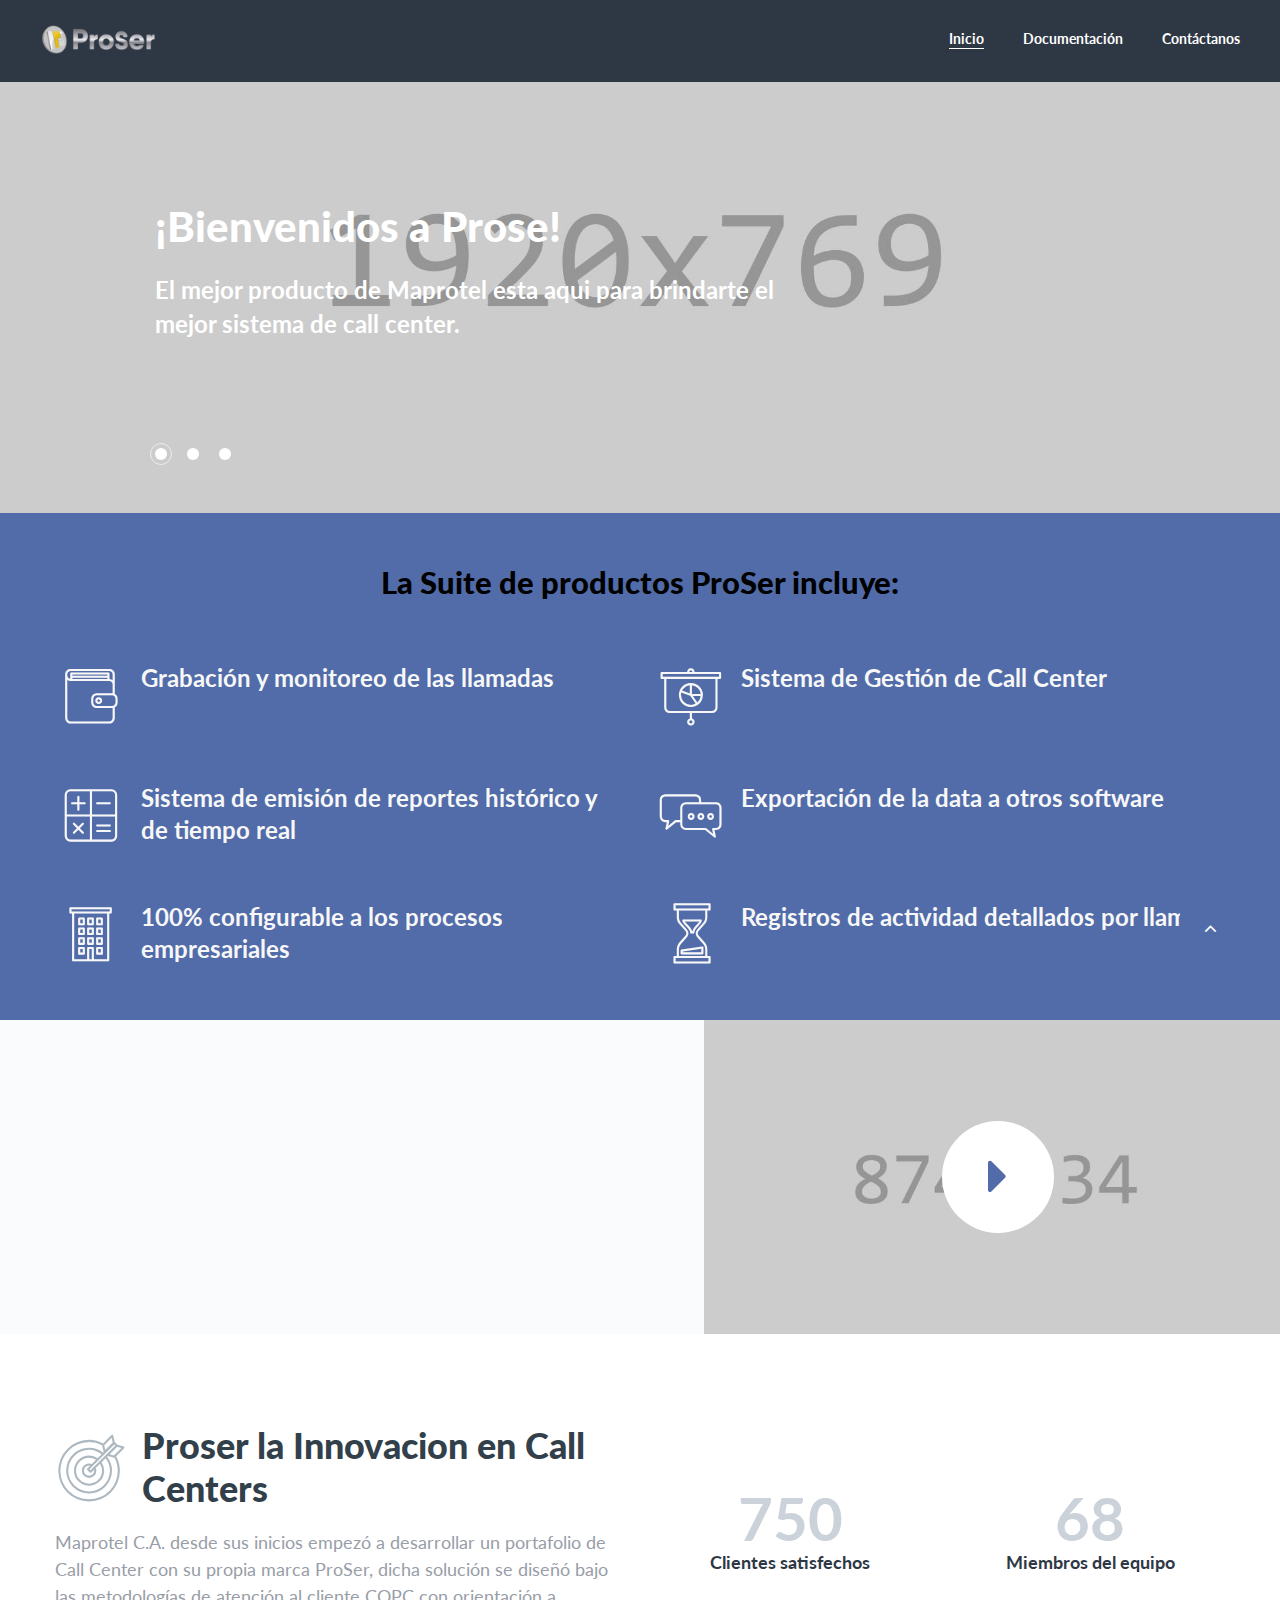
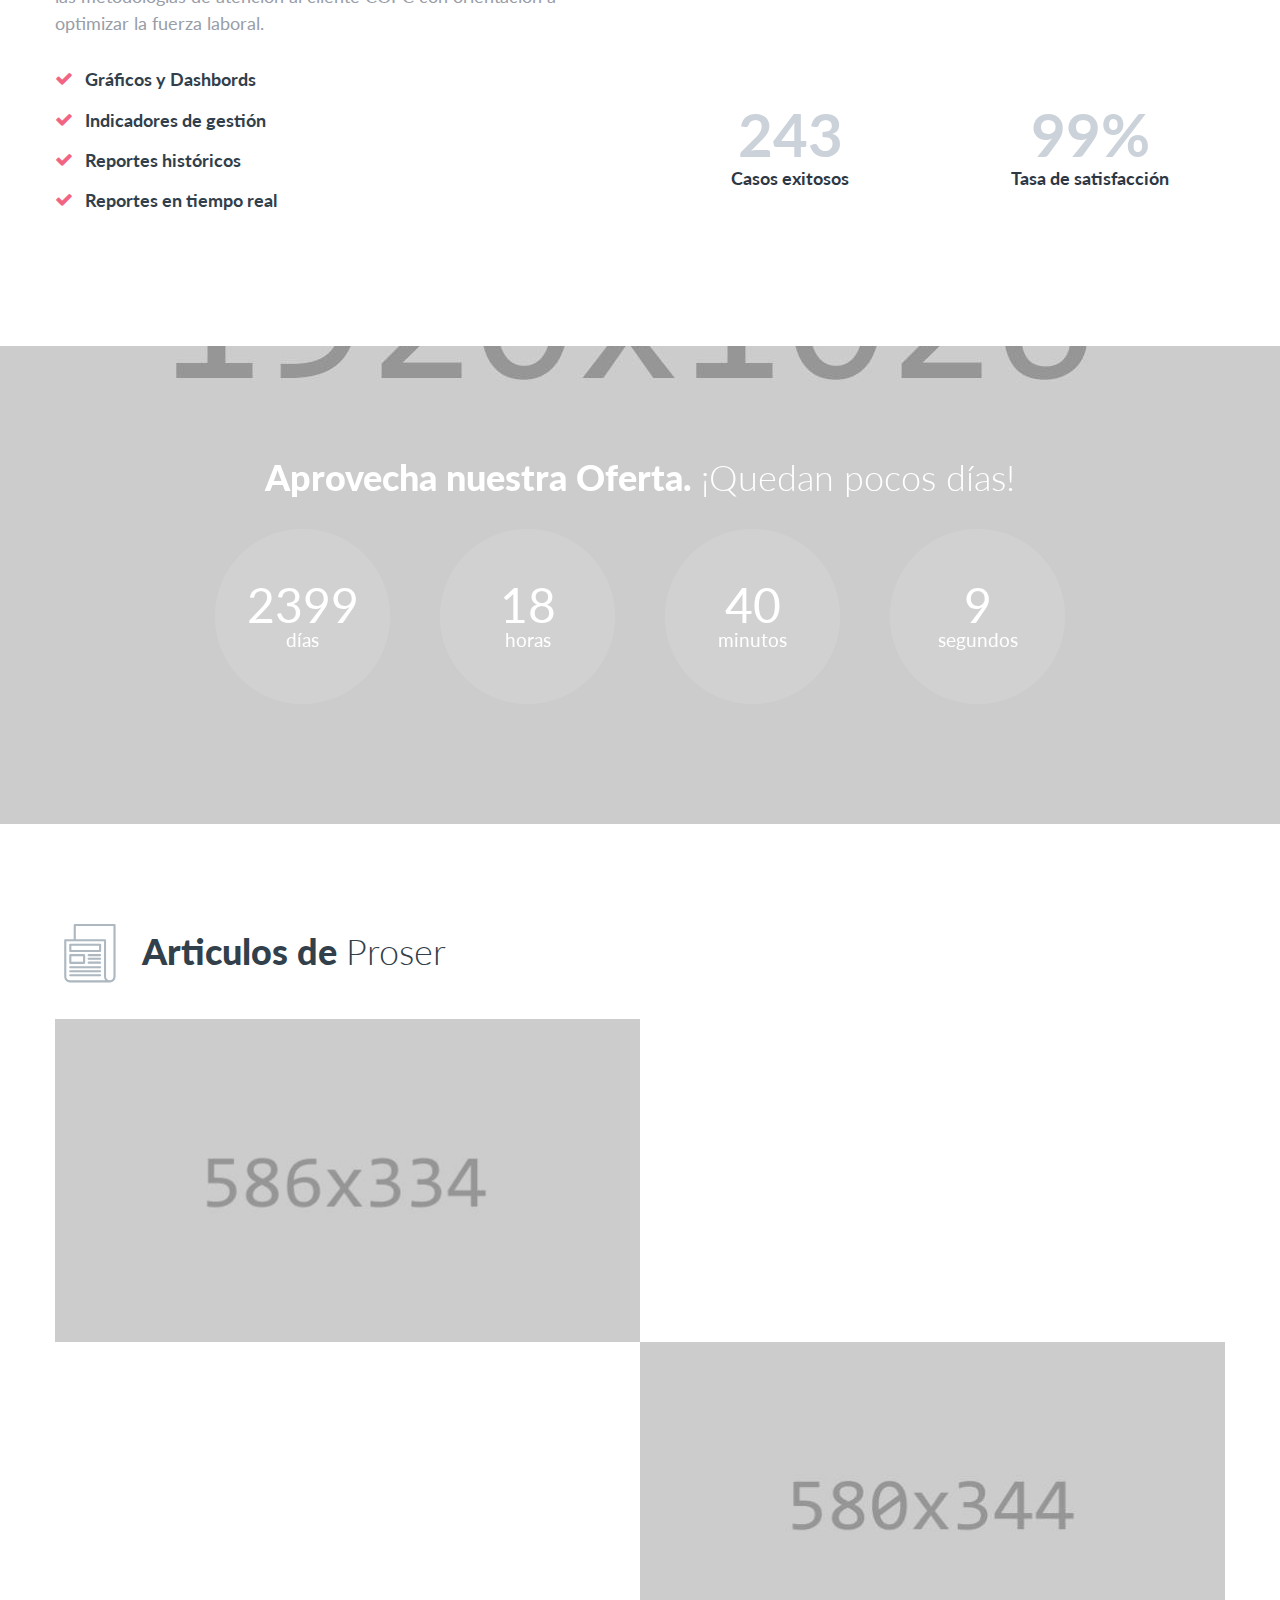
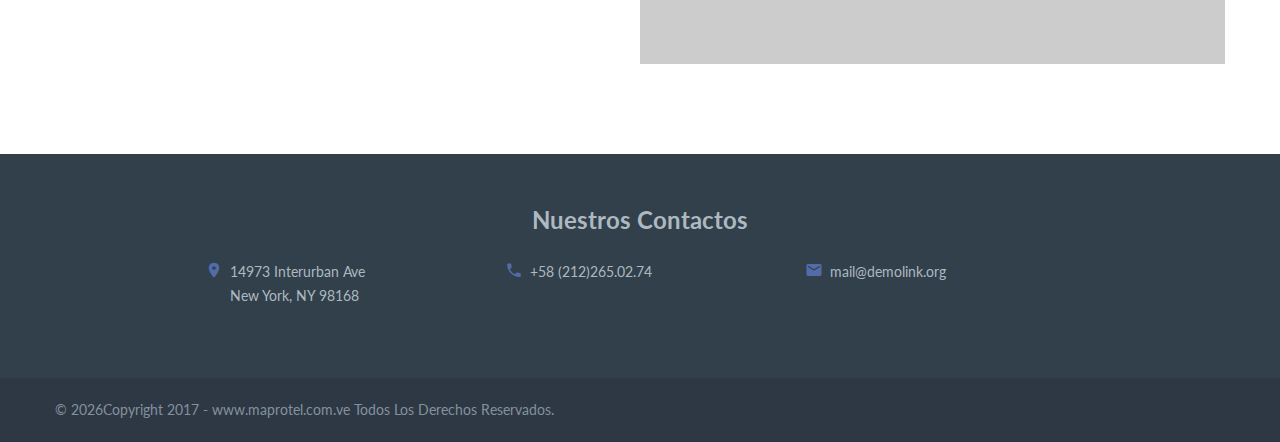
<file: index.html>
<!DOCTYPE html>
<html class="wide wow-animation" lang="en">
  <head>
    <title>Proser</title>
    <meta charset="utf-8">
    <meta name="viewport" content="width=device-width, height=device-height, initial-scale=1.0">
    <meta http-equiv="X-UA-Compatible" content="IE=edge">
    <link rel="icon" href="img/logos/favicon.ico" type="image/x-icon">
    <link rel="stylesheet" type="text/css" href="//fonts.googleapis.com/css?family=Lato:300,300i,400,400i,700,900">
    <link rel="stylesheet" href="css/bootstrap.css">
    <link rel="stylesheet" href="css/fonts.css">
    <link rel="stylesheet" href="css/style.css">
    <style>.ie-panel{display: none;background: #212121;padding: 10px 0;box-shadow: 3px 3px 5px 0 rgba(0,0,0,.3);clear: both;text-align:center;position: relative;z-index: 1;} html.ie-10 .ie-panel, html.lt-ie-10 .ie-panel {display: block;}</style>
  </head>
  <body>
    <div class="preloader">
      <div class="preloader-body">
        <div class="loader">
          <div></div>
          <div></div>
          <div></div>
          <div></div>
          <div></div>
          <div></div>
          <div></div>
          <div></div>
          <div></div>
        </div>
        <p>Loading...</p>
      </div>
    </div>
    <div class="page">
      <header class="section page-header rd-navbar-transparent-wrap">
        <!--RD Navbar-->
        <div class="rd-navbar-wrap">
          <nav class="rd-navbar rd-navbar-transparent" data-layout="rd-navbar-fixed" data-sm-layout="rd-navbar-fixed" data-md-layout="rd-navbar-fixed" data-md-device-layout="rd-navbar-fixed" data-lg-layout="rd-navbar-static" data-lg-device-layout="rd-navbar-static" data-xl-layout="rd-navbar-static" data-xl-device-layout="rd-navbar-static" data-lg-stick-up-offset="20px" data-xl-stick-up-offset="20px" data-xxl-stick-up-offset="20px" data-lg-stick-up="true" data-xl-stick-up="true" data-xxl-stick-up="true">
            <div class="rd-navbar-main-outer">
              <div class="rd-navbar-main-inner">
                <div class="rd-navbar-main">
                  <!--RD Navbar Panel-->
                  <div class="rd-navbar-panel">
                    <!--RD Navbar Toggle-->
                    <button class="rd-navbar-toggle" data-rd-navbar-toggle=".rd-navbar-nav-wrap"><span></span></button>
                    <!--RD Navbar Brand-->
                    <div class="rd-navbar-brand">
                      <!--Brand--><a class="brand" href="index.html"><img class="brand-logo-dark" src="img/logos/logo-default.png" alt="" width="155" height="22"/><img class="brand-logo-light" src="img/logos/logo-inverse.png" alt="" width="155" height="22"/></a>
                    </div>
                  </div>
                  <div class="rd-navbar-main-element">
                    <div class="rd-navbar-nav-wrap">
                      <ul class="rd-navbar-nav">
                        <li class="rd-nav-item active"><a class="rd-nav-link" href="index.html">Inicio</a>
                        </li>
                        <li class="rd-nav-item"><a class="rd-nav-link" href="document.html">Documentación</a>
                        </li>
                        <li class="rd-nav-item"><a class="rd-nav-link" href="contacts.html">Contáctanos</a>
                        </li>
                      </ul>
                    </div>
                  </div>
                </div>
              </div>
            </div>
          </nav>
        </div>
      </header>
      <!--Swiper-->
      <section class="section swiper-container swiper-slider swiper-slider-1 context-dark" data-loop="true" data-autoplay="5000" data-simulate-touch="false">
        <div class="swiper-wrapper">
          <div class="swiper-slide" data-slide-bg="img/index-1-slider-1-1920x768.jpg">
            <div class="swiper-slide-caption section-lg">
              <div class="container">
                <div class="row">
                  <div class="col-md-9 col-lg-7 offset-md-1 offset-xxl-0">
                    <h1><span class="d-block" data-caption-animate="fadeInUp" data-caption-delay="100">¡Bienvenidos a Prose!</span><span class="d-block text-light" data-caption-animate="fadeInUp" data-caption-delay="200"></span></h1>
                    <p class="lead" data-caption-animate="fadeInUp" data-caption-delay="350">El mejor producto de Maprotel esta aqui para brindarte el mejor sistema de call center.</p>
                  </div>
                </div>
              </div>
            </div>
          </div>
          <div class="swiper-slide" data-slide-bg="img/index-1-slider-2-1920x768.jpg">
            <div class="swiper-slide-caption section-lg">
              <div class="container">
                <div class="row">
                  <div class="col-md-9 col-lg-7 offset-md-1 offset-xxl-0">
                    <h1><span class="d-block" data-caption-animate="fadeInUp" data-caption-delay="100">Servicios profesionales de Call Center</span><span class="d-block text-light" data-caption-animate="fadeInUp" data-caption-delay="200"></span></h1>
                    <p class="lead" data-caption-animate="fadeInUp" data-caption-delay="350">Proser esta hecho con el mejor software en sistemas de monitoreo y control de llamadas.</p>
                  </div>
                </div>
              </div>
            </div>
          </div>
          <div class="swiper-slide" data-slide-bg="img/index-1-slider-3-1920x768.jpg">
            <div class="swiper-slide-caption section-lg">
              <div class="container">
                <div class="row">
                  <div class="col-md-9 col-lg-7 offset-md-1 offset-xxl-0">
                    <h1><span class="d-block" data-caption-animate="fadeInUp" data-caption-delay="100"> Software de Central Telefónica</span><span class="d-block text-light" data-caption-animate="fadeInUp" data-caption-delay="200"></span></h1>
                    <p class="lead" data-caption-animate="fadeInUp" data-caption-delay="350">El Sistema de Proser hace mucho más fácil el manejo de los call center en tu Empresa.</p>
                  </div>
                </div>
              </div>
            </div>
          </div>
        </div>
        <!--Swiper Pagination-->
        <div class="swiper-pagination-wrap">
          <div class="container">
            <div class="row">
              <div class="col-md-9 col-lg-7 offset-md-1 offset-xxl-0">
                <div class="swiper-pagination"></div>
              </div>
            </div>
          </div>
        </div>
      </section>
         <!--Icon List 3-->
         <section class="section section-lg bg-default-unic">
            <div class="container text-center text-lg-left">
              <h3 class="text-center" style="margin-bottom: 60px; color: black;">La Suite de productos ProSer incluye:
                </h5>
              <div class="row row-30 row-lg-50">
                <div class="col-sm-6 col-md-6">
                  <div class="box-icon-3 unit flex-column flex-lg-row">
                    <div class="unit-left">
                      <div class="icon novi-icon mercury-icon-wallet"></div>
                    </div>
                    <div class="unit-body">
                      <h5 class="title">Grabación y monitoreo de las llamadas
                        </h5>
                    </div>
                  </div>
                </div>
                <div class="col-sm-6 col-md-6">
                  <div class="box-icon-3 unit flex-column flex-lg-row">
                    <div class="unit-left">
                      <div class="icon novi-icon mercury-icon-presentation-2"></div>
                    </div>
                    <div class="unit-body">
                      <h5 class="title">Sistema de Gestión de Call Center
                        </h5>
                    </div>
                  </div>
                </div>
                <div class="col-sm-6 col-md-6">
                  <div class="box-icon-3 unit flex-column flex-lg-row">
                    <div class="unit-left">
                      <div class="icon novi-icon mercury-icon-calc"></div>
                    </div>
                    <div class="unit-body">
                      <h5 class="title">Sistema de emisión de reportes histórico y de tiempo real
                        </h5>
                    </div>
                  </div>
                </div>
                <div class="col-sm-6 col-md-6">
                  <div class="box-icon-3 unit flex-column flex-lg-row">
                    <div class="unit-left">
                      <div class="icon novi-icon mercury-icon-chat"></div>
                    </div>
                    <div class="unit-body">
                      <h5 class="title">Exportación de la data a otros software
                        </h5>
                    </div>
                  </div>
                </div>
                <div class="col-sm-6 col-md-6">
                  <div class="box-icon-3 unit flex-column flex-lg-row">
                    <div class="unit-left">
                      <div class="icon novi-icon mercury-icon-house"></div>
                    </div>
                    <div class="unit-body">
                      <h5 class="title">100% configurable a los procesos empresariales
                        </h5>
                    </div>
                  </div>
                </div>
                <div class="col-sm-6 col-md-6">
                  <div class="box-icon-3 unit flex-column flex-lg-row">
                    <div class="unit-left">
                      <div class="icon novi-icon mercury-icon-time-sand"></div>
                    </div>
                    <div class="unit-body">
                      <h5 class="title">Registros de actividad detallados por llamada
                        </h5>
                    </div>
                  </div>
                </div>
              </div>
            </div>
          </section>
      <!-- Download Our Tax Guide App-->
      <section class="section bg-gray-100 box-image-left">
        <div class="container">
          <div class="row">
            <div class="col-md-6 wow fadeInLeft">
              <div class="section-lg section-lg-top-100">
                <h2 class="title-icon title-icon-2"><span class="icon icon-default mercury-icon-touch"></span><span>¿Quieres saber más <br>de Proser?<span class="text-light"> </span></span></h2>
                <p class="big">Proser es el producto más innovador en Call Centers hecho por la empresa de Maprotel, el cual desarrollo una documentación con diferentes manuales para nuestros clientes, que incluye instruciones de instalación y de uso.</p>
              </div>
            </div>
          </div>
        </div>
        <div class="box-image-item box-image-video novi-background bg-image" style="background-image: url(img/index-874x534.jpg)"><a class="icon novi-icon fa fa-caret-right" href="//www.youtube.com/embed/KFVUxSynSXc" data-lightgallery="item"></a></div>
      </section>
      <!-- Our Mission-->
      <section class="section bg-default section-md">
        <div class="container">
          <div class="row row-30">
            <div class="col-md-6">
              <h2 class="title-icon"><span class="icon icon-default mercury-icon-target-2"></span><span>Proser la Innovacion en Call Centers <span class="text-light"></span></span></h2>
              <p class="big">Maprotel C.A. desde sus inicios empezó a desarrollar un portafolio de Call Center con su propia marca ProSer, dicha solución se diseñó bajo las metodologías de atención al cliente COPC con orientación a optimizar la fuerza laboral.</p>
              <ul class="list-marked-2">
                <li>Gráficos y Dashbords </li>
                <li>Indicadores de gestión </li>
                <li>Reportes históricos</li>
                <li>Reportes en tiempo real</li>
              </ul>
            </div>
            <div class="col-md-6">
              <div class="row">
                <div class="col-6">
                  <!--Box counter-->
                  <div class="box-counter">
                    <div class="box-counter-main">
                      <div class="counter">750</div>
                    </div>
                    <p class="box-counter-title">Clientes satisfechos</p>
                  </div>
                </div>
                <div class="col-6">
                  <!--Box counter-->
                  <div class="box-counter">
                    <div class="box-counter-main">
                      <div class="counter">68</div>
                    </div>
                    <p class="box-counter-title">Miembros del equipo</p>
                  </div>
                </div>
                <div class="col-6">
                  <!--Box counter-->
                  <div class="box-counter">
                    <div class="box-counter-main">
                      <div class="counter">243</div>
                    </div>
                    <p class="box-counter-title">Casos exitosos</p>
                  </div>
                </div>
                <div class="col-6">
                  <!--Box counter-->
                  <div class="box-counter">
                    <div class="box-counter-main">
                      <div class="counter">99</div><span>%</span>
                    </div>
                    <p class="box-counter-title">Tasa de satisfacción</p>
                  </div>
                </div>
              </div>
            </div>
          </div>
        </div>
      </section>
      <section class="parallax-container" data-parallax-img="img/parallax-1-1920x1026.jpg">
        <div class="parallax-content section-xl context-dark text-center">
          <div class="container">
            <div class="row justify-content-center">
              <div class="col-md-10 col-xl-9">
                <h2> Aprovecha nuestra Oferta. <span class="text-light">¡Quedan pocos días!</span></h2>
                <div class="heading-5 font-weight-normal"></div>
                <!--TimeCircles-->
                      <div class="countdown" data-countdown data-to="2019-12-31">
                        <div class="countdown-block countdown-block-days">
                          <svg class="countdown-circle" x="0" y="0" width="200" height="200" viewbox="0 0 200 200" data-progress-days="">
                            <circle class="countdown-circle-bg" cx="100" cy="100" r="90"></circle>
                            <circle class="countdown-circle-fg clipped" cx="100" cy="100" r="90"></circle>
                          </svg>
                          <div class="countdown-wrap">
                            <div class="countdown-counter" data-counter-days="">00</div>
                            <div class="countdown-title">días</div>
                          </div>
                        </div>
                        <div class="countdown-block countdown-block-hours">
                          <svg class="countdown-circle" x="0" y="0" width="200" height="200" viewbox="0 0 200 200" data-progress-hours="">
                            <circle class="countdown-circle-bg" cx="100" cy="100" r="90"></circle>
                            <circle class="countdown-circle-fg clipped" cx="100" cy="100" r="90"></circle>
                          </svg>
                          <div class="countdown-wrap">
                            <div class="countdown-counter" data-counter-hours="">00</div>
                            <div class="countdown-title">horas</div>
                          </div>
                        </div>
                        <div class="countdown-block countdown-block-minutes">
                          <svg class="countdown-circle" x="0" y="0" width="200" height="200" viewbox="0 0 200 200" data-progress-minutes="">
                            <circle class="countdown-circle-bg" cx="100" cy="100" r="90"></circle>
                            <circle class="countdown-circle-fg clipped" cx="100" cy="100" r="90"></circle>
                          </svg>
                          <div class="countdown-wrap">
                            <div class="countdown-counter" data-counter-minutes="">00</div>
                            <div class="countdown-title">minutos</div>
                          </div>
                        </div>
                        <div class="countdown-block countdown-block-seconds">
                          <svg class="countdown-circle" x="0" y="0" width="200" height="200" viewbox="0 0 200 200" data-progress-seconds="">
                            <circle class="countdown-circle-bg" cx="100" cy="100" r="90"></circle>
                            <circle class="countdown-circle-fg clipped" cx="100" cy="100" r="90"></circle>
                          </svg>
                          <div class="countdown-wrap">
                            <div class="countdown-counter" data-counter-seconds="">00</div>
                            <div class="countdown-title">segundos</div>
                          </div>
                        </div>
                      </div>
              </div>
            </div>
          </div>
        </div>
      </section>

      <!-- Latest Articles-->
      <section class="section bg-default section-md">
        <div class="container">
          <h2 class="title-icon"><span class="icon icon-default mercury-icon-news"></span> <span>Articulos de <span class="text-light"> Proser </span></span></h2>
          <div class="box-image-small box-image-small-left">
            <div class="item-image bg-image novi-nackground" style="background-image: url(img/index-1-2-586x334.jpg)"></div>
            <div class="item-body wow fadeInRight">
              <h4><a href="#"> Sistema de Call Centers </a></h4>
              <p class="big"> Lorem ipsum dolor sit amet consectetur adipisicing elit. Beatae voluptatum illo porro adipisci impedit in consequuntur! Commodi quas voluptatem quos nulla ad vitae, aspernatur esse aut maiores, minus eaque dignissimos!</p>
            </div>
          </div>
          <div class="box-image-small box-image-small-right">
            <div class="item-image bg-image novi-nackground" style="background-image: url(img/index-1-3-580x334.jpg)"></div>
            <div class="item-body wow fadeInLeft">
              <h4><a href="#">Sistema de Call Centers</a></h4>
              <p class="big">Lorem ipsum dolor sit, amet consectetur adipisicing elit. Facere delectus a cum praesentium, quod laboriosam! Corrupti enim animi sunt sed nisi nostrum cupiditate, ipsa dolores eos autem quo ad laboriosam!</p>
            </div>
          </div>
        </div>
      </section>
      <footer class="section footer-classic">
        <div class="footer-inner-1">
          <div class="container">
            <h5 class="text-center">Nuestros Contactos</h5>
            <div class="row justify-content-center">
                  <div class="col-md-5 col-lg-3">
                    <div class="unit unit-spacing-xs">
                      <div class="unit-left">
                        <div class="icon icon-sm icon-primary novi-icon mdi mdi-map-marker"></div>
                      </div>
                      <div class="unit-body"><a href="#">14973 Interurban Ave <br>New York, NY 98168</a></div>
                    </div>
                </div>
                <div class="col-md-5 col-lg-3">
                    <div class="unit unit-spacing-xs">
                      <div class="unit-left">
                        <div class="icon icon-sm icon-primary novi-icon mdi mdi-phone"></div>
                      </div>
                      <div class="unit-body"><a href="tel:#">+58 (212)265.02.74</a></div>
                    </div>
                </div>
                <div class="col-md-5 col-lg-3">
                    <div class="unit unit-spacing-xs">
                      <div class="unit-left">
                        <div class="icon icon-sm icon-primary novi-icon mdi mdi-email"></div>
                      </div>
                      <div class="unit-body">
                      <a href="mailto:#">mail@demolink.org</a>
                      </div>
                    </div>
                </div>
            </div>
          </div>
        </div>
        <div class="footer-inner-2">
          <div class="container">
            <p class="rights"><span>&copy;&nbsp;</span><span class="copyright-year"></span>Copyright 2017 - <a href="http://maprotel.com">www.maprotel.com.ve</a> Todos Los Derechos Reservados.</p>
          </div>
        </div>
      </footer>
    </div>
    <div class="snackbars" id="form-output-global"></div>
    <script src="js/core.min.js"></script>
    <script src="js/script.js"></script>
    <!--coded by Starlight-->
  </body>
</html>
</file>
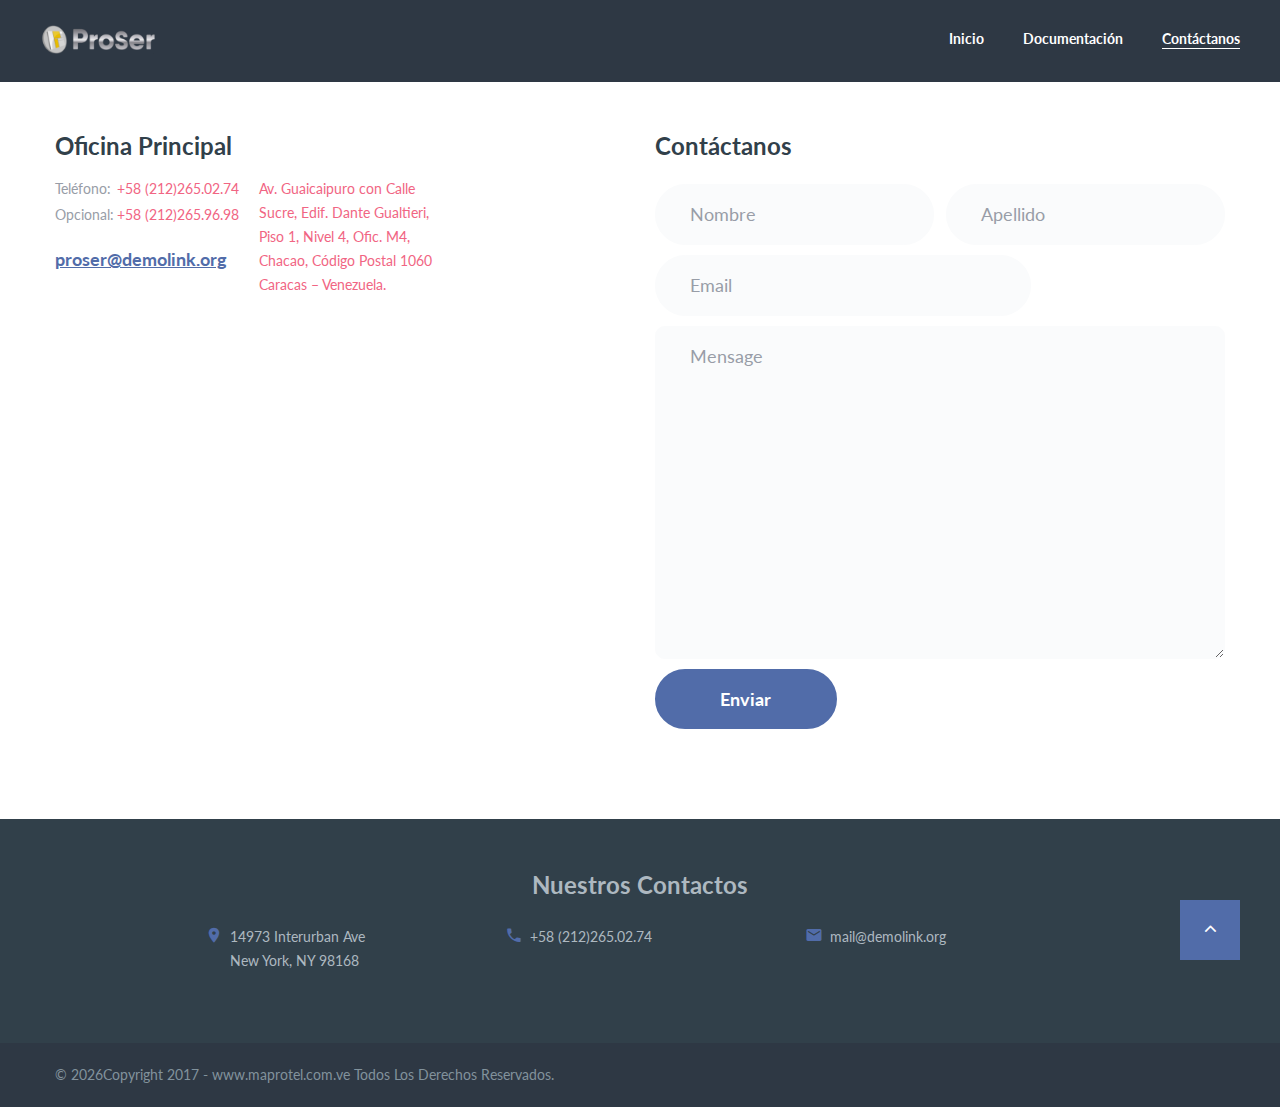
<file: contacts.html>
<!DOCTYPE html>
<html class="wide wow-animation" lang="en">
  <head>
    <title>Proser</title>
    <meta charset="utf-8">
    <meta name="viewport" content="width=device-width, height=device-height, initial-scale=1.0">
    <meta http-equiv="X-UA-Compatible" content="IE=edge">
    <link rel="icon" href="img/logos/favicon.ico" type="image/x-icon">
    <link rel="stylesheet" type="text/css" href="//fonts.googleapis.com/css?family=Lato:300,300i,400,400i,700,900">
    <link rel="stylesheet" href="css/bootstrap.css">
    <link rel="stylesheet" href="css/fonts.css">
    <link rel="stylesheet" href="css/style.css">
    <style>.ie-panel{display: none;background: #212121;padding: 10px 0;box-shadow: 3px 3px 5px 0 rgba(0,0,0,.3);clear: both;text-align:center;position: relative;z-index: 1;} html.ie-10 .ie-panel, html.lt-ie-10 .ie-panel {display: block;}</style>
  </head>
  <body>
    <div class="preloader">
      <div class="preloader-body">
        <div class="loader">
          <div></div>
          <div></div>
          <div></div>
          <div></div>
          <div></div>
          <div></div>
          <div></div>
          <div></div>
          <div></div>
        </div>
        <p>Loading...</p>
      </div>
    </div>
    <div class="page">
      <header class="section page-header rd-navbar-transparent-wrap">
        <!--RD Navbar-->
        <div class="rd-navbar-wrap">
          <nav class="rd-navbar rd-navbar-transparent" data-layout="rd-navbar-fixed" data-sm-layout="rd-navbar-fixed" data-md-layout="rd-navbar-fixed" data-md-device-layout="rd-navbar-fixed" data-lg-layout="rd-navbar-static" data-lg-device-layout="rd-navbar-static" data-xl-layout="rd-navbar-static" data-xl-device-layout="rd-navbar-static" data-lg-stick-up-offset="44px" data-xl-stick-up-offset="44px" data-xxl-stick-up-offset="44px" data-lg-stick-up="true" data-xl-stick-up="true" data-xxl-stick-up="true">
            <div class="rd-navbar-collapse-toggle rd-navbar-fixed-element-1" data-rd-navbar-toggle=".rd-navbar-collapse"><span></span></div>
            <div class="rd-navbar-main-outer">
              <div class="rd-navbar-main-inner">
                <div class="rd-navbar-main">
                  <!--RD Navbar Panel-->
                  <div class="rd-navbar-panel">
                    <!--RD Navbar Toggle-->
                    <button class="rd-navbar-toggle" data-rd-navbar-toggle=".rd-navbar-nav-wrap"><span></span></button>
                    <!--RD Navbar Brand-->
                    <div class="rd-navbar-brand">
                      <!--Brand--><a class="brand" href="index.html"><img class="brand-logo-dark" src="img/logos/logo-default.png" alt="" width="146" height="22"/><img class="brand-logo-light" src="img/logos/logo-inverse.png" alt="" width="155" height="22"/></a>
                    </div>
                  </div>
                  <div class="rd-navbar-main-element">
                    <div class="rd-navbar-nav-wrap">
                      <ul class="rd-navbar-nav">
                        <li class="rd-nav-item"><a class="rd-nav-link" href="index.html">Inicio</a>
                        </li>
                        <li class="rd-nav-item"><a class="rd-nav-link" href="document.html">Documentación</a>
                        </li>
                        <li class="rd-nav-item active"><a class="rd-nav-link" href="contacts.html">Contáctanos</a>
                        </li>
                      </ul>
                    </div>
                  </div>
                </div>
              </div>
            </div>
          </nav>
        </div>
      </header>
      <!-- Contacts-->
      <section class="section section-md">
        <div class="container" style="margin-top: 40px;">
          <div class="row row-40">
            <div class="col-md-10 col-lg-6">
              <h5>Oficina Principal</h5>
              <div class="group-lg group-wrap-3">
                <div class="group-item">
                  <dl class="list-terms-2">
                    <dt>Teléfono:</dt>
                    <dd><a href="tel:#">+58 (212)265.02.74</a></dd>
                  </dl>
                  <dl class="list-terms-2">
                    <dt>Opcional:</dt>
                    <dd><a href="tel:#">+58 (212)265.96.98</a></dd>
                  </dl><a class="d-inline-block font-weight-bold big link-underline" href="mailto:#">proser@demolink.org</a>
                </div>
                <div class="group-item">
                  <ul class="list list-0">
                    <li class="text-secondary">Av. Guaicaipuro con Calle Sucre, Edif. Dante Gualtieri, Piso 1, Nivel 4, Ofic. M4, Chacao, Código Postal 1060 Caracas – Venezuela.</li>
                  </ul>
                </div>
              </div>

              <div class="google-map-container google-map-container-2">
                <div class="google-map">
                 <iframe src="https://www.google.com/maps/embed?pb=!1m18!1m12!1m3!1d3923.0958997598254!2d-66.86030148571491!3d10.493106067229732!2m3!1f0!2f0!3f0!3m2!1i1024!2i768!4f13.1!3m3!1m2!1s0x8c2a58ffd7667d71%3A0xd4eb57ff69b52569!2sEdificio%20Dante%20Gualtieri!5e0!3m2!1ses-419!2sve!4v1572306770418!5m2!1ses-419!2sve" width="100%" height="450" frameborder="0" style="border:0;" allowfullscreen=""></iframe>

                </div>
              </div>
            </div>
            <div class="col-md-10 col-lg-6">
              <h5>Contáctanos</h5>
              <!--RD Mailform-->
              <form class="rd-form rd-mailform" data-form-output="form-output-global" data-form-type="contact" method="post" action="bat/rd-mailform.php">
                <div class="row row-10">
                  <div class="col-md-6">
                    <div class="form-wrap">
                      <input class="form-input" id="contact-first-name" type="text" name="name" data-constraints="@Required">
                      <label class="form-label" for="contact-first-name">Nombre</label>
                    </div>
                  </div>
                  <div class="col-md-6">
                    <div class="form-wrap">
                      <input class="form-input" id="contact-last-name" type="text" name="name" data-constraints="@Required">
                      <label class="form-label" for="contact-last-name">Apellido</label>
                    </div>
                  </div>
                  <div class="col-md-12 col-xl-8">
                      <div class="form-wrap">
                        <input class="form-input" id="contact-email" type="email" name="email" data-constraints="@Email @Required">
                        <label class="form-label" for="contact-email">Email</label>
                      </div>
                    </div>
                  <div class="col-12">
                    <div class="form-wrap">
                      <label class="form-label" for="contact-message">Mensage</label>
                      <textarea class="form-input" id="contact-message" name="message" data-constraints="@Required"></textarea>
                    </div>
                  </div>
                  <div class="col-md-5 col-xl-4">
                    <button class="button button-size-1 button-block button-primary" type="submit">Enviar</button>
                  </div>
                </div>
              </form>
            </div>
          </div>
        </div>
      </section>
      <footer class="section footer-classic">
          <div class="footer-inner-1">
            <div class="container">
              <h5 class="text-center">Nuestros Contactos</h5>
              <div class="row justify-content-center">
                    <div class="col-md-5 col-lg-3">
                      <div class="unit unit-spacing-xs">
                        <div class="unit-left">
                          <div class="icon icon-sm icon-primary novi-icon mdi mdi-map-marker"></div>
                        </div>
                        <div class="unit-body"><a href="#">14973 Interurban Ave <br>New York, NY 98168</a></div>
                      </div>
                  </div>
                  <div class="col-md-5 col-lg-3">
                      <div class="unit unit-spacing-xs">
                        <div class="unit-left">
                          <div class="icon icon-sm icon-primary novi-icon mdi mdi-phone"></div>
                        </div>
                        <div class="unit-body"><a href="tel:#">+58 (212)265.02.74</a></div>
                      </div>
                  </div>
                  <div class="col-md-5 col-lg-3">
                      <div class="unit unit-spacing-xs">
                        <div class="unit-left">
                          <div class="icon icon-sm icon-primary novi-icon mdi mdi-email"></div>
                        </div>
                        <div class="unit-body">
                        <a href="mailto:#">mail@demolink.org</a>
                        </div>
                      </div>
                  </div>
              </div>
            </div>
          </div>
          <div class="footer-inner-2">
            <div class="container">
              <p class="rights"><span>&copy;&nbsp;</span><span class="copyright-year"></span>Copyright 2017 - <a href="http://maprotel.com">www.maprotel.com.ve</a> Todos Los Derechos Reservados.</p>
            </div>
          </div>
        </footer>
    </div>
    <div class="snackbars" id="form-output-global"></div>
    <script src="js/core.min.js"></script>
    <script src="js/script.js"></script>
  </body>
</html>
</file>
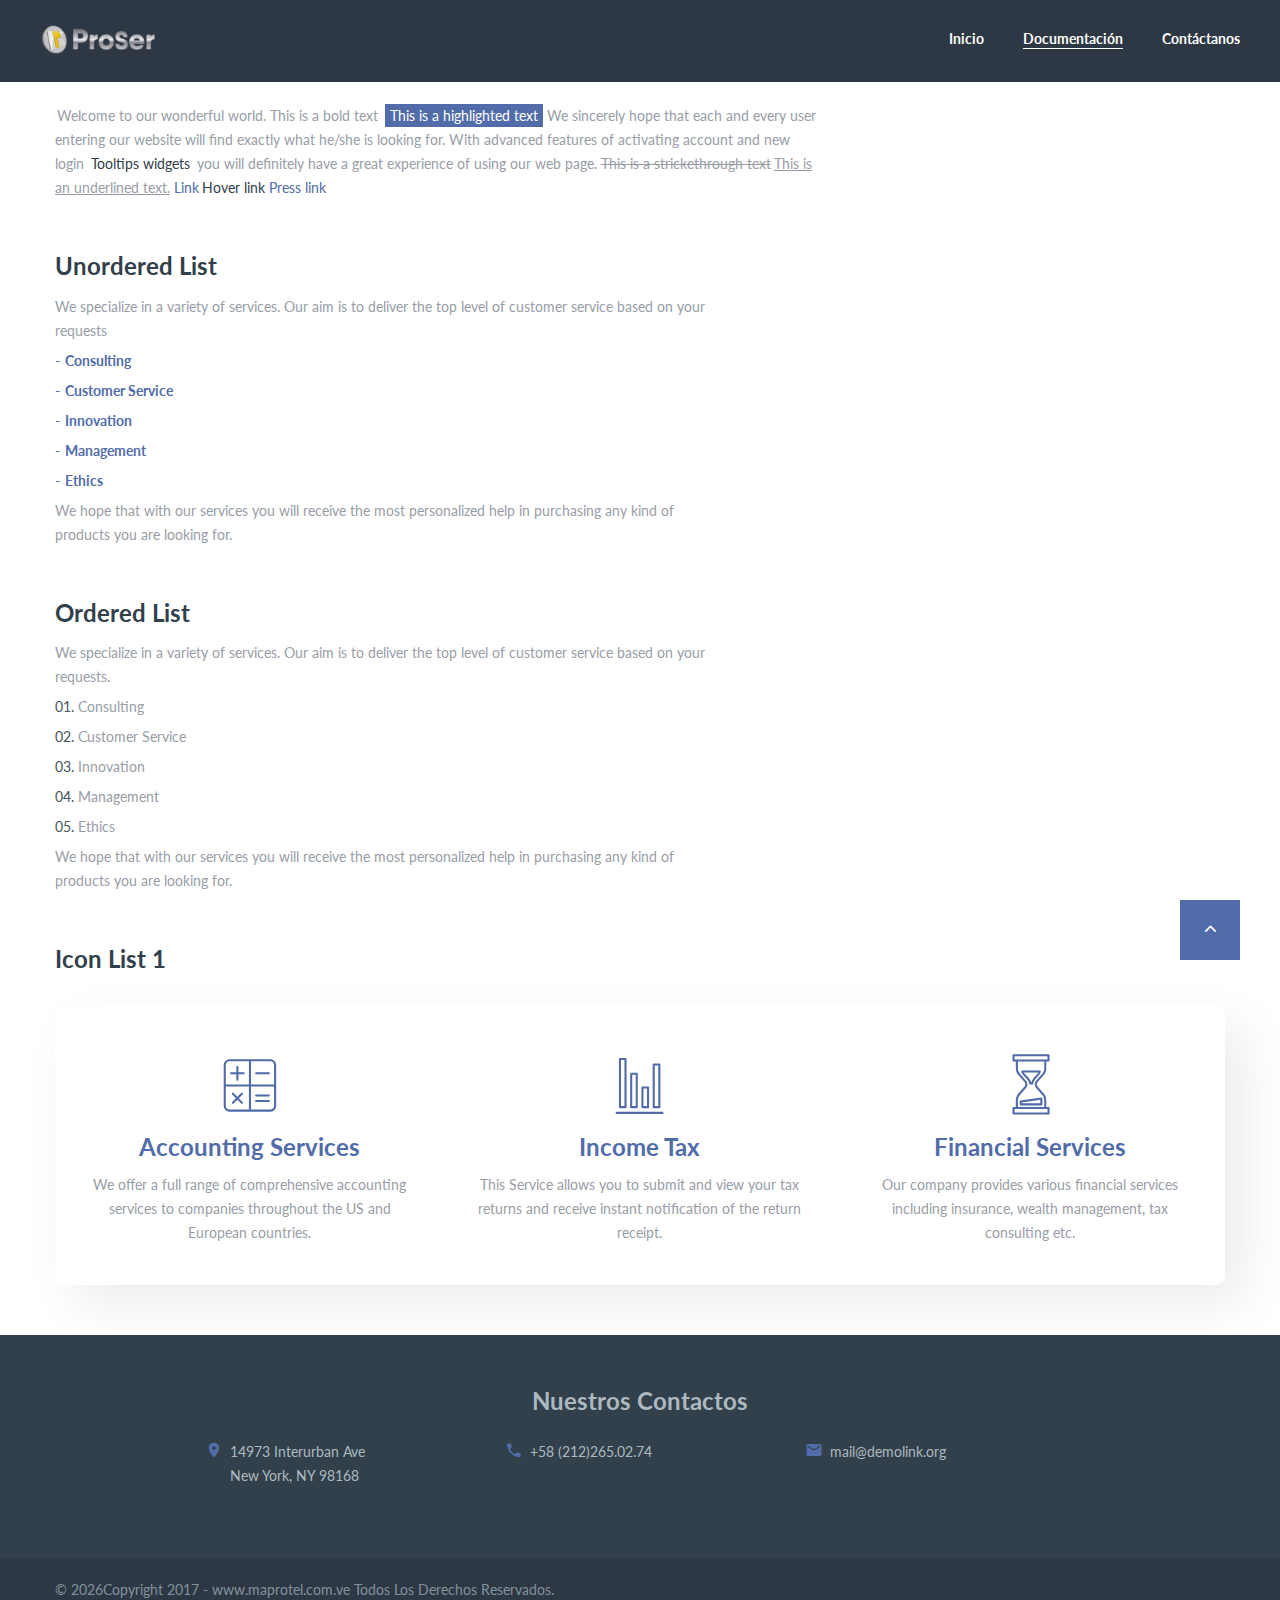
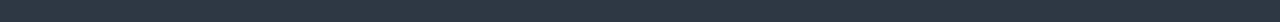
<file: document.html>
<!DOCTYPE html>
<html class="wide wow-animation" lang="en">
  <head>
    <title>Proser</title>
    <meta charset="utf-8">
    <meta name="viewport" content="width=device-width, height=device-height, initial-scale=1.0">
    <meta http-equiv="X-UA-Compatible" content="IE=edge">
    <link rel="icon" href="img/logos/favicon.ico" type="image/x-icon">
    <link rel="stylesheet" type="text/css" href="//fonts.googleapis.com/css?family=Lato:300,300i,400,400i,700,900">
    <link rel="stylesheet" href="css/bootstrap.css">
    <link rel="stylesheet" href="css/fonts.css">
    <link rel="stylesheet" href="css/style.css">
    <style>.ie-panel{display: none;background: #212121;padding: 10px 0;box-shadow: 3px 3px 5px 0 rgba(0,0,0,.3);clear: both;text-align:center;position: relative;z-index: 1;} html.ie-10 .ie-panel, html.lt-ie-10 .ie-panel {display: block;}</style>
  </head>
  <body>
    <div class="preloader">
      <div class="preloader-body">
        <div class="loader">
          <div></div>
          <div></div>
          <div></div>
          <div></div>
          <div></div>
          <div></div>
          <div></div>
          <div></div>
          <div></div>
        </div>
        <p>Loading...</p>
      </div>
    </div>
    <div class="page">
      <header class="section page-header rd-navbar-transparent-wrap">
        <!--RD Navbar-->
        <div class="rd-navbar-wrap">
          <nav class="rd-navbar rd-navbar-transparent" data-layout="rd-navbar-fixed" data-sm-layout="rd-navbar-fixed" data-md-layout="rd-navbar-fixed" data-md-device-layout="rd-navbar-fixed" data-lg-layout="rd-navbar-static" data-lg-device-layout="rd-navbar-static" data-xl-layout="rd-navbar-static" data-xl-device-layout="rd-navbar-static" data-lg-stick-up-offset="44px" data-xl-stick-up-offset="44px" data-xxl-stick-up-offset="44px" data-lg-stick-up="true" data-xl-stick-up="true" data-xxl-stick-up="true">
            <div class="rd-navbar-collapse-toggle rd-navbar-fixed-element-1" data-rd-navbar-toggle=".rd-navbar-collapse"><span></span></div>
            <div class="rd-navbar-main-outer">
              <div class="rd-navbar-main-inner">
                <div class="rd-navbar-main">
                  <!--RD Navbar Panel-->
                  <div class="rd-navbar-panel">
                    <!--RD Navbar Toggle-->
                    <button class="rd-navbar-toggle" data-rd-navbar-toggle=".rd-navbar-nav-wrap"><span></span></button>
                    <!--RD Navbar Brand-->
                    <div class="rd-navbar-brand">
                      <!--Brand--><a class="brand" href="index.html"><img class="brand-logo-dark" src="img/logos/logo-default.png" alt="" width="146" height="22"/><img class="brand-logo-light" src="img/logos/logo-inverse.png" alt="" width="155" height="22"/></a>
                    </div>
                  </div>
                  <div class="rd-navbar-main-element">
                    <div class="rd-navbar-nav-wrap">
                      <ul class="rd-navbar-nav">
                        <li class="rd-nav-item"><a class="rd-nav-link" href="index.html">Inicio</a>
                        </li>
                        <li class="rd-nav-item active"><a class="rd-nav-link" href="document.html">Documentación</a>
                        </li>
                        <li class="rd-nav-item"><a class="rd-nav-link" href="contacts.html">Contáctanos</a>
                        </li>
                      </ul>
                    </div>
                  </div>
                </div>
              </div>
            </div>
          </nav>
        </div>
      </header>
      <!--HTML Text Elements-->
      <section class="section section-lg bg-default">
        <div class="container">
          <div class="row">
            <div class="col-lg-10 col-xl-8">
              <h5>HTML Text</h5>
              <p class="text-block"><span>Welcome to our wonderful world. This is a bold text</span>
                <mark>This is a highlighted text</mark><span>We sincerely hope that each and every user entering our website will find exactly what he/she is looking for. With advanced features of activating account and new login</span><span class="tooltip-custom" data-toggle="tooltip" data-placement="top" title="Default text">Tooltips widgets</span><span>you will definitely have a great experience of using our web page.</span><span class="text-strike">This is a strickethrough text</span><span class="text-underline">This is an underlined text.</span><a href="#">Link</a><a class="link-hover" href="#">Hover link</a><a class="link-active" href="#">Press link</a>
              </p>
            </div>
          </div>
        </div>
      </section>
      <!--Unordered List-->
      <section class="section section-lg bg-default">
        <div class="container">
          <div class="row row-50">
            <div class="col-xl-7">
              <h5>Unordered List</h5>
              <p>We specialize in a variety of services. Our aim is to deliver the top level of customer service based on your requests</p>
              <ul class="list-marked list-marked-primary">
                <li>Consulting</li>
                <li>Customer Service</li>
                <li>Innovation</li>
                <li>Management</li>
                <li>Ethics</li>
              </ul>
              <p>We hope that with our services you will receive the most personalized help in purchasing any kind of products you are looking for.</p>
            </div>
          </div>
        </div>
      </section>
      <!--Ordered List-->
      <section class="section section-lg bg-default">
        <div class="container">
          <div class="row row-50">
            <div class="col-xl-7">
              <h5>Ordered List</h5>
              <p>We specialize in a variety of services. Our aim is to deliver the top level of customer service based on your requests.</p>
              <ol class="list-ordered">
                <li>Consulting</li>
                <li>Customer Service</li>
                <li>Innovation</li>
                <li>Management</li>
                <li>Ethics</li>
              </ol>
              <p>We hope that with our services you will receive the most personalized help in purchasing any kind of products you are looking for.</p>
            </div>
          </div>
        </div>
      </section>
      <!--Icon List 1-->
      <section class="section section-lg bg-default">
        <div class="container">
          <h5>Icon List 1</h5>
          <div class="row box-icon-1-wrap">
            <div class="col-md-4 box-icon-1">
              <div class="icon novi-icon mercury-icon-calc"></div>
              <h5 class="title">Accounting Services</h5>
              <p class="text">We offer a full range of comprehensive accounting services to companies throughout the US and European countries.</p>
            </div>
            <div class="col-md-4 box-icon-1">
              <div class="icon novi-icon mercury-icon-chart"></div>
              <h5 class="title">Income Tax</h5>
              <p class="text">This Service allows you to submit and view your tax returns and receive instant notification of the return receipt.</p>
            </div>
            <div class="col-md-4 box-icon-1">
              <div class="icon novi-icon mercury-icon-time-sand"></div>
              <h5 class="title">Financial Services</h5>
              <p class="text">Our company provides various financial services including insurance, wealth management, tax consulting etc.</p>
            </div>
          </div>
        </div>
      </section>
  
  
    
      <footer class="section footer-classic">
          <div class="footer-inner-1">
            <div class="container">
              <h5 class="text-center">Nuestros Contactos</h5>
              <div class="row justify-content-center">
                    <div class="col-md-5 col-lg-3">
                      <div class="unit unit-spacing-xs">
                        <div class="unit-left">
                          <div class="icon icon-sm icon-primary novi-icon mdi mdi-map-marker"></div>
                        </div>
                        <div class="unit-body"><a href="#">14973 Interurban Ave <br>New York, NY 98168</a></div>
                      </div>
                  </div>
                  <div class="col-md-5 col-lg-3">
                      <div class="unit unit-spacing-xs">
                        <div class="unit-left">
                          <div class="icon icon-sm icon-primary novi-icon mdi mdi-phone"></div>
                        </div>
                        <div class="unit-body"><a href="tel:#">+58 (212)265.02.74</a></div>
                      </div>
                  </div>
                  <div class="col-md-5 col-lg-3">
                      <div class="unit unit-spacing-xs">
                        <div class="unit-left">
                          <div class="icon icon-sm icon-primary novi-icon mdi mdi-email"></div>
                        </div>
                        <div class="unit-body">
                        <a href="mailto:#">mail@demolink.org</a>
                        </div>
                      </div>
                  </div>
              </div>
            </div>
          </div>
          <div class="footer-inner-2">
            <div class="container">
              <p class="rights"><span>&copy;&nbsp;</span><span class="copyright-year"></span>Copyright 2017 - <a href="http://maprotel.com">www.maprotel.com.ve</a> Todos Los Derechos Reservados.</p>
            </div>
          </div>
        </footer>
    </div>
    <div class="snackbars" id="form-output-global"></div>
    <script src="js/core.min.js"></script>
    <script src="js/script.js"></script>
  </body>
</html>
</file>
<file: css/fonts.css>
/*
* Fonts
*//*
* Font Awesome Icons 4.7.0
*/@font-face {	font-family: 'FontAwesome';	src: url("../fonts/fontawesome-webfont.eot?v=4.7.0");	src: url("../fonts/fontawesome-webfont.eot?#iefix&v=4.7.0") format("embedded-opentype"), url("../fonts/fontawesome-webfont.woff2?v=4.7.0") format("woff2"), url("../fonts/fontawesome-webfont.woff?v=4.7.0") format("woff"), url("../fonts/fontawesome-webfont.ttf?v=4.7.0") format("truetype"), url("../fonts/fontawesome-webfont.svg?v=4.7.0#fontawesomeregular") format("svg");	font-weight: normal;	font-style: normal;}.fa {	display: inline-block;	font-family: 'FontAwesome';	font-size: inherit;	text-rendering: auto;	-webkit-font-smoothing: antialiased;	-moz-osx-font-smoothing: grayscale;}[class*='fa-']:before {	font-weight: 400;	font-family: 'FontAwesome';}/* makes the font 33% larger relative to the icon container */.fa-lg {	font-size: 1.33333333em;	line-height: 0.75em;	vertical-align: -15%;}.fa-2x {	font-size: 2em;}.fa-3x {	font-size: 3em;}.fa-4x {	font-size: 4em;}.fa-5x {	font-size: 5em;}.fa-fw {	width: 1.28571429em;	text-align: center;}.fa-ul {	padding-left: 0;	margin-left: 2.14285714em;	list-style-type: none;}.fa-ul > li {	position: relative;}.fa-li {	position: absolute;	left: -2.14285714em;	width: 2.14285714em;	top: 0.14285714em;	text-align: center;}.fa-li.fa-lg {	left: -1.85714286em;}.fa-border {	padding: .2em .25em .15em;	border: solid 0.08em #eeeeee;	border-radius: .1em;}.fa-pull-left {	float: left;}.fa-pull-right {	float: right;}.fa.fa-pull-left {	margin-right: .3em;}.fa.fa-pull-right {	margin-left: .3em;}/* Deprecated as of 4.4.0 */.pull-right {	float: right;}.pull-left {	float: left;}.fa.pull-left {	margin-right: .3em;}.fa.pull-right {	margin-left: .3em;}.fa-spin {	-webkit-animation: fa-spin 2s infinite linear;	animation: fa-spin 2s infinite linear;}.fa-pulse {	-webkit-animation: fa-spin 1s infinite steps(8);	animation: fa-spin 1s infinite steps(8);}@-webkit-keyframes fa-spin {	0% {		-webkit-transform: rotate(0deg);		transform: rotate(0deg);	}	100% {		-webkit-transform: rotate(359deg);		transform: rotate(359deg);	}}@keyframes fa-spin {	0% {		-webkit-transform: rotate(0deg);		transform: rotate(0deg);	}	100% {		-webkit-transform: rotate(359deg);		transform: rotate(359deg);	}}.fa-rotate-90 {	-ms-filter: "progid:DXImageTransform.Microsoft.BasicImage(rotation=1)";	-webkit-transform: rotate(90deg);	-ms-transform: rotate(90deg);	transform: rotate(90deg);}.fa-rotate-180 {	-ms-filter: "progid:DXImageTransform.Microsoft.BasicImage(rotation=2)";	-webkit-transform: rotate(180deg);	-ms-transform: rotate(180deg);	transform: rotate(180deg);}.fa-rotate-270 {	-ms-filter: "progid:DXImageTransform.Microsoft.BasicImage(rotation=3)";	-webkit-transform: rotate(270deg);	-ms-transform: rotate(270deg);	transform: rotate(270deg);}.fa-flip-horizontal {	-ms-filter: "progid:DXImageTransform.Microsoft.BasicImage(rotation=0, mirror=1)";	-webkit-transform: scale(-1, 1);	-ms-transform: scale(-1, 1);	transform: scale(-1, 1);}.fa-flip-vertical {	-ms-filter: "progid:DXImageTransform.Microsoft.BasicImage(rotation=2, mirror=1)";	-webkit-transform: scale(1, -1);	-ms-transform: scale(1, -1);	transform: scale(1, -1);}:root .fa-rotate-90,:root .fa-rotate-180,:root .fa-rotate-270,:root .fa-flip-horizontal,:root .fa-flip-vertical {	filter: none;}.fa-stack {	position: relative;	display: inline-block;	width: 2em;	height: 2em;	line-height: 2em;	vertical-align: middle;}.fa-stack-1x,.fa-stack-2x {	position: absolute;	left: 0;	width: 100%;	text-align: center;}.fa-stack-1x {	line-height: inherit;}.fa-stack-2x {	font-size: 2em;}.fa-inverse {	color: #ffffff;}/* Font Awesome uses the Unicode Private Use Area (PUA) to ensure screen
   readers do not read off random characters that represent icons */.fa-glass:before {	content: "\f000";}.fa-music:before {	content: "\f001";}.fa-search:before {	content: "\f002";}.fa-envelope-o:before {	content: "\f003";}.fa-heart:before {	content: "\f004";}.fa-star:before {	content: "\f005";}.fa-star-o:before {	content: "\f006";}.fa-user:before {	content: "\f007";}.fa-film:before {	content: "\f008";}.fa-th-large:before {	content: "\f009";}.fa-th:before {	content: "\f00a";}.fa-th-list:before {	content: "\f00b";}.fa-check:before {	content: "\f00c";}.fa-remove:before,.fa-close:before,.fa-times:before {	content: "\f00d";}.fa-search-plus:before {	content: "\f00e";}.fa-search-minus:before {	content: "\f010";}.fa-power-off:before {	content: "\f011";}.fa-signal:before {	content: "\f012";}.fa-gear:before,.fa-cog:before {	content: "\f013";}.fa-trash-o:before {	content: "\f014";}.fa-home:before {	content: "\f015";}.fa-file-o:before {	content: "\f016";}.fa-clock-o:before {	content: "\f017";}.fa-road:before {	content: "\f018";}.fa-download:before {	content: "\f019";}.fa-arrow-circle-o-down:before {	content: "\f01a";}.fa-arrow-circle-o-up:before {	content: "\f01b";}.fa-inbox:before {	content: "\f01c";}.fa-play-circle-o:before {	content: "\f01d";}.fa-rotate-right:before,.fa-repeat:before {	content: "\f01e";}.fa-refresh:before {	content: "\f021";}.fa-list-alt:before {	content: "\f022";}.fa-lock:before {	content: "\f023";}.fa-flag:before {	content: "\f024";}.fa-headphones:before {	content: "\f025";}.fa-volume-off:before {	content: "\f026";}.fa-volume-down:before {	content: "\f027";}.fa-volume-up:before {	content: "\f028";}.fa-qrcode:before {	content: "\f029";}.fa-barcode:before {	content: "\f02a";}.fa-tag:before {	content: "\f02b";}.fa-tags:before {	content: "\f02c";}.fa-book:before {	content: "\f02d";}.fa-bookmark:before {	content: "\f02e";}.fa-print:before {	content: "\f02f";}.fa-camera:before {	content: "\f030";}.fa-font:before {	content: "\f031";}.fa-bold:before {	content: "\f032";}.fa-italic:before {	content: "\f033";}.fa-text-height:before {	content: "\f034";}.fa-text-width:before {	content: "\f035";}.fa-align-left:before {	content: "\f036";}.fa-align-center:before {	content: "\f037";}.fa-align-right:before {	content: "\f038";}.fa-align-justify:before {	content: "\f039";}.fa-list:before {	content: "\f03a";}.fa-dedent:before,.fa-outdent:before {	content: "\f03b";}.fa-indent:before {	content: "\f03c";}.fa-video-camera:before {	content: "\f03d";}.fa-photo:before,.fa-image:before,.fa-picture-o:before {	content: "\f03e";}.fa-pencil:before {	content: "\f040";}.fa-map-marker:before {	content: "\f041";}.fa-adjust:before {	content: "\f042";}.fa-tint:before {	content: "\f043";}.fa-edit:before,.fa-pencil-square-o:before {	content: "\f044";}.fa-share-square-o:before {	content: "\f045";}.fa-check-square-o:before {	content: "\f046";}.fa-arrows:before {	content: "\f047";}.fa-step-backward:before {	content: "\f048";}.fa-fast-backward:before {	content: "\f049";}.fa-backward:before {	content: "\f04a";}.fa-play:before {	content: "\f04b";}.fa-pause:before {	content: "\f04c";}.fa-stop:before {	content: "\f04d";}.fa-forward:before {	content: "\f04e";}.fa-fast-forward:before {	content: "\f050";}.fa-step-forward:before {	content: "\f051";}.fa-eject:before {	content: "\f052";}.fa-chevron-left:before {	content: "\f053";}.fa-chevron-right:before {	content: "\f054";}.fa-plus-circle:before {	content: "\f055";}.fa-minus-circle:before {	content: "\f056";}.fa-times-circle:before {	content: "\f057";}.fa-check-circle:before {	content: "\f058";}.fa-question-circle:before {	content: "\f059";}.fa-info-circle:before {	content: "\f05a";}.fa-crosshairs:before {	content: "\f05b";}.fa-times-circle-o:before {	content: "\f05c";}.fa-check-circle-o:before {	content: "\f05d";}.fa-ban:before {	content: "\f05e";}.fa-arrow-left:before {	content: "\f060";}.fa-arrow-right:before {	content: "\f061";}.fa-arrow-up:before {	content: "\f062";}.fa-arrow-down:before {	content: "\f063";}.fa-mail-forward:before,.fa-share:before {	content: "\f064";}.fa-expand:before {	content: "\f065";}.fa-compress:before {	content: "\f066";}.fa-plus:before {	content: "\f067";}.fa-minus:before {	content: "\f068";}.fa-asterisk:before {	content: "\f069";}.fa-exclamation-circle:before {	content: "\f06a";}.fa-gift:before {	content: "\f06b";}.fa-leaf:before {	content: "\f06c";}.fa-fire:before {	content: "\f06d";}.fa-eye:before {	content: "\f06e";}.fa-eye-slash:before {	content: "\f070";}.fa-warning:before,.fa-exclamation-triangle:before {	content: "\f071";}.fa-plane:before {	content: "\f072";}.fa-calendar:before {	content: "\f073";}.fa-random:before {	content: "\f074";}.fa-comment:before {	content: "\f075";}.fa-magnet:before {	content: "\f076";}.fa-chevron-up:before {	content: "\f077";}.fa-chevron-down:before {	content: "\f078";}.fa-retweet:before {	content: "\f079";}.fa-shopping-cart:before {	content: "\f07a";}.fa-folder:before {	content: "\f07b";}.fa-folder-open:before {	content: "\f07c";}.fa-arrows-v:before {	content: "\f07d";}.fa-arrows-h:before {	content: "\f07e";}.fa-bar-chart-o:before,.fa-bar-chart:before {	content: "\f080";}.fa-twitter-square:before {	content: "\f081";}.fa-facebook-square:before {	content: "\f082";}.fa-camera-retro:before {	content: "\f083";}.fa-key:before {	content: "\f084";}.fa-gears:before,.fa-cogs:before {	content: "\f085";}.fa-comments:before {	content: "\f086";}.fa-thumbs-o-up:before {	content: "\f087";}.fa-thumbs-o-down:before {	content: "\f088";}.fa-star-half:before {	content: "\f089";}.fa-heart-o:before {	content: "\f08a";}.fa-sign-out:before {	content: "\f08b";}.fa-linkedin-square:before {	content: "\f08c";}.fa-thumb-tack:before {	content: "\f08d";}.fa-external-link:before {	content: "\f08e";}.fa-sign-in:before {	content: "\f090";}.fa-trophy:before {	content: "\f091";}.fa-github-square:before {	content: "\f092";}.fa-upload:before {	content: "\f093";}.fa-lemon-o:before {	content: "\f094";}.fa-phone:before {	content: "\f095";}.fa-square-o:before {	content: "\f096";}.fa-bookmark-o:before {	content: "\f097";}.fa-phone-square:before {	content: "\f098";}.fa-twitter:before {	content: "\f099";}.fa-facebook-f:before,.fa-facebook:before {	content: "\f09a";}.fa-github:before {	content: "\f09b";}.fa-unlock:before {	content: "\f09c";}.fa-credit-card:before {	content: "\f09d";}.fa-feed:before,.fa-rss:before {	content: "\f09e";}.fa-hdd-o:before {	content: "\f0a0";}.fa-bullhorn:before {	content: "\f0a1";}.fa-bell:before {	content: "\f0f3";}.fa-certificate:before {	content: "\f0a3";}.fa-hand-o-right:before {	content: "\f0a4";}.fa-hand-o-left:before {	content: "\f0a5";}.fa-hand-o-up:before {	content: "\f0a6";}.fa-hand-o-down:before {	content: "\f0a7";}.fa-arrow-circle-left:before {	content: "\f0a8";}.fa-arrow-circle-right:before {	content: "\f0a9";}.fa-arrow-circle-up:before {	content: "\f0aa";}.fa-arrow-circle-down:before {	content: "\f0ab";}.fa-globe:before {	content: "\f0ac";}.fa-wrench:before {	content: "\f0ad";}.fa-tasks:before {	content: "\f0ae";}.fa-filter:before {	content: "\f0b0";}.fa-briefcase:before {	content: "\f0b1";}.fa-arrows-alt:before {	content: "\f0b2";}.fa-group:before,.fa-users:before {	content: "\f0c0";}.fa-chain:before,.fa-link:before {	content: "\f0c1";}.fa-cloud:before {	content: "\f0c2";}.fa-flask:before {	content: "\f0c3";}.fa-cut:before,.fa-scissors:before {	content: "\f0c4";}.fa-copy:before,.fa-files-o:before {	content: "\f0c5";}.fa-paperclip:before {	content: "\f0c6";}.fa-save:before,.fa-floppy-o:before {	content: "\f0c7";}.fa-square:before {	content: "\f0c8";}.fa-navicon:before,.fa-reorder:before,.fa-bars:before {	content: "\f0c9";}.fa-list-ul:before {	content: "\f0ca";}.fa-list-ol:before {	content: "\f0cb";}.fa-strikethrough:before {	content: "\f0cc";}.fa-underline:before {	content: "\f0cd";}.fa-table:before {	content: "\f0ce";}.fa-magic:before {	content: "\f0d0";}.fa-truck:before {	content: "\f0d1";}.fa-pinterest:before {	content: "\f0d2";}.fa-pinterest-square:before {	content: "\f0d3";}.fa-google-plus-square:before {	content: "\f0d4";}.fa-google-plus:before {	content: "\f0d5";}.fa-money:before {	content: "\f0d6";}.fa-caret-down:before {	content: "\f0d7";}.fa-caret-up:before {	content: "\f0d8";}.fa-caret-left:before {	content: "\f0d9";}.fa-caret-right:before {	content: "\f0da";}.fa-columns:before {	content: "\f0db";}.fa-unsorted:before,.fa-sort:before {	content: "\f0dc";}.fa-sort-down:before,.fa-sort-desc:before {	content: "\f0dd";}.fa-sort-up:before,.fa-sort-asc:before {	content: "\f0de";}.fa-envelope:before {	content: "\f0e0";}.fa-linkedin:before {	content: "\f0e1";}.fa-rotate-left:before,.fa-undo:before {	content: "\f0e2";}.fa-legal:before,.fa-gavel:before {	content: "\f0e3";}.fa-dashboard:before,.fa-tachometer:before {	content: "\f0e4";}.fa-comment-o:before {	content: "\f0e5";}.fa-comments-o:before {	content: "\f0e6";}.fa-flash:before,.fa-bolt:before {	content: "\f0e7";}.fa-sitemap:before {	content: "\f0e8";}.fa-umbrella:before {	content: "\f0e9";}.fa-paste:before,.fa-clipboard:before {	content: "\f0ea";}.fa-lightbulb-o:before {	content: "\f0eb";}.fa-exchange:before {	content: "\f0ec";}.fa-cloud-download:before {	content: "\f0ed";}.fa-cloud-upload:before {	content: "\f0ee";}.fa-user-md:before {	content: "\f0f0";}.fa-stethoscope:before {	content: "\f0f1";}.fa-suitcase:before {	content: "\f0f2";}.fa-bell-o:before {	content: "\f0a2";}.fa-coffee:before {	content: "\f0f4";}.fa-cutlery:before {	content: "\f0f5";}.fa-file-text-o:before {	content: "\f0f6";}.fa-building-o:before {	content: "\f0f7";}.fa-hospital-o:before {	content: "\f0f8";}.fa-ambulance:before {	content: "\f0f9";}.fa-medkit:before {	content: "\f0fa";}.fa-fighter-jet:before {	content: "\f0fb";}.fa-beer:before {	content: "\f0fc";}.fa-h-square:before {	content: "\f0fd";}.fa-plus-square:before {	content: "\f0fe";}.fa-angle-double-left:before {	content: "\f100";}.fa-angle-double-right:before {	content: "\f101";}.fa-angle-double-up:before {	content: "\f102";}.fa-angle-double-down:before {	content: "\f103";}.fa-angle-left:before {	content: "\f104";}.fa-angle-right:before {	content: "\f105";}.fa-angle-up:before {	content: "\f106";}.fa-angle-down:before {	content: "\f107";}.fa-desktop:before {	content: "\f108";}.fa-laptop:before {	content: "\f109";}.fa-tablet:before {	content: "\f10a";}.fa-mobile-phone:before,.fa-mobile:before {	content: "\f10b";}.fa-circle-o:before {	content: "\f10c";}.fa-quote-left:before {	content: "\f10d";}.fa-quote-right:before {	content: "\f10e";}.fa-spinner:before {	content: "\f110";}.fa-circle:before {	content: "\f111";}.fa-mail-reply:before,.fa-reply:before {	content: "\f112";}.fa-github-alt:before {	content: "\f113";}.fa-folder-o:before {	content: "\f114";}.fa-folder-open-o:before {	content: "\f115";}.fa-smile-o:before {	content: "\f118";}.fa-frown-o:before {	content: "\f119";}.fa-meh-o:before {	content: "\f11a";}.fa-gamepad:before {	content: "\f11b";}.fa-keyboard-o:before {	content: "\f11c";}.fa-flag-o:before {	content: "\f11d";}.fa-flag-checkered:before {	content: "\f11e";}.fa-terminal:before {	content: "\f120";}.fa-code:before {	content: "\f121";}.fa-mail-reply-all:before,.fa-reply-all:before {	content: "\f122";}.fa-star-half-empty:before,.fa-star-half-full:before,.fa-star-half-o:before {	content: "\f123";}.fa-location-arrow:before {	content: "\f124";}.fa-crop:before {	content: "\f125";}.fa-code-fork:before {	content: "\f126";}.fa-unlink:before,.fa-chain-broken:before {	content: "\f127";}.fa-question:before {	content: "\f128";}.fa-info:before {	content: "\f129";}.fa-exclamation:before {	content: "\f12a";}.fa-superscript:before {	content: "\f12b";}.fa-subscript:before {	content: "\f12c";}.fa-eraser:before {	content: "\f12d";}.fa-puzzle-piece:before {	content: "\f12e";}.fa-microphone:before {	content: "\f130";}.fa-microphone-slash:before {	content: "\f131";}.fa-shield:before {	content: "\f132";}.fa-calendar-o:before {	content: "\f133";}.fa-fire-extinguisher:before {	content: "\f134";}.fa-rocket:before {	content: "\f135";}.fa-maxcdn:before {	content: "\f136";}.fa-chevron-circle-left:before {	content: "\f137";}.fa-chevron-circle-right:before {	content: "\f138";}.fa-chevron-circle-up:before {	content: "\f139";}.fa-chevron-circle-down:before {	content: "\f13a";}.fa-html5:before {	content: "\f13b";}.fa-css3:before {	content: "\f13c";}.fa-anchor:before {	content: "\f13d";}.fa-unlock-alt:before {	content: "\f13e";}.fa-bullseye:before {	content: "\f140";}.fa-ellipsis-h:before {	content: "\f141";}.fa-ellipsis-v:before {	content: "\f142";}.fa-rss-square:before {	content: "\f143";}.fa-play-circle:before {	content: "\f144";}.fa-ticket:before {	content: "\f145";}.fa-minus-square:before {	content: "\f146";}.fa-minus-square-o:before {	content: "\f147";}.fa-level-up:before {	content: "\f148";}.fa-level-down:before {	content: "\f149";}.fa-check-square:before {	content: "\f14a";}.fa-pencil-square:before {	content: "\f14b";}.fa-external-link-square:before {	content: "\f14c";}.fa-share-square:before {	content: "\f14d";}.fa-compass:before {	content: "\f14e";}.fa-toggle-down:before,.fa-caret-square-o-down:before {	content: "\f150";}.fa-toggle-up:before,.fa-caret-square-o-up:before {	content: "\f151";}.fa-toggle-right:before,.fa-caret-square-o-right:before {	content: "\f152";}.fa-euro:before,.fa-eur:before {	content: "\f153";}.fa-gbp:before {	content: "\f154";}.fa-dollar:before,.fa-usd:before {	content: "\f155";}.fa-rupee:before,.fa-inr:before {	content: "\f156";}.fa-cny:before,.fa-rmb:before,.fa-yen:before,.fa-jpy:before {	content: "\f157";}.fa-ruble:before,.fa-rouble:before,.fa-rub:before {	content: "\f158";}.fa-won:before,.fa-krw:before {	content: "\f159";}.fa-bitcoin:before,.fa-btc:before {	content: "\f15a";}.fa-file:before {	content: "\f15b";}.fa-file-text:before {	content: "\f15c";}.fa-sort-alpha-asc:before {	content: "\f15d";}.fa-sort-alpha-desc:before {	content: "\f15e";}.fa-sort-amount-asc:before {	content: "\f160";}.fa-sort-amount-desc:before {	content: "\f161";}.fa-sort-numeric-asc:before {	content: "\f162";}.fa-sort-numeric-desc:before {	content: "\f163";}.fa-thumbs-up:before {	content: "\f164";}.fa-thumbs-down:before {	content: "\f165";}.fa-youtube-square:before {	content: "\f166";}.fa-youtube:before {	content: "\f167";}.fa-xing:before {	content: "\f168";}.fa-xing-square:before {	content: "\f169";}.fa-youtube-play:before {	content: "\f16a";}.fa-dropbox:before {	content: "\f16b";}.fa-stack-overflow:before {	content: "\f16c";}.fa-instagram:before {	content: "\f16d";}.fa-flickr:before {	content: "\f16e";}.fa-adn:before {	content: "\f170";}.fa-bitbucket:before {	content: "\f171";}.fa-bitbucket-square:before {	content: "\f172";}.fa-tumblr:before {	content: "\f173";}.fa-tumblr-square:before {	content: "\f174";}.fa-long-arrow-down:before {	content: "\f175";}.fa-long-arrow-up:before {	content: "\f176";}.fa-long-arrow-left:before {	content: "\f177";}.fa-long-arrow-right:before {	content: "\f178";}.fa-apple:before {	content: "\f179";}.fa-windows:before {	content: "\f17a";}.fa-android:before {	content: "\f17b";}.fa-linux:before {	content: "\f17c";}.fa-dribbble:before {	content: "\f17d";}.fa-skype:before {	content: "\f17e";}.fa-foursquare:before {	content: "\f180";}.fa-trello:before {	content: "\f181";}.fa-female:before {	content: "\f182";}.fa-male:before {	content: "\f183";}.fa-gittip:before,.fa-gratipay:before {	content: "\f184";}.fa-sun-o:before {	content: "\f185";}.fa-moon-o:before {	content: "\f186";}.fa-archive:before {	content: "\f187";}.fa-bug:before {	content: "\f188";}.fa-vk:before {	content: "\f189";}.fa-weibo:before {	content: "\f18a";}.fa-renren:before {	content: "\f18b";}.fa-pagelines:before {	content: "\f18c";}.fa-stack-exchange:before {	content: "\f18d";}.fa-arrow-circle-o-right:before {	content: "\f18e";}.fa-arrow-circle-o-left:before {	content: "\f190";}.fa-toggle-left:before,.fa-caret-square-o-left:before {	content: "\f191";}.fa-dot-circle-o:before {	content: "\f192";}.fa-wheelchair:before {	content: "\f193";}.fa-vimeo-square:before {	content: "\f194";}.fa-turkish-lira:before,.fa-try:before {	content: "\f195";}.fa-plus-square-o:before {	content: "\f196";}.fa-space-shuttle:before {	content: "\f197";}.fa-slack:before {	content: "\f198";}.fa-envelope-square:before {	content: "\f199";}.fa-wordpress:before {	content: "\f19a";}.fa-openid:before {	content: "\f19b";}.fa-institution:before,.fa-bank:before,.fa-university:before {	content: "\f19c";}.fa-mortar-board:before,.fa-graduation-cap:before {	content: "\f19d";}.fa-yahoo:before {	content: "\f19e";}.fa-google:before {	content: "\f1a0";}.fa-reddit:before {	content: "\f1a1";}.fa-reddit-square:before {	content: "\f1a2";}.fa-stumbleupon-circle:before {	content: "\f1a3";}.fa-stumbleupon:before {	content: "\f1a4";}.fa-delicious:before {	content: "\f1a5";}.fa-digg:before {	content: "\f1a6";}.fa-pied-piper-pp:before {	content: "\f1a7";}.fa-pied-piper-alt:before {	content: "\f1a8";}.fa-drupal:before {	content: "\f1a9";}.fa-joomla:before {	content: "\f1aa";}.fa-language:before {	content: "\f1ab";}.fa-fax:before {	content: "\f1ac";}.fa-building:before {	content: "\f1ad";}.fa-child:before {	content: "\f1ae";}.fa-paw:before {	content: "\f1b0";}.fa-spoon:before {	content: "\f1b1";}.fa-cube:before {	content: "\f1b2";}.fa-cubes:before {	content: "\f1b3";}.fa-behance:before {	content: "\f1b4";}.fa-behance-square:before {	content: "\f1b5";}.fa-steam:before {	content: "\f1b6";}.fa-steam-square:before {	content: "\f1b7";}.fa-recycle:before {	content: "\f1b8";}.fa-automobile:before,.fa-car:before {	content: "\f1b9";}.fa-cab:before,.fa-taxi:before {	content: "\f1ba";}.fa-tree:before {	content: "\f1bb";}.fa-spotify:before {	content: "\f1bc";}.fa-deviantart:before {	content: "\f1bd";}.fa-soundcloud:before {	content: "\f1be";}.fa-database:before {	content: "\f1c0";}.fa-file-pdf-o:before {	content: "\f1c1";}.fa-file-word-o:before {	content: "\f1c2";}.fa-file-excel-o:before {	content: "\f1c3";}.fa-file-powerpoint-o:before {	content: "\f1c4";}.fa-file-photo-o:before,.fa-file-picture-o:before,.fa-file-image-o:before {	content: "\f1c5";}.fa-file-zip-o:before,.fa-file-archive-o:before {	content: "\f1c6";}.fa-file-sound-o:before,.fa-file-audio-o:before {	content: "\f1c7";}.fa-file-movie-o:before,.fa-file-video-o:before {	content: "\f1c8";}.fa-file-code-o:before {	content: "\f1c9";}.fa-vine:before {	content: "\f1ca";}.fa-codepen:before {	content: "\f1cb";}.fa-jsfiddle:before {	content: "\f1cc";}.fa-life-bouy:before,.fa-life-buoy:before,.fa-life-saver:before,.fa-support:before,.fa-life-ring:before {	content: "\f1cd";}.fa-circle-o-notch:before {	content: "\f1ce";}.fa-ra:before,.fa-resistance:before,.fa-rebel:before {	content: "\f1d0";}.fa-ge:before,.fa-empire:before {	content: "\f1d1";}.fa-git-square:before {	content: "\f1d2";}.fa-git:before {	content: "\f1d3";}.fa-y-combinator-square:before,.fa-yc-square:before,.fa-hacker-news:before {	content: "\f1d4";}.fa-tencent-weibo:before {	content: "\f1d5";}.fa-qq:before {	content: "\f1d6";}.fa-wechat:before,.fa-weixin:before {	content: "\f1d7";}.fa-send:before,.fa-paper-plane:before {	content: "\f1d8";}.fa-send-o:before,.fa-paper-plane-o:before {	content: "\f1d9";}.fa-history:before {	content: "\f1da";}.fa-circle-thin:before {	content: "\f1db";}.fa-header:before {	content: "\f1dc";}.fa-paragraph:before {	content: "\f1dd";}.fa-sliders:before {	content: "\f1de";}.fa-share-alt:before {	content: "\f1e0";}.fa-share-alt-square:before {	content: "\f1e1";}.fa-bomb:before {	content: "\f1e2";}.fa-soccer-ball-o:before,.fa-futbol-o:before {	content: "\f1e3";}.fa-tty:before {	content: "\f1e4";}.fa-binoculars:before {	content: "\f1e5";}.fa-plug:before {	content: "\f1e6";}.fa-slideshare:before {	content: "\f1e7";}.fa-twitch:before {	content: "\f1e8";}.fa-yelp:before {	content: "\f1e9";}.fa-newspaper-o:before {	content: "\f1ea";}.fa-wifi:before {	content: "\f1eb";}.fa-calculator:before {	content: "\f1ec";}.fa-paypal:before {	content: "\f1ed";}.fa-google-wallet:before {	content: "\f1ee";}.fa-cc-visa:before {	content: "\f1f0";}.fa-cc-mastercard:before {	content: "\f1f1";}.fa-cc-discover:before {	content: "\f1f2";}.fa-cc-amex:before {	content: "\f1f3";}.fa-cc-paypal:before {	content: "\f1f4";}.fa-cc-stripe:before {	content: "\f1f5";}.fa-bell-slash:before {	content: "\f1f6";}.fa-bell-slash-o:before {	content: "\f1f7";}.fa-trash:before {	content: "\f1f8";}.fa-copyright:before {	content: "\f1f9";}.fa-at:before {	content: "\f1fa";}.fa-eyedropper:before {	content: "\f1fb";}.fa-paint-brush:before {	content: "\f1fc";}.fa-birthday-cake:before {	content: "\f1fd";}.fa-area-chart:before {	content: "\f1fe";}.fa-pie-chart:before {	content: "\f200";}.fa-line-chart:before {	content: "\f201";}.fa-lastfm:before {	content: "\f202";}.fa-lastfm-square:before {	content: "\f203";}.fa-toggle-off:before {	content: "\f204";}.fa-toggle-on:before {	content: "\f205";}.fa-bicycle:before {	content: "\f206";}.fa-bus:before {	content: "\f207";}.fa-ioxhost:before {	content: "\f208";}.fa-angellist:before {	content: "\f209";}.fa-cc:before {	content: "\f20a";}.fa-shekel:before,.fa-sheqel:before,.fa-ils:before {	content: "\f20b";}.fa-meanpath:before {	content: "\f20c";}.fa-buysellads:before {	content: "\f20d";}.fa-connectdevelop:before {	content: "\f20e";}.fa-dashcube:before {	content: "\f210";}.fa-forumbee:before {	content: "\f211";}.fa-leanpub:before {	content: "\f212";}.fa-sellsy:before {	content: "\f213";}.fa-shirtsinbulk:before {	content: "\f214";}.fa-simplybuilt:before {	content: "\f215";}.fa-skyatlas:before {	content: "\f216";}.fa-cart-plus:before {	content: "\f217";}.fa-cart-arrow-down:before {	content: "\f218";}.fa-diamond:before {	content: "\f219";}.fa-ship:before {	content: "\f21a";}.fa-user-secret:before {	content: "\f21b";}.fa-motorcycle:before {	content: "\f21c";}.fa-street-view:before {	content: "\f21d";}.fa-heartbeat:before {	content: "\f21e";}.fa-venus:before {	content: "\f221";}.fa-mars:before {	content: "\f222";}.fa-mercury:before {	content: "\f223";}.fa-intersex:before,.fa-transgender:before {	content: "\f224";}.fa-transgender-alt:before {	content: "\f225";}.fa-venus-double:before {	content: "\f226";}.fa-mars-double:before {	content: "\f227";}.fa-venus-mars:before {	content: "\f228";}.fa-mars-stroke:before {	content: "\f229";}.fa-mars-stroke-v:before {	content: "\f22a";}.fa-mars-stroke-h:before {	content: "\f22b";}.fa-neuter:before {	content: "\f22c";}.fa-genderless:before {	content: "\f22d";}.fa-facebook-official:before {	content: "\f230";}.fa-pinterest-p:before {	content: "\f231";}.fa-whatsapp:before {	content: "\f232";}.fa-server:before {	content: "\f233";}.fa-user-plus:before {	content: "\f234";}.fa-user-times:before {	content: "\f235";}.fa-hotel:before,.fa-bed:before {	content: "\f236";}.fa-viacoin:before {	content: "\f237";}.fa-train:before {	content: "\f238";}.fa-subway:before {	content: "\f239";}.fa-medium:before {	content: "\f23a";}.fa-yc:before,.fa-y-combinator:before {	content: "\f23b";}.fa-optin-monster:before {	content: "\f23c";}.fa-opencart:before {	content: "\f23d";}.fa-expeditedssl:before {	content: "\f23e";}.fa-battery-4:before,.fa-battery:before,.fa-battery-full:before {	content: "\f240";}.fa-battery-3:before,.fa-battery-three-quarters:before {	content: "\f241";}.fa-battery-2:before,.fa-battery-half:before {	content: "\f242";}.fa-battery-1:before,.fa-battery-quarter:before {	content: "\f243";}.fa-battery-0:before,.fa-battery-empty:before {	content: "\f244";}.fa-mouse-pointer:before {	content: "\f245";}.fa-i-cursor:before {	content: "\f246";}.fa-object-group:before {	content: "\f247";}.fa-object-ungroup:before {	content: "\f248";}.fa-sticky-note:before {	content: "\f249";}.fa-sticky-note-o:before {	content: "\f24a";}.fa-cc-jcb:before {	content: "\f24b";}.fa-cc-diners-club:before {	content: "\f24c";}.fa-clone:before {	content: "\f24d";}.fa-balance-scale:before {	content: "\f24e";}.fa-hourglass-o:before {	content: "\f250";}.fa-hourglass-1:before,.fa-hourglass-start:before {	content: "\f251";}.fa-hourglass-2:before,.fa-hourglass-half:before {	content: "\f252";}.fa-hourglass-3:before,.fa-hourglass-end:before {	content: "\f253";}.fa-hourglass:before {	content: "\f254";}.fa-hand-grab-o:before,.fa-hand-rock-o:before {	content: "\f255";}.fa-hand-stop-o:before,.fa-hand-paper-o:before {	content: "\f256";}.fa-hand-scissors-o:before {	content: "\f257";}.fa-hand-lizard-o:before {	content: "\f258";}.fa-hand-spock-o:before {	content: "\f259";}.fa-hand-pointer-o:before {	content: "\f25a";}.fa-hand-peace-o:before {	content: "\f25b";}.fa-trademark:before {	content: "\f25c";}.fa-registered:before {	content: "\f25d";}.fa-creative-commons:before {	content: "\f25e";}.fa-gg:before {	content: "\f260";}.fa-gg-circle:before {	content: "\f261";}.fa-tripadvisor:before {	content: "\f262";}.fa-odnoklassniki:before {	content: "\f263";}.fa-odnoklassniki-square:before {	content: "\f264";}.fa-get-pocket:before {	content: "\f265";}.fa-wikipedia-w:before {	content: "\f266";}.fa-safari:before {	content: "\f267";}.fa-chrome:before {	content: "\f268";}.fa-firefox:before {	content: "\f269";}.fa-opera:before {	content: "\f26a";}.fa-internet-explorer:before {	content: "\f26b";}.fa-tv:before,.fa-television:before {	content: "\f26c";}.fa-contao:before {	content: "\f26d";}.fa-500px:before {	content: "\f26e";}.fa-amazon:before {	content: "\f270";}.fa-calendar-plus-o:before {	content: "\f271";}.fa-calendar-minus-o:before {	content: "\f272";}.fa-calendar-times-o:before {	content: "\f273";}.fa-calendar-check-o:before {	content: "\f274";}.fa-industry:before {	content: "\f275";}.fa-map-pin:before {	content: "\f276";}.fa-map-signs:before {	content: "\f277";}.fa-map-o:before {	content: "\f278";}.fa-map:before {	content: "\f279";}.fa-commenting:before {	content: "\f27a";}.fa-commenting-o:before {	content: "\f27b";}.fa-houzz:before {	content: "\f27c";}.fa-vimeo:before {	content: "\f27d";}.fa-black-tie:before {	content: "\f27e";}.fa-fonticons:before {	content: "\f280";}.fa-reddit-alien:before {	content: "\f281";}.fa-edge:before {	content: "\f282";}.fa-credit-card-alt:before {	content: "\f283";}.fa-codiepie:before {	content: "\f284";}.fa-modx:before {	content: "\f285";}.fa-fort-awesome:before {	content: "\f286";}.fa-usb:before {	content: "\f287";}.fa-product-hunt:before {	content: "\f288";}.fa-mixcloud:before {	content: "\f289";}.fa-scribd:before {	content: "\f28a";}.fa-pause-circle:before {	content: "\f28b";}.fa-pause-circle-o:before {	content: "\f28c";}.fa-stop-circle:before {	content: "\f28d";}.fa-stop-circle-o:before {	content: "\f28e";}.fa-shopping-bag:before {	content: "\f290";}.fa-shopping-basket:before {	content: "\f291";}.fa-hashtag:before {	content: "\f292";}.fa-bluetooth:before {	content: "\f293";}.fa-bluetooth-b:before {	content: "\f294";}.fa-percent:before {	content: "\f295";}.fa-gitlab:before {	content: "\f296";}.fa-wpbeginner:before {	content: "\f297";}.fa-wpforms:before {	content: "\f298";}.fa-envira:before {	content: "\f299";}.fa-universal-access:before {	content: "\f29a";}.fa-wheelchair-alt:before {	content: "\f29b";}.fa-question-circle-o:before {	content: "\f29c";}.fa-blind:before {	content: "\f29d";}.fa-audio-description:before {	content: "\f29e";}.fa-volume-control-phone:before {	content: "\f2a0";}.fa-braille:before {	content: "\f2a1";}.fa-assistive-listening-systems:before {	content: "\f2a2";}.fa-asl-interpreting:before,.fa-american-sign-language-interpreting:before {	content: "\f2a3";}.fa-deafness:before,.fa-hard-of-hearing:before,.fa-deaf:before {	content: "\f2a4";}.fa-glide:before {	content: "\f2a5";}.fa-glide-g:before {	content: "\f2a6";}.fa-signing:before,.fa-sign-language:before {	content: "\f2a7";}.fa-low-vision:before {	content: "\f2a8";}.fa-viadeo:before {	content: "\f2a9";}.fa-viadeo-square:before {	content: "\f2aa";}.fa-snapchat:before {	content: "\f2ab";}.fa-snapchat-ghost:before {	content: "\f2ac";}.fa-snapchat-square:before {	content: "\f2ad";}.fa-pied-piper:before {	content: "\f2ae";}.fa-first-order:before {	content: "\f2b0";}.fa-yoast:before {	content: "\f2b1";}.fa-themeisle:before {	content: "\f2b2";}.fa-google-plus-circle:before,.fa-google-plus-official:before {	content: "\f2b3";}.fa-fa:before,.fa-font-awesome:before {	content: "\f2b4";}.fa-handshake-o:before {	content: "\f2b5";}.fa-envelope-open:before {	content: "\f2b6";}.fa-envelope-open-o:before {	content: "\f2b7";}.fa-linode:before {	content: "\f2b8";}.fa-address-book:before {	content: "\f2b9";}.fa-address-book-o:before {	content: "\f2ba";}.fa-vcard:before,.fa-address-card:before {	content: "\f2bb";}.fa-vcard-o:before,.fa-address-card-o:before {	content: "\f2bc";}.fa-user-circle:before {	content: "\f2bd";}.fa-user-circle-o:before {	content: "\f2be";}.fa-user-o:before {	content: "\f2c0";}.fa-id-badge:before {	content: "\f2c1";}.fa-drivers-license:before,.fa-id-card:before {	content: "\f2c2";}.fa-drivers-license-o:before,.fa-id-card-o:before {	content: "\f2c3";}.fa-quora:before {	content: "\f2c4";}.fa-free-code-camp:before {	content: "\f2c5";}.fa-telegram:before {	content: "\f2c6";}.fa-thermometer-4:before,.fa-thermometer:before,.fa-thermometer-full:before {	content: "\f2c7";}.fa-thermometer-3:before,.fa-thermometer-three-quarters:before {	content: "\f2c8";}.fa-thermometer-2:before,.fa-thermometer-half:before {	content: "\f2c9";}.fa-thermometer-1:before,.fa-thermometer-quarter:before {	content: "\f2ca";}.fa-thermometer-0:before,.fa-thermometer-empty:before {	content: "\f2cb";}.fa-shower:before {	content: "\f2cc";}.fa-bathtub:before,.fa-s15:before,.fa-bath:before {	content: "\f2cd";}.fa-podcast:before {	content: "\f2ce";}.fa-window-maximize:before {	content: "\f2d0";}.fa-window-minimize:before {	content: "\f2d1";}.fa-window-restore:before {	content: "\f2d2";}.fa-times-rectangle:before,.fa-window-close:before {	content: "\f2d3";}.fa-times-rectangle-o:before,.fa-window-close-o:before {	content: "\f2d4";}.fa-bandcamp:before {	content: "\f2d5";}.fa-grav:before {	content: "\f2d6";}.fa-etsy:before {	content: "\f2d7";}.fa-imdb:before {	content: "\f2d8";}.fa-ravelry:before {	content: "\f2d9";}.fa-eercast:before {	content: "\f2da";}.fa-microchip:before {	content: "\f2db";}.fa-snowflake-o:before {	content: "\f2dc";}.fa-superpowers:before {	content: "\f2dd";}.fa-wpexplorer:before {	content: "\f2de";}.fa-meetup:before {	content: "\f2e0";}.sr-only {	position: absolute;	width: 1px;	height: 1px;	padding: 0;	margin: -1px;	overflow: hidden;	clip: rect(0, 0, 0, 0);	border: 0;}.sr-only-focusable:active,.sr-only-focusable:focus {	position: static;	width: auto;	height: auto;	margin: 0;	overflow: visible;	clip: auto;}/*
* Material Design Icons
*/@font-face {	font-family: "Material Design Icons";	src: url("../fonts/materialdesignicons-webfont.eot?v=1.4.57");	src: url("../fonts/materialdesignicons-webfont.eot?#iefix&v=1.4.57") format("embedded-opentype"), url("../fonts/materialdesignicons-webfont.woff2?v=1.4.57") format("woff2"), url("../fonts/materialdesignicons-webfont.woff?v=1.4.57") format("woff"), url("../fonts/materialdesignicons-webfont.ttf?v=1.4.57") format("truetype"), url("../fonts/materialdesignicons-webfont.svg?v=1.4.57#materialdesigniconsregular") format("svg");	font-weight: normal;	font-style: normal;}.mdi {	display: inline-block;	font: normal normal normal 24px/1 "Material Design Icons";	font-size: inherit;	text-rendering: auto;	-webkit-font-smoothing: antialiased;	-moz-osx-font-smoothing: grayscale;	transform: translate(0, 0);}.mdi-access-point:before {	content: "\f101";}.mdi-access-point-network:before {	content: "\f102";}.mdi-account:before {	content: "\f103";}.mdi-account-alert:before {	content: "\f104";}.mdi-account-box:before {	content: "\f105";}.mdi-account-box-outline:before {	content: "\f106";}.mdi-account-check:before {	content: "\f107";}.mdi-account-circle:before {	content: "\f108";}.mdi-account-convert:before {	content: "\f109";}.mdi-account-key:before {	content: "\f10a";}.mdi-account-location:before {	content: "\f10b";}.mdi-account-minus:before {	content: "\f10c";}.mdi-account-multiple:before {	content: "\f10d";}.mdi-account-multiple-outline:before {	content: "\f10e";}.mdi-account-multiple-plus:before {	content: "\f10f";}.mdi-account-network:before {	content: "\f110";}.mdi-account-off:before {	content: "\f111";}.mdi-account-outline:before {	content: "\f112";}.mdi-account-plus:before {	content: "\f113";}.mdi-account-remove:before {	content: "\f114";}.mdi-account-search:before {	content: "\f115";}.mdi-account-star:before {	content: "\f116";}.mdi-account-star-variant:before {	content: "\f117";}.mdi-account-switch:before {	content: "\f118";}.mdi-adjust:before {	content: "\f119";}.mdi-air-conditioner:before {	content: "\f11a";}.mdi-airballoon:before {	content: "\f11b";}.mdi-airplane:before {	content: "\f11c";}.mdi-airplane-off:before {	content: "\f11d";}.mdi-airplay:before {	content: "\f11e";}.mdi-alarm:before {	content: "\f11f";}.mdi-alarm-check:before {	content: "\f120";}.mdi-alarm-multiple:before {	content: "\f121";}.mdi-alarm-off:before {	content: "\f122";}.mdi-alarm-plus:before {	content: "\f123";}.mdi-album:before {	content: "\f124";}.mdi-alert:before {	content: "\f125";}.mdi-alert-box:before {	content: "\f126";}.mdi-alert-circle:before {	content: "\f127";}.mdi-alert-octagon:before {	content: "\f128";}.mdi-alert-outline:before {	content: "\f129";}.mdi-alpha:before {	content: "\f12a";}.mdi-alphabetical:before {	content: "\f12b";}.mdi-amazon:before {	content: "\f12c";}.mdi-amazon-clouddrive:before {	content: "\f12d";}.mdi-ambulance:before {	content: "\f12e";}.mdi-anchor:before {	content: "\f12f";}.mdi-android:before {	content: "\f130";}.mdi-android-debug-bridge:before {	content: "\f131";}.mdi-android-studio:before {	content: "\f132";}.mdi-apple:before {	content: "\f133";}.mdi-apple-finder:before {	content: "\f134";}.mdi-apple-ios:before {	content: "\f135";}.mdi-apple-mobileme:before {	content: "\f136";}.mdi-apple-safari:before {	content: "\f137";}.mdi-appnet:before {	content: "\f138";}.mdi-apps:before {	content: "\f139";}.mdi-archive:before {	content: "\f13a";}.mdi-arrange-bring-forward:before {	content: "\f13b";}.mdi-arrange-bring-to-front:before {	content: "\f13c";}.mdi-arrange-send-backward:before {	content: "\f13d";}.mdi-arrange-send-to-back:before {	content: "\f13e";}.mdi-arrow-all:before {	content: "\f13f";}.mdi-arrow-bottom-drop-circle:before {	content: "\f140";}.mdi-arrow-bottom-left:before {	content: "\f141";}.mdi-arrow-bottom-right:before {	content: "\f142";}.mdi-arrow-collapse:before {	content: "\f143";}.mdi-arrow-down:before {	content: "\f144";}.mdi-arrow-down-bold:before {	content: "\f145";}.mdi-arrow-down-bold-circle:before {	content: "\f146";}.mdi-arrow-down-bold-circle-outline:before {	content: "\f147";}.mdi-arrow-down-bold-hexagon-outline:before {	content: "\f148";}.mdi-arrow-expand:before {	content: "\f149";}.mdi-arrow-left:before {	content: "\f14a";}.mdi-arrow-left-bold:before {	content: "\f14b";}.mdi-arrow-left-bold-circle:before {	content: "\f14c";}.mdi-arrow-left-bold-circle-outline:before {	content: "\f14d";}.mdi-arrow-left-bold-hexagon-outline:before {	content: "\f14e";}.mdi-arrow-right:before {	content: "\f14f";}.mdi-arrow-right-bold:before {	content: "\f150";}.mdi-arrow-right-bold-circle:before {	content: "\f151";}.mdi-arrow-right-bold-circle-outline:before {	content: "\f152";}.mdi-arrow-right-bold-hexagon-outline:before {	content: "\f153";}.mdi-arrow-top-left:before {	content: "\f154";}.mdi-arrow-top-right:before {	content: "\f155";}.mdi-arrow-up:before {	content: "\f156";}.mdi-arrow-up-bold:before {	content: "\f157";}.mdi-arrow-up-bold-circle:before {	content: "\f158";}.mdi-arrow-up-bold-circle-outline:before {	content: "\f159";}.mdi-arrow-up-bold-hexagon-outline:before {	content: "\f15a";}.mdi-assistant:before {	content: "\f15b";}.mdi-at:before {	content: "\f15c";}.mdi-attachment:before {	content: "\f15d";}.mdi-audiobook:before {	content: "\f15e";}.mdi-auto-fix:before {	content: "\f15f";}.mdi-auto-upload:before {	content: "\f160";}.mdi-autorenew:before {	content: "\f161";}.mdi-av-timer:before {	content: "\f162";}.mdi-baby:before {	content: "\f163";}.mdi-backburger:before {	content: "\f164";}.mdi-backspace:before {	content: "\f165";}.mdi-backup-restore:before {	content: "\f166";}.mdi-bank:before {	content: "\f167";}.mdi-barcode:before {	content: "\f168";}.mdi-barcode-scan:before {	content: "\f169";}.mdi-barley:before {	content: "\f16a";}.mdi-barrel:before {	content: "\f16b";}.mdi-basecamp:before {	content: "\f16c";}.mdi-basket:before {	content: "\f16d";}.mdi-basket-fill:before {	content: "\f16e";}.mdi-basket-unfill:before {	content: "\f16f";}.mdi-battery:before {	content: "\f170";}.mdi-battery-10:before {	content: "\f171";}.mdi-battery-20:before {	content: "\f172";}.mdi-battery-30:before {	content: "\f173";}.mdi-battery-40:before {	content: "\f174";}.mdi-battery-50:before {	content: "\f175";}.mdi-battery-60:before {	content: "\f176";}.mdi-battery-70:before {	content: "\f177";}.mdi-battery-80:before {	content: "\f178";}.mdi-battery-90:before {	content: "\f179";}.mdi-battery-alert:before {	content: "\f17a";}.mdi-battery-charging:before {	content: "\f17b";}.mdi-battery-charging-100:before {	content: "\f17c";}.mdi-battery-charging-20:before {	content: "\f17d";}.mdi-battery-charging-30:before {	content: "\f17e";}.mdi-battery-charging-40:before {	content: "\f17f";}.mdi-battery-charging-60:before {	content: "\f180";}.mdi-battery-charging-80:before {	content: "\f181";}.mdi-battery-charging-90:before {	content: "\f182";}.mdi-battery-minus:before {	content: "\f183";}.mdi-battery-negative:before {	content: "\f184";}.mdi-battery-outline:before {	content: "\f185";}.mdi-battery-plus:before {	content: "\f186";}.mdi-battery-positive:before {	content: "\f187";}.mdi-battery-unknown:before {	content: "\f188";}.mdi-beach:before {	content: "\f189";}.mdi-beaker:before {	content: "\f18a";}.mdi-beaker-empty:before {	content: "\f18b";}.mdi-beaker-empty-outline:before {	content: "\f18c";}.mdi-beaker-outline:before {	content: "\f18d";}.mdi-beats:before {	content: "\f18e";}.mdi-beer:before {	content: "\f18f";}.mdi-behance:before {	content: "\f190";}.mdi-bell:before {	content: "\f191";}.mdi-bell-off:before {	content: "\f192";}.mdi-bell-outline:before {	content: "\f193";}.mdi-bell-plus:before {	content: "\f194";}.mdi-bell-ring:before {	content: "\f195";}.mdi-bell-ring-outline:before {	content: "\f196";}.mdi-bell-sleep:before {	content: "\f197";}.mdi-beta:before {	content: "\f198";}.mdi-bike:before {	content: "\f199";}.mdi-bing:before {	content: "\f19a";}.mdi-binoculars:before {	content: "\f19b";}.mdi-bio:before {	content: "\f19c";}.mdi-biohazard:before {	content: "\f19d";}.mdi-bitbucket:before {	content: "\f19e";}.mdi-black-mesa:before {	content: "\f19f";}.mdi-blackberry:before {	content: "\f1a0";}.mdi-blender:before {	content: "\f1a1";}.mdi-blinds:before {	content: "\f1a2";}.mdi-block-helper:before {	content: "\f1a3";}.mdi-blogger:before {	content: "\f1a4";}.mdi-bluetooth:before {	content: "\f1a5";}.mdi-bluetooth-audio:before {	content: "\f1a6";}.mdi-bluetooth-connect:before {	content: "\f1a7";}.mdi-bluetooth-off:before {	content: "\f1a8";}.mdi-bluetooth-settings:before {	content: "\f1a9";}.mdi-bluetooth-transfer:before {	content: "\f1aa";}.mdi-blur:before {	content: "\f1ab";}.mdi-blur-linear:before {	content: "\f1ac";}.mdi-blur-off:before {	content: "\f1ad";}.mdi-blur-radial:before {	content: "\f1ae";}.mdi-bone:before {	content: "\f1af";}.mdi-book:before {	content: "\f1b0";}.mdi-book-multiple:before {	content: "\f1b1";}.mdi-book-multiple-variant:before {	content: "\f1b2";}.mdi-book-open:before {	content: "\f1b3";}.mdi-book-open-variant:before {	content: "\f1b4";}.mdi-book-variant:before {	content: "\f1b5";}.mdi-bookmark:before {	content: "\f1b6";}.mdi-bookmark-check:before {	content: "\f1b7";}.mdi-bookmark-music:before {	content: "\f1b8";}.mdi-bookmark-outline:before {	content: "\f1b9";}.mdi-bookmark-outline-plus:before {	content: "\f1ba";}.mdi-bookmark-plus:before {	content: "\f1bb";}.mdi-bookmark-remove:before {	content: "\f1bc";}.mdi-border-all:before {	content: "\f1bd";}.mdi-border-bottom:before {	content: "\f1be";}.mdi-border-color:before {	content: "\f1bf";}.mdi-border-horizontal:before {	content: "\f1c0";}.mdi-border-inside:before {	content: "\f1c1";}.mdi-border-left:before {	content: "\f1c2";}.mdi-border-none:before {	content: "\f1c3";}.mdi-border-outside:before {	content: "\f1c4";}.mdi-border-right:before {	content: "\f1c5";}.mdi-border-style:before {	content: "\f1c6";}.mdi-border-top:before {	content: "\f1c7";}.mdi-border-vertical:before {	content: "\f1c8";}.mdi-bowling:before {	content: "\f1c9";}.mdi-box:before {	content: "\f1ca";}.mdi-box-cutter:before {	content: "\f1cb";}.mdi-briefcase:before {	content: "\f1cc";}.mdi-briefcase-check:before {	content: "\f1cd";}.mdi-briefcase-download:before {	content: "\f1ce";}.mdi-briefcase-upload:before {	content: "\f1cf";}.mdi-brightness-1:before {	content: "\f1d0";}.mdi-brightness-2:before {	content: "\f1d1";}.mdi-brightness-3:before {	content: "\f1d2";}.mdi-brightness-4:before {	content: "\f1d3";}.mdi-brightness-5:before {	content: "\f1d4";}.mdi-brightness-6:before {	content: "\f1d5";}.mdi-brightness-7:before {	content: "\f1d6";}.mdi-brightness-auto:before {	content: "\f1d7";}.mdi-broom:before {	content: "\f1d8";}.mdi-brush:before {	content: "\f1d9";}.mdi-bug:before {	content: "\f1da";}.mdi-bulletin-board:before {	content: "\f1db";}.mdi-bullhorn:before {	content: "\f1dc";}.mdi-bus:before {	content: "\f1dd";}.mdi-cached:before {	content: "\f1de";}.mdi-cake:before {	content: "\f1df";}.mdi-cake-layered:before {	content: "\f1e0";}.mdi-cake-variant:before {	content: "\f1e1";}.mdi-calculator:before {	content: "\f1e2";}.mdi-calendar:before {	content: "\f1e3";}.mdi-calendar-blank:before {	content: "\f1e4";}.mdi-calendar-check:before {	content: "\f1e5";}.mdi-calendar-clock:before {	content: "\f1e6";}.mdi-calendar-multiple:before {	content: "\f1e7";}.mdi-calendar-multiple-check:before {	content: "\f1e8";}.mdi-calendar-plus:before {	content: "\f1e9";}.mdi-calendar-remove:before {	content: "\f1ea";}.mdi-calendar-text:before {	content: "\f1eb";}.mdi-calendar-today:before {	content: "\f1ec";}.mdi-call-made:before {	content: "\f1ed";}.mdi-call-merge:before {	content: "\f1ee";}.mdi-call-missed:before {	content: "\f1ef";}.mdi-call-received:before {	content: "\f1f0";}.mdi-call-split:before {	content: "\f1f1";}.mdi-camcorder:before {	content: "\f1f2";}.mdi-camcorder-box:before {	content: "\f1f3";}.mdi-camcorder-box-off:before {	content: "\f1f4";}.mdi-camcorder-off:before {	content: "\f1f5";}.mdi-camera:before {	content: "\f1f6";}.mdi-camera-enhance:before {	content: "\f1f7";}.mdi-camera-front:before {	content: "\f1f8";}.mdi-camera-front-variant:before {	content: "\f1f9";}.mdi-camera-iris:before {	content: "\f1fa";}.mdi-camera-party-mode:before {	content: "\f1fb";}.mdi-camera-rear:before {	content: "\f1fc";}.mdi-camera-rear-variant:before {	content: "\f1fd";}.mdi-camera-switch:before {	content: "\f1fe";}.mdi-camera-timer:before {	content: "\f1ff";}.mdi-candycane:before {	content: "\f200";}.mdi-car:before {	content: "\f201";}.mdi-car-battery:before {	content: "\f202";}.mdi-car-connected:before {	content: "\f203";}.mdi-car-wash:before {	content: "\f204";}.mdi-carrot:before {	content: "\f205";}.mdi-cart:before {	content: "\f206";}.mdi-cart-outline:before {	content: "\f207";}.mdi-cart-plus:before {	content: "\f208";}.mdi-case-sensitive-alt:before {	content: "\f209";}.mdi-cash:before {	content: "\f20a";}.mdi-cash-100:before {	content: "\f20b";}.mdi-cash-multiple:before {	content: "\f20c";}.mdi-cash-usd:before {	content: "\f20d";}.mdi-cast:before {	content: "\f20e";}.mdi-cast-connected:before {	content: "\f20f";}.mdi-castle:before {	content: "\f210";}.mdi-cat:before {	content: "\f211";}.mdi-cellphone:before {	content: "\f212";}.mdi-cellphone-android:before {	content: "\f213";}.mdi-cellphone-basic:before {	content: "\f214";}.mdi-cellphone-dock:before {	content: "\f215";}.mdi-cellphone-iphone:before {	content: "\f216";}.mdi-cellphone-link:before {	content: "\f217";}.mdi-cellphone-link-off:before {	content: "\f218";}.mdi-cellphone-settings:before {	content: "\f219";}.mdi-certificate:before {	content: "\f21a";}.mdi-chair-school:before {	content: "\f21b";}.mdi-chart-arc:before {	content: "\f21c";}.mdi-chart-areaspline:before {	content: "\f21d";}.mdi-chart-bar:before {	content: "\f21e";}.mdi-chart-histogram:before {	content: "\f21f";}.mdi-chart-line:before {	content: "\f220";}.mdi-chart-pie:before {	content: "\f221";}.mdi-check:before {	content: "\f222";}.mdi-check-all:before {	content: "\f223";}.mdi-checkbox-blank:before {	content: "\f224";}.mdi-checkbox-blank-circle:before {	content: "\f225";}.mdi-checkbox-blank-circle-outline:before {	content: "\f226";}.mdi-checkbox-blank-outline:before {	content: "\f227";}.mdi-checkbox-marked:before {	content: "\f228";}.mdi-checkbox-marked-circle:before {	content: "\f229";}.mdi-checkbox-marked-circle-outline:before {	content: "\f22a";}.mdi-checkbox-marked-outline:before {	content: "\f22b";}.mdi-checkbox-multiple-blank:before {	content: "\f22c";}.mdi-checkbox-multiple-blank-outline:before {	content: "\f22d";}.mdi-checkbox-multiple-marked:before {	content: "\f22e";}.mdi-checkbox-multiple-marked-outline:before {	content: "\f22f";}.mdi-checkerboard:before {	content: "\f230";}.mdi-chemical-weapon:before {	content: "\f231";}.mdi-chevron-double-down:before {	content: "\f232";}.mdi-chevron-double-left:before {	content: "\f233";}.mdi-chevron-double-right:before {	content: "\f234";}.mdi-chevron-double-up:before {	content: "\f235";}.mdi-chevron-down:before {	content: "\f236";}.mdi-chevron-left:before {	content: "\f237";}.mdi-chevron-right:before {	content: "\f238";}.mdi-chevron-up:before {	content: "\f239";}.mdi-church:before {	content: "\f23a";}.mdi-cisco-webex:before {	content: "\f23b";}.mdi-city:before {	content: "\f23c";}.mdi-clipboard:before {	content: "\f23d";}.mdi-clipboard-account:before {	content: "\f23e";}.mdi-clipboard-alert:before {	content: "\f23f";}.mdi-clipboard-arrow-down:before {	content: "\f240";}.mdi-clipboard-arrow-left:before {	content: "\f241";}.mdi-clipboard-check:before {	content: "\f242";}.mdi-clipboard-outline:before {	content: "\f243";}.mdi-clipboard-text:before {	content: "\f244";}.mdi-clippy:before {	content: "\f245";}.mdi-clock:before {	content: "\f246";}.mdi-clock-end:before {	content: "\f247";}.mdi-clock-fast:before {	content: "\f248";}.mdi-clock-in:before {	content: "\f249";}.mdi-clock-out:before {	content: "\f24a";}.mdi-clock-start:before {	content: "\f24b";}.mdi-close:before {	content: "\f24c";}.mdi-close-box:before {	content: "\f24d";}.mdi-close-box-outline:before {	content: "\f24e";}.mdi-close-circle:before {	content: "\f24f";}.mdi-close-circle-outline:before {	content: "\f250";}.mdi-close-network:before {	content: "\f251";}.mdi-close-octagon:before {	content: "\f252";}.mdi-close-octagon-outline:before {	content: "\f253";}.mdi-closed-caption:before {	content: "\f254";}.mdi-cloud:before {	content: "\f255";}.mdi-cloud-check:before {	content: "\f256";}.mdi-cloud-circle:before {	content: "\f257";}.mdi-cloud-download:before {	content: "\f258";}.mdi-cloud-outline:before {	content: "\f259";}.mdi-cloud-outline-off:before {	content: "\f25a";}.mdi-cloud-print:before {	content: "\f25b";}.mdi-cloud-print-outline:before {	content: "\f25c";}.mdi-cloud-upload:before {	content: "\f25d";}.mdi-code-array:before {	content: "\f25e";}.mdi-code-braces:before {	content: "\f25f";}.mdi-code-brackets:before {	content: "\f260";}.mdi-code-equal:before {	content: "\f261";}.mdi-code-greater-than:before {	content: "\f262";}.mdi-code-greater-than-or-equal:before {	content: "\f263";}.mdi-code-less-than:before {	content: "\f264";}.mdi-code-less-than-or-equal:before {	content: "\f265";}.mdi-code-not-equal:before {	content: "\f266";}.mdi-code-not-equal-variant:before {	content: "\f267";}.mdi-code-parentheses:before {	content: "\f268";}.mdi-code-string:before {	content: "\f269";}.mdi-code-tags:before {	content: "\f26a";}.mdi-codepen:before {	content: "\f26b";}.mdi-coffee:before {	content: "\f26c";}.mdi-coffee-to-go:before {	content: "\f26d";}.mdi-coin:before {	content: "\f26e";}.mdi-color-helper:before {	content: "\f26f";}.mdi-comment:before {	content: "\f270";}.mdi-comment-account:before {	content: "\f271";}.mdi-comment-account-outline:before {	content: "\f272";}.mdi-comment-alert:before {	content: "\f273";}.mdi-comment-alert-outline:before {	content: "\f274";}.mdi-comment-check:before {	content: "\f275";}.mdi-comment-check-outline:before {	content: "\f276";}.mdi-comment-multiple-outline:before {	content: "\f277";}.mdi-comment-outline:before {	content: "\f278";}.mdi-comment-plus-outline:before {	content: "\f279";}.mdi-comment-processing:before {	content: "\f27a";}.mdi-comment-processing-outline:before {	content: "\f27b";}.mdi-comment-question-outline:before {	content: "\f27c";}.mdi-comment-remove-outline:before {	content: "\f27d";}.mdi-comment-text:before {	content: "\f27e";}.mdi-comment-text-outline:before {	content: "\f27f";}.mdi-compare:before {	content: "\f280";}.mdi-compass:before {	content: "\f281";}.mdi-compass-outline:before {	content: "\f282";}.mdi-console:before {	content: "\f283";}.mdi-contact-mail:before {	content: "\f284";}.mdi-content-copy:before {	content: "\f285";}.mdi-content-cut:before {	content: "\f286";}.mdi-content-duplicate:before {	content: "\f287";}.mdi-content-paste:before {	content: "\f288";}.mdi-content-save:before {	content: "\f289";}.mdi-content-save-all:before {	content: "\f28a";}.mdi-contrast:before {	content: "\f28b";}.mdi-contrast-box:before {	content: "\f28c";}.mdi-contrast-circle:before {	content: "\f28d";}.mdi-cookie:before {	content: "\f28e";}.mdi-cow:before {	content: "\f28f";}.mdi-credit-card:before {	content: "\f290";}.mdi-credit-card-multiple:before {	content: "\f291";}.mdi-credit-card-scan:before {	content: "\f292";}.mdi-crop:before {	content: "\f293";}.mdi-crop-free:before {	content: "\f294";}.mdi-crop-landscape:before {	content: "\f295";}.mdi-crop-portrait:before {	content: "\f296";}.mdi-crop-square:before {	content: "\f297";}.mdi-crosshairs:before {	content: "\f298";}.mdi-crosshairs-gps:before {	content: "\f299";}.mdi-crown:before {	content: "\f29a";}.mdi-cube:before {	content: "\f29b";}.mdi-cube-outline:before {	content: "\f29c";}.mdi-cube-send:before {	content: "\f29d";}.mdi-cube-unfolded:before {	content: "\f29e";}.mdi-cup:before {	content: "\f29f";}.mdi-cup-water:before {	content: "\f2a0";}.mdi-currency-btc:before {	content: "\f2a1";}.mdi-currency-eur:before {	content: "\f2a2";}.mdi-currency-gbp:before {	content: "\f2a3";}.mdi-currency-inr:before {	content: "\f2a4";}.mdi-currency-ngn:before {	content: "\f2a5";}.mdi-currency-rub:before {	content: "\f2a6";}.mdi-currency-try:before {	content: "\f2a7";}.mdi-currency-usd:before {	content: "\f2a8";}.mdi-cursor-default:before {	content: "\f2a9";}.mdi-cursor-default-outline:before {	content: "\f2aa";}.mdi-cursor-move:before {	content: "\f2ab";}.mdi-cursor-pointer:before {	content: "\f2ac";}.mdi-database:before {	content: "\f2ad";}.mdi-database-minus:before {	content: "\f2ae";}.mdi-database-plus:before {	content: "\f2af";}.mdi-debug-step-into:before {	content: "\f2b0";}.mdi-debug-step-out:before {	content: "\f2b1";}.mdi-debug-step-over:before {	content: "\f2b2";}.mdi-decimal-decrease:before {	content: "\f2b3";}.mdi-decimal-increase:before {	content: "\f2b4";}.mdi-delete:before {	content: "\f2b5";}.mdi-delete-variant:before {	content: "\f2b6";}.mdi-delta:before {	content: "\f2b7";}.mdi-deskphone:before {	content: "\f2b8";}.mdi-desktop-mac:before {	content: "\f2b9";}.mdi-desktop-tower:before {	content: "\f2ba";}.mdi-details:before {	content: "\f2bb";}.mdi-deviantart:before {	content: "\f2bc";}.mdi-diamond:before {	content: "\f2bd";}.mdi-dice:before {	content: "\f2be";}.mdi-dice-1:before {	content: "\f2bf";}.mdi-dice-2:before {	content: "\f2c0";}.mdi-dice-3:before {	content: "\f2c1";}.mdi-dice-4:before {	content: "\f2c2";}.mdi-dice-5:before {	content: "\f2c3";}.mdi-dice-6:before {	content: "\f2c4";}.mdi-directions:before {	content: "\f2c5";}.mdi-disk-alert:before {	content: "\f2c6";}.mdi-disqus:before {	content: "\f2c7";}.mdi-disqus-outline:before {	content: "\f2c8";}.mdi-division:before {	content: "\f2c9";}.mdi-division-box:before {	content: "\f2ca";}.mdi-dns:before {	content: "\f2cb";}.mdi-domain:before {	content: "\f2cc";}.mdi-dots-horizontal:before {	content: "\f2cd";}.mdi-dots-vertical:before {	content: "\f2ce";}.mdi-download:before {	content: "\f2cf";}.mdi-drag:before {	content: "\f2d0";}.mdi-drag-horizontal:before {	content: "\f2d1";}.mdi-drag-vertical:before {	content: "\f2d2";}.mdi-drawing:before {	content: "\f2d3";}.mdi-drawing-box:before {	content: "\f2d4";}.mdi-dribbble:before {	content: "\f2d5";}.mdi-dribbble-box:before {	content: "\f2d6";}.mdi-drone:before {	content: "\f2d7";}.mdi-dropbox:before {	content: "\f2d8";}.mdi-drupal:before {	content: "\f2d9";}.mdi-duck:before {	content: "\f2da";}.mdi-dumbbell:before {	content: "\f2db";}.mdi-earth:before {	content: "\f2dc";}.mdi-earth-off:before {	content: "\f2dd";}.mdi-edge:before {	content: "\f2de";}.mdi-eject:before {	content: "\f2df";}.mdi-elevation-decline:before {	content: "\f2e0";}.mdi-elevation-rise:before {	content: "\f2e1";}.mdi-elevator:before {	content: "\f2e2";}.mdi-email:before {	content: "\f2e3";}.mdi-email-open:before {	content: "\f2e4";}.mdi-email-outline:before {	content: "\f2e5";}.mdi-email-secure:before {	content: "\f2e6";}.mdi-emoticon:before {	content: "\f2e7";}.mdi-emoticon-cool:before {	content: "\f2e8";}.mdi-emoticon-devil:before {	content: "\f2e9";}.mdi-emoticon-happy:before {	content: "\f2ea";}.mdi-emoticon-neutral:before {	content: "\f2eb";}.mdi-emoticon-poop:before {	content: "\f2ec";}.mdi-emoticon-sad:before {	content: "\f2ed";}.mdi-emoticon-tongue:before {	content: "\f2ee";}.mdi-engine:before {	content: "\f2ef";}.mdi-engine-outline:before {	content: "\f2f0";}.mdi-equal:before {	content: "\f2f1";}.mdi-equal-box:before {	content: "\f2f2";}.mdi-eraser:before {	content: "\f2f3";}.mdi-escalator:before {	content: "\f2f4";}.mdi-ethernet:before {	content: "\f2f5";}.mdi-ethernet-cable:before {	content: "\f2f6";}.mdi-ethernet-cable-off:before {	content: "\f2f7";}.mdi-etsy:before {	content: "\f2f8";}.mdi-evernote:before {	content: "\f2f9";}.mdi-exclamation:before {	content: "\f2fa";}.mdi-exit-to-app:before {	content: "\f2fb";}.mdi-export:before {	content: "\f2fc";}.mdi-eye:before {	content: "\f2fd";}.mdi-eye-off:before {	content: "\f2fe";}.mdi-eyedropper:before {	content: "\f2ff";}.mdi-eyedropper-variant:before {	content: "\f300";}.mdi-facebook:before {	content: "\f301";}.mdi-facebook-box:before {	content: "\f302";}.mdi-facebook-messenger:before {	content: "\f303";}.mdi-factory:before {	content: "\f304";}.mdi-fan:before {	content: "\f305";}.mdi-fast-forward:before {	content: "\f306";}.mdi-fax:before {	content: "\f307";}.mdi-ferry:before {	content: "\f308";}.mdi-file:before {	content: "\f309";}.mdi-file-chart:before {	content: "\f30a";}.mdi-file-check:before {	content: "\f30b";}.mdi-file-cloud:before {	content: "\f30c";}.mdi-file-delimited:before {	content: "\f30d";}.mdi-file-document:before {	content: "\f30e";}.mdi-file-document-box:before {	content: "\f30f";}.mdi-file-excel:before {	content: "\f310";}.mdi-file-excel-box:before {	content: "\f311";}.mdi-file-export:before {	content: "\f312";}.mdi-file-find:before {	content: "\f313";}.mdi-file-image:before {	content: "\f314";}.mdi-file-import:before {	content: "\f315";}.mdi-file-lock:before {	content: "\f316";}.mdi-file-multiple:before {	content: "\f317";}.mdi-file-music:before {	content: "\f318";}.mdi-file-outline:before {	content: "\f319";}.mdi-file-pdf:before {	content: "\f31a";}.mdi-file-pdf-box:before {	content: "\f31b";}.mdi-file-powerpoint:before {	content: "\f31c";}.mdi-file-powerpoint-box:before {	content: "\f31d";}.mdi-file-presentation-box:before {	content: "\f31e";}.mdi-file-send:before {	content: "\f31f";}.mdi-file-video:before {	content: "\f320";}.mdi-file-word:before {	content: "\f321";}.mdi-file-word-box:before {	content: "\f322";}.mdi-file-xml:before {	content: "\f323";}.mdi-film:before {	content: "\f324";}.mdi-filmstrip:before {	content: "\f325";}.mdi-filmstrip-off:before {	content: "\f326";}.mdi-filter:before {	content: "\f327";}.mdi-filter-outline:before {	content: "\f328";}.mdi-filter-remove:before {	content: "\f329";}.mdi-filter-remove-outline:before {	content: "\f32a";}.mdi-filter-variant:before {	content: "\f32b";}.mdi-fingerprint:before {	content: "\f32c";}.mdi-fire:before {	content: "\f32d";}.mdi-firefox:before {	content: "\f32e";}.mdi-fish:before {	content: "\f32f";}.mdi-flag:before {	content: "\f330";}.mdi-flag-checkered:before {	content: "\f331";}.mdi-flag-outline:before {	content: "\f332";}.mdi-flag-outline-variant:before {	content: "\f333";}.mdi-flag-triangle:before {	content: "\f334";}.mdi-flag-variant:before {	content: "\f335";}.mdi-flash:before {	content: "\f336";}.mdi-flash-auto:before {	content: "\f337";}.mdi-flash-off:before {	content: "\f338";}.mdi-flashlight:before {	content: "\f339";}.mdi-flashlight-off:before {	content: "\f33a";}.mdi-flattr:before {	content: "\f33b";}.mdi-flip-to-back:before {	content: "\f33c";}.mdi-flip-to-front:before {	content: "\f33d";}.mdi-floppy:before {	content: "\f33e";}.mdi-flower:before {	content: "\f33f";}.mdi-folder:before {	content: "\f340";}.mdi-folder-account:before {	content: "\f341";}.mdi-folder-download:before {	content: "\f342";}.mdi-folder-google-drive:before {	content: "\f343";}.mdi-folder-image:before {	content: "\f344";}.mdi-folder-lock:before {	content: "\f345";}.mdi-folder-lock-open:before {	content: "\f346";}.mdi-folder-move:before {	content: "\f347";}.mdi-folder-multiple:before {	content: "\f348";}.mdi-folder-multiple-image:before {	content: "\f349";}.mdi-folder-multiple-outline:before {	content: "\f34a";}.mdi-folder-outline:before {	content: "\f34b";}.mdi-folder-plus:before {	content: "\f34c";}.mdi-folder-remove:before {	content: "\f34d";}.mdi-folder-upload:before {	content: "\f34e";}.mdi-food:before {	content: "\f34f";}.mdi-food-apple:before {	content: "\f350";}.mdi-food-variant:before {	content: "\f351";}.mdi-football:before {	content: "\f352";}.mdi-football-australian:before {	content: "\f353";}.mdi-football-helmet:before {	content: "\f354";}.mdi-format-align-center:before {	content: "\f355";}.mdi-format-align-justify:before {	content: "\f356";}.mdi-format-align-left:before {	content: "\f357";}.mdi-format-align-right:before {	content: "\f358";}.mdi-format-bold:before {	content: "\f359";}.mdi-format-clear:before {	content: "\f35a";}.mdi-format-color-fill:before {	content: "\f35b";}.mdi-format-float-center:before {	content: "\f35c";}.mdi-format-float-left:before {	content: "\f35d";}.mdi-format-float-none:before {	content: "\f35e";}.mdi-format-float-right:before {	content: "\f35f";}.mdi-format-header-1:before {	content: "\f360";}.mdi-format-header-2:before {	content: "\f361";}.mdi-format-header-3:before {	content: "\f362";}.mdi-format-header-4:before {	content: "\f363";}.mdi-format-header-5:before {	content: "\f364";}.mdi-format-header-6:before {	content: "\f365";}.mdi-format-header-decrease:before {	content: "\f366";}.mdi-format-header-equal:before {	content: "\f367";}.mdi-format-header-increase:before {	content: "\f368";}.mdi-format-header-pound:before {	content: "\f369";}.mdi-format-indent-decrease:before {	content: "\f36a";}.mdi-format-indent-increase:before {	content: "\f36b";}.mdi-format-italic:before {	content: "\f36c";}.mdi-format-line-spacing:before {	content: "\f36d";}.mdi-format-list-bulleted:before {	content: "\f36e";}.mdi-format-list-bulleted-type:before {	content: "\f36f";}.mdi-format-list-numbers:before {	content: "\f370";}.mdi-format-paint:before {	content: "\f371";}.mdi-format-paragraph:before {	content: "\f372";}.mdi-format-quote:before {	content: "\f373";}.mdi-format-size:before {	content: "\f374";}.mdi-format-strikethrough:before {	content: "\f375";}.mdi-format-strikethrough-variant:before {	content: "\f376";}.mdi-format-subscript:before {	content: "\f377";}.mdi-format-superscript:before {	content: "\f378";}.mdi-format-text:before {	content: "\f379";}.mdi-format-textdirection-l-to-r:before {	content: "\f37a";}.mdi-format-textdirection-r-to-l:before {	content: "\f37b";}.mdi-format-underline:before {	content: "\f37c";}.mdi-format-wrap-inline:before {	content: "\f37d";}.mdi-format-wrap-square:before {	content: "\f37e";}.mdi-format-wrap-tight:before {	content: "\f37f";}.mdi-format-wrap-top-bottom:before {	content: "\f380";}.mdi-forum:before {	content: "\f381";}.mdi-forward:before {	content: "\f382";}.mdi-foursquare:before {	content: "\f383";}.mdi-fridge:before {	content: "\f384";}.mdi-fridge-filled:before {	content: "\f385";}.mdi-fridge-filled-bottom:before {	content: "\f386";}.mdi-fridge-filled-top:before {	content: "\f387";}.mdi-fullscreen:before {	content: "\f388";}.mdi-fullscreen-exit:before {	content: "\f389";}.mdi-function:before {	content: "\f38a";}.mdi-gamepad:before {	content: "\f38b";}.mdi-gamepad-variant:before {	content: "\f38c";}.mdi-gas-station:before {	content: "\f38d";}.mdi-gate:before {	content: "\f38e";}.mdi-gauge:before {	content: "\f38f";}.mdi-gavel:before {	content: "\f390";}.mdi-gender-female:before {	content: "\f391";}.mdi-gender-male:before {	content: "\f392";}.mdi-gender-male-female:before {	content: "\f393";}.mdi-gender-transgender:before {	content: "\f394";}.mdi-ghost:before {	content: "\f395";}.mdi-gift:before {	content: "\f396";}.mdi-git:before {	content: "\f397";}.mdi-github-box:before {	content: "\f398";}.mdi-github-circle:before {	content: "\f399";}.mdi-glass-flute:before {	content: "\f39a";}.mdi-glass-mug:before {	content: "\f39b";}.mdi-glass-stange:before {	content: "\f39c";}.mdi-glass-tulip:before {	content: "\f39d";}.mdi-glasses:before {	content: "\f39e";}.mdi-gmail:before {	content: "\f39f";}.mdi-google:before {	content: "\f3a0";}.mdi-google-cardboard:before {	content: "\f3a1";}.mdi-google-chrome:before {	content: "\f3a2";}.mdi-google-circles:before {	content: "\f3a3";}.mdi-google-circles-communities:before {	content: "\f3a4";}.mdi-google-circles-extended:before {	content: "\f3a5";}.mdi-google-circles-group:before {	content: "\f3a6";}.mdi-google-controller:before {	content: "\f3a7";}.mdi-google-controller-off:before {	content: "\f3a8";}.mdi-google-drive:before {	content: "\f3a9";}.mdi-google-earth:before {	content: "\f3aa";}.mdi-google-glass:before {	content: "\f3ab";}.mdi-google-nearby:before {	content: "\f3ac";}.mdi-google-pages:before {	content: "\f3ad";}.mdi-google-physical-web:before {	content: "\f3ae";}.mdi-google-play:before {	content: "\f3af";}.mdi-google-plus:before {	content: "\f3b0";}.mdi-google-plus-box:before {	content: "\f3b1";}.mdi-google-translate:before {	content: "\f3b2";}.mdi-google-wallet:before {	content: "\f3b3";}.mdi-grid:before {	content: "\f3b4";}.mdi-grid-off:before {	content: "\f3b5";}.mdi-group:before {	content: "\f3b6";}.mdi-guitar:before {	content: "\f3b7";}.mdi-guitar-pick:before {	content: "\f3b8";}.mdi-guitar-pick-outline:before {	content: "\f3b9";}.mdi-hand-pointing-right:before {	content: "\f3ba";}.mdi-hanger:before {	content: "\f3bb";}.mdi-hangouts:before {	content: "\f3bc";}.mdi-harddisk:before {	content: "\f3bd";}.mdi-headphones:before {	content: "\f3be";}.mdi-headphones-box:before {	content: "\f3bf";}.mdi-headphones-settings:before {	content: "\f3c0";}.mdi-headset:before {	content: "\f3c1";}.mdi-headset-dock:before {	content: "\f3c2";}.mdi-headset-off:before {	content: "\f3c3";}.mdi-heart:before {	content: "\f3c4";}.mdi-heart-box:before {	content: "\f3c5";}.mdi-heart-box-outline:before {	content: "\f3c6";}.mdi-heart-broken:before {	content: "\f3c7";}.mdi-heart-outline:before {	content: "\f3c8";}.mdi-help:before {	content: "\f3c9";}.mdi-help-circle:before {	content: "\f3ca";}.mdi-hexagon:before {	content: "\f3cb";}.mdi-hexagon-outline:before {	content: "\f3cc";}.mdi-history:before {	content: "\f3cd";}.mdi-hololens:before {	content: "\f3ce";}.mdi-home:before {	content: "\f3cf";}.mdi-home-modern:before {	content: "\f3d0";}.mdi-home-variant:before {	content: "\f3d1";}.mdi-hops:before {	content: "\f3d2";}.mdi-hospital:before {	content: "\f3d3";}.mdi-hospital-building:before {	content: "\f3d4";}.mdi-hospital-marker:before {	content: "\f3d5";}.mdi-hotel:before {	content: "\f3d6";}.mdi-houzz:before {	content: "\f3d7";}.mdi-houzz-box:before {	content: "\f3d8";}.mdi-human:before {	content: "\f3d9";}.mdi-human-child:before {	content: "\f3da";}.mdi-human-male-female:before {	content: "\f3db";}.mdi-image:before {	content: "\f3dc";}.mdi-image-album:before {	content: "\f3dd";}.mdi-image-area:before {	content: "\f3de";}.mdi-image-area-close:before {	content: "\f3df";}.mdi-image-broken:before {	content: "\f3e0";}.mdi-image-broken-variant:before {	content: "\f3e1";}.mdi-image-filter:before {	content: "\f3e2";}.mdi-image-filter-black-white:before {	content: "\f3e3";}.mdi-image-filter-center-focus:before {	content: "\f3e4";}.mdi-image-filter-center-focus-weak:before {	content: "\f3e5";}.mdi-image-filter-drama:before {	content: "\f3e6";}.mdi-image-filter-frames:before {	content: "\f3e7";}.mdi-image-filter-hdr:before {	content: "\f3e8";}.mdi-image-filter-none:before {	content: "\f3e9";}.mdi-image-filter-tilt-shift:before {	content: "\f3ea";}.mdi-image-filter-vintage:before {	content: "\f3eb";}.mdi-image-multiple:before {	content: "\f3ec";}.mdi-import:before {	content: "\f3ed";}.mdi-inbox:before {	content: "\f3ee";}.mdi-information:before {	content: "\f3ef";}.mdi-information-outline:before {	content: "\f3f0";}.mdi-instagram:before {	content: "\f3f1";}.mdi-instapaper:before {	content: "\f3f2";}.mdi-internet-explorer:before {	content: "\f3f3";}.mdi-invert-colors:before {	content: "\f3f4";}.mdi-jeepney:before {	content: "\f3f5";}.mdi-jira:before {	content: "\f3f6";}.mdi-jsfiddle:before {	content: "\f3f7";}.mdi-keg:before {	content: "\f3f8";}.mdi-key:before {	content: "\f3f9";}.mdi-key-change:before {	content: "\f3fa";}.mdi-key-minus:before {	content: "\f3fb";}.mdi-key-plus:before {	content: "\f3fc";}.mdi-key-remove:before {	content: "\f3fd";}.mdi-key-variant:before {	content: "\f3fe";}.mdi-keyboard:before {	content: "\f3ff";}.mdi-keyboard-backspace:before {	content: "\f400";}.mdi-keyboard-caps:before {	content: "\f401";}.mdi-keyboard-close:before {	content: "\f402";}.mdi-keyboard-off:before {	content: "\f403";}.mdi-keyboard-return:before {	content: "\f404";}.mdi-keyboard-tab:before {	content: "\f405";}.mdi-keyboard-variant:before {	content: "\f406";}.mdi-label:before {	content: "\f407";}.mdi-label-outline:before {	content: "\f408";}.mdi-lan:before {	content: "\f409";}.mdi-lan-connect:before {	content: "\f40a";}.mdi-lan-disconnect:before {	content: "\f40b";}.mdi-lan-pending:before {	content: "\f40c";}.mdi-language-csharp:before {	content: "\f40d";}.mdi-language-css3:before {	content: "\f40e";}.mdi-language-html5:before {	content: "\f40f";}.mdi-language-javascript:before {	content: "\f410";}.mdi-language-php:before {	content: "\f411";}.mdi-language-python:before {	content: "\f412";}.mdi-language-python-text:before {	content: "\f413";}.mdi-laptop:before {	content: "\f414";}.mdi-laptop-chromebook:before {	content: "\f415";}.mdi-laptop-mac:before {	content: "\f416";}.mdi-laptop-windows:before {	content: "\f417";}.mdi-lastfm:before {	content: "\f418";}.mdi-launch:before {	content: "\f419";}.mdi-layers:before {	content: "\f41a";}.mdi-layers-off:before {	content: "\f41b";}.mdi-leaf:before {	content: "\f41c";}.mdi-led-off:before {	content: "\f41d";}.mdi-led-on:before {	content: "\f41e";}.mdi-led-outline:before {	content: "\f41f";}.mdi-led-variant-off:before {	content: "\f420";}.mdi-led-variant-on:before {	content: "\f421";}.mdi-led-variant-outline:before {	content: "\f422";}.mdi-library:before {	content: "\f423";}.mdi-library-books:before {	content: "\f424";}.mdi-library-music:before {	content: "\f425";}.mdi-library-plus:before {	content: "\f426";}.mdi-lightbulb:before {	content: "\f427";}.mdi-lightbulb-outline:before {	content: "\f428";}.mdi-link:before {	content: "\f429";}.mdi-link-off:before {	content: "\f42a";}.mdi-link-variant:before {	content: "\f42b";}.mdi-link-variant-off:before {	content: "\f42c";}.mdi-linkedin:before {	content: "\f42d";}.mdi-linkedin-box:before {	content: "\f42e";}.mdi-linux:before {	content: "\f42f";}.mdi-lock:before {	content: "\f430";}.mdi-lock-open:before {	content: "\f431";}.mdi-lock-open-outline:before {	content: "\f432";}.mdi-lock-outline:before {	content: "\f433";}.mdi-login:before {	content: "\f434";}.mdi-logout:before {	content: "\f435";}.mdi-looks:before {	content: "\f436";}.mdi-loupe:before {	content: "\f437";}.mdi-lumx:before {	content: "\f438";}.mdi-magnet:before {	content: "\f439";}.mdi-magnet-on:before {	content: "\f43a";}.mdi-magnify:before {	content: "\f43b";}.mdi-magnify-minus:before {	content: "\f43c";}.mdi-magnify-plus:before {	content: "\f43d";}.mdi-mail-ru:before {	content: "\f43e";}.mdi-map:before {	content: "\f43f";}.mdi-map-marker:before {	content: "\f440";}.mdi-map-marker-circle:before {	content: "\f441";}.mdi-map-marker-multiple:before {	content: "\f442";}.mdi-map-marker-off:before {	content: "\f443";}.mdi-map-marker-radius:before {	content: "\f444";}.mdi-margin:before {	content: "\f445";}.mdi-markdown:before {	content: "\f446";}.mdi-marker-check:before {	content: "\f447";}.mdi-martini:before {	content: "\f448";}.mdi-material-ui:before {	content: "\f449";}.mdi-math-compass:before {	content: "\f44a";}.mdi-maxcdn:before {	content: "\f44b";}.mdi-medium:before {	content: "\f44c";}.mdi-memory:before {	content: "\f44d";}.mdi-menu:before {	content: "\f44e";}.mdi-menu-down:before {	content: "\f44f";}.mdi-menu-left:before {	content: "\f450";}.mdi-menu-right:before {	content: "\f451";}.mdi-menu-up:before {	content: "\f452";}.mdi-message:before {	content: "\f453";}.mdi-message-alert:before {	content: "\f454";}.mdi-message-draw:before {	content: "\f455";}.mdi-message-image:before {	content: "\f456";}.mdi-message-outline:before {	content: "\f457";}.mdi-message-processing:before {	content: "\f458";}.mdi-message-reply:before {	content: "\f459";}.mdi-message-reply-text:before {	content: "\f45a";}.mdi-message-text:before {	content: "\f45b";}.mdi-message-text-outline:before {	content: "\f45c";}.mdi-message-video:before {	content: "\f45d";}.mdi-microphone:before {	content: "\f45e";}.mdi-microphone-off:before {	content: "\f45f";}.mdi-microphone-outline:before {	content: "\f460";}.mdi-microphone-settings:before {	content: "\f461";}.mdi-microphone-variant:before {	content: "\f462";}.mdi-microphone-variant-off:before {	content: "\f463";}.mdi-microsoft:before {	content: "\f464";}.mdi-minus:before {	content: "\f465";}.mdi-minus-box:before {	content: "\f466";}.mdi-minus-circle:before {	content: "\f467";}.mdi-minus-circle-outline:before {	content: "\f468";}.mdi-minus-network:before {	content: "\f469";}.mdi-monitor:before {	content: "\f46a";}.mdi-monitor-multiple:before {	content: "\f46b";}.mdi-more:before {	content: "\f46c";}.mdi-motorbike:before {	content: "\f46d";}.mdi-mouse:before {	content: "\f46e";}.mdi-mouse-off:before {	content: "\f46f";}.mdi-mouse-variant:before {	content: "\f470";}.mdi-mouse-variant-off:before {	content: "\f471";}.mdi-movie:before {	content: "\f472";}.mdi-multiplication:before {	content: "\f473";}.mdi-multiplication-box:before {	content: "\f474";}.mdi-music-box:before {	content: "\f475";}.mdi-music-box-outline:before {	content: "\f476";}.mdi-music-circle:before {	content: "\f477";}.mdi-music-note:before {	content: "\f478";}.mdi-music-note-eighth:before {	content: "\f479";}.mdi-music-note-half:before {	content: "\f47a";}.mdi-music-note-off:before {	content: "\f47b";}.mdi-music-note-quarter:before {	content: "\f47c";}.mdi-music-note-sixteenth:before {	content: "\f47d";}.mdi-music-note-whole:before {	content: "\f47e";}.mdi-nature:before {	content: "\f47f";}.mdi-nature-people:before {	content: "\f480";}.mdi-navigation:before {	content: "\f481";}.mdi-needle:before {	content: "\f482";}.mdi-nest-protect:before {	content: "\f483";}.mdi-nest-thermostat:before {	content: "\f484";}.mdi-newspaper:before {	content: "\f485";}.mdi-nfc:before {	content: "\f486";}.mdi-nfc-tap:before {	content: "\f487";}.mdi-nfc-variant:before {	content: "\f488";}.mdi-nodejs:before {	content: "\f489";}.mdi-note:before {	content: "\f48a";}.mdi-note-outline:before {	content: "\f48b";}.mdi-note-plus:before {	content: "\f48c";}.mdi-note-plus-outline:before {	content: "\f48d";}.mdi-note-text:before {	content: "\f48e";}.mdi-notification-clear-all:before {	content: "\f48f";}.mdi-numeric:before {	content: "\f490";}.mdi-numeric-0-box:before {	content: "\f491";}.mdi-numeric-0-box-multiple-outline:before {	content: "\f492";}.mdi-numeric-0-box-outline:before {	content: "\f493";}.mdi-numeric-1-box:before {	content: "\f494";}.mdi-numeric-1-box-multiple-outline:before {	content: "\f495";}.mdi-numeric-1-box-outline:before {	content: "\f496";}.mdi-numeric-2-box:before {	content: "\f497";}.mdi-numeric-2-box-multiple-outline:before {	content: "\f498";}.mdi-numeric-2-box-outline:before {	content: "\f499";}.mdi-numeric-3-box:before {	content: "\f49a";}.mdi-numeric-3-box-multiple-outline:before {	content: "\f49b";}.mdi-numeric-3-box-outline:before {	content: "\f49c";}.mdi-numeric-4-box:before {	content: "\f49d";}.mdi-numeric-4-box-multiple-outline:before {	content: "\f49e";}.mdi-numeric-4-box-outline:before {	content: "\f49f";}.mdi-numeric-5-box:before {	content: "\f4a0";}.mdi-numeric-5-box-multiple-outline:before {	content: "\f4a1";}.mdi-numeric-5-box-outline:before {	content: "\f4a2";}.mdi-numeric-6-box:before {	content: "\f4a3";}.mdi-numeric-6-box-multiple-outline:before {	content: "\f4a4";}.mdi-numeric-6-box-outline:before {	content: "\f4a5";}.mdi-numeric-7-box:before {	content: "\f4a6";}.mdi-numeric-7-box-multiple-outline:before {	content: "\f4a7";}.mdi-numeric-7-box-outline:before {	content: "\f4a8";}.mdi-numeric-8-box:before {	content: "\f4a9";}.mdi-numeric-8-box-multiple-outline:before {	content: "\f4aa";}.mdi-numeric-8-box-outline:before {	content: "\f4ab";}.mdi-numeric-9-box:before {	content: "\f4ac";}.mdi-numeric-9-box-multiple-outline:before {	content: "\f4ad";}.mdi-numeric-9-box-outline:before {	content: "\f4ae";}.mdi-numeric-9-plus-box:before {	content: "\f4af";}.mdi-numeric-9-plus-box-multiple-outline:before {	content: "\f4b0";}.mdi-numeric-9-plus-box-outline:before {	content: "\f4b1";}.mdi-nutrition:before {	content: "\f4b2";}.mdi-octagon:before {	content: "\f4b3";}.mdi-octagon-outline:before {	content: "\f4b4";}.mdi-odnoklassniki:before {	content: "\f4b5";}.mdi-office:before {	content: "\f4b6";}.mdi-oil:before {	content: "\f4b7";}.mdi-oil-temperature:before {	content: "\f4b8";}.mdi-omega:before {	content: "\f4b9";}.mdi-onedrive:before {	content: "\f4ba";}.mdi-open-in-app:before {	content: "\f4bb";}.mdi-open-in-new:before {	content: "\f4bc";}.mdi-opera:before {	content: "\f4bd";}.mdi-ornament:before {	content: "\f4be";}.mdi-ornament-variant:before {	content: "\f4bf";}.mdi-outbox:before {	content: "\f4c0";}.mdi-owl:before {	content: "\f4c1";}.mdi-package:before {	content: "\f4c2";}.mdi-package-down:before {	content: "\f4c3";}.mdi-package-up:before {	content: "\f4c4";}.mdi-package-variant:before {	content: "\f4c5";}.mdi-package-variant-closed:before {	content: "\f4c6";}.mdi-palette:before {	content: "\f4c7";}.mdi-palette-advanced:before {	content: "\f4c8";}.mdi-panda:before {	content: "\f4c9";}.mdi-pandora:before {	content: "\f4ca";}.mdi-panorama:before {	content: "\f4cb";}.mdi-panorama-fisheye:before {	content: "\f4cc";}.mdi-panorama-horizontal:before {	content: "\f4cd";}.mdi-panorama-vertical:before {	content: "\f4ce";}.mdi-panorama-wide-angle:before {	content: "\f4cf";}.mdi-paper-cut-vertical:before {	content: "\f4d0";}.mdi-paperclip:before {	content: "\f4d1";}.mdi-parking:before {	content: "\f4d2";}.mdi-pause:before {	content: "\f4d3";}.mdi-pause-circle:before {	content: "\f4d4";}.mdi-pause-circle-outline:before {	content: "\f4d5";}.mdi-pause-octagon:before {	content: "\f4d6";}.mdi-pause-octagon-outline:before {	content: "\f4d7";}.mdi-paw:before {	content: "\f4d8";}.mdi-pen:before {	content: "\f4d9";}.mdi-pencil:before {	content: "\f4da";}.mdi-pencil-box:before {	content: "\f4db";}.mdi-pencil-box-outline:before {	content: "\f4dc";}.mdi-pencil-lock:before {	content: "\f4dd";}.mdi-pencil-off:before {	content: "\f4de";}.mdi-percent:before {	content: "\f4df";}.mdi-pharmacy:before {	content: "\f4e0";}.mdi-phone:before {	content: "\f4e1";}.mdi-phone-bluetooth:before {	content: "\f4e2";}.mdi-phone-forward:before {	content: "\f4e3";}.mdi-phone-hangup:before {	content: "\f4e4";}.mdi-phone-in-talk:before {	content: "\f4e5";}.mdi-phone-incoming:before {	content: "\f4e6";}.mdi-phone-locked:before {	content: "\f4e7";}.mdi-phone-log:before {	content: "\f4e8";}.mdi-phone-missed:before {	content: "\f4e9";}.mdi-phone-outgoing:before {	content: "\f4ea";}.mdi-phone-paused:before {	content: "\f4eb";}.mdi-phone-settings:before {	content: "\f4ec";}.mdi-phone-voip:before {	content: "\f4ed";}.mdi-pi:before {	content: "\f4ee";}.mdi-pi-box:before {	content: "\f4ef";}.mdi-pig:before {	content: "\f4f0";}.mdi-pill:before {	content: "\f4f1";}.mdi-pin:before {	content: "\f4f2";}.mdi-pin-off:before {	content: "\f4f3";}.mdi-pine-tree:before {	content: "\f4f4";}.mdi-pine-tree-box:before {	content: "\f4f5";}.mdi-pinterest:before {	content: "\f4f6";}.mdi-pinterest-box:before {	content: "\f4f7";}.mdi-pizza:before {	content: "\f4f8";}.mdi-play:before {	content: "\f4f9";}.mdi-play-box-outline:before {	content: "\f4fa";}.mdi-play-circle:before {	content: "\f4fb";}.mdi-play-circle-outline:before {	content: "\f4fc";}.mdi-play-pause:before {	content: "\f4fd";}.mdi-play-protected-content:before {	content: "\f4fe";}.mdi-playlist-minus:before {	content: "\f4ff";}.mdi-playlist-play:before {	content: "\f500";}.mdi-playlist-plus:before {	content: "\f501";}.mdi-playlist-remove:before {	content: "\f502";}.mdi-playstation:before {	content: "\f503";}.mdi-plus:before {	content: "\f504";}.mdi-plus-box:before {	content: "\f505";}.mdi-plus-circle:before {	content: "\f506";}.mdi-plus-circle-multiple-outline:before {	content: "\f507";}.mdi-plus-circle-outline:before {	content: "\f508";}.mdi-plus-network:before {	content: "\f509";}.mdi-plus-one:before {	content: "\f50a";}.mdi-pocket:before {	content: "\f50b";}.mdi-pokeball:before {	content: "\f50c";}.mdi-polaroid:before {	content: "\f50d";}.mdi-poll:before {	content: "\f50e";}.mdi-poll-box:before {	content: "\f50f";}.mdi-polymer:before {	content: "\f510";}.mdi-popcorn:before {	content: "\f511";}.mdi-pound:before {	content: "\f512";}.mdi-pound-box:before {	content: "\f513";}.mdi-power:before {	content: "\f514";}.mdi-power-settings:before {	content: "\f515";}.mdi-power-socket:before {	content: "\f516";}.mdi-presentation:before {	content: "\f517";}.mdi-presentation-play:before {	content: "\f518";}.mdi-printer:before {	content: "\f519";}.mdi-printer-3d:before {	content: "\f51a";}.mdi-printer-alert:before {	content: "\f51b";}.mdi-professional-hexagon:before {	content: "\f51c";}.mdi-projector:before {	content: "\f51d";}.mdi-projector-screen:before {	content: "\f51e";}.mdi-pulse:before {	content: "\f51f";}.mdi-puzzle:before {	content: "\f520";}.mdi-qrcode:before {	content: "\f521";}.mdi-qrcode-scan:before {	content: "\f522";}.mdi-quadcopter:before {	content: "\f523";}.mdi-quality-high:before {	content: "\f524";}.mdi-quicktime:before {	content: "\f525";}.mdi-radar:before {	content: "\f526";}.mdi-radiator:before {	content: "\f527";}.mdi-radio:before {	content: "\f528";}.mdi-radio-handheld:before {	content: "\f529";}.mdi-radio-tower:before {	content: "\f52a";}.mdi-radioactive:before {	content: "\f52b";}.mdi-radiobox-blank:before {	content: "\f52c";}.mdi-radiobox-marked:before {	content: "\f52d";}.mdi-raspberrypi:before {	content: "\f52e";}.mdi-ray-end:before {	content: "\f52f";}.mdi-ray-end-arrow:before {	content: "\f530";}.mdi-ray-start:before {	content: "\f531";}.mdi-ray-start-arrow:before {	content: "\f532";}.mdi-ray-start-end:before {	content: "\f533";}.mdi-ray-vertex:before {	content: "\f534";}.mdi-rdio:before {	content: "\f535";}.mdi-read:before {	content: "\f536";}.mdi-readability:before {	content: "\f537";}.mdi-receipt:before {	content: "\f538";}.mdi-record:before {	content: "\f539";}.mdi-record-rec:before {	content: "\f53a";}.mdi-recycle:before {	content: "\f53b";}.mdi-reddit:before {	content: "\f53c";}.mdi-redo:before {	content: "\f53d";}.mdi-redo-variant:before {	content: "\f53e";}.mdi-refresh:before {	content: "\f53f";}.mdi-regex:before {	content: "\f540";}.mdi-relative-scale:before {	content: "\f541";}.mdi-reload:before {	content: "\f542";}.mdi-remote:before {	content: "\f543";}.mdi-rename-box:before {	content: "\f544";}.mdi-repeat:before {	content: "\f545";}.mdi-repeat-off:before {	content: "\f546";}.mdi-repeat-once:before {	content: "\f547";}.mdi-replay:before {	content: "\f548";}.mdi-reply:before {	content: "\f549";}.mdi-reply-all:before {	content: "\f54a";}.mdi-reproduction:before {	content: "\f54b";}.mdi-resize-bottom-right:before {	content: "\f54c";}.mdi-responsive:before {	content: "\f54d";}.mdi-rewind:before {	content: "\f54e";}.mdi-ribbon:before {	content: "\f54f";}.mdi-road:before {	content: "\f550";}.mdi-road-variant:before {	content: "\f551";}.mdi-rocket:before {	content: "\f552";}.mdi-rotate-3d:before {	content: "\f553";}.mdi-rotate-left:before {	content: "\f554";}.mdi-rotate-left-variant:before {	content: "\f555";}.mdi-rotate-right:before {	content: "\f556";}.mdi-rotate-right-variant:before {	content: "\f557";}.mdi-router-wireless:before {	content: "\f558";}.mdi-routes:before {	content: "\f559";}.mdi-rss:before {	content: "\f55a";}.mdi-rss-box:before {	content: "\f55b";}.mdi-ruler:before {	content: "\f55c";}.mdi-run:before {	content: "\f55d";}.mdi-sale:before {	content: "\f55e";}.mdi-satellite:before {	content: "\f55f";}.mdi-satellite-variant:before {	content: "\f560";}.mdi-scale:before {	content: "\f561";}.mdi-scale-bathroom:before {	content: "\f562";}.mdi-school:before {	content: "\f563";}.mdi-screen-rotation:before {	content: "\f564";}.mdi-screen-rotation-lock:before {	content: "\f565";}.mdi-screwdriver:before {	content: "\f566";}.mdi-script:before {	content: "\f567";}.mdi-sd:before {	content: "\f568";}.mdi-seal:before {	content: "\f569";}.mdi-seat-flat:before {	content: "\f56a";}.mdi-seat-flat-angled:before {	content: "\f56b";}.mdi-seat-individual-suite:before {	content: "\f56c";}.mdi-seat-legroom-extra:before {	content: "\f56d";}.mdi-seat-legroom-normal:before {	content: "\f56e";}.mdi-seat-legroom-reduced:before {	content: "\f56f";}.mdi-seat-recline-extra:before {	content: "\f570";}.mdi-seat-recline-normal:before {	content: "\f571";}.mdi-security:before {	content: "\f572";}.mdi-security-network:before {	content: "\f573";}.mdi-select:before {	content: "\f574";}.mdi-select-all:before {	content: "\f575";}.mdi-select-inverse:before {	content: "\f576";}.mdi-select-off:before {	content: "\f577";}.mdi-selection:before {	content: "\f578";}.mdi-send:before {	content: "\f579";}.mdi-server:before {	content: "\f57a";}.mdi-server-minus:before {	content: "\f57b";}.mdi-server-network:before {	content: "\f57c";}.mdi-server-network-off:before {	content: "\f57d";}.mdi-server-off:before {	content: "\f57e";}.mdi-server-plus:before {	content: "\f57f";}.mdi-server-remove:before {	content: "\f580";}.mdi-server-security:before {	content: "\f581";}.mdi-settings:before {	content: "\f582";}.mdi-settings-box:before {	content: "\f583";}.mdi-shape-plus:before {	content: "\f584";}.mdi-share:before {	content: "\f585";}.mdi-share-variant:before {	content: "\f586";}.mdi-shield:before {	content: "\f587";}.mdi-shield-outline:before {	content: "\f588";}.mdi-shopping:before {	content: "\f589";}.mdi-shopping-music:before {	content: "\f58a";}.mdi-shredder:before {	content: "\f58b";}.mdi-shuffle:before {	content: "\f58c";}.mdi-shuffle-disabled:before {	content: "\f58d";}.mdi-shuffle-variant:before {	content: "\f58e";}.mdi-sigma:before {	content: "\f58f";}.mdi-sign-caution:before {	content: "\f590";}.mdi-signal:before {	content: "\f591";}.mdi-silverware:before {	content: "\f592";}.mdi-silverware-fork:before {	content: "\f593";}.mdi-silverware-spoon:before {	content: "\f594";}.mdi-silverware-variant:before {	content: "\f595";}.mdi-sim:before {	content: "\f596";}.mdi-sim-alert:before {	content: "\f597";}.mdi-sim-off:before {	content: "\f598";}.mdi-sitemap:before {	content: "\f599";}.mdi-skip-backward:before {	content: "\f59a";}.mdi-skip-forward:before {	content: "\f59b";}.mdi-skip-next:before {	content: "\f59c";}.mdi-skip-previous:before {	content: "\f59d";}.mdi-skype:before {	content: "\f59e";}.mdi-skype-business:before {	content: "\f59f";}.mdi-slack:before {	content: "\f5a0";}.mdi-sleep:before {	content: "\f5a1";}.mdi-sleep-off:before {	content: "\f5a2";}.mdi-smoking:before {	content: "\f5a3";}.mdi-smoking-off:before {	content: "\f5a4";}.mdi-snapchat:before {	content: "\f5a5";}.mdi-snowman:before {	content: "\f5a6";}.mdi-sofa:before {	content: "\f5a7";}.mdi-sort:before {	content: "\f5a8";}.mdi-sort-alphabetical:before {	content: "\f5a9";}.mdi-sort-ascending:before {	content: "\f5aa";}.mdi-sort-descending:before {	content: "\f5ab";}.mdi-sort-numeric:before {	content: "\f5ac";}.mdi-sort-variant:before {	content: "\f5ad";}.mdi-soundcloud:before {	content: "\f5ae";}.mdi-source-fork:before {	content: "\f5af";}.mdi-source-pull:before {	content: "\f5b0";}.mdi-speaker:before {	content: "\f5b1";}.mdi-speaker-off:before {	content: "\f5b2";}.mdi-speedometer:before {	content: "\f5b3";}.mdi-spellcheck:before {	content: "\f5b4";}.mdi-spotify:before {	content: "\f5b5";}.mdi-spotlight:before {	content: "\f5b6";}.mdi-spotlight-beam:before {	content: "\f5b7";}.mdi-square-inc:before {	content: "\f5b8";}.mdi-square-inc-cash:before {	content: "\f5b9";}.mdi-stackoverflow:before {	content: "\f5ba";}.mdi-stairs:before {	content: "\f5bb";}.mdi-star:before {	content: "\f5bc";}.mdi-star-circle:before {	content: "\f5bd";}.mdi-star-half:before {	content: "\f5be";}.mdi-star-off:before {	content: "\f5bf";}.mdi-star-outline:before {	content: "\f5c0";}.mdi-steam:before {	content: "\f5c1";}.mdi-steering:before {	content: "\f5c2";}.mdi-step-backward:before {	content: "\f5c3";}.mdi-step-backward-2:before {	content: "\f5c4";}.mdi-step-forward:before {	content: "\f5c5";}.mdi-step-forward-2:before {	content: "\f5c6";}.mdi-stethoscope:before {	content: "\f5c7";}.mdi-stocking:before {	content: "\f5c8";}.mdi-stop:before {	content: "\f5c9";}.mdi-store:before {	content: "\f5ca";}.mdi-store-24-hour:before {	content: "\f5cb";}.mdi-stove:before {	content: "\f5cc";}.mdi-subway:before {	content: "\f5cd";}.mdi-sunglasses:before {	content: "\f5ce";}.mdi-swap-horizontal:before {	content: "\f5cf";}.mdi-swap-vertical:before {	content: "\f5d0";}.mdi-swim:before {	content: "\f5d1";}.mdi-switch:before {	content: "\f5d2";}.mdi-sword:before {	content: "\f5d3";}.mdi-sync:before {	content: "\f5d4";}.mdi-sync-alert:before {	content: "\f5d5";}.mdi-sync-off:before {	content: "\f5d6";}.mdi-tab:before {	content: "\f5d7";}.mdi-tab-unselected:before {	content: "\f5d8";}.mdi-table:before {	content: "\f5d9";}.mdi-table-column-plus-after:before {	content: "\f5da";}.mdi-table-column-plus-before:before {	content: "\f5db";}.mdi-table-column-remove:before {	content: "\f5dc";}.mdi-table-column-width:before {	content: "\f5dd";}.mdi-table-edit:before {	content: "\f5de";}.mdi-table-large:before {	content: "\f5df";}.mdi-table-row-height:before {	content: "\f5e0";}.mdi-table-row-plus-after:before {	content: "\f5e1";}.mdi-table-row-plus-before:before {	content: "\f5e2";}.mdi-table-row-remove:before {	content: "\f5e3";}.mdi-tablet:before {	content: "\f5e4";}.mdi-tablet-android:before {	content: "\f5e5";}.mdi-tablet-ipad:before {	content: "\f5e6";}.mdi-tag:before {	content: "\f5e7";}.mdi-tag-faces:before {	content: "\f5e8";}.mdi-tag-multiple:before {	content: "\f5e9";}.mdi-tag-outline:before {	content: "\f5ea";}.mdi-tag-text-outline:before {	content: "\f5eb";}.mdi-target:before {	content: "\f5ec";}.mdi-taxi:before {	content: "\f5ed";}.mdi-teamviewer:before {	content: "\f5ee";}.mdi-telegram:before {	content: "\f5ef";}.mdi-television:before {	content: "\f5f0";}.mdi-television-guide:before {	content: "\f5f1";}.mdi-temperature-celsius:before {	content: "\f5f2";}.mdi-temperature-fahrenheit:before {	content: "\f5f3";}.mdi-temperature-kelvin:before {	content: "\f5f4";}.mdi-tennis:before {	content: "\f5f5";}.mdi-tent:before {	content: "\f5f6";}.mdi-terrain:before {	content: "\f5f7";}.mdi-text-to-speech:before {	content: "\f5f8";}.mdi-text-to-speech-off:before {	content: "\f5f9";}.mdi-texture:before {	content: "\f5fa";}.mdi-theater:before {	content: "\f5fb";}.mdi-theme-light-dark:before {	content: "\f5fc";}.mdi-thermometer:before {	content: "\f5fd";}.mdi-thermometer-lines:before {	content: "\f5fe";}.mdi-thumb-down:before {	content: "\f5ff";}.mdi-thumb-down-outline:before {	content: "\f600";}.mdi-thumb-up:before {	content: "\f601";}.mdi-thumb-up-outline:before {	content: "\f602";}.mdi-thumbs-up-down:before {	content: "\f603";}.mdi-ticket:before {	content: "\f604";}.mdi-ticket-account:before {	content: "\f605";}.mdi-ticket-confirmation:before {	content: "\f606";}.mdi-tie:before {	content: "\f607";}.mdi-timelapse:before {	content: "\f608";}.mdi-timer:before {	content: "\f609";}.mdi-timer-10:before {	content: "\f60a";}.mdi-timer-3:before {	content: "\f60b";}.mdi-timer-off:before {	content: "\f60c";}.mdi-timer-sand:before {	content: "\f60d";}.mdi-timetable:before {	content: "\f60e";}.mdi-toggle-switch:before {	content: "\f60f";}.mdi-toggle-switch-off:before {	content: "\f610";}.mdi-tooltip:before {	content: "\f611";}.mdi-tooltip-edit:before {	content: "\f612";}.mdi-tooltip-image:before {	content: "\f613";}.mdi-tooltip-outline:before {	content: "\f614";}.mdi-tooltip-outline-plus:before {	content: "\f615";}.mdi-tooltip-text:before {	content: "\f616";}.mdi-tor:before {	content: "\f617";}.mdi-traffic-light:before {	content: "\f618";}.mdi-train:before {	content: "\f619";}.mdi-tram:before {	content: "\f61a";}.mdi-transcribe:before {	content: "\f61b";}.mdi-transcribe-close:before {	content: "\f61c";}.mdi-transfer:before {	content: "\f61d";}.mdi-tree:before {	content: "\f61e";}.mdi-trello:before {	content: "\f61f";}.mdi-trending-down:before {	content: "\f620";}.mdi-trending-neutral:before {	content: "\f621";}.mdi-trending-up:before {	content: "\f622";}.mdi-triangle:before {	content: "\f623";}.mdi-triangle-outline:before {	content: "\f624";}.mdi-trophy:before {	content: "\f625";}.mdi-trophy-award:before {	content: "\f626";}.mdi-trophy-outline:before {	content: "\f627";}.mdi-trophy-variant:before {	content: "\f628";}.mdi-trophy-variant-outline:before {	content: "\f629";}.mdi-truck:before {	content: "\f62a";}.mdi-truck-delivery:before {	content: "\f62b";}.mdi-tshirt-crew:before {	content: "\f62c";}.mdi-tshirt-v:before {	content: "\f62d";}.mdi-tumblr:before {	content: "\f62e";}.mdi-tumblr-reblog:before {	content: "\f62f";}.mdi-twitch:before {	content: "\f630";}.mdi-twitter:before {	content: "\f631";}.mdi-twitter-box:before {	content: "\f632";}.mdi-twitter-circle:before {	content: "\f633";}.mdi-twitter-retweet:before {	content: "\f634";}.mdi-ubuntu:before {	content: "\f635";}.mdi-umbraco:before {	content: "\f636";}.mdi-umbrella:before {	content: "\f637";}.mdi-umbrella-outline:before {	content: "\f638";}.mdi-undo:before {	content: "\f639";}.mdi-undo-variant:before {	content: "\f63a";}.mdi-unfold-less:before {	content: "\f63b";}.mdi-unfold-more:before {	content: "\f63c";}.mdi-ungroup:before {	content: "\f63d";}.mdi-untappd:before {	content: "\f63e";}.mdi-upload:before {	content: "\f63f";}.mdi-usb:before {	content: "\f640";}.mdi-vector-arrange-above:before {	content: "\f641";}.mdi-vector-arrange-below:before {	content: "\f642";}.mdi-vector-circle:before {	content: "\f643";}.mdi-vector-circle-variant:before {	content: "\f644";}.mdi-vector-combine:before {	content: "\f645";}.mdi-vector-curve:before {	content: "\f646";}.mdi-vector-difference:before {	content: "\f647";}.mdi-vector-difference-ab:before {	content: "\f648";}.mdi-vector-difference-ba:before {	content: "\f649";}.mdi-vector-intersection:before {	content: "\f64a";}.mdi-vector-line:before {	content: "\f64b";}.mdi-vector-point:before {	content: "\f64c";}.mdi-vector-polygon:before {	content: "\f64d";}.mdi-vector-polyline:before {	content: "\f64e";}.mdi-vector-selection:before {	content: "\f64f";}.mdi-vector-square:before {	content: "\f650";}.mdi-vector-triangle:before {	content: "\f651";}.mdi-vector-union:before {	content: "\f652";}.mdi-verified:before {	content: "\f653";}.mdi-vibrate:before {	content: "\f654";}.mdi-video:before {	content: "\f655";}.mdi-video-off:before {	content: "\f656";}.mdi-video-switch:before {	content: "\f657";}.mdi-view-agenda:before {	content: "\f658";}.mdi-view-array:before {	content: "\f659";}.mdi-view-carousel:before {	content: "\f65a";}.mdi-view-column:before {	content: "\f65b";}.mdi-view-dashboard:before {	content: "\f65c";}.mdi-view-day:before {	content: "\f65d";}.mdi-view-grid:before {	content: "\f65e";}.mdi-view-headline:before {	content: "\f65f";}.mdi-view-list:before {	content: "\f660";}.mdi-view-module:before {	content: "\f661";}.mdi-view-quilt:before {	content: "\f662";}.mdi-view-stream:before {	content: "\f663";}.mdi-view-week:before {	content: "\f664";}.mdi-vimeo:before {	content: "\f665";}.mdi-vine:before {	content: "\f666";}.mdi-vk:before {	content: "\f667";}.mdi-vk-box:before {	content: "\f668";}.mdi-vk-circle:before {	content: "\f669";}.mdi-voicemail:before {	content: "\f66a";}.mdi-volume-high:before {	content: "\f66b";}.mdi-volume-low:before {	content: "\f66c";}.mdi-volume-medium:before {	content: "\f66d";}.mdi-volume-off:before {	content: "\f66e";}.mdi-vpn:before {	content: "\f66f";}.mdi-walk:before {	content: "\f670";}.mdi-wallet:before {	content: "\f671";}.mdi-wallet-giftcard:before {	content: "\f672";}.mdi-wallet-membership:before {	content: "\f673";}.mdi-wallet-travel:before {	content: "\f674";}.mdi-wan:before {	content: "\f675";}.mdi-watch:before {	content: "\f676";}.mdi-watch-export:before {	content: "\f677";}.mdi-watch-import:before {	content: "\f678";}.mdi-water:before {	content: "\f679";}.mdi-water-off:before {	content: "\f67a";}.mdi-water-percent:before {	content: "\f67b";}.mdi-water-pump:before {	content: "\f67c";}.mdi-weather-cloudy:before {	content: "\f67d";}.mdi-weather-fog:before {	content: "\f67e";}.mdi-weather-hail:before {	content: "\f67f";}.mdi-weather-lightning:before {	content: "\f680";}.mdi-weather-night:before {	content: "\f681";}.mdi-weather-partlycloudy:before {	content: "\f682";}.mdi-weather-pouring:before {	content: "\f683";}.mdi-weather-rainy:before {	content: "\f684";}.mdi-weather-snowy:before {	content: "\f685";}.mdi-weather-sunny:before {	content: "\f686";}.mdi-weather-sunset:before {	content: "\f687";}.mdi-weather-sunset-down:before {	content: "\f688";}.mdi-weather-sunset-up:before {	content: "\f689";}.mdi-weather-windy:before {	content: "\f68a";}.mdi-weather-windy-variant:before {	content: "\f68b";}.mdi-web:before {	content: "\f68c";}.mdi-webcam:before {	content: "\f68d";}.mdi-weight:before {	content: "\f68e";}.mdi-weight-kilogram:before {	content: "\f68f";}.mdi-whatsapp:before {	content: "\f690";}.mdi-wheelchair-accessibility:before {	content: "\f691";}.mdi-white-balance-auto:before {	content: "\f692";}.mdi-white-balance-incandescent:before {	content: "\f693";}.mdi-white-balance-irradescent:before {	content: "\f694";}.mdi-white-balance-sunny:before {	content: "\f695";}.mdi-wifi:before {	content: "\f696";}.mdi-wifi-off:before {	content: "\f697";}.mdi-wii:before {	content: "\f698";}.mdi-wikipedia:before {	content: "\f699";}.mdi-window-close:before {	content: "\f69a";}.mdi-window-closed:before {	content: "\f69b";}.mdi-window-maximize:before {	content: "\f69c";}.mdi-window-minimize:before {	content: "\f69d";}.mdi-window-open:before {	content: "\f69e";}.mdi-window-restore:before {	content: "\f69f";}.mdi-windows:before {	content: "\f6a0";}.mdi-wordpress:before {	content: "\f6a1";}.mdi-worker:before {	content: "\f6a2";}.mdi-wrap:before {	content: "\f6a3";}.mdi-wrench:before {	content: "\f6a4";}.mdi-wunderlist:before {	content: "\f6a5";}.mdi-xbox:before {	content: "\f6a6";}.mdi-xbox-controller:before {	content: "\f6a7";}.mdi-xbox-controller-off:before {	content: "\f6a8";}.mdi-xda:before {	content: "\f6a9";}.mdi-xing:before {	content: "\f6aa";}.mdi-xing-box:before {	content: "\f6ab";}.mdi-xing-circle:before {	content: "\f6ac";}.mdi-xml:before {	content: "\f6ad";}.mdi-yeast:before {	content: "\f6ae";}.mdi-yelp:before {	content: "\f6af";}.mdi-youtube-play:before {	content: "\f6b0";}.mdi-zip-box:before {	content: "\f6b1";}.mdi-18px {	font-size: 18px;}.mdi-24px {	font-size: 24px;}.mdi-36px {	font-size: 36px;}.mdi-48px {	font-size: 48px;}.mdi-dark {	color: rgba(0, 0, 0, 0.54);}.mdi-dark.mdi-inactive {	color: rgba(0, 0, 0, 0.26);}.mdi-light {	color: white;}.mdi-light.mdi-inactive {	color: rgba(255, 255, 255, 0.3);}@font-face {	font-family: 'Mercury';	src: url("../fonts/mercury-regular.eot?62418065");	src: url("../fonts/mercury-regular.eot?62418065#iefix") format("embedded-opentype"), url("../fonts/mercury-regular.woff?62418065") format("woff"), url("../fonts/mercury-regular.ttf?62418065") format("truetype"), url("../fonts/mercury-regular.svg?62418065#mercury") format("svg");	font-weight: 400;	font-style: normal;}[class^="mercury-icon-"]:before, [class*="mercury-icon-"]:before,.mercury-ico {	font-family: 'Mercury';	font-weight: 400;	font-style: normal;	font-size: inherit;	text-transform: none;	-webkit-font-smoothing: antialiased;	-moz-osx-font-smoothing: grayscale;}.mercury-icon-time:before {	content: '\e800';}.mercury-icon-angle-up:before {	content: '\e801';}.mercury-icon-angle-left:before {	content: '\e802';}.mercury-icon-angle-bottom:before {	content: '\e803';}.mercury-icon-angle-right:before {	content: '\e804';}.mercury-icon-bars:before {	content: '\e805';}.mercury-icon-satellite:before {	content: '\e806';}.mercury-icon-group:before {	content: '\e807';}.mercury-icon-social:before {	content: '\e808';}.mercury-icon-pin:before {	content: '\e809';}.mercury-icon-target:before {	content: '\e80a';}.mercury-icon-chart-up:before {	content: '\e80b';}.mercury-icon-key:before {	content: '\e80c';}.mercury-icon-search:before {	content: '\e80d';}.mercury-icon-card:before {	content: '\e80e';}.mercury-icon-gears:before {	content: '\e80f';}.mercury-icon-touch:before {	content: '\e810';}.mercury-icon-partners:before {	content: '\e811';}.mercury-icon-money:before {	content: '\e812';}.mercury-icon-chart:before {	content: '\e813';}.mercury-icon-note:before {	content: '\e814';}.mercury-icon-books:before {	content: '\e815';}.mercury-icon-pie-chart:before {	content: '\e816';}.mercury-icon-phone:before {	content: '\e817';}.mercury-icon-phone-24:before {	content: '\e818';}.mercury-icon-pencil:before {	content: '\e819';}.mercury-icon-mobile:before {	content: '\e81a';}.mercury-icon-presentation:before {	content: '\e81b';}.mercury-icon-note-2:before {	content: '\e81c';}.mercury-icon-time-back:before {	content: '\e81d';}.mercury-icon-presentation-2:before {	content: '\e81e';}.mercury-icon-tools:before {	content: '\e81f';}.mercury-icon-news:before {	content: '\e820';}.mercury-icon-cup:before {	content: '\e821';}.mercury-icon-search-font:before {	content: '\e822';}.mercury-icon-clock:before {	content: '\e823';}.mercury-icon-users:before {	content: '\e824';}.mercury-icon-user:before {	content: '\e825';}.mercury-icon-chart-seacrh:before {	content: '\e826';}.mercury-icon-screen:before {	content: '\e827';}.mercury-icon-lightbulb:before {	content: '\e828';}.mercury-icon-tag:before {	content: '\e829';}.mercury-icon-chat:before {	content: '\e82a';}.mercury-icon-window:before {	content: '\e82b';}.mercury-icon-tablet:before {	content: '\e82c';}.mercury-icon-lib:before {	content: '\e82d';}.mercury-icon-wallet:before {	content: '\e82e';}.mercury-icon-pointer:before {	content: '\e82f';}.mercury-icon-speak:before {	content: '\e830';}.mercury-icon-globe:before {	content: '\e831';}.mercury-icon-calc:before {	content: '\e832';}.mercury-icon-desktop:before {	content: '\e833';}.mercury-icon-pointer-left:before {	content: '\e834';}.mercury-icon-chart-up-2:before {	content: '\e835';}.mercury-icon-scales:before {	content: '\e836';}.mercury-icon-cloud:before {	content: '\e837';}.mercury-icon-desktop-chart:before {	content: '\e838';}.mercury-icon-calendar:before {	content: '\e839';}.mercury-icon-e-mail-o:before {	content: '\e83a';}.mercury-icon-gear:before {	content: '\e83b';}.mercury-icon-lightbulb-gears:before {	content: '\e83c';}.mercury-icon-presentation-3:before {	content: '\e83d';}.mercury-icon-money-2:before {	content: '\e83e';}.mercury-icon-print:before {	content: '\e83f';}.mercury-icon-time-sand:before {	content: '\e840';}.mercury-icon-e-mail:before {	content: '\e841';}.mercury-icon-paper:before {	content: '\e842';}.mercury-icon-lock:before {	content: '\e843';}.mercury-icon-case:before {	content: '\e844';}.mercury-icon-money-3:before {	content: '\e845';}.mercury-icon-jobs:before {	content: '\e846';}.mercury-icon-document-search:before {	content: '\e847';}.mercury-icon-globe-marker:before {	content: '\e848';}.mercury-icon-folder:before {	content: '\e849';}.mercury-icon-briefcase:before {	content: '\e84a';}.mercury-icon-target-2:before {	content: '\e84b';}.mercury-icon-cloud-2:before {	content: '\e84c';}.mercury-icon-house:before {	content: '\e84d';}
</file>
<file: css/style.css>
@charset "UTF-8";
/**
 * [Table of contents]
 *   1 Reset Styles
 *   2 Context Styles
 *   3 Components
 *     3.1 Typography
 *     3.2 Brand
 *     3.3 Links
 *     3.4 Blocks
 *     3.5 Boxes
 *     3.6 Groups
 *     3.7 Responsive units
 *     3.8 Lists
 *     3.9 Images
 *     3.10 Icons
 *     3.11 Tables custom
 *     3.12 Dividers
 *     3.13 Buttons
 *     3.14 Forms
 *     3.15 Posts
 *     3.16 Quotes
 *     3.17 Thumbnails
 *     3.18 Breadcrumbs
 *     3.19 Pagination custom
 *     3.20 Snackbars
 *     3.21 Footers
 *     3.22 Gallery
 *   4 Helpers
 *     4.1 Page layout
 *     4.2 Text styling
 *     4.3 Offsets
 *     4.4 Sections
 *     4.5 Grid modules
 *     4.6 Backgrounds
 *     4.7 Utilities custom
 *   5 Plugins
 *     5.1 Animate
 *     5.2 Preloader
 *     5.3 ToTop
 *     5.4 RD Navbar
 *     5.5 Swiper
 *     5.6 Google Map
 *     5.7 Search Results
 *     5.8 Isotope
 *     5.9 Nav custom
 *     5.10 Panel custom
 *     5.11 Tooltop Custom
 *     5.12 Counter
 *     5.13 Progress Bars
 *     5.14 Circle Progress Bars
 *     5.15 Owl Carousel
 *     5.16 Lightgallery
 *     5.17 Material Parallax
 *     5.18 Select 2
 *     5.19 RD Twitterfeed
 *     5.20 Countdown
 */
/** @section Reset Styles*/
a:focus,
button:focus {
	outline: none !important;
}

button::-moz-focus-inner {
	border: 0;
}

*:focus {
	outline: none;
}

blockquote {
	padding: 0;
	margin: 0;
}

input,
button,
select,
textarea {
	outline: none;
}

label {
	margin-bottom: 0;
}

p {
	margin: 0;
}

ul,
ol {
	list-style: none;
	padding: 0;
	margin: 0;
}

ul li,
ol li {
	display: block;
}

dl {
	margin: 0;
}

dt,
dd {
	line-height: inherit;
}

dt {
	font-weight: inherit;
}

dd {
	margin-bottom: 0;
}

cite {
	font-style: normal;
}

form {
	margin-bottom: 0;
}

blockquote {
	padding-left: 0;
	border-left: 0;
}

address {
	margin-top: 0;
	margin-bottom: 0;
}

figure {
	margin-bottom: 0;
}

html p a:hover {
	text-decoration: none;
}

/** @section Context Styles */
.context-dark, .bg-gray-800, .bg-primary,
.context-dark h1,
.bg-gray-800 h1,
.bg-primary h1, .context-dark h2, .bg-gray-800 h2, .bg-primary h2, .context-dark h3, .bg-gray-800 h3, .bg-primary h3, .context-dark h4, .bg-gray-800 h4, .bg-primary h4, .context-dark h5, .bg-gray-800 h5, .bg-primary h5, .context-dark h6, .bg-gray-800 h6, .bg-primary h6, .context-dark [class^='heading-'], .bg-gray-800 [class^='heading-'], .bg-primary [class^='heading-'] {
	color: #ffffff;
}

/** @group Components */
/** @section Typography */
body {
	font-family: "Lato", -apple-system, BlinkMacSystemFont, "Segoe UI", Roboto, "Helvetica Neue", Arial, sans-serif;
	font-size: 14px;
	line-height: 1.71429;
	font-weight: 400;
	color: #989da7;
	background-color: #ffffff;
	-webkit-text-size-adjust: none;
	-webkit-font-smoothing: subpixel-antialiased;
}

h1, h2, h3, h4, h5, h6, [class^='heading-'] {
	margin-top: 0;
	margin-bottom: 0;
	font-weight: 700;
	color: #31404a;
}

h1 a, h2 a, h3 a, h4 a, h5 a, h6 a, [class^='heading-'] a {
	color: inherit;
}

h1 a:hover, h2 a:hover, h3 a:hover, h4 a:hover, h5 a:hover, h6 a:hover, [class^='heading-'] a:hover {
	color: #516ca9;
}

h1,
h2,
h3,
.heading-1,
.heading-2,
.heading-3 {
	font-weight: 900;
}

h1,
.heading-1 {
	font-size: 32px;
	line-height: 1.25;
}

@media (min-width: 992px) {
	h1,
	.heading-1 {
		font-size: 41.6px;
		line-height: 1.2;
	}
}

@media (min-width: 1600px) {
	h1,
	.heading-1 {
		font-size: 60px;
		line-height: 1.03333;
	}
}

h2,
.heading-2 {
	font-size: 28px;
	line-height: 1.3;
}

@media (min-width: 992px) {
	h2,
	.heading-2 {
		font-size: 36.4px;
		line-height: 1.2;
	}
}

@media (min-width: 1600px) {
	h2,
	.heading-2 {
		font-size: 48px;
		line-height: 1.25;
	}
}

h3,
.heading-3 {
	font-size: 24px;
	line-height: 1.35;
}

@media (min-width: 992px) {
	h3,
	.heading-3 {
		font-size: 31.2px;
		line-height: 1.25;
	}
}

@media (min-width: 1600px) {
	h3,
	.heading-3 {
		font-size: 36px;
		line-height: 1.27778;
	}
}

h4,
.heading-4 {
	font-size: 22px;
	font-weight: 400;
	line-height: 1.45;
	color: #516ca9;
}

h4 a,
.heading-4 a {
	color: inherit;
}

h4 a:hover,
.heading-4 a:hover {
	color: #31404a;
}

@media (min-width: 992px) {
	h4,
	.heading-4 {
		font-size: 28.6px;
		line-height: 1.3;
	}
}

@media (min-width: 1600px) {
	h4,
	.heading-4 {
		font-size: 36px;
		line-height: 1.27778;
	}
}

h5,
.heading-5 {
	font-size: 20px;
	line-height: 1.35;
}

@media (min-width: 992px) {
	h5,
	.heading-5 {
		font-size: 24px;
		line-height: 1.35;
	}
}

@media (min-width: 1600px) {
	h5,
	.heading-5 {
		font-size: 24px;
		line-height: 1.375;
	}
}

h6,
.heading-6 {
	font-size: 18px;
	line-height: 1.5;
}

@media (min-width: 992px) {
	h6,
	.heading-6 {
		font-size: 19.8px;
		line-height: 1.4;
	}
}

@media (min-width: 1600px) {
	h6,
	.heading-6 {
		font-size: 18px;
		line-height: 1.5;
	}
}

small,
.small {
	display: block;
	font-size: 12px;
	line-height: 1.5;
}

mark,
.mark {
	padding: 3px 5px;
	color: #ffffff;
	background: #516ca9;
}

.big {
	font-size: 18px;
	line-height: 1.5;
}

@media (min-width: 1600px) {
	.big {
		line-height: 1.35;
	}
}

.lead {
	font-size: 18px;
	line-height: 1.4;
	font-weight: 700;
}

@media (min-width: 992px) {
	.lead {
		font-size: 24px;
		line-height: 34px;
	}
}

code {
	padding: 3px 5px;
	border-radius: 10px;
	font-size: 90%;
	color: #2e3844;
	background: #fafbfc;
}

p [data-toggle='tooltip'] {
	padding-left: .25em;
	padding-right: .25em;
	color: #31404a;
}

p [style*='max-width'] {
	display: inline-block;
}

::selection {
	background: #516ca9;
	color: #ffffff;
}

::-moz-selection {
	background: #516ca9;
	color: #ffffff;
}

.text-light {
	font-weight: 300;
}

.text-secondary {
	color: #f16583;
}

.text-gray-800 {
	color: #31404a;
}

.text-accent-1 {
	color: #f61212;
}

.text-accent-2 {
	color: #2caf09;
}

.text-accent-3 {
	color: #f9ff9a;
}

.text-body-color {
	color: #989da7;
}

* + .subtext {
	margin-top: 10px;
}

@media (min-width: 992px) {
	* + .subtext {
		margin-top: 16px;
	}
}

@media (min-width: 1600px) {
	* + .subtext {
		margin-top: 26px;
	}
}

.title-icon {
	display: flex;
	align-items: center;
}

.title-icon .icon {
	margin-right: 5px;
	font-size: 55px;
}

.title-icon-2 {
	align-items: flex-start;
}

@media (min-width: 1200px) {
	.title-icon .icon {
		margin-right: 15px;
		font-size: 72px;
	}
}

.title-numbered .index-counter {
	padding-right: 3px;
	font-weight: 400;
	color: #989da7;
}

/** @section Brand */
.brand {
	display: inline-block;
}

.brand .brand-logo-light {
	display: none;
}

.brand .brand-logo-dark {
	display: block;
}

/** @section Links */
a {
	transition: all 0.3s ease-in-out;
}

a, a:focus, a:active, a:hover {
	text-decoration: none;
}

a, a:focus, a:active {
	color: #516ca9;
}

a:hover {
	color: #31404a;
}

a[href*='tel'], a[href*='mailto'] {
	white-space: nowrap;
}

.link-hover {
	color: #31404a;
}

.link-press {
	color: #384b75;
}

.link-underline {
	text-decoration: underline;
}

.list-terms-2 + .link-underline {
	margin-top: 12px;
}

.list-marked + .link-underline {
	margin-top: 20px;
}

@media (min-width: 992px) {
	.list-terms-2 + .link-underline {
		margin-top: 19px;
	}
	.list-marked + .link-underline {
		margin-top: 37px;
	}
}

.privacy-link {
	display: inline-block;
	font-size: 18px;
}

* + .privacy-link {
	margin-top: 35px;
}

.link-image {
	display: inline-block;
}

.link-image:hover {
	opacity: 0.6;
}

/** @section Blocks */
.block-center, .block-sm {
	margin-left: auto;
	margin-right: auto;
}

.block-sm {
	max-width: 560px;
}

.block-subtext {
	max-width: 760px;
}

* + .content-wrapper {
	margin-top: 40px;
}

* + .content-wrapper-2 {
	margin-top: 40px;
}

@media (min-width: 1200px) {
	* + .content-wrapper-2 {
		margin-top: 88px;
	}
}

/** @section Boxes */
.box-image-left {
	position: relative;
}

.box-image-left .box-image-item {
	position: relative;
	min-height: 250px;
}

.box-image-left .box-image-video .icon {
	position: absolute;
	top: 50%;
	left: 50%;
	width: 90px;
	height: 90px;
	font-size: 40px;
	line-height: 90px;
	text-align: center;
	background: #ffffff;
	border-radius: 50%;
	transform: translate(-50%, -50%);
}

.box-image-left .box-image-video .icon:hover {
	color: #ffffff;
	background: #516ca9;
}

@media (min-width: 768px) {
	.box-image-left .box-image-item {
		position: absolute;
		top: 0;
		bottom: 0;
		left: 50%;
		width: 51vw;
	}
	.box-image-left .box-image-video {
		left: 55%;
		width: 46vw;
	}
	.box-image-left .box-image-video .icon {
		width: 112px;
		height: 112px;
		font-size: 55px;
		line-height: 112px;
	}
}

.box-image-simple {
	text-align: center;
}

.box-image-simple.unit {
	margin-bottom: -10px;
	margin-left: -24px;
}

.box-image-simple.unit > * {
	margin-bottom: 10px;
	margin-left: 24px;
}

.box-image-simple .unit-left {
	min-width: 152px;
	text-align: center;
}

@media (min-width: 992px) {
	.box-image-simple {
		text-align: left;
	}
}

.box-image {
	min-height: 180px;
}

.section-icon-list {
	position: relative;
	z-index: 1;
}

.section-icon-list + .bg-default,
.bg-default + .section-icon-list {
	padding-top: 0;
}

@media (min-width: 768px) {
	.swiper-slider-3 + .section-icon-list {
		margin-top: -50px;
		padding-top: 0;
	}
}

@media (min-width: 992px) {
	.swiper-slider-3 + .section-icon-list {
		margin-top: -100px;
	}
}

@media (min-width: 1600px) {
	.swiper-slider-3 + .section-icon-list {
		margin-top: -170px;
	}
}

.box-icon-1-wrap {
	margin-left: 0;
	margin-right: 0;
	overflow: hidden;
	box-shadow: 9px 9px 51px 0 rgba(0, 0, 0, 0.08);
	border-radius: 10px;
}

@media (min-width: 992px) {
	.box-icon-1-wrap {
		box-shadow: 19px 19px 51px 0 rgba(0, 0, 0, 0.08);
	}
}

.box-icon-1 {
	padding: 25px 15px;
	color: #516ca9;
	text-align: center;
	transition: .25s;
}

.box-icon-1 .icon {
	font-size: 72px;
}

.box-icon-1 .title {
	color: inherit;
}

.box-icon-1 .text {
	color: #989da7;
}

.box-icon-1 * + .title {
	margin-top: 7px;
}

.box-icon-1 * + .text {
	margin-top: 5px;
}

@media (max-width: 767.98px) {
	.box-icon-1:nth-child(even) {
		color: #ffffff;
		background: #516ca9;
	}
	.box-icon-1:nth-child(even) .text {
		color: inherit;
	}
}

@media (min-width: 768px) {
	.box-icon-1 {
		color: #516ca9;
		background: #ffffff;
	}
	.box-icon-1:hover {
		color: #ffffff;
		background: #516ca9;
	}
	.box-icon-1:hover .text {
		color: inherit;
	}
}

@media (min-width: 1200px) {
	.box-icon-1 {
		padding: 40px 30px;
	}
	.box-icon-1 * + .title {
		margin-top: 10px;
	}
	.box-icon-1 * + .text {
		margin-top: 10px;
	}
}

@media (min-width: 1600px) {
	.box-icon-1 {
		padding: 58px 30px 81px;
	}
	.box-icon-1 * + .title {
		margin-top: 18px;
	}
	.box-icon-1 * + .text {
		margin-top: 20px;
	}
}

.box-icon-2 .icon {
	font-size: 72px;
}

.box-icon-2 .icon.mercury-icon-calc {
	margin-left: -0.08em;
}

.box-icon-2 .icon.mercury-icon-chart {
	margin-left: -0.12em;
}

.box-icon-2 .icon.mercury-icon-time-sand {
	margin-left: -0.24em;
}

.box-icon-2 .text {
	font-size: 18px;
}

.box-icon-2 * + .title {
	margin-top: 7px;
}

.box-icon-2 * + .text {
	margin-top: 5px;
}

@media (min-width: 1200px) {
	.box-icon-2 * + .title {
		margin-top: 10px;
	}
	.box-icon-2 * + .text {
		margin-top: 10px;
	}
}

@media (min-width: 1600px) {
	.box-icon-2 * + .title {
		margin-top: 18px;
	}
	.box-icon-2 * + .text {
		margin-top: 20px;
	}
}

.box-icon-3.unit {
	margin-bottom: -5px;
	margin-left: -14px;
}

.box-icon-3.unit > * {
	margin-bottom: 5px;
	margin-left: 14px;
}

.box-icon-3 .icon {
	margin-top: -0.08em;
	font-size: 72px;
}

.box-icon-3 .icon,
.box-icon-3 .title {
	color: #f7f7f7;
}

.box-icon-3 * + .text {
	margin-top: 5px;
}

@media (min-width: 1200px) {
	.box-icon-3 * + .text {
		margin-top: 1px;
	}
}

@media (min-width: 1600px) {
	.box-icon-3 * + .text {
		margin-top: 1px;
	}
}

.team-box {
	text-align: left;
	box-shadow: 3px 3px 13px 0 rgba(0, 0, 0, 0.07);
	border-radius: 10px;
}

.team-box .team-box-header {
	padding: 25px 15px 20px;
}

.team-box .team-box-footer {
	padding: 15px 15px 25px;
}

.team-box .team-box-header {
	font-weight: 700;
	color: #31404a;
}

.team-box .subtitle {
	line-height: 1.3;
}

.team-box .img {
	display: block;
	width: 100%;
}

.team-box .list-inline {
	transform: translate3d(0, -8px, 0);
	margin-bottom: -8px;
	margin-left: -4px;
	margin-right: -4px;
}

.team-box .list-inline > * {
	margin-top: 8px;
	padding-left: 4px;
	padding-right: 4px;
}

.team-box .list-inline .icon {
	font-size: 16px;
}

.team-box .unit {
	margin-bottom: -10px;
	margin-left: -10px;
}

.team-box .unit > * {
	margin-bottom: 10px;
	margin-left: 10px;
}

.team-box .unit .icon {
	font-size: 17px;
}

.team-box .unit a {
	font-weight: 700;
	color: #f16583;
}

.team-box .unit a:hover {
	color: #31404a;
}

.team-box * + .list-inline {
	margin-top: 10px;
}

.team-box * + .unit {
	margin-top: 4px;
}

.team-box * + .subtitle {
	margin-top: 2px;
}

@media (min-width: 1200px) {
	.team-box {
		box-shadow: 7px 7px 13px 0 rgba(0, 0, 0, 0.05);
	}
	.team-box .team-box-header {
		padding: 40px 50px 30px;
	}
	.team-box .team-box-footer {
		padding: 28px 50px 40px;
	}
	.team-box * + .list-inline {
		margin-top: 25px;
	}
	.team-box * + .unit {
		margin-top: 7px;
	}
}

.team-box-2 {
	overflow: hidden;
	text-align: left;
	box-shadow: 3px 3px 13px 0 rgba(0, 0, 0, 0.07);
	border-radius: 10px;
}

.team-box-2-footer {
	padding: 15px 15px 25px;
	font-weight: 700;
	color: #31404a;
}

.team-box-2 .group-wrap {
	display: flex;
	justify-content: space-between;
	margin-bottom: -15px;
	margin-left: -15px;
}

.team-box-2 .group-wrap:empty {
	margin-bottom: 0;
	margin-left: 0;
}

.team-box-2 .group-wrap > * {
	display: inline-block;
	margin-top: 0;
	margin-bottom: 15px;
	margin-left: 15px;
}

.team-box-2 .subtitle {
	line-height: 1.3;
}

.team-box-2 .list-inline {
	margin-top: 8px;
	transform: translate3d(0, -8px, 0);
	margin-bottom: -8px;
	margin-left: -4px;
	margin-right: -4px;
}

.team-box-2 .list-inline > * {
	margin-top: 8px;
	padding-left: 4px;
	padding-right: 4px;
}

.team-box-2 .list-inline .icon {
	font-size: 18px;
}

.team-box-2 * + .subtitle {
	margin-top: 2px;
}

@media (min-width: 1200px) {
	.team-box-2 {
		max-width: 430px;
		box-shadow: 19px 19px 51px 0 rgba(0, 0, 0, 0.08);
	}
	.team-box-2-footer {
		padding: 28px 44px 34px;
	}
}

.box-shadow {
	padding: 30px 15px 40px;
	box-shadow: 3px 3px 13px 0 rgba(0, 0, 0, 0.07);
	border-radius: 10px;
}

.box-shadow .dark-content {
	color: #31404a;
}

.box-shadow * + .dark-content {
	margin-top: 14px;
}

@media (min-width: 1200px) {
	.box-shadow {
		padding: 42px 55px;
		box-shadow: 19px 19px 51px 0 rgba(0, 0, 0, 0.08);
	}
	.box-shadow .button {
		min-width: 228px;
	}
	.box-shadow * + p {
		margin-top: 22px;
	}
	.box-shadow * + .dark-content {
		margin-top: 24px;
	}
}

* + .box-shadow {
	margin-top: 30px;
}

@media (min-width: 1600px) {
	* + .box-shadow {
		margin-top: 40px;
	}
}

.box-shadow-2 {
	box-shadow: 3px 3px 13px 0 rgba(0, 0, 0, 0.07);
	border-radius: 10px;
	overflow: hidden;
}

.box-shadow-2 .box-shadow-header {
	padding: 30px 15px;
}

.box-shadow-2 .unit {
	margin-bottom: -5px;
	margin-left: -20px;
}

.box-shadow-2 .unit > * {
	margin-bottom: 5px;
	margin-left: 20px;
}

@media (min-width: 1200px) {
	.box-shadow-2 {
		box-shadow: 19px 19px 51px 0 rgba(0, 0, 0, 0.08);
	}
	.box-shadow-2 .box-shadow-header {
		padding: 36px 44px 40px;
	}
}

* + .box-shadow-2 {
	margin-top: 26px;
}

.box-shadow-3 {
	padding: 30px 15px;
	background: #ffffff;
	box-shadow: 3px 3px 13px 0 rgba(0, 0, 0, 0.07);
	border-radius: 10px;
	overflow: hidden;
}

.box-shadow-3 * + .subtitle {
	margin-top: 8px;
}

.box-shadow-3 * + p {
	margin-top: 15px;
}

@media (min-width: 1200px) {
	.box-shadow-3 {
		padding: 36px 44px 40px;
		box-shadow: 19px 19px 51px 0 rgba(0, 0, 0, 0.08);
	}
	.box-shadow-3 * + p {
		margin-top: 30px;
	}
	.box-shadow-3 * + .button {
		margin-top: 40px;
	}
}

* + .box-shadow-3 {
	margin-top: 26px;
}

@media (min-width: 1200px) {
	* + .box-shadow-2 {
		margin-top: 46px;
	}
}

.box-sharts {
	padding: 30px 15px 40px;
	box-shadow: 3px 3px 13px 0 rgba(0, 0, 0, 0.07);
	border-radius: 10px;
}

.box-sharts .subtitle {
	font-weight: 400;
	color: #f16583;
}

.box-sharts * + img {
	margin-top: 43px;
}

@media (min-width: 1200px) {
	.box-sharts {
		padding: 40px 76px 73px;
		box-shadow: 19px 19px 51px 0 rgba(0, 0, 0, 0.08);
	}
}

.box-numbered {
	text-align: center;
	flex-direction: column;
}

.box-numbered.unit {
	margin-bottom: -15px;
	margin-left: -20px;
}

.box-numbered.unit > * {
	margin-bottom: 15px;
	margin-left: 20px;
}

.box-numbered .index-counter {
	display: inline-block;
	width: 60px;
	height: 60px;
	font-size: 24px;
	font-weight: 700;
	line-height: 60px;
	text-align: center;
	color: #dde1e4;
	background: #ffffff;
	border-radius: 50%;
	box-shadow: 7px 7px 13px 0 rgba(0, 0, 0, 0.05);
}

.box-numbered * + .content {
	margin-top: 4px;
}

@media (min-width: 992px) {
	.box-numbered {
		flex-direction: row;
		text-align: left;
	}
}

.box-numbered-primary .title {
	color: #516ca9;
}

.box-numbered-right {
	flex-direction: column-reverse;
}

@media (min-width: 992px) {
	.box-numbered-right {
		flex-direction: row;
		text-align: right;
	}
}

* + .box-numbered {
	margin-top: 25px;
}

@media (min-width: 1600px) {
	* + .box-numbered {
		margin-top: 35px;
	}
}

.box-numbered-left {
	flex-direction: column;
}

.box-numbered-left.unit {
	margin-bottom: -8px;
	margin-left: -20px;
}

.box-numbered-left.unit > * {
	margin-bottom: 8px;
	margin-left: 20px;
}

.box-numbered-left .index-counter {
	display: inline-block;
	width: 60px;
	height: 60px;
	font-size: 24px;
	font-weight: 700;
	line-height: 60px;
	text-align: center;
	color: rgba(173, 184, 192, 0.4);
	background: #ffffff;
	border-radius: 50%;
	box-shadow: 7px 7px 13px 0 rgba(0, 0, 0, 0.05);
}

.box-numbered-left .title {
	font-weight: 400;
}

.box-numbered-left * + .content {
	margin-top: 5px;
}

@media (min-width: 992px) {
	.box-numbered-left {
		flex-direction: row;
	}
	.box-numbered-left .unit-body {
		padding-top: 14px;
	}
	.box-numbered-left * + .content {
		margin-top: 11px;
	}
}

.box-numbered-left-2 {
	flex-direction: column;
}

.box-numbered-left-2.unit {
	margin-bottom: -8px;
	margin-left: -20px;
}

.box-numbered-left-2.unit > * {
	margin-bottom: 8px;
	margin-left: 20px;
}

.box-numbered-left-2 .index-counter {
	display: inline-block;
	font-size: 48px;
	font-weight: 700;
	line-height: 0.8;
	color: rgba(173, 184, 192, 0.4);
}

.box-numbered-left-2 .title {
	color: #516ca9;
}

.box-numbered-left-2 * + .content {
	margin-top: 5px;
}

@media (min-width: 992px) {
	.box-numbered-left-2 {
		flex-direction: row;
	}
	.box-numbered-left-2 * + .content {
		margin-top: 11px;
	}
}

.team-box-left {
	text-align: center;
}

.team-box-left .unit {
	flex-direction: column;
	margin-bottom: -15px;
	margin-left: -20px;
}

.team-box-left .unit > * {
	margin-bottom: 15px;
	margin-left: 20px;
}

.team-box-left .img {
	border-radius: 50%;
	max-width: 100px;
}

.team-box-left .team-meta {
	font-weight: 700;
	color: #31404a;
}

.team-box-left * + .content {
	margin-top: 5px;
}

@media (min-width: 992px) {
	.team-box-left {
		text-align: left;
	}
	.team-box-left .unit {
		flex-direction: row;
	}
	.team-box-left * + .content {
		margin-top: 10px;
	}
}

@media (min-width: 1200px) {
	.team-box-left .img {
		max-width: 136px;
	}
}

.box-image-small {
	display: flex;
	flex-direction: column;
}

.box-image-small .item-image {
	width: 100%;
	flex-shrink: 0;
	min-height: 180px;
}

.box-image-small .item-body {
	padding-top: 17px;
}

.box-image-small * + .list-marked {
	margin-top: 12px;
}

.box-image-small * + h6,
.box-image-small * + .heading-6 {
	margin-top: 12px;
}

.box-image-small h6 + .list-marked,
.box-image-small .heading-6 + .list-marked {
	margin-top: 8px;
}

@media (min-width: 768px) {
	.box-image-small {
		flex-direction: row;
	}
	.box-image-small .item-image,
	.box-image-small .item-body {
		width: 50%;
	}
	.box-image-small .item-body {
		padding: 25px 0;
	}
	.box-image-small h3 + p {
		margin-top: 21px;
	}
	.box-image-small-left .item-body {
		padding-left: 20px;
	}
	.box-image-small-right {
		flex-direction: row-reverse;
	}
	.box-image-small-right .item-body {
		padding-right: 20px;
	}
}

@media (min-width: 992px) {
	.box-image-small .item-body {
		padding: 45px 0;
	}
	.box-image-small-left .item-body {
		padding-left: 30px;
	}
	.box-image-small-right .item-body {
		padding-right: 30px;
	}
}

@media (min-width: 1200px) {
	.box-image-small .item-body {
		padding: 66px 0 97px;
	}
	.box-image-small * + .list-marked {
		margin-top: 24px;
	}
	.box-image-small * + h6,
	.box-image-small * + .heading-6 {
		margin-top: 25px;
	}
	.box-image-small h6 + .list-marked,
	.box-image-small .heading-6 + .list-marked {
		margin-top: 5px;
	}
	.box-image-small-left .item-body {
		padding-left: 50px;
	}
	.box-image-small-right .item-body {
		padding-right: 50px;
	}
	.box-image-small-1.box-image-small-left .item-body {
		padding-left: 110px;
	}
}

* + .box-image-small {
	margin-top: 30px;
}

.box-image-small + .box-image-small {
	margin-top: 35px;
}

@media (min-width: 768px) {
	* + .box-image-small {
		margin-top: 30px;
	}
	.box-image-small + .box-image-small {
		margin-top: 0;
	}
}

@media (min-width: 1600px) {
	* + .box-image-small {
		margin-top: 40px;
	}
}

.box-counter {
	padding: 20px 15px;
	position: relative;
	text-align: center;
	font-weight: 700;
	color: #2e3844;
	transition: .3s;
}

.box-counter:hover {
	box-shadow: 19px 19px 51px 0 rgba(0, 0, 0, 0.08);
}

.box-counter:hover .box-counter-main {
	color: #f16583;
}

@media (min-width: 1200px) {
	.box-counter {
		padding: 64px 15px;
	}
}

.box-counter-title {
	display: inline-block;
	font-size: 16px;
	line-height: 1.3;
}

.box-counter-main {
	font-size: 45px;
	line-height: 1.2;
	color: #cbd2da;
	transition: inherit;
}

.box-counter-main > * {
	display: inline;
	font: inherit;
}

* + .box-counter-title {
	margin-top: 3px;
}

* + .box-counter-main {
	margin-top: 20px;
}

@media (min-width: 768px) {
	.box-counter-title {
		font-size: 18px;
	}
}

@media (min-width: 1200px) {
	.box-counter-main {
		font-size: 60px;
		line-height: 1;
	}
	* + .box-counter-main {
		margin-top: 30px;
	}
}

.context-dark .box-counter, .bg-gray-800 .box-counter, .bg-primary .box-counter {
	color: #ffffff;
}

.box-counter-round {
	display: flex;
	flex-direction: column;
	align-items: center;
	justify-content: center;
	width: 130px;
	height: 130px;
	max-width: 100%;
	margin-left: auto;
	margin-right: auto;
	padding: 15px;
	text-align: center;
	color: #989da7;
	background: #fafbfc;
	border-radius: 50%;
	transition: .3s;
}

.box-counter-round .title {
	max-width: 100px;
	margin-left: auto;
	margin-right: auto;
	font-size: 16px;
	font-weight: 400;
	line-height: 1.3;
}

.box-counter-round .box-counter-item {
	font-size: 35px;
	font-weight: 700;
	line-height: 1.2;
	color: #adb8c0;
	transition: inherit;
}

.box-counter-round .box-counter-item > * {
	display: inline;
	font: inherit;
}

.box-counter-round:hover {
	background: #ffffff;
	box-shadow: 7px 7px 13px 0 rgba(0, 0, 0, 0.05);
}

.box-counter-round:hover .box-counter-item {
	color: #f16583;
}

.box-counter-round * + .title {
	margin-top: 0;
}

@media (min-width: 1600px) {
	.box-counter-round {
		width: 170px;
		height: 170px;
	}
}

@media (min-width: 1600px) {
	.box-counter-round .box-counter-item {
		font-size: 48px;
	}
	.box-counter-round * + .title {
		margin-top: 3px;
	}
}

.box-counter-round-2 .title {
	font-size: 18px;
}

.box-counter-round-2:hover .box-counter-item {
	color: #31404a;
}

@media (min-width: 1200px) {
	.box-counter-round-2 .box-counter-item {
		font-size: 36px;
	}
	.box-counter-round-2 * + .title {
		margin-top: 1px;
	}
}

/** @section Groups */
html .group {
	margin-bottom: -20px;
	margin-left: -15px;
}

html .group:empty {
	margin-bottom: 0;
	margin-left: 0;
}

html .group > * {
	display: inline-block;
	margin-top: 0;
	margin-bottom: 20px;
	margin-left: 15px;
}

html .group-xs {
	margin-bottom: -6px;
	margin-left: -6px;
}

html .group-xs:empty {
	margin-bottom: 0;
	margin-left: 0;
}

html .group-xs > * {
	display: inline-block;
	margin-top: 0;
	margin-bottom: 6px;
	margin-left: 6px;
}

html .group-sm {
	margin-bottom: -10px;
	margin-left: -10px;
}

html .group-sm:empty {
	margin-bottom: 0;
	margin-left: 0;
}

html .group-sm > * {
	display: inline-block;
	margin-top: 0;
	margin-bottom: 10px;
	margin-left: 10px;
}

html .group-lg {
	margin-bottom: -10px;
	margin-left: -20px;
}

html .group-lg:empty {
	margin-bottom: 0;
	margin-left: 0;
}

html .group-lg > * {
	display: inline-block;
	margin-top: 0;
	margin-bottom: 10px;
	margin-left: 20px;
}

html .group-xl {
	margin-bottom: -20px;
	margin-left: -30px;
}

html .group-xl:empty {
	margin-bottom: 0;
	margin-left: 0;
}

html .group-xl > * {
	display: inline-block;
	margin-top: 0;
	margin-bottom: 20px;
	margin-left: 30px;
}

@media (min-width: 992px) {
	html .group-xl {
		margin-bottom: -20px;
		margin-left: -45px;
	}
	html .group-xl > * {
		margin-bottom: 20px;
		margin-left: 45px;
	}
}

html .group-middle {
	display: inline-flex;
	flex-wrap: wrap;
	align-items: center;
}

html .group-bottom {
	display: inline-flex;
	flex-wrap: wrap;
	align-items: flex-end;
}

html .group-custom {
	display: flex;
	align-items: center;
	justify-content: center;
	flex-wrap: wrap;
	max-width: 100%;
}

html .group-custom > * {
	flex: 0 1 100%;
	padding-left: 20px;
	padding-right: 20px;
}

@media (min-width: 576px) {
	html .group-custom {
		flex-wrap: nowrap;
	}
	html .group-custom > * {
		flex: 1 1 auto;
	}
}

html .group-wrap-3 .group-item {
	vertical-align: top;
	max-width: 200px;
}

@media (min-width: 992px) {
	html .group-wrap-3 .group-item {
		max-width: 180px;
	}
}

html .group-wrap-4 {
	display: flex;
	flex-wrap: wrap;
	flex-direction: column;
	margin-bottom: -25px;
	margin-left: -30px;
}

html .group-wrap-4:empty {
	margin-bottom: 0;
	margin-left: 0;
}

html .group-wrap-4 > * {
	display: inline-block;
	margin-top: 0;
	margin-bottom: 25px;
	margin-left: 30px;
}

html .group-wrap-4 .group-item {
	max-width: 620px;
}

@media (min-width: 1200px) {
	html .group-wrap-4 {
		flex-direction: row;
		align-items: flex-end;
	}
}

* + .group-sm {
	margin-top: 30px;
}

* + .group-xl {
	margin-top: 20px;
}

* + .group-wrap-1 {
	margin-top: 30px;
}

* + .group-wrap-2 {
	margin-top: 25px;
}

* + .group-wrap-3 {
	margin-top: 15px;
}

@media (min-width: 1600px) {
	* + .group-wrap-2 {
		margin-top: 40px;
	}
}

.content-wrapper * + .group-xs {
	margin-top: 30px;
}

/** @section Responsive units */
.unit {
	display: flex;
	flex: 0 1 100%;
	margin-bottom: -30px;
	margin-left: -20px;
}

.unit > * {
	margin-bottom: 30px;
	margin-left: 20px;
}

.unit:empty {
	margin-bottom: 0;
	margin-left: 0;
}

.unit-body {
	flex: 0 1 auto;
}

.unit-left,
.unit-right {
	flex: 0 0 auto;
	max-width: 100%;
}

.unit-spacing-xs {
	margin-bottom: -15px;
	margin-left: -7px;
}

.unit-spacing-xs > * {
	margin-bottom: 15px;
	margin-left: 7px;
}

/** @section Lists */
.list > li + li {
	margin-top: 10px;
}

.list-0 > li + li {
	margin-top: 0;
}

.list-lg > li + li {
	margin-top: 25px;
}

.list-type-1 > li + li {
	margin-top: 30px;
}

.list-type-2 > li + li {
	margin-top: 14px;
}

.list-type-3 > li + li {
	margin-top: 20px;
}

.list-type-4 h6 + p {
	margin-top: 1px;
}

.list-type-4 > li + li {
	margin-top: 12px;
}

* + .list-type-4 {
	margin-top: 16px;
}

@media (min-width: 992px) {
	.list-type-1 > li + li {
		margin-top: 40px;
	}
	.list-type-3 > li + li {
		margin-top: 33px;
	}
	.list-type-4 > li + li {
		margin-top: 24px;
	}
	* + .list-type-4 {
		margin-top: 22px;
	}
}

@media (min-width: 1600px) {
	.list-type-1 > li + li {
		margin-top: 100px;
	}
}

.list-inline > li {
	display: inline-block;
}

.list-terms dt + dd {
	margin-top: 5px;
}

.list-terms dd + dt {
	margin-top: 25px;
}

@media (min-width: 992px) {
	.list-terms dt + dd {
		margin-top: 23px;
	}
	.list-terms dd + dt {
		margin-top: 36px;
	}
}

* + .list-terms {
	margin-top: 20px;
}

.list-terms-2 {
	display: flex;
}

.list-terms-2 dt {
	min-width: 62px;
}

.list-terms-2 dd a {
	color: #f16583;
}

.list-terms-2 dd a:hover {
	color: #516ca9;
}

.list-terms-2 + .list-terms-2 {
	margin-top: 2px;
}

.list-terms-3 dt,
.list-terms-3 dd {
	display: inline;
}

.list-terms-3 dt {
	color: #31404a;
}

h5 + .list-terms-3 {
	margin-top: 10px;
}

.list-terms-3 + .list-terms-3 {
	margin-top: 10px;
}

@media (min-width: 992px) {
	h5 + .list-terms-3 {
		margin-top: 20px;
	}
	.list-terms-3 + .list-terms-3 {
		margin-top: 24px;
	}
}

.index-list {
	counter-reset: li;
}

.index-list > li .list-index-counter:before {
	content: counter(li, decimal-leading-zero);
	counter-increment: li;
}

.list-marked {
	text-align: left;
	font-weight: 700;
}

.list-marked > li {
	position: relative;
	padding-left: 10px;
}

.list-marked > li::before {
	position: absolute;
	display: inline-block;
	left: 0;
	top: 0;
	content: '-';
}

.list-marked > li + li {
	margin-top: 3px;
}

@media (min-width: 1200px) {
	.list-marked > li + li {
		margin-top: 6px;
	}
}

.list-marked-primary {
	color: #516ca9;
}

.list-marked-big {
	font-size: 18px;
	line-height: 1.35;
}

.list-marked-big > li {
	padding-left: 13px;
}

.list-marked-big > li ul {
	margin-top: 13px;
}

.list-marked-big > li ul > li {
	font-size: 14px;
	line-height: 1.71429;
}

.list-marked-big > li + li {
	margin-top: 12px;
}

.list-marked-base {
	font-size: 18px;
	line-height: 1.35;
}

* + .list-marked {
	margin-top: 15px;
}

.title-numbered + .list-marked {
	margin-top: 12px;
}

p + .list-marked,
.list-marked + p {
	margin-top: 6px;
}

p + .list-marked-big {
	margin-top: 20px;
}

h5 + .list-marked-big {
	margin-top: 12px;
}

@media (min-width: 1200px) {
	p + .list-marked-big {
		margin-top: 39px;
	}
}

@media (min-width: 1600px) {
	h5 + .list-marked-big {
		margin-top: 25px;
	}
	.title-numbered + .list-marked {
		margin-top: 22px;
	}
}

.table-custom .list-marked > li {
	font-weight: 400;
}

.list-marked-2 {
	text-align: left;
	font-size: 18px;
	font-weight: 700;
	line-height: 1.35;
	color: #31404a;
}

.list-marked-2 > li {
	position: relative;
	padding-left: 25px;
}

.list-marked-2 > li::before {
	content: '\f00c';
	position: absolute;
	left: 0;
	top: 0;
	display: inline-block;
	font-family: "FontAwesome";
	font-weight: 400;
	color: #f16583;
}

.list-marked-2 > li + li {
	margin-top: 10px;
}

@media (min-width: 1200px) {
	.list-marked-2 > li {
		padding-left: 30px;
	}
	.list-marked-2 > li + li {
		margin-top: 16px;
	}
}

* + .list-marked-2 {
	margin-top: 16px;
}

@media (min-width: 1200px) {
	* + .list-marked-2 {
		margin-top: 30px;
	}
}

@media (min-width: 1600px) {
	* + .list-marked-2 {
		margin-top: 43px;
	}
}

.list-ordered {
	counter-reset: li;
	text-align: left;
}

.list-ordered > li {
	position: relative;
	padding-left: 23px;
}

.list-ordered > li:before {
	position: absolute;
	content: counter(li, decimal-leading-zero) ".";
	counter-increment: li;
	top: 0;
	left: 0;
	display: inline-block;
	width: 15px;
	color: #48545c;
}

.list-ordered > li + li {
	margin-top: 6px;
}

.list-ordered-big > li {
	font-size: 18px;
	line-height: 1.35;
	padding-left: 29px;
}

.list-ordered-big > li:before {
	width: 29px;
}

.list-ordered-big > li + li {
	margin-top: 12px;
}

.list-ordered-big ul {
	margin-top: 8px;
}

.list-ordered-big ul > li {
	font-size: 14px;
	line-height: 1.71429;
}

p + .list-ordered,
.list-ordered + p {
	margin-top: 6px;
}

h5 + .list-ordered {
	margin-top: 12px;
}

@media (min-width: 1600px) {
	h5 + .list-ordered {
		margin-top: 25px;
	}
}

.list-custom > li + li {
	margin-top: 36px;
}

.list-custom * + .big {
	margin-top: 22px;
}

* + .list-custom {
	margin-top: 30px;
}

.number-counter {
	counter-reset: counter;
}

.number-counter .index-counter:before {
	content: counter(counter, decimal-leading-zero);
	counter-increment: counter;
}

.number-counter-2 {
	counter-reset: counter;
}

.number-counter-2 .index-counter:before {
	content: counter(counter, decimal-leading-zero) ".";
	counter-increment: counter;
}

.list-2-col {
	display: flex;
	flex-wrap: wrap;
	max-width: 220px;
	margin-bottom: -6px;
}

.list-2-col > li {
	width: 50%;
	padding-right: 15px;
	padding-bottom: 6px;
	flex-basis: 50%;
}

.list-2-col > li + li {
	margin-top: 0;
}

.list-lined {
	display: flex;
	flex-wrap: wrap;
}

.list-lined > li {
	position: relative;
	padding: 3px 0;
	vertical-align: middle;
}

.list-lined > li:not(:last-child) {
	padding-right: 18px;
}

.list-lined > li:not(:last-child):after {
	content: "";
	position: absolute;
	top: 50%;
	right: 9px;
	height: 1em;
	border-right: 2px solid;
	transform: translate(50%, -50%);
}

@media (min-width: 768px) {
	.list-lined > li:not(:last-child) {
		padding-right: 24px;
	}
	.list-lined > li:not(:last-child):after {
		right: 12px;
	}
}

* + .list-lined {
	margin-top: 20px;
}

.list-menu > li ul {
	margin-top: 10px;
	padding-left: 16px;
}

.list-menu > li ul > li + li {
	margin-top: 10px;
}

.list-menu > li + li {
	margin-top: 25px;
}

/** @section Images */
img {
	display: inline-block;
	max-width: 100%;
	height: auto;
}

.img-responsive {
	width: 100%;
}

/** @section Icons */
html .icon {
	display: inline-block;
	line-height: 1;
}

html .icon::before {
	position: relative;
	display: inline-block;
	font-weight: 400;
	font-style: normal;
	speak: none;
	text-transform: none;
}

html .icon-default {
	color: #adb8c0;
}

html .icon-primary {
	color: #516ca9;
}

html .icon-video {
	width: 90px;
	height: 90px;
	font-size: 50px;
	line-height: 90px;
	text-align: center;
	background: #ffffff;
	border-radius: 50%;
	box-shadow: 7px 7px 13px 0 rgba(0, 0, 0, 0.05);
}

html .icon-video:hover {
	color: #ffffff;
	background: #516ca9;
}

@media (min-width: 1600px) {
	html .icon-video {
		width: 110px;
		height: 110px;
		font-size: 60px;
		line-height: 110px;
	}
}

html * + .icon-video {
	margin-top: 20px;
}

html .icon-video + .heading-5 {
	margin-top: 20px;
}

@media (min-width: 1600px) {
	html * + .icon-video {
		margin-top: 40px;
	}
}

html .icon-circle {
	border-radius: 50%;
}

html .icon-sm {
	font-size: 18px;
}

/** @section Tables custom */
.table-custom-wrap {
	overflow: hidden;
	border-radius: 10px;
}

.table-custom-wrap-2 .table-custom th {
	padding: 20px 15px;
}

@media (min-width: 1200px) {
	.table-custom-wrap-2 .table-custom th {
		padding: 29px 28px 29px 15px;
	}
}

.table-custom-wrap-2 .table-custom td {
	padding: 10px;
}

@media (min-width: 1200px) {
	.table-custom-wrap-2 .table-custom td {
		padding: 11px 28px 11px 15px;
	}
}

.table-custom {
	width: 100%;
	max-width: 100%;
	text-align: left;
	background: #ffffff;
	border-collapse: collapse;
}

.table-custom th,
.table-custom td {
	background: #ffffff;
	vertical-align: top;
}

.table-custom th {
	padding: 20px 15px;
	color: #31404a;
	background: #fafbfc;
}

@media (min-width: 1200px) {
	.table-custom th {
		padding: 21px 46px 25px;
	}
}

.table-custom td {
	padding: 20px 15px;
}

@media (min-width: 1200px) {
	.table-custom td {
		padding: 17px 46px;
	}
}

.table-custom tbody tr:first-child td {
	border-top: 0;
}

.table-custom tr td {
	border-bottom: 1px solid #fafbfc;
}

.table-custom tr:last-child td {
	border-bottom: none;
}

.table-custom .index-counter {
	display: flex;
}

.table-custom .index-counter:before {
	padding-right: 0.2em;
	color: #989da7;
}

* + .table-custom-wrap {
	margin-top: 30px;
}

@media (min-width: 768px) {
	* + .table-custom-wrap {
		margin-top: 45px;
	}
	h5 + .table-custom-wrap {
		margin-top: 31px;
	}
	.table-custom-wrap + .table-custom-wrap {
		margin-top: 62px;
	}
}

.table-custom-primary {
	box-shadow: 7px 7px 13px 0 rgba(0, 0, 0, 0.05);
}

.table-custom-primary th {
	font-weight: 400;
	color: #ffffff;
	background: #516ca9;
	border: 0;
}

@media (min-width: 992px) {
	.table-custom-primary {
		box-shadow: 19px 19px 51px 0 rgba(0, 0, 0, 0.08);
	}
}

.table-custom-bordered {
	border: 1px solid #fafbfc;
}

.table-custom-bordered tr td:first-child {
	border-left: 0;
}

.table-custom-bordered tr td:last-child {
	border-right: 0;
}

.table-custom-bordered td {
	border: 1px solid #fafbfc;
}

.table-custom-bordered tbody > tr:first-of-type > td {
	border-top: 0;
}

.table-custom-striped {
	box-shadow: 7px 7px 13px 0 rgba(0, 0, 0, 0.05);
	border-bottom: 1px solid #fafbfc;
}

.table-custom-striped th {
	font-weight: 400;
	color: #ffffff;
	background: #31404a;
}

.table-custom-striped tbody tr:nth-of-type(odd) td {
	background: transparent;
}

.table-custom-striped tbody tr:nth-of-type(even) td {
	background: #fafbfc;
}

.table-custom-striped tbody td {
	border: 0;
}

.table-custom-striped tfoot td:not(:first-child) {
	border-left: 0;
}

@media (min-width: 992px) {
	.table-custom-striped {
		box-shadow: 19px 19px 51px 0 rgba(0, 0, 0, 0.08);
	}
}

@media (max-width: 767.98px) {
	.table-custom-responsive .table-custom {
		min-width: 500px;
	}
}

@media (max-width: 991.98px) {
	.table-custom-responsive {
		display: block;
		width: 100%;
		overflow-x: auto;
		-ms-overflow-style: -ms-autohiding-scrollbar;
	}
	.table-custom-responsive.table-bordered {
		border: 0;
	}
}

.table-chart {
	width: 100%;
	max-width: 100%;
}

.table-chart td {
	padding: 10px 10px 0 0;
	vertical-align: top;
}

.table-chart td:last-child {
	padding-right: 0;
}

.table-chart tr:first-child td {
	padding-top: 0;
}

@media (max-width: 991.98px) {
	.table-chart {
		width: 100%;
		overflow-x: auto;
		-ms-overflow-style: -ms-autohiding-scrollbar;
	}
}

@media (min-width: 992px) {
	.table-chart td {
		padding: 16px 10px 0 0;
	}
}

* + .table-chart {
	margin-top: 20px;
}

@media (min-width: 992px) {
	* + .table-chart {
		margin-top: 25px;
	}
}

@media (min-width: 1600px) {
	* + .table-chart {
		margin-top: 42px;
	}
}

/** @section Dividers */
hr {
	margin-top: 0;
	margin-bottom: 0;
	border-top: 1px solid #dde1e4;
}

.divider {
	font-size: 0;
	line-height: 0;
}

.divider::after {
	content: '';
	display: inline-block;
	width: 60px;
	height: 2px;
	background-color: #516ca9;
}

/** @section Buttons */
.button {
	position: relative;
	max-width: 100%;
	overflow: hidden;
	display: inline-block;
	padding: 10px 15px;
	font-size: 18px;
	line-height: 1.25;
	border: 2px solid;
	font-family: "Lato", -apple-system, BlinkMacSystemFont, "Segoe UI", Roboto, "Helvetica Neue", Arial, sans-serif;
	font-weight: 700;
	white-space: nowrap;
	text-overflow: ellipsis;
	text-align: center;
	border-radius: 40px;
	cursor: pointer;
	vertical-align: middle;
	user-select: none;
	transition: 250ms all ease-in-out;
}

@media (min-width: 1200px) {
	.button {
		padding: 12px 25px;
	}
}

@media (min-width: 1600px) {
	.button {
		padding: 16px 35px;
	}
	.button-size-1 {
		padding: 12px 25px;
	}
}

.button-block {
	display: block;
	width: 100%;
}

.button-default, .button-default:focus {
	color: #989da7;
	background-color: #fafbfc;
	border-color: #fafbfc;
}

.button-default:hover, .button-default:active, .button-default.active {
	color: #ffffff;
	background-color: #516ca9;
	border-color: #516ca9;
}

.button-default.button-ujarak::before {
	background: #516ca9;
}

.button-gray-100, .button-gray-100:focus {
	color: #31404a;
	background-color: #fafbfc;
	border-color: #fafbfc;
}

.button-gray-100:hover, .button-gray-100:active, .button-gray-100.active {
	color: #31404a;
	background-color: #eaeef2;
	border-color: #eaeef2;
}

.button-gray-100.button-ujarak::before {
	background: #eaeef2;
}

.button-primary, .button-primary:focus {
	color: #ffffff;
	background-color: #516ca9;
	border-color: #516ca9;
}

.button-primary:hover, .button-primary:active, .button-primary.active {
	color: #ffffff;
	background-color: #48545c;
	border-color: #48545c;
}

.button-primary.button-ujarak::before {
	background: #48545c;
}

.bg-primary .button-primary, .bg-primary .button-primary:focus {
	color: #f16583;
	background-color: #ffffff;
	border-color: #ffffff;
}

.bg-primary .button-primary:hover, .bg-primary .button-primary:active, .bg-primary .button-primary.active {
	color: #ffffff;
	background-color: #48545c;
	border-color: #48545c;
}

.bg-primary .button-primary.button-ujarak::before {
	background: #48545c;
}

.button-secondary, .button-secondary:focus {
	color: #ffffff;
	background-color: #f16583;
	border-color: #f16583;
}

.button-secondary:hover, .button-secondary:active, .button-secondary.active {
	color: #ffffff;
	background-color: #48545c;
	border-color: #48545c;
}

.button-secondary.button-ujarak::before {
	background: #48545c;
}

.button-secondary-text, .button-secondary-text:focus {
	color: #f16583;
	background-color: #ffffff;
	border-color: #ffffff;
}

.button-secondary-text:hover, .button-secondary-text:active, .button-secondary-text.active {
	color: #ffffff;
	background-color: #48545c;
	border-color: #48545c;
}

.button-secondary-text.button-ujarak::before {
	background: #48545c;
}

.button-default-outline, .button-default-outline:focus {
	color: #cbd2da;
	background-color: transparent;
	border-color: #48545c;
}

.button-default-outline:hover, .button-default-outline:active, .button-default-outline.active {
	color: #ffffff;
	background-color: #516ca9;
	border-color: #516ca9;
}

.button-default-outline.button-ujarak::before {
	background: #516ca9;
}

.button-ghost, .button-ghost:focus {
	color: #516ca9;
	background-color: #ffffff;
	border-color: #ffffff;
}

.button-ghost:hover, .button-ghost:active, .button-ghost.active {
	color: #ffffff;
	background-color: #516ca9;
	border-color: #516ca9;
}

.button-ghost.button-ujarak::before {
	background: #516ca9;
}

.button-facebook, .button-facebook:focus {
	color: #ffffff;
	background-color: #4d70a8;
	border-color: #4d70a8;
}

.button-facebook:hover, .button-facebook:active, .button-facebook.active {
	color: #ffffff;
	background-color: #456497;
	border-color: #456497;
}

.button-facebook.button-ujarak::before {
	background: #456497;
}

.button-twitter, .button-twitter:focus {
	color: #ffffff;
	background-color: #02bcf3;
	border-color: #02bcf3;
}

.button-twitter:hover, .button-twitter:active, .button-twitter.active {
	color: #ffffff;
	background-color: #02a8da;
	border-color: #02a8da;
}

.button-twitter.button-ujarak::before {
	background: #02a8da;
}

.button-google, .button-google:focus {
	color: #ffffff;
	background-color: #e2411e;
	border-color: #e2411e;
}

.button-google:hover, .button-google:active, .button-google.active {
	color: #ffffff;
	background-color: #cc3a1a;
	border-color: #cc3a1a;
}

.button-google.button-ujarak::before {
	background: #cc3a1a;
}

.button-shadow {
	box-shadow: 7px 7px 13px 0 rgba(0, 0, 0, 0.05);
}

.button-shadow:hover {
	box-shadow: 7px 7px 13px 0 rgba(0, 0, 0, 0.05);
}

.button-shadow:focus, .button-shadow:active {
	box-shadow: none;
}

@media (max-width: 575.98px) {
	.button-custom-size {
		padding: 6px 14px;
		font-size: 16px;
	}
}

.button-xs {
	padding: 7px 17px;
	font-size: 14px;
}

.button-sm {
	padding: 4px 20px;
	font-size: 18px;
	line-height: 1.5;
}

@media (min-width: 1200px) {
	.button-sm {
		padding: 8px 25px;
		font-size: 18px;
		line-height: 1.5;
	}
}

.button-lg {
	padding: 17px 46px;
	font-size: 18px;
	line-height: 1.5;
}

@media (min-width: 1200px) {
	.button-lg {
		padding: 17px 55px;
		font-size: 18px;
		line-height: 1.5;
	}
}

.button-link {
	padding: 0;
	color: #516ca9;
	background: transparent;
	border-radius: 0;
	border: none;
	border-bottom: 2px solid;
}

.button-link:hover {
	color: #f16583;
}

.button-circle {
	border-radius: 5px;
}

.button-round-1 {
	border-radius: 10px;
}

.button-round-0 {
	border-radius: 0;
}

.button.button-icon .icon {
	position: relative;
	display: inline-block;
	color: inherit;
	font-size: 1.3em;
	line-height: 1em;
}

.button.button-icon .icon:before {
	vertical-align: middle;
}

.button.button-icon .icon[class*="mercury-"] {
	font-size: 2.3em;
	line-height: 0.5em;
}

.button.button-icon .icon.mdi {
	line-height: 0.8;
}

.button.button-icon-left .icon {
	padding-right: 6px;
}

.button.button-icon-right {
	flex-direction: row-reverse;
}

.button.button-icon-right .icon {
	padding-left: 11px;
}

.button.button-icon.button-link .icon {
	top: 5px;
	font-size: 1em;
}

.button.button-icon.button-xs .icon {
	top: .05em;
	font-size: 1.2em;
	padding-right: 8px;
}

.button.button-icon.button-xs .button-icon-right {
	padding-left: 8px;
}

@media (min-width: 1200px) {
	.button-left .icon {
		padding-right: 11px;
	}
}

.btn-primary {
	border-radius: 3px;
	font-family: "Lato", -apple-system, BlinkMacSystemFont, "Segoe UI", Roboto, "Helvetica Neue", Arial, sans-serif;
	font-weight: 700;
	letter-spacing: .05em;
	text-transform: uppercase;
	transition: .33s;
}

.btn-primary, .btn-primary:active, .btn-primary:focus {
	color: #ffffff;
	background: #516ca9;
	border-color: #516ca9;
}

.btn-primary:hover {
	color: #ffffff;
	background: #000000;
	border-color: #000000;
}

* + .button,
* + .button-wrap-default {
	margin-top: 30px;
}

.quote-left-align + .button {
	margin-top: 25px;
}

.list-marked-2 + .button {
	margin-top: 25px;
}

* + .button-wrap-1 {
	margin-top: 27px;
}

@media (min-width: 1200px) {
	.row + .button {
		margin-top: 40px;
	}
	.quote-left-align + .button {
		margin-top: 47px;
	}
	.list-marked-2 + .button {
		margin-top: 40px;
	}
	* + .button-wrap-1 {
		margin-top: 37px;
	}
}

@media (min-width: 1600px) {
	.list-marked-2 + .button {
		margin-top: 50px;
	}
	* + .button-wrap-1 {
		margin-top: 47px;
	}
}

/** @section Forms */
.rd-form {
	position: relative;
	text-align: left;
}

.rd-form .button:not(.button-link) {
	padding-top: 10px;
	padding-bottom: 10px;
	min-height: 60px;
}

.rd-form .row {
	margin-left: -6px;
	margin-right: -6px;
}

.rd-form .row > [class*="col"] {
	padding-left: 6px;
	padding-right: 6px;
}

* + .rd-form {
	margin-top: 22px;
}

.content-wrapper-2 * + .rd-form {
	margin-top: 25px;
}

@media (min-width: 1200px) {
	p + .rd-form {
		margin-top: 38px;
	}
	.content-wrapper-2 * + .rd-form {
		margin-top: 44px;
	}
}

input:-webkit-autofill ~ label,
input:-webkit-autofill ~ .form-validation {
	color: #000000 !important;
}

.form-wrap {
	position: relative;
}

.form-wrap.has-error .form-input {
	border-color: #f5543f;
}

.form-wrap.has-focus .form-input {
	border-color: #516ca9;
}

.form-wrap + * {
	margin-top: 10px;
}

.form-wrap + .button-link-wrap {
	margin-top: 15px;
}

@media (min-width: 1200px) {
	.form-wrap + .button-link-wrap {
		margin-top: 20px;
	}
}

.bg-primary .form-wrap.has-error .form-input {
	border-color: #ffffff;
}

.form-input {
	display: block;
	width: 100%;
	min-height: 60px;
	padding: 14px 35px;
	font-size: 18px;
	font-weight: 400;
	line-height: 31px;
	color: #989da7;
	background-color: #fafbfc;
	background-image: none;
	border-radius: 40px;
	-webkit-appearance: none;
	transition: .3s ease-in-out;
	border: 1px solid #fafbfc;
}

.form-input:focus {
	outline: 0;
}

.bg-primary .form-input {
	color: #ffffff;
	background-color: #4461a3;
	border-color: #4461a3;
}

textarea.form-input {
	height: 333px;
	min-height: 60px;
	max-height: 566px;
	border-radius: 10px;
	resize: vertical;
}

.recaptcha div {
	display: block;
	transform-origin: 0 0;
}

.recaptcha iframe {
	display: block;
}

.form-label,
.form-label-outside {
	margin-bottom: 0;
	color: #989da7;
	font-weight: 400;
}

.form-label {
	position: absolute;
	top: 30px;
	left: 0;
	right: 0;
	padding-left: 35px;
	padding-right: 35px;
	font-size: 18px;
	font-weight: 400;
	line-height: 31px;
	pointer-events: none;
	text-align: left;
	z-index: 1;
	transition: .25s;
	transform: translateY(-50%);
}

.form-label.focus {
	opacity: 0;
}

.form-label.auto-fill {
	color: #989da7;
}

.form-label-outside {
	width: 100%;
	margin-bottom: 4px;
}

@media (min-width: 768px) {
	.form-label-outside {
		position: static;
	}
	.form-label-outside, .form-label-outside.focus, .form-label-outside.auto-fill {
		transform: none;
	}
}

[data-x-mode='true'] .form-label {
	pointer-events: auto;
}

.bg-primary .form-label {
	color: #ffffff;
}

.form-validation {
	position: absolute;
	right: 18px;
	top: 0;
	z-index: 1;
	margin-top: 2px;
	font-size: 9px;
	font-weight: 400;
	line-height: 12px;
	letter-spacing: 0;
	color: #f5543f;
	transition: .3s;
}

.form-validation-left .form-validation {
	top: 100%;
	right: auto;
	left: 0;
}

.form-validation-captcha .form-validation {
	top: auto;
	bottom: 3px;
	right: auto;
	left: 4px;
}

.bg-primary .form-validation {
	color: #ffffff;
}

#form-output-global {
	position: fixed;
	bottom: 30px;
	left: 15px;
	z-index: 2000;
	visibility: hidden;
	transform: translate3d(-500px, 0, 0);
	transition: .3s all ease;
}

#form-output-global.active {
	visibility: visible;
	transform: translate3d(0, 0, 0);
}

@media (min-width: 576px) {
	#form-output-global {
		left: 30px;
	}
}

.form-output {
	position: absolute;
	top: 100%;
	left: 0;
	font-size: 10px;
	font-weight: 400;
	line-height: 1.2;
	margin-top: 2px;
	transition: .3s;
	opacity: 0;
	visibility: hidden;
}

.form-output.active {
	opacity: 1;
	visibility: visible;
}

.form-output.error {
	color: #f5543f;
}

.form-output.success {
	color: #98bf44;
}

.radio .radio-custom,
.radio-inline .radio-custom,
.checkbox .checkbox-custom,
.checkbox-inline .checkbox-custom {
	opacity: 0;
}

.radio .radio-custom, .radio .radio-custom-dummy,
.radio-inline .radio-custom,
.radio-inline .radio-custom-dummy,
.checkbox .checkbox-custom,
.checkbox .checkbox-custom-dummy,
.checkbox-inline .checkbox-custom,
.checkbox-inline .checkbox-custom-dummy {
	position: absolute;
	left: 0;
	width: 14px;
	height: 14px;
	outline: none;
	cursor: pointer;
}

.radio .radio-custom-dummy,
.radio-inline .radio-custom-dummy,
.checkbox .checkbox-custom-dummy,
.checkbox-inline .checkbox-custom-dummy {
	pointer-events: none;
	background: #ffffff;
}

.radio .radio-custom-dummy::after,
.radio-inline .radio-custom-dummy::after,
.checkbox .checkbox-custom-dummy::after,
.checkbox-inline .checkbox-custom-dummy::after {
	position: absolute;
	opacity: 0;
	transition: .22s;
}

.radio .radio-custom:focus,
.radio-inline .radio-custom:focus,
.checkbox .checkbox-custom:focus,
.checkbox-inline .checkbox-custom:focus {
	outline: none;
}

.radio input,
.radio-inline input,
.checkbox input,
.checkbox-inline input {
	position: absolute;
	width: 1px;
	height: 1px;
	padding: 0;
	overflow: hidden;
	clip: rect(0, 0, 0, 0);
	white-space: nowrap;
	border: 0;
}

.radio-custom:checked + .radio-custom-dummy:after,
.checkbox-custom:checked + .checkbox-custom-dummy:after {
	opacity: 1;
}

.radio,
.radio-inline {
	padding-left: 28px;
}

.radio .radio-custom-dummy,
.radio-inline .radio-custom-dummy {
	top: 1px;
	left: 0;
	width: 18px;
	height: 18px;
	border-radius: 50%;
	border: 1px solid #adb8c0;
}

.radio .radio-custom-dummy::after,
.radio-inline .radio-custom-dummy::after {
	content: '';
	top: 3px;
	right: 3px;
	bottom: 3px;
	left: 3px;
	background: #48545c;
	border-radius: inherit;
}

.checkbox,
.checkbox-inline {
	padding-left: 28px;
}

.checkbox .checkbox-custom-dummy,
.checkbox-inline .checkbox-custom-dummy {
	left: 0;
	width: 18px;
	height: 18px;
	margin: 0;
	border: 1px solid #adb8c0;
}

.checkbox .checkbox-custom-dummy::after,
.checkbox-inline .checkbox-custom-dummy::after {
	content: '\f222';
	font-family: "Material Design Icons";
	position: absolute;
	top: -1px;
	left: -2px;
	font-size: 20px;
	line-height: 18px;
	color: #cbd2da;
}

.toggle-custom {
	padding-left: 60px;
	-webkit-appearance: none;
}

.toggle-custom:checked ~ .checkbox-custom-dummy::after {
	background: #516ca9;
	transform: translate(20px, -50%);
}

.toggle-custom ~ .checkbox-custom-dummy {
	position: relative;
	display: inline-block;
	margin-top: -1px;
	width: 44px;
	height: 20px;
	background: #fafbfc;
	cursor: pointer;
}

.toggle-custom ~ .checkbox-custom-dummy::after {
	content: '';
	position: absolute;
	display: inline-block;
	width: 16px;
	height: 16px;
	left: 0;
	top: 50%;
	background: #adb8c0;
	transform: translate(4px, -50%);
	opacity: 1;
	transition: .22s;
}

.rd-form-inline {
	display: flex;
	flex-wrap: wrap;
	align-items: stretch;
	text-align: center;
	margin-bottom: -8px;
	margin-left: -8px;
}

.rd-form-inline:empty {
	margin-bottom: 0;
	margin-left: 0;
}

.rd-form-inline > * {
	display: inline-block;
	margin-top: 0;
	margin-bottom: 8px;
	margin-left: 8px;
}

.rd-form-inline > * {
	margin-top: 0;
}

.rd-form-inline .form-wrap {
	flex-grow: 1;
	min-width: 185px;
}

.rd-form-inline .form-wrap-select {
	text-align: left;
}

.rd-form-inline .form-button {
	margin-top: 0;
	flex-shrink: 0;
	max-width: calc(100% - 10px);
	min-height: 60px;
}

.rd-form-inline .form-button .button {
	min-height: inherit;
}

@media (min-width: 576px) {
	.rd-form-inline .button {
		display: block;
	}
}

* + .rd-form-inline {
	margin-top: 30px;
}

@media (min-width: 1200px) {
	* + .rd-form-inline {
		margin-top: 41px;
	}
}

.rd-form-inline-secondary {
	display: flex;
	flex-direction: column;
	flex-wrap: wrap;
	align-items: stretch;
	text-align: center;
}

.rd-form-inline-secondary > * {
	margin-top: 0;
}

.rd-form-inline-secondary .form-wrap {
	flex-grow: 1;
	min-width: 185px;
}

.rd-form-inline-secondary .form-wrap-select {
	text-align: left;
}

.rd-form-inline-secondary .form-button {
	margin-top: 10px;
	flex-shrink: 0;
	max-width: 100%;
	min-height: 60px;
}

.rd-form-inline-secondary .form-button .button {
	min-height: inherit;
}

@media (min-width: 576px) {
	.rd-form-inline-secondary {
		flex-direction: row;
	}
	.rd-form-inline-secondary .form-input {
		border-top-right-radius: 0;
		border-bottom-right-radius: 0;
	}
	.rd-form-inline-secondary .button {
		display: block;
		min-width: 0;
		border-top-left-radius: 0;
		border-bottom-left-radius: 0;
	}
	.rd-form-inline-secondary .form-button {
		margin-top: 0;
	}
}

@media (min-width: 768px) {
	.rd-form-inline-secondary .button {
		min-width: 145px;
	}
}

.rd-form-inline-secondary.rd-form-inline-centered {
	justify-content: center;
}

.rd-form-search .form-wrap {
	position: relative;
}

.rd-form-search .form-input {
	padding-right: 45px;
}

.rd-form-search .form-icon {
	position: absolute;
	right: 10px;
	top: 50%;
	font-size: 18px;
	color: #516ca9;
	background: transparent;
	border: none;
	transform: translateY(-50%);
	cursor: pointer;
	transition: .3s;
}

.rd-form-search .form-icon:hover {
	color: #48545c;
}

.rd-form-search button {
	padding: 0 8px;
}

* + .rd-form-search {
	margin-top: 10px;
}

.custom-form-wrap {
	display: flex;
}

.custom-form-wrap .heading-5 {
	margin-top: 10px;
	margin-right: 18px;
}

.custom-form-wrap .rd-form {
	flex-grow: 1;
}

.custom-form-wrap * + .rd-form {
	margin-top: 0;
}

.custom-form-wrap * + .button {
	margin-top: 10px;
}

* + .custom-form-wrap {
	margin-top: 10px;
}

/** @section Posts */
.tag {
	min-width: 95px;
	padding: 6px 20px;
	font-weight: 700;
	text-align: center;
	color: #ffffff;
	background-color: #516ca9;
	border-radius: 40px;
}

.tag:hover, .tag:focus {
	color: #ffffff;
	background-color: #31404a;
}

.post-classic {
	box-shadow: 7px 7px 13px 0 rgba(0, 0, 0, 0.05);
	border-radius: 10px;
	overflow: hidden;
}

.post-classic-header {
	padding: 20px 15px;
}

.post-classic-footer {
	padding: 20px 15px 30px;
}

.post-classic .content {
	padding-right: 0.8em;
}

* + .post-classic-title {
	margin-top: 5px;
}

.post-classic * + .group-xs {
	margin-top: 15px;
}

@media (min-width: 1600px) {
	.post-classic {
		box-shadow: 19px 19px 51px 0 rgba(0, 0, 0, 0.08);
	}
	.post-classic-header {
		padding: 23px 44px 29px;
	}
	.post-classic-footer {
		padding: 29px 44px 50px;
	}
	* + .post-classic-title {
		margin-top: 0;
	}
	.post-classic * + .group-xs {
		margin-top: 28px;
	}
}

.post-classic + .post-classic {
	margin-top: 30px;
}

@media (min-width: 1200px) {
	.post-classic + .post-classic {
		margin-top: 55px;
	}
}

.post-hover .date {
	font-weight: 700;
}

.post-hover .title {
	font-weight: 400;
}

.post-hover .title a {
	color: #516ca9;
}

.post-hover .title a:hover {
	color: #31404a;
}

.post-hover .img {
	width: 100%;
}

.post-hover .post-hover-footer {
	padding: 15px 0;
}

.post-hover * + .link-image {
	margin-top: 13px;
}

@media (min-width: 1200px) {
	.post-hover .post-hover-footer {
		padding: 29px 15px;
	}
	.post-hover * + .link-image {
		margin-top: 27px;
	}
}

.post-recent {
	margin-bottom: -15px;
	margin-left: -13px;
}

.post-recent > * {
	margin-bottom: 15px;
	margin-left: 13px;
}

.post-recent-img {
	border-radius: 50%;
}

.post-recent-title {
	font-weight: 700;
	line-height: 1.4;
}

.post-recent-time {
	font-weight: 700;
}

@media (min-width: 992px) {
	.post-recent .unit-left {
		max-width: 21%;
	}
}

@media (min-width: 1200px) {
	.post-recent .unit-left {
		max-width: 50%;
	}
}

* + .post-recent {
	margin-top: 18px;
}

.post-recent + .post-recent {
	margin-top: 15px;
}

@media (min-width: 992px) {
	* + .post-recent {
		margin-top: 26px;
	}
	.post-recent + .post-recent {
		margin-top: 23px;
	}
}

.post-single-meta {
	margin-bottom: -7px;
	margin-left: -30px;
}

.post-single-meta:empty {
	margin-bottom: 0;
	margin-left: 0;
}

.post-single-meta > * {
	display: inline-block;
	margin-top: 0;
	margin-bottom: 7px;
	margin-left: 30px;
}

.post-single-meta-item > * {
	vertical-align: middle;
}

.post-single-meta-item .icon {
	padding-right: 5px;
	font-size: 24px;
	color: #516ca9;
}

.post-single-meta-item .meta-item {
	font-weight: 700;
}

.post-single * + h2 {
	margin-top: 12px;
}

.post-single p + p {
	margin-top: 13px;
}

@media (min-width: 1600px) {
	.post-single * + h2 {
		margin-top: 5px;
	}
	.post-single p + p {
		margin-top: 23px;
	}
}

* + .post-single-item {
	margin-top: 38px;
}

.comment-list .comment-list-reply > li {
	padding-left: 30px;
}

.comment-list > li + li,
.comment-list .comment-list-reply > li + li {
	margin-top: 20px;
}

.comment-list * + .comment-list-reply {
	margin-top: 24px;
}

* + .comment-list {
	margin-top: 20px;
}

@media (min-width: 1200px) {
	* + .comment-list {
		margin-top: 27px;
	}
}

.box-comment {
	margin-bottom: -8px;
	margin-left: -30px;
}

.box-comment > * {
	margin-bottom: 8px;
	margin-left: 30px;
}

.box-comment-meta {
	margin-bottom: -1px;
	margin-left: -15px;
}

.box-comment-meta:empty {
	margin-bottom: 0;
	margin-left: 0;
}

.box-comment-meta > * {
	display: inline-block;
	margin-top: 0;
	margin-bottom: 1px;
	margin-left: 15px;
}

.box-comment-meta-item > * {
	vertical-align: middle;
}

.box-comment-meta-item .icon {
	padding-right: 5px;
	font-size: 20px;
	color: #516ca9;
}

.box-comment-meta-item .meta-item {
	font-weight: 700;
}

.box-comment * + .content {
	margin-top: 8px;
}

@media (min-width: 992px) {
	.box-comment-meta {
		margin-bottom: -1px;
		margin-left: -30px;
	}
	.box-comment-meta:empty {
		margin-bottom: 0;
		margin-left: 0;
	}
	.box-comment-meta > * {
		display: inline-block;
		margin-top: 0;
		margin-bottom: 1px;
		margin-left: 30px;
	}
}

.box-comment + .box-comment {
	margin-top: 30px;
}

@media (min-width: 768px) {
	.box-comment + .box-comment {
		margin-top: 24px;
	}
}

/** @section Quotes */
/*
* Default styles
*/
blockquote {
	padding: 0;
	margin: 0;
	font-size: inherit;
	border-left: none;
}

blockquote q {
	display: block;
	font-style: italic;
}

blockquote q:before, blockquote q:after {
	content: none;
}

blockquote cite {
	font-style: normal;
	font-weight: 700;
}

/**
* Quote
*/
.quote .quote-img {
	max-width: 100px;
	height: auto;
	border-radius: 50%;
}

.quote .quote-meta {
	color: #31404a;
	font-weight: 700;
}

.quote cite {
	font-size: 22px;
	line-height: 1.3;
}

@media (min-width: 1200px) {
	.quote .quote-img {
		max-width: 138px;
	}
	.quote cite {
		font-size: 24px;
	}
}

.context-dark .quote, .bg-gray-800 .quote, .bg-primary .quote {
	color: #ffffff;
}

.quote-simple q {
	position: relative;
	text-indent: 33px;
	font-size: 25px;
	font-weight: 300;
	line-height: 1.3;
	color: #516ca9;
}

.quote-simple q:before {
	content: '“';
	position: absolute;
	top: 0;
	left: -5px;
	font-size: 70px;
	text-indent: 0;
	line-height: 1;
	font-weight: 400;
}

.quote-simple cite {
	font-size: 18px;
}

.quote-simple * + .quote-meta {
	margin-top: 13px;
}

.quote-simple * + .position {
	margin-top: -3px;
}

@media (min-width: 992px) {
	.quote-simple q {
		font-size: 30px;
		line-height: 1.333;
	}
	.quote-simple * + .quote-meta {
		margin-top: 33px;
	}
	.quote-simple * + .position {
		margin-top: -7px;
	}
}

* + .quote-simple {
	margin-top: 19px;
}

.quote-left-align q {
	position: relative;
	text-indent: 27px;
}

.quote-left-align q:before {
	content: '“';
	position: absolute;
	top: -8px;
	left: -5px;
	font-size: 70px;
	line-height: 1;
	color: #dde1e4;
	text-indent: 0;
}

.quote-left-align .author {
	padding-top: 15px;
}

.quote-left-align .position:before {
	content: "(";
}

.quote-left-align .position:after {
	content: ")";
}

.quote-left-align .unit {
	margin-bottom: -15px;
	margin-left: -16px;
}

.quote-left-align .unit > * {
	margin-bottom: 15px;
	margin-left: 16px;
}

.quote-left-align * + .quote-meta {
	margin-top: 10px;
}

.quote-left-align * + .button {
	margin-top: 25px;
}

@media (min-width: 1200px) {
	.quote-left-align * + .quote-meta {
		margin-top: 23px;
	}
	.quote-left-align * + .button {
		margin-top: 47px;
	}
}

* + .quote-left-align {
	margin-top: 20px;
}

@media (min-width: 1200px) {
	* + .quote-left-align {
		margin-top: 28px;
	}
}

.quote-center {
	text-align: center;
	border-radius: 10px;
}

.quote-center q:after {
	content: '“';
	display: block;
	margin-top: 20px;
	font-size: 40px;
	line-height: 0.5;
}

.quote-center .position {
	line-height: 1.3;
}

.quote-center .position:before {
	content: "(";
}

.quote-center .position:after {
	content: ")";
}

.quote-center * + .author {
	margin-top: 8px;
}

@media (min-width: 1200px) {
	.quote-center {
		padding: 0 34px;
	}
	.quote-center q:after {
		margin-top: 42px;
		font-size: 70px;
	}
	.quote-center * + .quote-meta {
		margin-top: 8px;
	}
	.quote-center * + .position {
		margin-top: 4px;
	}
}

.quote-center-active,
.center .quote-center {
	padding: 20px 15px 25px;
	box-shadow: 3px 3px 13px 0 rgba(0, 0, 0, 0.07);
	background: #ffffff;
}

.quote-center-active * + .author,
.center .quote-center * + .author {
	margin-top: 12px;
}

@media (min-width: 1200px) {
	.quote-center-active,
	.center .quote-center {
		padding: 39px 34px 45px;
		box-shadow: 7px 7px 13px 0 rgba(0, 0, 0, 0.05);
	}
}

.owl-carousel .quote-center {
	margin-bottom: 14px;
}

.owl-item:not(.center) .quote-center,
.owl-item-simulate .quote-center {
	opacity: 0.6;
}

/** @section Thumbnails */
.figure-light figcaption {
	padding-top: 10px;
	color: #adb8c0;
}

* + .figure-light {
	margin-top: 30px;
}

.figure-light + p {
	margin-top: 30px;
}

/** @section Breadcrumbs */
.breadcrumbs-custom {
	position: relative;
	padding: 20px 0;
	background-color: #516ca9;
	background-position: center;
}

.breadcrumbs-custom-path a {
	display: inline;
	vertical-align: middle;
	border-bottom: 1px solid transparent;
}

.breadcrumbs-custom-path a, .breadcrumbs-custom-path a:active, .breadcrumbs-custom-path a:focus {
	color: #ffffff;
}

.breadcrumbs-custom-path li {
	position: relative;
	display: inline-block;
	font-size: 16px;
	font-weight: 700;
	line-height: 1.7;
}

.breadcrumbs-custom-path li::after {
	content: "/";
	padding-left: 5px;
	padding-right: 1px;
	font-size: inherit;
	font-style: normal;
	color: #ffffff;
	vertical-align: middle;
}

.breadcrumbs-custom-path li:last-child:after {
	display: none;
}

.breadcrumbs-custom-path a:hover,
.breadcrumbs-custom-path li.active {
	color: #ffffff;
	border-bottom-color: #ffffff;
}

.breadcrumbs-custom-path li.active {
	top: 2px;
}

@media (min-width: 576px) {
	* + .breadcrumbs-custom-path {
		margin-top: 18px;
	}
}

@media (min-width: 768px) {
	.breadcrumbs-custom-path li {
		font-size: 14px;
	}
}

/** @section Pagination custom */
.pagination {
	font-size: 0;
	line-height: 0;
	margin-bottom: -2px;
	margin-left: -2px;
}

.pagination:empty {
	margin-bottom: 0;
	margin-left: 0;
}

.pagination > * {
	display: inline-block;
	margin-top: 0;
	margin-bottom: 2px;
	margin-left: 2px;
}

.page-item {
	display: inline-block;
	vertical-align: middle;
	text-align: center;
	font-weight: 700;
}

.page-link {
	display: inline-block;
	min-width: 44px;
	padding: 10px 10px;
	border: 0 solid transparent;
	font-size: 18px;
	line-height: 1.33333;
	background-color: transparent;
	color: #516ca9;
	transition: all 0.3s ease-in-out;
	border-radius: 50%;
}

.page-link:hover, .page-link:focus, .page-link:active {
	color: #989da7;
	background-color: transparent;
	border-color: transparent;
	box-shadow: none;
}

.page-item.active > .page-link, .page-item.active > .page-link:hover, .page-item.active > .page-link:focus, .page-item.active > .page-link:active {
	color: #989da7;
	background-color: #ffffff;
	border-color: transparent;
	box-shadow: 7px 7px 13px 0 rgba(0, 0, 0, 0.05);
}

.page-item.disabled > .page-link, .page-item.disabled > .page-link:hover, .page-item.disabled > .page-link:focus, .page-item.disabled > .page-link:active {
	color: #989da7;
	background-color: transparent;
	border-color: transparent;
}

.page-item-control .page-link {
	min-width: 0;
}

.page-item-control .icon::before {
	margin-top: -0.08em;
	font-family: 'FontAwesome';
	font-size: 24px;
	line-height: 24px;
}

.page-item-control:first-child .icon::before {
	content: '\f104';
	margin-left: -1px;
}

.page-item-control:last-child .icon::before {
	content: '\f105';
	margin-right: -1px;
}

* + .pagination-wrap {
	margin-top: 25px;
}

@media (min-width: 1200px) {
	* + .pagination-wrap {
		margin-top: 45px;
	}
}

/** @section Snackbars */
.snackbars {
	padding: 9px 16px;
	margin-left: auto;
	margin-right: auto;
	color: #ffffff;
	text-align: left;
	background-color: #31404a;
	border-radius: 0;
	box-shadow: 0 1px 4px 0 rgba(0, 0, 0, 0.15);
	font-size: 14px;
}

.snackbars .icon-xxs {
	font-size: 18px;
}

.snackbars p span:last-child {
	padding-left: 14px;
}

.snackbars a {
	color: #516ca9;
}

.snackbars a:hover {
	color: #ffffff;
}

.snackbars-left {
	display: inline-block;
	margin-bottom: 0;
}

.snackbars-right {
	display: inline-block;
	float: right;
	text-transform: uppercase;
}

.snackbars-right:hover {
	text-decoration: underline;
}

@media (min-width: 576px) {
	.snackbars {
		max-width: 540px;
		padding: 12px 15px;
		font-size: 15px;
	}
}

/** @section Footers */
.footer-classic .footer-inner-1 {
	padding: 25px 0 50px 0;
	color: #adb8c0;
	background: #31404a;
}

.footer-classic .footer-inner-1 h1, .footer-classic .footer-inner-1 h2, .footer-classic .footer-inner-1 h3, .footer-classic .footer-inner-1 h4, .footer-classic .footer-inner-1 h5, .footer-classic .footer-inner-1 h6, .footer-classic .footer-inner-1 [class^='heading-'] {
	color: #adb8c0;
}

.footer-classic .footer-inner-2 {
	padding: 20px 0;
	color: #82929c;
	background: #2e3844;
}

.footer-classic a {
	color: inherit;
}

.footer-classic a:hover {
	color: #ffffff;
}

.footer-classic * + .contact-list {
	margin-top: 20px;
}

.footer-classic * + .footer-list {
	margin-top: 10px;
}

.footer-classic * + .row {
	margin-top: 20px;
}

@media (min-width: 992px) {
	.footer-classic .footer-inner-1 {
		padding: 50px 0 70px;
	}
	.footer-classic * + .contact-list {
		margin-top: 22px;
	}
	.footer-classic * + .footer-list {
		margin-top: 23px;
	}
	.footer-classic * + .row {
		margin-top: 23px;
	}
}

.footer-list > li + li {
	margin-top: 5px;
}

@media (min-width: 992px) {
	.footer-list > li + li {
		margin-top: 12px;
	}
}

.contact-list {
	line-height: 1.5;
}

.contact-list > li + li {
	margin-top: 6px;
}

.contact-list + a {
	margin-top: 10px;
	margin-left: 24px;
}

.footer-light .footer-inner-1 {
	padding: 50px 0;
	background: #989da7;
}

.footer-light .footer-inner-2 {
	padding: 13px 0;
	background: #82929c;
}

.footer-light a {
	color: inherit;
}

.footer-light a:hover {
	color: rgba(255, 255, 255, 0.7);
}

.footer-light .table-chart {
	max-width: 320px;
}

.footer-light .table-chart td {
	padding: 0 10px 0 0;
}

.footer-light .footer-list > li + li {
	margin-top: 6px;
}

.footer-light * + .table-chart {
	margin-top: 18px;
}

.footer-light * + .img-chart-2 {
	margin-top: 15px;
}

.footer-light * + .footer-list {
	margin-top: 20px;
}

@media (min-width: 1200px) {
	.footer-light .footer-inner-1 {
		padding: 50px 0;
	}
}

.footer-light .text-accent-1 {
	color: #d10f38;
}

.footer-light .text-accent-2 {
	color: #f9ff9a;
}

/** @section Gallery */
.widget-gallery {
	max-width: 300px;
	display: flex;
	flex-wrap: wrap;
	transform: translateY(-2px);
	margin-bottom: -4px;
	margin-left: -2px;
	margin-right: -2px;
}

.widget-gallery .gallery-item-wrapper {
	flex-basis: 33.333%;
	max-width: 33.333%;
	padding: 2px;
}

.widget-gallery .gallery-item-wrapper > * {
	width: 100%;
	display: block;
}

* + .widget-gallery {
	margin-top: 12px;
}

@media (min-width: 992px) {
	* + .widget-gallery {
		margin-top: 20px;
	}
}

@media (min-width: 1600px) {
	* + .widget-gallery {
		margin-top: 29px;
	}
}

.gallery-item {
	display: block;
	position: relative;
	padding-bottom: 96%;
	overflow: hidden;
	transition: .25s;
}

.gallery-item:before {
	content: "";
	position: absolute;
	left: 0;
	top: 0;
	right: 0;
	bottom: 0;
	z-index: 1;
	display: block;
	background: rgba(81, 108, 169, 0);
	transition: inherit;
}

.gallery-item img {
	position: absolute;
	top: 50%;
	left: 50%;
	transform: translate(-50%, -50%);
	width: auto;
	min-width: 100%;
	min-height: 100%;
	max-width: 100%;
}

.desktop .gallery-item:before {
	background: rgba(81, 108, 169, 0);
}

.desktop .gallery-item:hover:before {
	background: rgba(81, 108, 169, 0.4);
}

/** @group Helpers */
/** @section Page layout */
.page {
	position: relative;
	overflow: hidden;
	min-height: 100vh;
	opacity: 0;
}

.page.fadeIn {
	animation-timing-function: ease-out;
}

.page.fadeOut {
	animation-timing-function: ease-in;
}

[data-x-mode] .page {
	opacity: 1;
}

/** @section Text styling */
.text-italic {
	font-style: italic;
}

.text-normal {
	font-style: normal;
}

.text-underline {
	text-decoration: underline;
}

.text-strike {
	text-decoration: line-through;
}

.font-weight-thin {
	font-weight: 100;
}

.font-weight-light {
	font-weight: 300;
}

.font-weight-regular {
	font-weight: 400;
}

.font-weight-medium {
	font-weight: 500;
}

.font-weight-sbold {
	font-weight: 600;
}

.font-weight-bold {
	font-weight: 700;
}

.font-weight-ubold {
	font-weight: 900;
}

.text-spacing-0 {
	letter-spacing: 0;
}

.text-primary {
	color: #516ca9 !important;
}

/** @section Offsets */
* + p {
	margin-top: 15px;
}

.subtext + p {
	margin-top: 10px;
}

.custom-form-wrap + h5 {
	margin-top: 39px;
}

.list-type-4 + h5,
.list-marked + h5,
.list-ordered + h5 {
	margin-top: 26px;
}

p + h5 {
	margin-top: 30px;
}

h2 + h5 {
	margin-top: 7px;
}

h1 + p {
	margin-top: 16px;
}

h2 + p {
	margin-top: 14px;
}

h3 + p {
	margin-top: 12px;
}

h4 + p {
	margin-top: 11px;
}

h5 + p {
	margin-top: 10px;
}

h6 + p {
	margin-top: 9px;
}

p + h2 {
	margin-top: 15px;
}

p + p {
	margin-top: 12px;
}

img + p {
	margin-top: 15px;
}

h3 + img {
	margin-top: 42px;
}

* + .row {
	margin-top: 30px;
}

* + .row-offset-1 {
	margin-top: 30px;
}

* + .subtitle-1 {
	margin-top: 12px;
}

* + .text-block {
	margin-top: 22px;
}

.row + h3 {
	margin-top: 80px;
}

.row + p {
	margin-top: 30px;
}

h5 + .p-offset-1 {
	margin-top: 3px;
}

* + .p-offset-2 {
	margin-top: 12px;
}

.list-marked + .p-offset-3 {
	margin-top: 15px;
}

@media (min-width: 992px) {
	.subtext + p {
		margin-top: 16px;
	}
	h1 + p {
		margin-top: 20.8px;
	}
	h2 + p {
		margin-top: 18.2px;
	}
	h3 + p {
		margin-top: 15.6px;
	}
	h4 + p {
		margin-top: 14.3px;
	}
	h5 + p {
		margin-top: 12px;
	}
	h6 + p {
		margin-top: 9.9px;
	}
	h5 + .p-offset-1 {
		margin-top: 3px;
	}
	* + .row-offset-1 {
		margin-top: 40px;
	}
}

@media (min-width: 1600px) {
	.subtext + p {
		margin-top: 34px;
	}
	h2 + h5 {
		margin-top: 0;
	}
	p + h5 {
		margin-top: 40px;
	}
	.list-type-4 + h5,
	.list-marked + h5,
	.list-ordered + h5 {
		margin-top: 36px;
	}
	h1 + p,
	h2 + p,
	h3 + p,
	h4 + p,
	h5 + p,
	h6 + p {
		margin-top: 29px;
	}
	* + .subtitle-1 {
		margin-top: 28px;
	}
	* + p {
		margin-top: 15px;
	}
	.row + p {
		margin-top: 40px;
	}
	h5 + .p-offset-1 {
		margin-top: 3px;
	}
	* + .p-offset-2 {
		margin-top: 28px;
	}
	.list-marked + .p-offset-3 {
		margin-top: 22px;
	}
}

.row-0 {
	margin-bottom: 0px;
}

.row-0:empty {
	margin-bottom: 0;
}

.row-0 > * {
	margin-bottom: 0px;
}

.row-5 {
	margin-bottom: -5px;
}

.row-5:empty {
	margin-bottom: 0;
}

.row-5 > * {
	margin-bottom: 5px;
}

.row-10 {
	margin-bottom: -10px;
}

.row-10:empty {
	margin-bottom: 0;
}

.row-10 > * {
	margin-bottom: 10px;
}

.row-15 {
	margin-bottom: -15px;
}

.row-15:empty {
	margin-bottom: 0;
}

.row-15 > * {
	margin-bottom: 15px;
}

.row-20 {
	margin-bottom: -20px;
}

.row-20:empty {
	margin-bottom: 0;
}

.row-20 > * {
	margin-bottom: 20px;
}

.row-30 {
	margin-bottom: -30px;
}

.row-30:empty {
	margin-bottom: 0;
}

.row-30 > * {
	margin-bottom: 30px;
}

.row-40 {
	margin-bottom: -40px;
}

.row-40:empty {
	margin-bottom: 0;
}

.row-40 > * {
	margin-bottom: 40px;
}

.row-50 {
	margin-bottom: -50px;
}

.row-50:empty {
	margin-bottom: 0;
}

.row-50 > * {
	margin-bottom: 50px;
}

@media (min-width: 992px) {
	.row-lg-30 {
		margin-bottom: -30px;
	}
	.row-lg-30:empty {
		margin-bottom: 0;
	}
	.row-lg-30 > * {
		margin-bottom: 30px;
	}
	.row-lg-50 {
		margin-bottom: -50px;
	}
	.row-lg-50:empty {
		margin-bottom: 0;
	}
	.row-lg-50 > * {
		margin-bottom: 50px;
	}
	.row-lg-60 {
		margin-bottom: -60px;
	}
	.row-lg-60:empty {
		margin-bottom: 0;
	}
	.row-lg-60 > * {
		margin-bottom: 60px;
	}
}

@media (min-width: 1600px) {
	.row-xxl-35 {
		margin-bottom: -35px;
	}
	.row-xxl-35:empty {
		margin-bottom: 0;
	}
	.row-xxl-35 > * {
		margin-bottom: 35px;
	}
	.row-xxl-96 {
		margin-bottom: -96px;
	}
	.row-xxl-96:empty {
		margin-bottom: 0;
	}
	.row-xxl-96 > * {
		margin-bottom: 96px;
	}
}

/** @section Sections */
.section-xs {
	padding: 25px 0;
}

.section-sm,
.section-md,
.section-lg,
.section-xl {
	padding: 10px 0;
}

.section-collapse + .section-collapse {
	padding-top: 0;
}

.section-collapse:last-child {
	padding-bottom: 0;
}

html [class*='section-'].section-bottom-0 {
	padding-bottom: 0;
}

@media (max-width: 767.98px) {
	.swiper-container .section-lg {
		padding: 80px 0;
	}
}

@media (max-width: 991.98px) {
	section.section-sm:first-of-type,
	section.section-md:first-of-type,
	section.section-lg:first-of-type,
	section.section-xl:first-of-type,
	section.section-xxl:first-of-type {
		padding-top: 40px;
	}
}

@media (min-width: 768px) {
	.section-sm {
		padding: 60px 0;
	}
	.section-md {
		padding: 70px 0;
	}
	.section-lg {
		padding: 40px 0;
	}
	.section-lg-top-50 {
		padding-top: 50px;
	}
	.section-xl {
		padding: 90px 0;
	}
}

@media (min-width: 992px) {
	.section-sm {
		padding: 70px 0;
	}
	.section-sm-bottom-100 {
		padding-bottom: 100px;
	}
	.section-md {
		padding: 90px 0;
	}
	.section-md-bottom-50 {
		padding-bottom: 50px;
	}
	.section-lg {
		padding: 50px 0;
	}
	.section-lg-top-50 {
		padding-top: 50px;
	}
	.section-xl {
		padding: 110px 0;
	}
}

@media (min-width: 1600px) {
	.section-lg {
		padding: 110px 0;
	}
	.section-lg-top-50 {
		padding-top: 50px;
	}
	.section-lg-top-100 {
		padding-top: 100px;
	}
	.section-xl {
		padding: 130px 0;
	}
}

.section-title {
	padding: 30px 0;
}

.section-empty {
	padding: 100px 0;
}

@media (min-width: 768px) {
	.section-empty {
		padding: 200px 0;
	}
}

@media (min-width: 1600px) {
	.section-empty {
		padding: 383px 0;
	}
}

.section-single * + h5 {
	margin-top: 15px;
}

.section-single * + p {
	margin-top: 12px;
}

@media (min-width: 1600px) {
	.section-single * + h5 {
		margin-top: 29px;
	}
	.section-single * + p {
		margin-top: 22px;
	}
}

.section-banner {
	display: block;
	background-position: center right;
	background-size: cover;
	text-align: center;
}

.section-banner img {
	max-width: 100%;
	height: auto;
}

/** @section Grid modules */
.grid-demo {
	letter-spacing: 0;
	text-align: center;
}

.grid-demo p {
	white-space: nowrap;
	overflow: hidden;
	text-overflow: ellipsis;
}

.grid-demo * + p {
	margin-top: 5px;
}

.grid-demo * + .row {
	margin-top: 20px;
}

.grid-demo .row + .row {
	margin-top: 0;
}

@media (min-width: 1200px) {
	.grid-demo {
		text-align: left;
	}
	.grid-demo p {
		white-space: normal;
		overflow: visible;
		text-overflow: unset;
	}
	.grid-demo * + p {
		margin-top: 9px;
	}
}

* + .grid-demo {
	margin-top: 30px;
}

.grid-demo-bordered .row {
	border: 0 solid #dde1e4;
	border-top-width: 1px;
}

.grid-demo-bordered .row:last-child {
	border-bottom-width: 1px;
}

.grid-demo-bordered [class*='col'] {
	padding: 5px 15px;
}

.grid-demo-bordered [class*='col']:before {
	content: '';
	position: absolute;
	top: 0;
	bottom: 0;
	left: -1px;
	border-left: 1px solid #dde1e4;
}

@media (min-width: 768px) {
	.grid-demo-bordered [class*='col'] {
		padding: 30px;
	}
}

@media (min-width: 1600px) {
	.grid-demo-bordered [class*='col'] {
		padding: 18px 65px 25px;
	}
}

.grid-demo-underlined .row {
	border-bottom: 1px solid #dde1e4;
}

.grid-demo-underlined .row:first-child {
	border-top: 1px solid #dde1e4;
}

.grid-demo-underlined [class*='col'] {
	padding: 5px 15px;
}

@media (min-width: 768px) {
	.grid-demo-underlined [class*='col'] {
		padding-top: 15px;
		padding-bottom: 25px;
	}
}

@media (min-width: 1600px) {
	.grid-demo-underlined [class*='col'] {
		padding-top: 20px;
		padding-bottom: 50px;
	}
}

.row-flex > [class*="col-"] {
	display: flex;
}

.row-flex > [class*="col-"] > * {
	flex-grow: 1;
	max-width: 100%;
}

/** @section Backgrounds */
.context-dark .brand .brand-logo-dark, .bg-gray-800 .brand .brand-logo-dark, .bg-primary .brand .brand-logo-dark {
	display: none;
}

.context-dark .brand .brand-logo-light, .bg-gray-800 .brand .brand-logo-light, .bg-primary .brand .brand-logo-light {
	display: block;
}

.bg-transparent {
	background-color: transparent;
}

.bg-transparent:not([style*="background-"]) + .bg-transparent:not([style*="background-"]) {
	padding-top: 0;
}

.bg-default {
	background-color: #ffffff;
}

.bg-default-unic{
	background-color: #516ca9;
}

.bg-default:not([style*="background-"]) + .bg-default:not([style*="background-"]) {
	padding-top: 0;
}

.bg-gray-100 {
	background-color: #fafbfc;
}

.bg-gray-100:not([style*="background-"]) + .bg-gray-100:not([style*="background-"]) {
	padding-top: 0;
}

.bg-gray-800 {
	background-color: #31404a;
}

.bg-gray-800:not([style*="background-"]) + .bg-gray-800:not([style*="background-"]) {
	padding-top: 0;
}

.bg-primary {
	background-color: #516ca9;
}

.bg-primary:not([style*="background-"]) + .bg-primary:not([style*="background-"]) {
	padding-top: 0;
}

.bg-image {
	background-size: cover;
	background-position: center;
}

@media (min-width: 992px) {
	html:not(.tablet):not(.mobile) .bg-fixed {
		background-attachment: fixed;
	}
}

.bg-mask-light {
	position: relative;
	z-index: 0;
}

.bg-mask-light > * {
	position: relative;
	z-index: 1;
}

.bg-mask-light:after {
	content: '';
	position: absolute;
	top: 0;
	right: 0;
	bottom: 0;
	left: 0;
	background: rgba(255, 255, 255, 0.9);
}

@media (min-width: 1200px) {
	.bg-mask-light:after {
		display: none;
	}
}

.banner-top {
	display: none;
}

@media (min-width: 1200px) {
	.banner-top {
		display: block;
	}
}

.banner img {
	width: 100%;
}

/** @section Utilities custom */
.height-fill {
	position: relative;
	display: flex;
	flex-direction: column;
	align-items: stretch;
}

.height-fill > * {
	flex-grow: 1;
	flex-shrink: 0;
}

.object-inline {
	white-space: nowrap;
}

.object-inline > * {
	display: inline-block;
	min-width: 20px;
	vertical-align: top;
	white-space: normal;
}

.object-inline > * + * {
	margin-left: 5px;
}

.oh {
	position: relative;
	overflow: hidden;
}

.text-decoration-lines {
	position: relative;
	overflow: hidden;
	width: 100%;
}

.text-decoration-lines-content {
	position: relative;
	display: inline-block;
	min-width: 170px;
	font-size: 13px;
	text-transform: uppercase;
}

.text-decoration-lines-content::before, .text-decoration-lines-content::after {
	content: '';
	position: absolute;
	height: 1px;
	background: #dde1e4;
	top: 50%;
	width: 100vw;
}

.text-decoration-lines-content::before {
	left: 0;
	transform: translate3d(-100%, 0, 0);
}

.text-decoration-lines-content::after {
	right: 0;
	transform: translate3d(100%, 0, 0);
}

* + .text-decoration-lines {
	margin-top: 30px;
}

p.rights {
	font-size: 14px;
}

p.rights a {
	color: inherit;
}

[style*='z-index: 1000;'] {
	z-index: 1101 !important;
}

.text-block > * {
	margin-left: .125em;
	margin-right: .125em;
}

/** @group Plugins */
/** @section Animate */
.animated {
	animation-duration: 1s;
	animation-fill-mode: both;
	opacity: 1;
}

.animated.infinite {
	animation-iteration-count: infinite;
}

.animated.hinge {
	animation-duration: 2s;
}

html:not(.lt-ie10) .not-animated {
	opacity: 0;
}

@keyframes fadeIn {
	0% {
		opacity: 0;
	}
	100% {
		opacity: 1;
	}
}

.fadeIn {
	animation-name: fadeIn;
}

@keyframes fadeInUp {
	0% {
		opacity: 0;
		transform: translate3d(0, 80px, 0);
	}
	100% {
		opacity: 1;
		transform: none;
	}
}

.fadeInUp {
	animation-name: fadeInUp;
}

@keyframes fadeInDown {
	0% {
		opacity: 0;
		transform: translate3d(0, -100%, 0);
	}
	100% {
		opacity: 1;
		transform: none;
	}
}

.fadeInDown {
	animation-name: fadeInDown;
}

@keyframes fadeInLeft {
	0% {
		opacity: 0;
		transform: translate3d(-100%, 0, 0);
	}
	100% {
		opacity: 1;
		transform: none;
	}
}

.fadeInLeft {
	animation-name: fadeInLeft;
}

@keyframes fadeInRight {
	0% {
		opacity: 0;
		transform: translate3d(100%, 0, 0);
	}
	100% {
		opacity: 1;
		transform: none;
	}
}

.fadeInRight {
	animation-name: fadeInRight;
}

@keyframes fadeOut {
	0% {
		opacity: 1;
	}
	100% {
		opacity: 0;
	}
}

.fadeOut {
	animation-name: fadeOut;
}

@keyframes slideInDown {
	0% {
		transform: translate3d(0, -100%, 0);
		visibility: visible;
	}
	100% {
		transform: translate3d(0, 0, 0);
	}
}

.slideInDown {
	animation-name: slideInDown;
}

@keyframes slideInLeft {
	0% {
		transform: translate3d(-100%, 0, 0);
		visibility: visible;
	}
	100% {
		transform: translate3d(0, 0, 0);
	}
}

.slideInLeft {
	animation-name: slideInLeft;
}

@keyframes slideInRight {
	0% {
		transform: translate3d(100%, 0, 0);
		visibility: visible;
	}
	100% {
		transform: translate3d(0, 0, 0);
	}
}

.slideInRight {
	animation-name: slideInRight;
}

@keyframes slideOutDown {
	0% {
		transform: translate3d(0, 0, 0);
	}
	100% {
		visibility: hidden;
		transform: translate3d(0, 100%, 0);
	}
}

.slideOutDown {
	animation-name: slideOutDown;
}

/** @section Preloader */
.preloader {
	position: fixed;
	left: 0;
	top: 0;
	bottom: 0;
	right: 0;
	z-index: 10000;
	display: flex;
	justify-content: center;
	align-items: center;
	padding: 20px;
	background: #ffffff;
	transition: .3s all ease;
}

.preloader.loaded {
	opacity: 0;
	visibility: hidden;
}

.preloader-body {
	text-align: center;
}

.preloader-body p {
	position: relative;
	right: -8px;
}

.loader {
	position: relative;
	display: flex;
	flex-wrap: wrap;
	width: 100px;
	height: 100px;
}

.loader > div {
	position: relative;
	flex-basis: 33%;
	max-width: 33%;
	transform: scale(0);
	transform-origin: center center;
	animation: loader 2s infinite linear;
}

.loader > div:before {
	content: "";
	position: absolute;
	left: 2px;
	top: 2px;
	right: 2px;
	bottom: 2px;
	background: #516ca9;
}

.loader > div:nth-of-type(1), .loader > div:nth-of-type(5), .loader > div:nth-of-type(9) {
	animation-delay: 0.4s;
}

.loader > div:nth-of-type(4), .loader > div:nth-of-type(8) {
	animation-delay: 0.2s;
}

.loader > div:nth-of-type(2), .loader > div:nth-of-type(6) {
	animation-delay: 0.6s;
}

.loader > div:nth-of-type(3) {
	animation-delay: 0.8s;
}

@keyframes loader {
	0% {
		transform: scale(0);
	}
	40% {
		transform: scale(1);
	}
	80% {
		transform: scale(1);
	}
	100% {
		transform: scale(0);
	}
}

/** @section ToTop */
.ui-to-top {
	position: fixed;
	right: 15px;
	bottom: 15px;
	z-index: 100;
	width: 60px;
	height: 60px;
	font-size: 20px;
	line-height: 56px;
	color: #ffffff;
	background: #516ca9;
	overflow: hidden;
	text-align: center;
	text-decoration: none;
	transition: .45s all ease-in-out;
	transform: translate3d(0, 100px, 0);
}

.ui-to-top:after {
	content: '';
	position: absolute;
	bottom: 0;
	left: 0;
	z-index: -1;
	width: 100%;
	height: 0;
	background: #31404a;
	transition: inherit;
}

.ui-to-top:hover, .ui-to-top:focus {
	color: #ffffff;
	text-decoration: none;
}

.ui-to-top:hover:after, .ui-to-top:focus:after {
	height: 100%;
}

.ui-to-top.active {
	transform: translate3d(0, 0, 0);
}

html.mobile .ui-to-top,
html.tablet .ui-to-top {
	display: none !important;
}

@media (min-width: 576px) {
	.ui-to-top {
		right: 40px;
		bottom: 40px;
	}
}

/** @section RD Navbar */
@keyframes rd-navbar-slide-down {
	0% {
		transform: translateY(-100%);
	}
	100% {
		transform: translateY(0);
	}
}

@keyframes rd-navbar-slide-up {
	0% {
		transform: translateY(0);
	}
	100% {
		transform: translateY(-100%);
	}
}

.rd-navbar-wrap, .rd-navbar,
.rd-menu,
.rd-navbar-nav,
.rd-navbar-panel, .rd-navbar-static .rd-menu, .rd-navbar-fixed .rd-navbar-nav-wrap, .rd-navbar-fixed .rd-navbar-submenu {
	transition: 0.35s all cubic-bezier(0.65, 0.05, 0.36, 1);
}

.rd-navbar--no-transition, .rd-navbar--no-transition * {
	transition: none !important;
}

.rd-navbar,
.rd-navbar.rd-navbar--is-clone {
	display: none;
}

.rd-navbar.rd-navbar-fixed + .rd-navbar.rd-navbar--is-clone,
.rd-navbar.rd-navbar-sidebar + .rd-navbar.rd-navbar--is-clone {
	display: none;
}

.rd-navbar {
	display: none;
	background: #ffffff;
}

.rd-navbar-toggle {
	display: inline-block;
	position: relative;
	width: 48px;
	height: 48px;
	line-height: 48px;
	cursor: pointer;
	color: #cbd2da;
	background-color: transparent;
	border: none;
	display: none;
}

.rd-navbar-toggle span {
	position: relative;
	display: block;
	margin: auto;
	transition: .3s all ease;
}

.rd-navbar-toggle span:after, .rd-navbar-toggle span:before {
	content: "";
	position: absolute;
	left: 0;
	top: -8px;
	transition: .3s all ease;
}

.rd-navbar-toggle span:after {
	top: 8px;
}

.rd-navbar-toggle span:after, .rd-navbar-toggle span:before, .rd-navbar-toggle span {
	width: 24px;
	height: 4px;
	background-color: #cbd2da;
	backface-visibility: hidden;
	border-radius: 0;
}

.rd-navbar-toggle span {
	transform: rotate(180deg);
}

.rd-navbar-toggle span:before, .rd-navbar-toggle span:after {
	transform-origin: 1.71429px center;
}

.rd-navbar-toggle.active span {
	transform: rotate(360deg);
}

.rd-navbar-toggle.active span:before, .rd-navbar-toggle.active span:after {
	top: 0;
	width: 15px;
}

.rd-navbar-toggle.active span:before {
	-webkit-transform: rotate3d(0, 0, 1, -40deg);
	transform: rotate3d(0, 0, 1, -40deg);
}

.rd-navbar-toggle.active span:after {
	-webkit-transform: rotate3d(0, 0, 1, 40deg);
	transform: rotate3d(0, 0, 1, 40deg);
}

.rd-navbar-collapse-toggle {
	display: inline-block;
	position: relative;
	width: 48px;
	height: 48px;
	line-height: 48px;
	cursor: pointer;
	color: #31404a;
	display: none;
}

.rd-navbar-collapse-toggle span {
	top: 50%;
	margin-top: -3px;
}

.rd-navbar-collapse-toggle span, .rd-navbar-collapse-toggle span:before, .rd-navbar-collapse-toggle span:after {
	position: absolute;
	width: 6px;
	height: 6px;
	line-height: 6px;
	text-align: center;
	background: #31404a;
	left: 50%;
	margin-left: -3px;
	border-radius: 50%;
	transition: .3s all ease;
}

.rd-navbar-collapse-toggle span:before, .rd-navbar-collapse-toggle span:after {
	content: '';
}

.rd-navbar-collapse-toggle span:before {
	bottom: 100%;
	margin-bottom: 3px;
}

.rd-navbar-collapse-toggle span:after {
	top: 100%;
	margin-top: 3px;
}

.rd-navbar-collapse-toggle.active span {
	transform: scale(0.7);
}

.rd-navbar-collapse-toggle.active span:before {
	transform: translateY(18px);
}

.rd-navbar-collapse-toggle.active span:after {
	transform: translateY(-18px);
}

.rd-navbar-brand a {
	display: block;
}

.rd-navbar-dropdown {
	display: none;
}

.page-header {
	position: relative;
}

/*
* @subsection  RD Navbar Static
*/
.rd-navbar-static {
	display: block;
	position: static;
}

.rd-navbar-static .rd-nav-item {
	display: inline-block;
}

.rd-navbar-static .rd-nav-item.focus .rd-nav-link, .rd-navbar-static .rd-nav-item.opened .rd-nav-link {
	color: #516ca9;
	background: transparent;
}

.rd-navbar-static .rd-nav-item.focus > .rd-navbar-submenu-toggle, .rd-navbar-static .rd-nav-item.opened > .rd-navbar-submenu-toggle {
	color: #516ca9;
}

.rd-navbar-static .rd-nav-item.active .rd-nav-link {
	color: #516ca9;
	background: transparent;
}

.rd-navbar-static .rd-nav-item.active > .rd-navbar-submenu-toggle {
	color: #516ca9;
}

.rd-navbar-static .rd-nav-item.focus > .rd-navbar-submenu-toggle::before,
.rd-navbar-static .rd-nav-item.opened > .rd-navbar-submenu-toggle::before,
.rd-navbar-static .rd-nav-item .rd-nav-link:hover + .rd-navbar-submenu-toggle::before {
	transform: rotate(180deg);
}

.rd-navbar-static .rd-nav-item > .rd-navbar-submenu-toggle {
	margin-left: 4px;
	font-family: "Material Design Icons";
	font-size: 16px;
	cursor: pointer;
	color: #31404a;
	vertical-align: middle;
}

.rd-navbar-static .rd-nav-item > .rd-navbar-submenu-toggle::before {
	position: relative;
	display: inline-block;
	transition: .22s;
	content: '\f236';
}

.rd-navbar-static .rd-nav-item > .rd-navbar-submenu-toggle:hover {
	color: #516ca9;
}

.rd-navbar-static .rd-nav-item > .rd-navbar-submenu {
	margin-top: 20px;
}

.rd-navbar-static .rd-nav-item + .rd-nav-item {
	margin-left: 38px;
}

.rd-navbar-static .rd-nav-link {
	position: relative;
	display: inline-block;
	color: #31404a;
	font-size: 14px;
	font-weight: 700;
	line-height: 1.2;
	transition: .25s;
}

.rd-navbar-static .rd-nav-link:hover {
	color: #516ca9;
}

.rd-navbar-static .rd-menu {
	z-index: 15;
	position: absolute;
	display: block;
	margin-top: 22px;
	font-weight: 700;
	visibility: hidden;
	opacity: 0;
	text-align: left;
	transform: translate3d(0, 30px, 0);
}

.rd-navbar-static .rd-navbar-dropdown {
	position: absolute;
	left: 0;
	width: 270px;
	padding: 18px 15px;
	border-top: 5px solid #516ca9;
	background: #ffffff;
	z-index: 5;
	box-shadow: 0 0 22px -4px rgba(0, 0, 0, 0.17);
}

.rd-navbar-static .rd-navbar-dropdown .rd-navbar-dropdown {
	top: -1px;
	left: 100%;
	z-index: 2;
	margin-top: -15px;
	margin-left: 15px;
	transform: translate3d(30px, 0, 0);
}

.rd-navbar-static .rd-navbar-dropdown .rd-navbar-dropdown.rd-navbar-open-left {
	left: auto;
	right: 100%;
	margin-left: 0;
	margin-right: 15px;
	transform: translate3d(-30px, 0, 0);
}

.rd-navbar-static .rd-dropdown-item:before {
	content: '-';
	padding-right: 3px;
}

.rd-navbar-static .rd-dropdown-item.focus .rd-dropdown-link, .rd-navbar-static .rd-dropdown-item.opened .rd-dropdown-link {
	color: #31404a;
}

.rd-navbar-static * + .rd-dropdown-item {
	margin-top: 6px;
}

.rd-navbar-static .rd-dropdown-link {
	color: #516ca9;
}

.rd-navbar-static .rd-dropdown-link:hover {
	color: #31404a;
}

.rd-navbar-static .rd-navbar-megamenu {
	display: flex;
	left: 0;
	width: 100%;
	max-width: 1200px;
	padding: 45px 17px;
	font-weight: 700;
	border: none;
}

.rd-navbar-static .rd-navbar-megamenu:before {
	content: '';
	position: absolute;
	left: 50%;
	top: 0;
	bottom: 0;
	z-index: 1;
	width: 100vw;
	border-top: 5px solid #516ca9;
	background: #ffffff;
	box-shadow: 0 0 22px -4px rgba(0, 0, 0, 0.17);
	transform: translateX(-50%);
}

.rd-navbar-static .rd-navbar-megamenu > * {
	position: relative;
	z-index: 2;
}

.rd-navbar-static .rd-megamenu-item {
	flex-basis: 50%;
	flex-grow: 1;
}

.rd-navbar-static .rd-megamenu-item + .rd-megamenu-item {
	padding-left: 20px;
}

.rd-navbar-static * + .rd-megamenu-title {
	margin-top: 19px;
}

.rd-navbar-static .rd-megamenu-list-item:before {
	content: '-';
	padding-right: 3px;
	color: #516ca9;
}

.rd-navbar-static .rd-megamenu-list-item + .rd-megamenu-list-item {
	margin-top: 6px;
}

.rd-navbar-static .rd-megamenu-list-link {
	color: #516ca9;
	background: transparent;
}

.rd-navbar-static .rd-megamenu-list-link:hover {
	color: #31404a;
	background: transparent;
}

.rd-navbar-static .rd-megamenu-list:first-child {
	margin-top: 33px;
}

.rd-navbar-static * + .rd-megamenu-list {
	margin-top: 5px;
}

.rd-navbar-static .rd-navbar-submenu.focus > .rd-menu, .rd-navbar-static .rd-navbar-submenu.opened > .rd-menu {
	opacity: 1;
	visibility: visible;
	transform: translate3d(0, 0, 0);
}

.rd-navbar-static.rd-navbar--is-clone {
	display: block;
	transform: translate3d(0, -100%, 0);
}

.rd-navbar-static.rd-navbar--is-clone.rd-navbar--is-stuck {
	transform: translate3d(0, 0, 0);
}

.rd-navbar-static.rd-navbar--is-stuck, .rd-navbar-static.rd-navbar--is-clone {
	position: fixed;
	left: 0;
	top: 0;
	right: 0;
	z-index: 1080;
	background: #ffffff;
}

.rd-navbar-static .rd-navbar--has-dropdown {
	position: relative;
}

/*
*
* RD Navbar Fixed
*/
.rd-navbar-fixed {
	display: block;
}

.rd-navbar-fixed .rd-navbar-toggle {
	display: inline-block;
}

.rd-navbar-fixed .rd-navbar-brand {
	position: relative;
	margin-left: 6px;
	overflow: hidden;
	white-space: nowrap;
	text-overflow: ellipsis;
	text-align: left;
	font-size: 22px;
	line-height: 46px;
}

.rd-navbar-fixed .rd-navbar-brand img {
	max-width: 160px;
	max-height: 50px;
	width: auto;
	height: auto;
}

.rd-navbar-fixed .rd-navbar-panel {
	position: fixed;
	left: 0;
	top: 0;
	right: 0;
	z-index: 1080;
	display: flex;
	align-items: center;
	height: 56px;
	padding: 4px;
}

.rd-navbar-fixed .rd-navbar-nav-wrap {
	position: fixed;
	left: 0;
	top: -56px;
	bottom: -56px;
	z-index: 1079;
	width: 270px;
	padding: 112px 0 81px;
	overflow-y: auto;
	overflow-x: hidden;
	-webkit-overflow-scrolling: touch;
	font-size: 14px;
	font-weight: 700;
	line-height: 34px;
	transform: translateX(-110%);
}

.rd-navbar-fixed .rd-navbar-nav-wrap::-webkit-scrollbar {
	width: 4px;
}

.rd-navbar-fixed .rd-navbar-nav-wrap::-webkit-scrollbar-thumb {
	background: #94a5cc;
	border: none;
	border-radius: 0;
	opacity: .2;
}

.rd-navbar-fixed .rd-navbar-nav-wrap::-webkit-scrollbar-track {
	background: #516ca9;
	border: none;
	border-radius: 0;
}

.rd-navbar-fixed .rd-navbar-nav-wrap.active {
	transform: translateX(0);
}

.rd-navbar-fixed .rd-navbar-nav {
	display: block;
	margin: 15px 0;
	height: auto;
	text-align: left;
}

.rd-navbar-fixed .rd-nav-item {
	text-align: left;
}

.rd-navbar-fixed .rd-nav-item + .rd-nav-item {
	margin-top: 4px;
}

.rd-navbar-fixed .rd-nav-link {
	display: block;
	padding: 9px 56px 9px 18px;
}

.rd-navbar-fixed li.opened > .rd-navbar-dropdown {
	padding: 4px 0 0;
}

.rd-navbar-fixed li.opened > .rd-navbar-megamenu {
	padding-top: 15px;
	padding-bottom: 15px;
}

.rd-navbar-fixed li.opened > .rd-menu {
	opacity: 1;
	height: auto;
}

.rd-navbar-fixed li.opened > .rd-navbar-submenu-toggle::after {
	transform: rotate(180deg);
}

.rd-navbar-fixed .rd-menu {
	display: none;
	transition: opacity 0.3s, height 0.4s ease;
	opacity: 0;
	height: 0;
	overflow: hidden;
}

.rd-navbar-fixed .rd-navbar-submenu {
	position: relative;
}

.rd-navbar-fixed .rd-navbar-submenu .rd-navbar-dropdown .rd-navbar-submenu-toggle:after {
	height: 34px;
	line-height: 34px;
}

.rd-navbar-fixed .rd-navbar-submenu .rd-navbar-dropdown > li > a {
	padding-left: 30px;
}

.rd-navbar-fixed .rd-navbar-submenu .rd-navbar-dropdown li li > a,
.rd-navbar-fixed .rd-navbar-submenu .rd-navbar-megamenu ul li li > a {
	padding-left: 46px;
}

.rd-navbar-fixed .rd-navbar-submenu.opened > .rd-navbar-dropdown,
.rd-navbar-fixed .rd-navbar-submenu.opened > .rd-navbar-megamenu {
	display: block;
}

.rd-navbar-fixed .rd-megamenu-list > li > a,
.rd-navbar-fixed .rd-navbar-dropdown > li > a {
	display: block;
	padding: 9px 56px 9px 16px;
	font-size: 13px;
	line-height: 1.5;
}

.rd-navbar-fixed .rd-megamenu-list > li + li,
.rd-navbar-fixed .rd-navbar-dropdown > li + li {
	margin-top: 3px;
}

.rd-navbar-fixed .rd-megamenu-list > li > a {
	padding-left: 30px;
}

.rd-navbar-fixed .rd-navbar-megamenu .rd-megamenu-title {
	position: relative;
	display: block;
	padding: 0 18px 10px;
	font-size: 16px;
	line-height: 1.5;
}

.rd-navbar-fixed .rd-navbar-megamenu .rd-megamenu-title::after {
	content: '';
	position: absolute;
	left: 20px;
	right: 20px;
	bottom: 0;
	border-bottom: 1px solid;
}

.rd-navbar-fixed .rd-navbar-megamenu * + .rd-megamenu-list {
	margin-top: 11px;
}

.rd-navbar-fixed .rd-navbar-megamenu * + .rd-megamenu-title {
	margin-top: 20px;
}

.rd-navbar-fixed .rd-navbar-megamenu > li + li {
	margin-top: 20px;
}

.rd-navbar-fixed .rd-navbar-submenu-toggle {
	cursor: pointer;
}

.rd-navbar-fixed .rd-navbar-submenu-toggle::after {
	content: '\f107';
	position: absolute;
	top: 0;
	right: 0;
	width: 56px;
	height: 52px;
	font: 400 14px "FontAwesome";
	line-height: 52px;
	text-align: center;
	transition: 0.4s all ease;
	z-index: 2;
	cursor: pointer;
}

.rd-navbar-fixed .rd-navbar-collapse-toggle {
	display: block;
	top: 4px;
	z-index: 1081;
}

.rd-navbar-fixed .rd-navbar-collapse {
	position: fixed;
	right: 0;
	top: 56px;
	z-index: 1079;
	transform: translate3d(0, -10px, 0);
	padding: 15px;
	width: auto;
	border-radius: 0;
	text-align: left;
	font-size: 14px;
	opacity: 0;
	visibility: hidden;
	transition: .3s;
}

.rd-navbar-fixed .rd-navbar-collapse.active {
	transform: translate3d(0, 0, 0);
	opacity: 1;
	visibility: visible;
}

.rd-navbar-fixed .rd-navbar-collapse .list-inline > li {
	display: block;
}

.rd-navbar-fixed .rd-navbar-collapse .list-inline > li + li {
	margin-top: 10px;
}

.rd-navbar-fixed .rd-navbar-main-element {
	position: absolute;
	float: left;
}

.rd-navbar-fixed [class*='rd-navbar-fixed-element'] {
	position: fixed;
	top: 4px;
	z-index: 1082;
}

.rd-navbar-fixed .rd-navbar-fixed-element-1 {
	right: 0;
}

.rd-navbar-fixed .rd-navbar-fixed-element-2 {
	right: 46px;
}

.rd-navbar-fixed.rd-navbar--is-clone {
	display: none;
}

.rd-navbar-fixed .rd-navbar-fixed--visible {
	display: block;
}

.rd-navbar-fixed .rd-navbar-fixed--hidden {
	display: none;
}

.rd-navbar-fixed .rd-navbar-panel {
	color: #516ca9;
	box-shadow: 0 0 22px -4px rgba(0, 0, 0, 0.17);
	background: #ffffff;
}

.rd-navbar-fixed .rd-navbar-nav-wrap {
	color: #ffffff;
	background: #ffffff;
	border: 1px solid #dde1e4;
	box-shadow: 0 0 22px -4px rgba(0, 0, 0, 0.17);
}

.rd-navbar-fixed .rd-nav-item:hover .rd-nav-link, .rd-navbar-fixed .rd-nav-item.focus .rd-nav-link, .rd-navbar-fixed .rd-nav-item.active .rd-nav-link, .rd-navbar-fixed .rd-nav-item.opened .rd-nav-link {
	color: #ffffff;
	background: #516ca9;
}

.rd-navbar-fixed .rd-nav-item:hover > .rd-navbar-submenu-toggle, .rd-navbar-fixed .rd-nav-item.focus > .rd-navbar-submenu-toggle, .rd-navbar-fixed .rd-nav-item.active > .rd-navbar-submenu-toggle, .rd-navbar-fixed .rd-nav-item.opened > .rd-navbar-submenu-toggle {
	color: #ffffff;
}

.rd-navbar-fixed .rd-nav-link {
	color: #516ca9;
}

.rd-navbar-fixed .rd-megamenu-list > li > a,
.rd-navbar-fixed .rd-navbar-dropdown > li > a {
	color: #516ca9;
}

.rd-navbar-fixed .rd-megamenu-list > li:hover > a,
.rd-navbar-fixed .rd-megamenu-list > li.focus > a,
.rd-navbar-fixed .rd-megamenu-list > li.active > a,
.rd-navbar-fixed .rd-megamenu-list > li.opened > a,
.rd-navbar-fixed .rd-navbar-dropdown > li:hover > a,
.rd-navbar-fixed .rd-navbar-dropdown > li.focus > a,
.rd-navbar-fixed .rd-navbar-dropdown > li.active > a,
.rd-navbar-fixed .rd-navbar-dropdown > li.opened > a {
	color: #ffffff;
	background: #516ca9;
}

.rd-navbar-fixed .rd-navbar-megamenu .rd-megamenu-title {
	color: #31404a;
}

.rd-navbar-fixed .rd-navbar-megamenu .rd-megamenu-title::after {
	border-bottom: 1px solid #dde1e4;
}

.rd-navbar-fixed .rd-navbar-megamenu .rd-megamenu-title a, .rd-navbar-fixed .rd-navbar-megamenu .rd-megamenu-title a:focus, .rd-navbar-fixed .rd-navbar-megamenu .rd-megamenu-title a:active {
	color: #516ca9;
}

.rd-navbar-fixed .rd-navbar-megamenu .rd-megamenu-title a:hover {
	color: #31404a;
}

.rd-navbar-fixed .rd-navbar-submenu-toggle {
	color: #516ca9;
}

.rd-navbar-fixed .rd-navbar-search .rd-search-form-submit {
	color: #cbd2da;
}

.rd-navbar-fixed .rd-navbar-search .rd-search-form-submit:hover {
	color: #516ca9;
}

.rd-navbar-fixed .rd-navbar-search-toggle {
	color: #31404a;
}

.rd-navbar-fixed .rd-navbar-search-toggle:hover {
	color: #516ca9;
}

.rd-navbar-fixed .rd-navbar-collapse {
	background-color: #ffffff;
	box-shadow: 0 0 22px -4px rgba(0, 0, 0, 0.17);
}

.rd-navbar-fixed .rd-navbar-collapse,
.rd-navbar-fixed .rd-navbar-collapse a {
	color: #516ca9;
}

.rd-navbar-fixed .rd-navbar-collapse a:hover,
.rd-navbar-fixed .rd-navbar-collapse a:focus {
	color: #516ca9;
}

html.rd-navbar-fixed-linked .page {
	padding-top: 56px;
}

/*
*
* RD Navbar Sidebar
*/
@media (min-width: 992px) {
	.rd-navbar-sidebar-linked .page {
		margin-left: 200px;
	}
}

@media (min-width: 1600px) {
	.rd-navbar-sidebar-linked .page {
		margin-left: 275px;
	}
}

.rd-navbar-sidebar-layout.rd-navbar-sidebar {
	display: block;
	position: fixed;
	left: 0;
	top: 0;
	bottom: 0;
	z-index: 1080;
	width: 200px;
	height: 100vh;
	padding: 30px 15px;
	overflow-x: hidden;
	overflow-y: auto;
	-webkit-overflow-scrolling: touch;
	color: rgba(255, 255, 255, 0.7);
	background: #31404a;
}

.rd-navbar-sidebar-layout.rd-navbar-sidebar a {
	color: inherit;
}

.rd-navbar-sidebar-layout.rd-navbar-sidebar a:hover, .rd-navbar-sidebar-layout.rd-navbar-sidebar a:focus {
	color: #ffffff;
}

.rd-navbar-sidebar-layout.rd-navbar-sidebar .link-secondary {
	color: #f16583;
}

.rd-navbar-sidebar-layout.rd-navbar-sidebar .link-secondary:hover, .rd-navbar-sidebar-layout.rd-navbar-sidebar .link-secondary:focus {
	color: #ffffff;
}

.rd-navbar-sidebar-layout.rd-navbar-sidebar .rd-navbar-main-element > * + *,
.rd-navbar-sidebar-layout.rd-navbar-sidebar .rd-navbar-info-wrap > * + * {
	margin-top: 20px;
}

.rd-navbar-sidebar-layout.rd-navbar-sidebar * + .rd-navbar-main-element {
	margin-top: 20px;
}

.rd-navbar-sidebar-layout.rd-navbar-sidebar .contact-list {
	color: #adb8c0;
}

.rd-navbar-sidebar-layout.rd-navbar-sidebar .contact-list a {
	color: inherit;
}

.rd-navbar-sidebar-layout.rd-navbar-sidebar .contact-list a:hover, .rd-navbar-sidebar-layout.rd-navbar-sidebar .contact-list a:focus {
	color: #ffffff;
}

.rd-navbar-sidebar-layout.rd-navbar-sidebar .contact-list .icon {
	color: #ffffff;
}

.rd-navbar-sidebar-layout.rd-navbar-sidebar .rd-navbar-brand .brand {
	display: inline-block;
}

.rd-navbar-sidebar-layout.rd-navbar-sidebar .rd-navbar-brand img {
	width: auto;
	height: auto;
	max-width: 121px;
	max-height: 121px;
}

.rd-navbar-sidebar-layout.rd-navbar-sidebar .rd-navbar-brand .brand-logo-dark {
	display: none;
}

.rd-navbar-sidebar-layout.rd-navbar-sidebar .rd-navbar-brand .brand-logo-light {
	display: inline-block;
}

.rd-navbar-sidebar-layout.rd-navbar-sidebar .list-lined {
	font-size: 10px;
	text-transform: uppercase;
}

.rd-navbar-sidebar-layout.rd-navbar-sidebar .rd-nav-item {
	position: relative;
	display: block;
}

.rd-navbar-sidebar-layout.rd-navbar-sidebar .rd-nav-item.active .rd-nav-link {
	border-bottom-color: #ffffff;
}

.rd-navbar-sidebar-layout.rd-navbar-sidebar .rd-nav-item > .rd-navbar-submenu-toggle {
	color: inherit;
}

.rd-navbar-sidebar-layout.rd-navbar-sidebar .rd-nav-item + .rd-nav-item {
	margin-top: 12px;
}

.rd-navbar-sidebar-layout.rd-navbar-sidebar .rd-nav-link {
	max-width: calc(100% - 30px);
	word-break: break-all;
	font-size: 14px;
	line-height: 1.3;
	text-transform: none;
	color: #ffffff;
	border-bottom: 1px solid transparent;
}

.rd-navbar-sidebar-layout.rd-navbar-sidebar .rd-nav-link:hover, .rd-navbar-sidebar-layout.rd-navbar-sidebar .rd-nav-link:focus {
	border-bottom-color: #ffffff;
}

.rd-navbar-sidebar-layout.rd-navbar-sidebar .rd-navbar-submenu > .rd-navbar-dropdown,
.rd-navbar-sidebar-layout.rd-navbar-sidebar .rd-navbar-submenu > .rd-navbar-megamenu {
	display: none;
	opacity: 0;
	visibility: hidden;
	will-change: opacity, visibility;
	transition: opacity .2s;
}

.rd-navbar-sidebar-layout.rd-navbar-sidebar .rd-navbar-submenu.opened > .rd-navbar-dropdown,
.rd-navbar-sidebar-layout.rd-navbar-sidebar .rd-navbar-submenu.opened > .rd-navbar-megamenu {
	display: block;
	opacity: 1;
	visibility: visible;
}

.rd-navbar-sidebar-layout.rd-navbar-sidebar .rd-navbar-submenu.opened > .rd-navbar-submenu-toggle::after {
	transform: rotate(180deg);
}

.rd-navbar-sidebar-layout.rd-navbar-sidebar .rd-navbar-submenu > .rd-navbar-submenu > .rd-navbar-dropdown,
.rd-navbar-sidebar-layout.rd-navbar-sidebar .rd-navbar-submenu > .rd-navbar-submenu > .rd-navbar-megamenu {
	transform: translateY(30px);
}

.rd-navbar-sidebar-layout.rd-navbar-sidebar .rd-navbar-submenu > .rd-navbar-submenu.opened > .rd-navbar-dropdown,
.rd-navbar-sidebar-layout.rd-navbar-sidebar .rd-navbar-submenu > .rd-navbar-submenu.opened > .rd-navbar-megamenu {
	transform: translateY(0);
}

.rd-navbar-sidebar-layout.rd-navbar-sidebar .rd-navbar-submenu > .rd-navbar-submenu .rd-navbar-submenu > .rd-navbar-dropdown {
	transform: translateX(-20px);
}

.rd-navbar-sidebar-layout.rd-navbar-sidebar .rd-navbar-submenu > .rd-navbar-submenu .rd-navbar-submenu.opened > .rd-navbar-dropdown {
	transform: translateX(0);
}

.rd-navbar-sidebar-layout.rd-navbar-sidebar .rd-nav-item > .rd-navbar-submenu-toggle,
.rd-navbar-sidebar-layout.rd-navbar-sidebar .rd-nav-item .rd-navbar--has-dropdown > .rd-navbar-submenu-toggle {
	position: absolute;
	top: 0;
	right: 0;
	padding-top: inherit;
	padding-right: inherit;
	padding-left: 10px;
	margin-bottom: inherit;
	display: inline-block;
	width: 30px;
	margin-left: 5px;
	text-align: center;
	cursor: pointer;
}

.rd-navbar-sidebar-layout.rd-navbar-sidebar .rd-nav-item > .rd-navbar-submenu-toggle:hover,
.rd-navbar-sidebar-layout.rd-navbar-sidebar .rd-nav-item .rd-navbar--has-dropdown > .rd-navbar-submenu-toggle:hover {
	color: #ffffff;
}

.rd-navbar-sidebar-layout.rd-navbar-sidebar .rd-nav-item > .rd-navbar-submenu-toggle::after,
.rd-navbar-sidebar-layout.rd-navbar-sidebar .rd-nav-item .rd-navbar--has-dropdown > .rd-navbar-submenu-toggle::after {
	content: '\f107';
	position: relative;
	display: inline-block;
	font-family: "FontAwesome";
	font-size: inherit;
	line-height: inherit;
	text-align: center;
	vertical-align: middle;
	transition: 0.4s all ease;
	z-index: 2;
	will-change: transform;
}

.rd-navbar-sidebar-layout.rd-navbar-sidebar .rd-nav-item .rd-navbar--has-dropdown > .rd-navbar-submenu-toggle {
	font-size: 14px;
	color: #cbd2da;
	margin-left: 7px;
}

.rd-navbar-sidebar-layout.rd-navbar-sidebar .rd-menu {
	margin-top: 13px;
}

.rd-navbar-sidebar-layout.rd-navbar-sidebar .rd-navbar-dropdown,
.rd-navbar-sidebar-layout.rd-navbar-sidebar .rd-megamenu-list {
	font-size: 14px;
}

.rd-navbar-sidebar-layout.rd-navbar-sidebar .rd-dropdown-link {
	color: rgba(255, 255, 255, 0.7);
}

.rd-navbar-sidebar-layout.rd-navbar-sidebar .rd-dropdown-link:hover, .rd-navbar-sidebar-layout.rd-navbar-sidebar .rd-dropdown-link:focus {
	color: #ffffff;
}

.rd-navbar-sidebar-layout.rd-navbar-sidebar .rd-navbar-megamenu {
	padding-left: 5px;
}

.rd-navbar-sidebar-layout.rd-navbar-sidebar .rd-megamenu-item + .rd-megamenu-item {
	margin-top: 10px;
}

.rd-navbar-sidebar-layout.rd-navbar-sidebar .rd-megamenu-title {
	font-size: inherit;
	line-height: inherit;
	color: #ffffff;
}

.rd-navbar-sidebar-layout.rd-navbar-sidebar * + .rd-megamenu-title {
	margin-top: 13px;
}

.rd-navbar-sidebar-layout.rd-navbar-sidebar .rd-megamenu-list > li + li {
	margin-top: 6px;
}

.rd-navbar-sidebar-layout.rd-navbar-sidebar * + .rd-megamenu-list {
	margin-top: 2px;
}

.rd-navbar-sidebar-layout.rd-navbar-sidebar .rd-megamenu-list-item:before {
	content: '-';
	padding-right: 3px;
}

.rd-navbar-sidebar-layout.rd-navbar-sidebar .rd-navbar-dropdown .rd-navbar--has-dropdown > a {
	padding-right: 0;
}

.rd-navbar-sidebar-layout.rd-navbar-sidebar .rd-navbar-dropdown .rd-navbar--has-dropdown > a::before {
	display: none;
}

.rd-navbar-sidebar-layout.rd-navbar-sidebar .rd-navbar-dropdown .rd-navbar--has-dropdown > a:hover {
	padding-left: 0;
}

.rd-navbar-sidebar-layout.rd-navbar-sidebar .rd-navbar-dropdown .rd-navbar--has-dropdown.focus > a {
	padding-left: 0;
}

.rd-navbar-sidebar-layout.rd-navbar-sidebar .rd-navbar-dropdown .rd-navbar--has-dropdown.opened > .rd-navbar-submenu-toggle {
	color: #ffffff;
}

.rd-navbar-sidebar-layout.rd-navbar-sidebar .rd-navbar-dropdown .rd-navbar--has-dropdown.opened > .rd-navbar-submenu-toggle::after {
	top: 1px;
}

.rd-navbar-sidebar-layout.rd-navbar-sidebar .rd-navbar-dropdown > li + li {
	margin-top: 10px;
}

.rd-navbar-sidebar-layout.rd-navbar-sidebar .rd-dropdown-item:before {
	content: '-';
	padding-right: 3px;
}

.rd-navbar-sidebar-layout.rd-navbar-sidebar .rd-nav-item > .rd-navbar-dropdown {
	margin-top: 5px;
	padding-left: 10px;
}

.rd-navbar-sidebar-layout.rd-navbar-sidebar .rd-nav-item > .rd-navbar-dropdown .rd-navbar-dropdown {
	margin-top: 10px;
	padding-left: 15px;
}

.rd-navbar-sidebar-layout.rd-navbar-sidebar .rd-nav-item > .rd-navbar-dropdown .rd-navbar-dropdown > li > a {
	font-size: 12px;
}

@media (min-width: 1600px) {
	.rd-navbar-sidebar-layout.rd-navbar-sidebar {
		padding: 38px 48px;
		width: 275px;
	}
	.rd-navbar-sidebar-layout.rd-navbar-sidebar .rd-navbar-main-element > * + *,
	.rd-navbar-sidebar-layout.rd-navbar-sidebar .rd-navbar-info-wrap > * + * {
		margin-top: 32px;
	}
	.rd-navbar-sidebar-layout.rd-navbar-sidebar * + .rd-navbar-main-element {
		margin-top: 37px;
	}
}

.rd-navbar-sidebar-layout.rd-navbar-sidebar.rd-navbar--is-clone {
	position: fixed;
	top: 0;
	left: 0;
	right: 0;
	z-index: 1000;
	transform: translateY(-101%);
}

.rd-navbar-sidebar-layout.rd-navbar-sidebar.rd-navbar--is-clone.rd-navbar--is-stuck {
	transform: translateY(0);
}

.rd-navbar-sidebar-layout.rd-navbar-sidebar.rd-navbar--is-stuck {
	position: fixed;
	left: 0;
	right: 0;
	top: 0;
	z-index: 1000;
	box-shadow: 0 2px 10px 1px rgba(0, 0, 0, 0.1);
}

.rd-navbar-sidebar-layout.rd-navbar-sidebar.rd-navbar--is-stuck .rd-navbar-main {
	padding-top: 11px;
	padding-bottom: 11px;
}

.rd-navbar-sidebar-layout.rd-navbar-fixed .rd-navbar-info-wrap > * + * {
	margin-top: 15px;
}

.rd-navbar-sidebar-layout.rd-navbar-fixed .rd-navbar-collapse {
	color: #989da7;
}

.rd-navbar-sidebar-layout.rd-navbar-fixed .rd-navbar-collapse a:hover, .rd-navbar-sidebar-layout.rd-navbar-fixed .rd-navbar-collapse a:focus {
	color: #31404a;
}

/**
*
* RD Navbar Classic
* =====================================================
*/
.rd-navbar-classic.rd-navbar-static {
	border-bottom: 1px solid transparent;
}

.rd-navbar-classic.rd-navbar-static .rd-navbar-aside-outer,
.rd-navbar-classic.rd-navbar-static .rd-navbar-main-outer {
	padding-left: 15px;
	padding-right: 15px;
}

.rd-navbar-classic.rd-navbar-static .rd-navbar-aside,
.rd-navbar-classic.rd-navbar-static .rd-navbar-main {
	max-width: 1200px;
	margin-left: auto;
	margin-right: auto;
}

.rd-navbar-classic.rd-navbar-static .rd-navbar-aside {
	padding: 10px 0;
}

.rd-navbar-classic.rd-navbar-static .rd-navbar-main {
	position: relative;
	display: flex;
	align-items: center;
	justify-content: space-between;
	padding: 20px 0;
}

.rd-navbar-classic.rd-navbar-static .rd-nav-item {
	padding: 5px 20px;
	border-radius: 40px;
	transition: .3s;
}

.rd-navbar-classic.rd-navbar-static .rd-nav-item:hover, .rd-navbar-classic.rd-navbar-static .rd-nav-item.focus, .rd-navbar-classic.rd-navbar-static .rd-nav-item.active {
	box-shadow: 7px 7px 13px 0 rgba(0, 0, 0, 0.05);
}

.rd-navbar-classic.rd-navbar-static .rd-nav-item:hover .rd-nav-link, .rd-navbar-classic.rd-navbar-static .rd-nav-item.focus .rd-nav-link, .rd-navbar-classic.rd-navbar-static .rd-nav-item.active .rd-nav-link {
	color: #31404a;
}

.rd-navbar-classic.rd-navbar-static .rd-nav-item + .rd-nav-item {
	margin-left: 0;
}

.rd-navbar-classic.rd-navbar-static .rd-navbar-brand img {
	width: auto;
	height: auto;
	max-width: 120px;
	max-height: 120px;
}

.rd-navbar-classic.rd-navbar-static .rd-navbar-main-element {
	display: flex;
	align-items: center;
}

.rd-navbar-classic.rd-navbar-static .text-secondary a {
	color: #f16583;
}

.rd-navbar-classic.rd-navbar-static .text-secondary a:hover {
	color: #31404a;
}

.rd-navbar-classic.rd-navbar-static .list-lined {
	margin-top: 0;
	font-size: 10px;
	text-transform: uppercase;
}

.rd-navbar-classic.rd-navbar-static .list-lined > li:not(:last-child) {
	padding-right: 14px;
}

.rd-navbar-classic.rd-navbar-static .list-lined > li:not(:last-child):after {
	right: 7px;
}

@media (min-width: 1200px) {
	.rd-navbar-classic.rd-navbar-static .rd-nav-item {
		padding: 5px 27px;
	}
}

.rd-navbar-classic.rd-navbar-static.rd-navbar--is-stuck, .rd-navbar-classic.rd-navbar-static.rd-navbar--is-clone {
	border-bottom-color: #dde1e4;
}

.rd-navbar-classic.rd-navbar-static.rd-navbar--is-stuck .rd-navbar-aside-outer, .rd-navbar-classic.rd-navbar-static.rd-navbar--is-clone .rd-navbar-aside-outer {
	display: none;
}

.rd-navbar-classic.rd-navbar-static.rd-navbar--is-stuck .rd-navbar-main, .rd-navbar-classic.rd-navbar-static.rd-navbar--is-clone .rd-navbar-main {
	padding: 17px 0;
}

.rd-navbar-classic.rd-navbar-static.rd-navbar--is-stuck .rd-navbar-nav-item > .rd-navbar-submenu, .rd-navbar-classic.rd-navbar-static.rd-navbar--is-clone .rd-navbar-nav-item > .rd-navbar-submenu {
	margin-top: 17px;
}

.rd-navbar-classic.rd-navbar-fixed .text-secondary a {
	color: #f16583;
}

.rd-navbar-classic.rd-navbar-fixed .text-secondary a:hover {
	color: #31404a;
}

/**
*
* RD Navbar Classic
* =====================================================
*/
.rd-navbar-transparent.rd-navbar-static .rd-navbar-aside-outer,
.rd-navbar-transparent.rd-navbar-static .rd-navbar-main-inner {
	padding-left: 15px;
	padding-right: 15px;
}

.rd-navbar-transparent.rd-navbar-static .rd-navbar-aside,
.rd-navbar-transparent.rd-navbar-static .rd-navbar-main {
	max-width: 1200px;
	margin-left: auto;
	margin-right: auto;
}

.rd-navbar-transparent.rd-navbar-static .rd-navbar-aside-outer {
	color: rgba(255, 255, 255, 0.7);
	background-color: #31404a;
}

.rd-navbar-transparent.rd-navbar-static .rd-navbar-aside-outer a {
	color: inherit;
}

.rd-navbar-transparent.rd-navbar-static .rd-navbar-aside-outer a:hover, .rd-navbar-transparent.rd-navbar-static .rd-navbar-aside-outer a:focus {
	color: #ffffff;
}

.rd-navbar-transparent.rd-navbar-static .rd-navbar-aside {
	padding: 10px 0;
	display: flex;
	justify-content: space-between;
	align-items: center;
}

.rd-navbar-transparent.rd-navbar-static .rd-navbar-main-outer {
	position: relative;
	z-index: 2;
}

.rd-navbar-transparent.rd-navbar-static .rd-navbar-main-outer .rd-navbar-main-inner {
	position: absolute;
	left: 0;
	top: 0;
	right: 0;
}

.rd-navbar-transparent.rd-navbar-static .rd-navbar-main-inner {
	background-color: #2e3844;
}

.rd-navbar-transparent.rd-navbar-static .rd-navbar-main {
	position: relative;
	display: flex;
	align-items: center;
	justify-content: space-between;
	padding: 25px 0 28px;
}

.rd-navbar-transparent.rd-navbar-static .rd-navbar-info > * {
	vertical-align: middle;
}

.rd-navbar-transparent.rd-navbar-static .rd-navbar-info .icon {
	margin-right: 10px;
	padding-top: 0.2em;
	font-size: 18px;
}

.rd-navbar-transparent.rd-navbar-static .rd-navbar-info a {
	font-size: 16px;
	font-weight: 600;
	line-height: 1.2;
}

.rd-navbar-transparent.rd-navbar-static .rd-menu {
	margin-top: 24px;
}

.rd-navbar-transparent.rd-navbar-static .rd-nav-link {
	color: #ffffff;
	border-bottom: 1px solid transparent;
}

.rd-navbar-transparent.rd-navbar-static .rd-nav-item:hover .rd-nav-link, .rd-navbar-transparent.rd-navbar-static .rd-nav-item.focus .rd-nav-link, .rd-navbar-transparent.rd-navbar-static .rd-nav-item.active .rd-nav-link, .rd-navbar-transparent.rd-navbar-static .rd-nav-item.opened .rd-nav-link {
	color: #ffffff;
	border-bottom-color: #ffffff;
}

.rd-navbar-transparent.rd-navbar-static .rd-nav-item > .rd-navbar-submenu-toggle {
	color: #ffffff;
}

.rd-navbar-transparent.rd-navbar-static .rd-nav-item + .rd-nav-item {
	margin-left: 35px;
}

.rd-navbar-transparent.rd-navbar-static .rd-navbar-brand img {
	width: auto;
	height: auto;
	max-width: 120px;
	max-height: 120px;
}

.rd-navbar-transparent.rd-navbar-static .rd-navbar-brand .brand-logo-dark {
	display: none;
}

.rd-navbar-transparent.rd-navbar-static .rd-navbar-brand .brand-logo-light {
	display: inline-block;
}

.rd-navbar-transparent.rd-navbar-static .rd-navbar-main-element {
	display: flex;
	align-items: center;
}

.rd-navbar-transparent.rd-navbar-static .list-lined {
	margin-top: 0;
	font-size: 10px;
	text-transform: uppercase;
}

.rd-navbar-transparent.rd-navbar-static .list-lined > li:not(:last-child) {
	padding-right: 14px;
}

.rd-navbar-transparent.rd-navbar-static .list-lined > li:not(:last-child):after {
	right: 7px;
}

@media (min-width: 1600px) {
	.rd-navbar-transparent.rd-navbar-static .rd-navbar-main {
		padding: 35px 0 38px;
	}
	.rd-navbar-transparent.rd-navbar-static .rd-menu {
		margin-top: 34px;
	}
}

.rd-navbar-transparent.rd-navbar-static.rd-navbar--is-stuck .rd-navbar-aside-outer, .rd-navbar-transparent.rd-navbar-static.rd-navbar--is-clone .rd-navbar-aside-outer {
	display: none;
}

.rd-navbar-transparent.rd-navbar-static.rd-navbar--is-stuck .rd-navbar-main-inner, .rd-navbar-transparent.rd-navbar-static.rd-navbar--is-clone .rd-navbar-main-inner {
	background-color: #2e3844;
	box-shadow: 0 0 22px -4px rgba(0, 0, 0, 0.17);
}

.rd-navbar-transparent.rd-navbar-static.rd-navbar--is-stuck .rd-navbar-main, .rd-navbar-transparent.rd-navbar-static.rd-navbar--is-clone .rd-navbar-main {
	padding: 17px 0;
}

.rd-navbar-transparent.rd-navbar-static.rd-navbar--is-stuck .rd-menu, .rd-navbar-transparent.rd-navbar-static.rd-navbar--is-clone .rd-menu {
	margin-top: 16px;
}

.rd-navbar-transparent.rd-navbar-static.rd-navbar--is-stuck .rd-navbar-nav-item > .rd-navbar-submenu, .rd-navbar-transparent.rd-navbar-static.rd-navbar--is-clone .rd-navbar-nav-item > .rd-navbar-submenu {
	margin-top: 17px;
}

.rd-navbar-transparent.rd-navbar-fixed * + .list-lined {
	margin-top: 5px;
}

.rd-navbar-static-linked .rd-navbar-bg {
	height: 77px;
}

@media (min-width: 1600px) {
	.rd-navbar-static-linked .rd-navbar-bg {
		height: 97px;
	}
}

/** @section Swiper */
.swiper-container {
	display: flex;
	margin: 0 auto;
	position: relative;
	overflow: hidden;
	height: auto;
	width: 100%;
	/* Fix of Webkit flickering */
	z-index: 1;
}

.swiper-container-no-flexbox .swiper-slide {
	float: left;
}

.swiper-container-vertical > .swiper-wrapper {
	flex-direction: column;
}

.swiper-wrapper {
	position: relative;
	z-index: 1;
	display: flex;
	align-self: stretch;
	align-items: stretch;
	width: 100%;
	height: auto;
	min-height: inherit;
	transition-property: transform;
	box-sizing: content-box;
}

.swiper-container {
	flex-shrink: 0;
}

.swiper-container-android .swiper-slide,
.swiper-wrapper {
	transform: translate3d(0, 0, 0);
}

.swiper-container-multirow > .swiper-wrapper {
	flex-wrap: wrap;
}

.swiper-container-free-mode > .swiper-wrapper {
	transition-timing-function: ease-out;
	margin: 0 auto;
}

/* a11y */
.swiper-container .swiper-notification {
	position: absolute;
	left: 0;
	top: 0;
	pointer-events: none;
	opacity: 0;
	z-index: -1000;
}

/* IE10 Windows Phone 8 Fixes */
.swiper-wp8-horizontal {
	touch-action: pan-y;
}

.swiper-wp8-vertical {
	touch-action: pan-x;
}

/* Coverflow */
.swiper-container-coverflow .swiper-wrapper {
	/* Windows 8 IE 10 fix */
}

.swiper-container-fade.swiper-container-free-mode .swiper-slide {
	transition-timing-function: ease-out;
}

.swiper-container-fade .swiper-slide {
	pointer-events: none;
}

.swiper-container-fade .swiper-slide .swiper-slide {
	pointer-events: none;
}

.swiper-container-fade .swiper-slide-active,
.swiper-container-fade .swiper-slide-active .swiper-slide-active {
	pointer-events: auto;
}

.swiper-lazy-preloader {
	width: 42px;
	height: 42px;
	position: absolute;
	left: 50%;
	top: 50%;
	margin-left: -21px;
	margin-top: -21px;
	z-index: 10;
	transform-origin: 50%;
	animation: swiper-preloader-spin 1s steps(12, end) infinite;
}

.swiper-lazy-preloader:after {
	display: block;
	content: "";
	width: 100%;
	height: 100%;
	background-image: url("data:image/svg+xml;charset=utf-8,%3Csvg%20viewBox%3D'0%200%20120%20120'%20xmlns%3D'http%3A%2F%2Fwww.w3.org%2F2000%2Fsvg'%20xmlns%3Axlink%3D'http%3A%2F%2Fwww.w3.org%2F1999%2Fxlink'%3E%3Cdefs%3E%3Cline%20id%3D'l'%20x1%3D'60'%20x2%3D'60'%20y1%3D'7'%20y2%3D'27'%20stroke%3D'%236c6c6c'%20stroke-width%3D'11'%20stroke-linecap%3D'round'%2F%3E%3C%2Fdefs%3E%3Cg%3E%3Cuse%20xlink%3Ahref%3D'%23l'%20opacity%3D'.27'%2F%3E%3Cuse%20xlink%3Ahref%3D'%23l'%20opacity%3D'.27'%20transform%3D'rotate(30%2060%2C60)'%2F%3E%3Cuse%20xlink%3Ahref%3D'%23l'%20opacity%3D'.27'%20transform%3D'rotate(60%2060%2C60)'%2F%3E%3Cuse%20xlink%3Ahref%3D'%23l'%20opacity%3D'.27'%20transform%3D'rotate(90%2060%2C60)'%2F%3E%3Cuse%20xlink%3Ahref%3D'%23l'%20opacity%3D'.27'%20transform%3D'rotate(120%2060%2C60)'%2F%3E%3Cuse%20xlink%3Ahref%3D'%23l'%20opacity%3D'.27'%20transform%3D'rotate(150%2060%2C60)'%2F%3E%3Cuse%20xlink%3Ahref%3D'%23l'%20opacity%3D'.37'%20transform%3D'rotate(180%2060%2C60)'%2F%3E%3Cuse%20xlink%3Ahref%3D'%23l'%20opacity%3D'.46'%20transform%3D'rotate(210%2060%2C60)'%2F%3E%3Cuse%20xlink%3Ahref%3D'%23l'%20opacity%3D'.56'%20transform%3D'rotate(240%2060%2C60)'%2F%3E%3Cuse%20xlink%3Ahref%3D'%23l'%20opacity%3D'.66'%20transform%3D'rotate(270%2060%2C60)'%2F%3E%3Cuse%20xlink%3Ahref%3D'%23l'%20opacity%3D'.75'%20transform%3D'rotate(300%2060%2C60)'%2F%3E%3Cuse%20xlink%3Ahref%3D'%23l'%20opacity%3D'.85'%20transform%3D'rotate(330%2060%2C60)'%2F%3E%3C%2Fg%3E%3C%2Fsvg%3E");
	background-position: 50%;
	background-size: 100%;
	background-repeat: no-repeat;
}

.swiper-lazy-preloader-white:after {
	background-image: url("data:image/svg+xml;charset=utf-8,%3Csvg%20viewBox%3D'0%200%20120%20120'%20xmlns%3D'http%3A%2F%2Fwww.w3.org%2F2000%2Fsvg'%20xmlns%3Axlink%3D'http%3A%2F%2Fwww.w3.org%2F1999%2Fxlink'%3E%3Cdefs%3E%3Cline%20id%3D'l'%20x1%3D'60'%20x2%3D'60'%20y1%3D'7'%20y2%3D'27'%20stroke%3D'%23fff'%20stroke-width%3D'11'%20stroke-linecap%3D'round'%2F%3E%3C%2Fdefs%3E%3Cg%3E%3Cuse%20xlink%3Ahref%3D'%23l'%20opacity%3D'.27'%2F%3E%3Cuse%20xlink%3Ahref%3D'%23l'%20opacity%3D'.27'%20transform%3D'rotate(30%2060%2C60)'%2F%3E%3Cuse%20xlink%3Ahref%3D'%23l'%20opacity%3D'.27'%20transform%3D'rotate(60%2060%2C60)'%2F%3E%3Cuse%20xlink%3Ahref%3D'%23l'%20opacity%3D'.27'%20transform%3D'rotate(90%2060%2C60)'%2F%3E%3Cuse%20xlink%3Ahref%3D'%23l'%20opacity%3D'.27'%20transform%3D'rotate(120%2060%2C60)'%2F%3E%3Cuse%20xlink%3Ahref%3D'%23l'%20opacity%3D'.27'%20transform%3D'rotate(150%2060%2C60)'%2F%3E%3Cuse%20xlink%3Ahref%3D'%23l'%20opacity%3D'.37'%20transform%3D'rotate(180%2060%2C60)'%2F%3E%3Cuse%20xlink%3Ahref%3D'%23l'%20opacity%3D'.46'%20transform%3D'rotate(210%2060%2C60)'%2F%3E%3Cuse%20xlink%3Ahref%3D'%23l'%20opacity%3D'.56'%20transform%3D'rotate(240%2060%2C60)'%2F%3E%3Cuse%20xlink%3Ahref%3D'%23l'%20opacity%3D'.66'%20transform%3D'rotate(270%2060%2C60)'%2F%3E%3Cuse%20xlink%3Ahref%3D'%23l'%20opacity%3D'.75'%20transform%3D'rotate(300%2060%2C60)'%2F%3E%3Cuse%20xlink%3Ahref%3D'%23l'%20opacity%3D'.85'%20transform%3D'rotate(330%2060%2C60)'%2F%3E%3C%2Fg%3E%3C%2Fsvg%3E");
}

@keyframes swiper-preloader-spin {
	100% {
		transform: rotate(360deg);
	}
}

.swiper-slide > .vide__body,
.swiper-slide > .parallax_cnt {
	height: 100%;
}

.swiper-button-prev,
.swiper-button-next {
	position: absolute;
	top: 50%;
	transform: translateY(-50%);
	display: none;
	font-size: 60px;
	line-height: 1;
	color: #ffffff;
	text-align: center;
	cursor: pointer;
	transition: .2s ease-in;
	will-change: transform;
	z-index: 10;
}

.swiper-button-prev:hover,
.swiper-button-next:hover {
	color: rgba(255, 255, 255, 0.5);
}

@media (min-width: 768px) {
	.swiper-button-prev,
	.swiper-button-next {
		display: block;
	}
}

.swiper-button-prev.swiper-button-disabled,
.swiper-button-next.swiper-button-disabled {
	opacity: 0.35;
	cursor: auto;
	pointer-events: none;
}

.swiper-button-prev {
	left: 30px;
}

.swiper-button-prev:before {
	font-family: "FontAwesome";
	content: "\f104";
}

.swiper-button-next {
	right: 30px;
}

.swiper-button-next:before {
	font-family: "FontAwesome";
	content: "\f105";
}

.swiper-slider.swiper-container-rtl .swiper-button-prev::before {
	content: "\f061";
}

.swiper-slider.swiper-container-rtl .swiper-button-next::before {
	content: "\f060";
}

.swiper-pagination {
	position: absolute;
	display: block;
	text-align: center;
	transition: .3s;
	transform: translate3d(0, 0, 0);
	z-index: 10;
}

.swiper-pagination.swiper-pagination-hidden {
	opacity: 0;
}

.swiper-pagination .swiper-pagination-bullet {
	position: relative;
	width: 12px;
	height: 12px;
	display: inline-block;
	border-radius: 100%;
	background: #ffffff;
	transition: .2s;
}

.swiper-pagination .swiper-pagination-bullet:before {
	content: '';
	position: absolute;
	top: 50%;
	left: 50%;
	transform: translate(-50%, -50%) scale(0);
	width: 22px;
	height: 22px;
	border: 1px solid rgba(255, 255, 255, 0.6);
	border-radius: inherit;
	transition: .25s;
}

.swiper-pagination .swiper-pagination-bullet:after {
	display: none;
	content: '';
	position: absolute;
	top: 50%;
	left: 50%;
	transform: translate(-50%, -50%);
	width: 30px;
	height: 30px;
}

.mobile .swiper-pagination .swiper-pagination-bullet:after,
.tablet .swiper-pagination .swiper-pagination-bullet:after {
	display: block;
}

.swiper-pagination .swiper-pagination-bullet.swiper-pagination-bullet-active:before, .swiper-pagination .swiper-pagination-bullet:hover:before {
	transform: translate(-50%, -50%) scale(1);
}

.swiper-pagination.swiper-pagination-clickable .swiper-pagination-bullet {
	cursor: pointer;
}

.swiper-pagination-black .swiper-pagination-bullet {
	background: rgba(0, 0, 0, 0.6);
}

.swiper-pagination-black .swiper-pagination-bullet.swiper-pagination-bullet-active {
	background: black;
}

.swiper-container-vertical > .swiper-pagination {
	right: 10px;
	top: 50%;
	transform: translate3d(0px, -50%, 0);
}

.swiper-container-vertical > .swiper-pagination .swiper-pagination-bullet {
	margin: 5px 0;
	display: block;
}

.swiper-container-horizontal .swiper-pagination {
	bottom: 20px;
	left: 0;
	width: 100%;
}

.swiper-container-horizontal .swiper-pagination .swiper-pagination-bullet {
	margin: 0 10px;
}

.swiper-slide {
	position: relative;
	display: flex;
	align-items: center;
	justify-content: center;
	flex-shrink: 0;
	width: 100%;
	height: 100%;
	white-space: nowrap;
}

.swiper-slide-caption {
	width: 100%;
	white-space: normal;
}

.swiper-slider-1 {
	min-height: 40.10417vw;
}

.swiper-slider-1 .swiper-pagination-wrap {
	position: absolute;
	left: 0;
	bottom: 0;
	right: 0;
	z-index: 1;
	height: 40px;
}

.swiper-slider-1 .swiper-pagination-wrap .swiper-pagination {
	position: static;
	text-align: left;
}

.swiper-slider-1 .swiper-pagination-wrap .swiper-pagination-bullet {
	margin: 0 10px;
}

.swiper-slider-1 .swiper-pagination-wrap .swiper-pagination-bullet:first-child {
	margin-left: 0;
}

@media (min-width: 992px) {
	.swiper-slider-1 .swiper-pagination-wrap {
		height: 70px;
	}
}

@media (min-width: 1600px) {
	.swiper-slider-1 .swiper-pagination-wrap {
		height: 17%;
	}
	.swiper-slider-1 * + .button {
		margin-top: 40px;
	}
	.swiper-slider-1 h1 + p {
		margin-top: 23px;
	}
}

@media (min-width: 992px) {
	.rd-navbar-transparent-wrap + .swiper-slider-1 .swiper-slide-caption {
		padding: 130px 0 100px;
	}
}

@media (min-width: 1600px) {
	.rd-navbar-transparent-wrap + .swiper-slider-1 .swiper-slide-caption {
		padding: 110px 0 100px;
	}
}

.swiper-slider-2 {
	min-height: 31.25vw;
}

.swiper-slider-2 .swiper-pagination-wrap {
	position: absolute;
	left: 0;
	bottom: 0;
	right: 0;
	z-index: 1;
	height: 40px;
}

.swiper-slider-2 .swiper-pagination-wrap .swiper-pagination {
	position: static;
	text-align: left;
}

.swiper-slider-3 {
	min-height: 45.3125vw;
}

.swiper-slider-3 .swiper-slide-caption {
	padding-bottom: 0;
}

.swiper-slider-3 .navigation-wrap {
	position: absolute;
	left: 50%;
	top: 50%;
	z-index: 1;
	width: 100%;
	height: 100%;
	pointer-events: none;
	transform: translate(-50%, -50%);
}

.swiper-slider-3 .navigation-wrap .swiper-button-prev,
.swiper-slider-3 .navigation-wrap .swiper-button-next {
	pointer-events: auto;
	transform: none;
}

@media (min-width: 768px) {
	.swiper-slider-3 .swiper-slide-caption {
		padding-bottom: 50px;
	}
	.swiper-slider-3 .swiper-button-prev,
	.swiper-slider-3 .swiper-button-next {
		top: calc(50% - 60px);
	}
}

@media (min-width: 992px) {
	.swiper-slider-3 .swiper-slide-caption {
		padding-bottom: 100px;
	}
	.swiper-slider-3 .swiper-button-prev,
	.swiper-slider-3 .swiper-button-next {
		top: calc(50% - 80px);
	}
}

@media (min-width: 1600px) {
	.swiper-slider-3 .swiper-slide-caption {
		padding-bottom: 91px;
	}
	.swiper-slider-3 .swiper-button-prev,
	.swiper-slider-3 .swiper-button-next {
		top: calc(50% - 110px);
	}
}

/** @section Google Map */
.google-map-markers {
	display: none;
}

.google-map-container {
	width: 100%;
}

.google-map-container-2 {
	border-radius: 10px;
	overflow: hidden;
}

* + .google-map-container {
	margin-top: 30px;
}

.google-map {
	height: 250px;
	width: 100%;
}

@media (min-width: 768px) {
	.google-map {
		height: 250px;
	}
}

@media (min-width: 992px) {
	.google-map {
		height: 355px;
	}
}

/** @section Search Results */
.rd-search-results-live {
	position: absolute;
	left: 0;
	right: 0;
	top: 100%;
	max-height: 600px;
	overflow-y: auto;
	margin: -3px 0 0;
	text-align: left;
	z-index: 998;
}

.rd-search-results-live #search-results {
	position: relative;
	padding: 16px 0 0;
	color: #989da7;
	background: #fafbfc;
	opacity: 0;
	visibility: hidden;
	transform-origin: 50% 0;
	transform: scale(1, 0.9);
	transition: .3s all ease;
}

.rd-search-results-live #search-results::before {
	content: '';
	position: absolute;
	top: 0;
	right: 0;
	bottom: 0;
	left: 0;
	pointer-events: none;
	z-index: -1;
	border: 1px solid #dde1e4;
	border-top: 0;
}

.rd-search-results-live #search-results.active {
	opacity: 1;
	visibility: visible;
	transform: scale(1, 1);
}

.rd-search-results-live .search-quick-result {
	padding-left: 15px;
	padding-right: 15px;
	font-family: "Lato", -apple-system, BlinkMacSystemFont, "Segoe UI", Roboto, "Helvetica Neue", Arial, sans-serif;
	font-size: 14px;
	font-weight: 700;
	line-height: 30px;
	text-transform: uppercase;
	color: #31404a;
}

.rd-search-results-live .search-list {
	margin-top: 11px;
}

.rd-search-results-live .search-list li:only-child {
	padding: 0 15px 15px;
}

.rd-search-results-live .search-link {
	color: #cbd2da;
}

.rd-search-results-live .search-link:hover {
	color: #516ca9;
}

.rd-search-results-live .search-error {
	font-size: 14px;
	line-height: 1.6;
}

.rd-search-results-live .search-title {
	position: relative;
	font-family: "Lato", -apple-system, BlinkMacSystemFont, "Segoe UI", Roboto, "Helvetica Neue", Arial, sans-serif;
	font-size: 14px;
	font-weight: 700;
	color: #31404a;
}

.rd-search-results-live .search-title a:hover {
	color: #516ca9;
}

.rd-search-results-live .search-list-item-all {
	margin-top: 18px;
	width: 100%;
}

.rd-search-results-live .search-submit {
	position: relative;
	overflow: hidden;
	z-index: 0;
	display: block;
	padding: 8px;
	font-family: "Lato", -apple-system, BlinkMacSystemFont, "Segoe UI", Roboto, "Helvetica Neue", Arial, sans-serif;
	font-size: 18px;
	font-weight: 700;
	text-align: center;
	color: #ffffff;
	background: #516ca9;
}

.rd-search-results-live .search-submit:hover {
	color: #ffffff;
	background: #cbd2da;
}

.rd-search-results-live .match {
	display: none;
}

.not-empty ~ .rd-search-results-live {
	visibility: visible;
	opacity: 1;
}

.rd-search-results-live p {
	font-size: 11px;
}

.rd-search-results-live p * {
	margin: 0;
}

.rd-search-results-live .search-list-item {
	padding: 0 15px;
}

.rd-search-results-live * + p {
	margin-top: 5px;
}

.rd-search-results-live .search-list-item + .search-list-item {
	margin-top: 17px;
}

.rd-search-results .search-list {
	counter-reset: li;
	text-align: left;
	padding-left: 0;
	font-size: 18px;
	list-style-type: none;
	overflow: hidden;
}

.rd-search-results .search-list li div {
	overflow: hidden;
	text-overflow: ellipsis;
	max-width: 100%;
	white-space: nowrap;
}

.rd-search-results .search-list li:only-child::before {
	display: none;
}

.rd-search-results .search-list-item {
	position: relative;
	padding-left: 40px;
	font-size: 14px;
	color: #989da7;
}

.rd-search-results .search-list-item::before {
	content: counter(li, decimal-leading-zero) ".";
	counter-increment: li;
	position: absolute;
	left: 0;
	top: 0;
	font-size: 14px;
	line-height: inherit;
	font-weight: 700;
	color: #000000;
}

.rd-search-results .search-list-item + .search-list-item {
	margin-top: 40px;
}

.rd-search-results .search-title {
	font-size: 16px;
	color: #000000;
}

.rd-search-results .search {
	color: #ffffff;
	padding: 0 .25em;
	background: #516ca9;
}

.rd-search-results .match {
	padding: 5px;
	font-size: 12px;
	line-height: 1.7;
	letter-spacing: .1em;
	text-transform: uppercase;
	color: #000000;
}

.rd-search-results .match em {
	margin: 0;
	font-style: normal;
}

.rd-search-results p * {
	margin: 0;
}

.rd-search-results * + .match {
	margin-top: 10px;
}

@media (min-width: 768px) {
	.rd-search-results .search-title {
		font-size: 18px;
	}
	.rd-search-results .search-list-item::before {
		top: -1px;
		font-size: 16px;
	}
	.rd-search-results * + p {
		margin-top: 12px;
	}
}

@media (min-width: 992px) {
	.rd-search-results .search-list-item {
		padding-left: 40px;
	}
}

* + .rd-search-results {
	margin-top: 40px;
}

@media (min-width: 768px) {
	* + .rd-search-results {
		margin-top: 55px;
	}
}

.rd-search-classic {
	position: relative;
}

.rd-search-classic .form-input {
	padding-right: 50px;
}

.rd-search-classic .form-input,
.rd-search-classic .form-label {
	letter-spacing: 0;
}

.rd-search-classic .rd-search-submit {
	background: none;
	border: none;
	display: inline-block;
	padding: 0;
	outline: none;
	outline-offset: 0;
	cursor: pointer;
	-webkit-appearance: none;
	position: absolute;
	top: 0;
	right: 0;
	bottom: 0;
	width: 50px;
	padding-top: 3px;
	padding-right: 2px;
	margin: 0;
	text-align: center;
	color: #cbd2da;
	font-size: 0;
	line-height: 0;
}

.rd-search-classic .rd-search-submit::-moz-focus-inner {
	border: none;
	padding: 0;
}

.rd-search-classic .rd-search-submit:before {
	position: relative;
	top: -1px;
	content: '\e014';
	font: 400 20px 'fl-chapps';
	line-height: 1;
	transition: .33s all ease;
}

.rd-search-classic .rd-search-submit:hover {
	color: #516ca9;
}

.rd-search.rd-search-inline {
	position: relative;
}

.rd-search.rd-search-inline .form-input {
	padding-right: 60px;
}

.rd-search.rd-search-inline .button-link {
	position: absolute;
	top: 50%;
	transform: translateY(-50%);
	width: 60px;
	right: 0;
	margin: 0;
	font-size: 21px;
	color: #cbd2da;
	transition: .33s;
}

.rd-search.rd-search-inline .button-link::before {
	display: block;
	margin: auto;
}

.rd-search.rd-search-inline .button-link:hover {
	color: #516ca9;
}

.rd-search.rd-search-inline.form-sm .form-input {
	padding-right: 40px;
}

.rd-search.rd-search-inline.form-sm .button-link {
	width: 40px;
	font-size: 18px;
}

.rd-search.rd-search-inline.form-lg .form-input {
	padding-right: 60px;
}

.rd-search.rd-search-inline.form-lg .button-link {
	width: 60px;
}

/** @section Isotope */
.isotope {
	z-index: 0;
	display: block;
	transition: .3s ease;
}

.isotope-sizer {
	height: 0;
	margin-top: -1px;
	margin-bottom: 0;
}

.isotope-item {
	display: block;
	will-change: transform;
	backface-visibility: hidden;
	transition: .1s opacity ease-in;
}

.isotope-filters {
	display: flex;
	flex-wrap: wrap;
	justify-content: center;
}

* + .isotope {
	margin-top: 28px;
}

/** @section Nav custom */
.tabs-custom {
	text-align: left;
}

.tabs-custom .nav-tabs {
	font-size: 0;
	line-height: 0;
	word-spacing: 0;
	border: 0;
}

.tabs-custom .nav-tabs:before, .tabs-custom .nav-tabs:after {
	display: none;
}

.tabs-custom .nav-item {
	float: none;
	border: 0;
	cursor: pointer;
	transition: .33s all ease;
}

.tabs-custom .nav-link {
	margin: 0;
	border-radius: 0;
	border: 0;
}

.tabs-custom .nav-link.active {
	cursor: default;
	border: 0;
}

.tab-content > .tab-pane {
	display: block;
	visibility: hidden;
	height: 0;
	overflow: hidden;
}

.tab-content > .active {
	visibility: visible;
	height: auto;
	overflow: visible;
}

* + .tabs-horizontal.tabs-corporate,
* + .tabs-vertical.tabs-corporate {
	margin-top: 20px;
}

@media (min-width: 1200px) {
	* + .tabs-horizontal.tabs-corporate,
	* + .tabs-vertical.tabs-corporate {
		margin-top: 30px;
	}
}

.tabs-line .nav-tabs {
	position: relative;
}

.tabs-line .nav-link {
	text-transform: uppercase;
	font-size: 13px;
	font-weight: 500;
	line-height: 1.4;
	text-align: center;
	vertical-align: middle;
}

.tabs-line * + .tab-content {
	margin-top: 20px;
}

@media (max-width: 991.98px) {
	.tabs-line .nav-tabs {
		max-width: 100%;
		border: 1px solid #516ca9;
	}
	.tabs-line .nav-item {
		margin: -1px;
	}
	.tabs-line .nav-link {
		padding: 7px 10px;
		color: #ffffff;
		background: #516ca9;
		border-bottom: 1px solid #516ca9;
	}
	.tabs-line .nav-link:first-child {
		border-top: 1px solid #516ca9;
	}
	.tabs-line .nav-link:hover,
	.tabs-line .nav-link.active {
		color: #989da7;
		background: #516ca9;
		border-color: #516ca9;
	}
}

.tabs-corporate .nav-tabs {
	position: relative;
}

.tabs-corporate .nav-link {
	margin: 0 3px 3px 0;
	padding: 6px 10px;
	font-size: 18px;
	font-weight: 700;
	line-height: 1.2;
	color: #ffffff;
	background: #516ca9;
	border-bottom: 1px solid #516ca9;
	border-radius: 40px;
	text-align: center;
	vertical-align: middle;
}

.tabs-corporate .nav-link:first-child {
	border-top: 1px solid #516ca9;
}

.tabs-corporate .nav-link:hover,
.tabs-corporate .nav-link.active {
	color: #989da7;
	background: #fafbfc;
	border-color: #fafbfc;
}

.tabs-corporate .tab-content {
	padding: 15px 0 0;
}

@media (min-width: 768px) {
	.tabs-horizontal.tabs-corporate .nav-tabs {
		position: relative;
		width: 100%;
		display: block;
		transform: translate3d(0, -10px, 0);
		margin-bottom: -10px;
		margin-left: -5px;
		margin-right: -5px;
		text-align: left;
		border: 0;
		will-change: transform;
	}
	.tabs-horizontal.tabs-corporate .nav-tabs > * {
		margin-top: 10px;
		padding-left: 5px;
		padding-right: 5px;
	}
	.tabs-horizontal.tabs-corporate .nav-item {
		display: inline-block;
		will-change: transform;
	}
	.tabs-horizontal.tabs-corporate .nav-link {
		display: block;
		position: relative;
		z-index: 1;
		min-width: 120px;
		margin: 0;
		padding: 16px 20px;
		border: 2px solid #516ca9;
	}
	.tabs-horizontal.tabs-corporate .nav-link, .tabs-horizontal.tabs-corporate .nav-link::before {
		transition-timing-function: cubic-bezier(0.2, 1, 0.3, 1);
	}
	.tabs-horizontal.tabs-corporate .nav-link::before {
		content: '';
		position: absolute;
		top: -1px;
		left: -1px;
		width: calc(100% + 2px);
		height: calc(100% + 2px);
		z-index: -1;
		opacity: 0;
		transform: scale3d(0.7, 1, 1);
		transition: transform 0.4s, opacity 0.4s;
		transition-timing-function: cubic-bezier(0.2, 1, 0.3, 1);
		background: #fafbfc;
		border-radius: inherit;
	}
	.tabs-horizontal.tabs-corporate .nav-link.active,
	.tabs-horizontal.tabs-corporate .nav-link:hover {
		color: #989da7;
		border-color: #fafbfc;
		background-color: transparent;
	}
	.tabs-horizontal.tabs-corporate .nav-link.active::before,
	.tabs-horizontal.tabs-corporate .nav-link:hover::before {
		opacity: 1;
		transform: translate3d(0, 0, 0) scale3d(1, 1, 1);
	}
	.tabs-horizontal.tabs-line .nav-tabs {
		border: 0;
		border-bottom: 4px solid #dde1e4;
	}
	.tabs-horizontal.tabs-line .nav-item {
		display: inline-block;
	}
	.tabs-horizontal.tabs-line .nav-item:not(:last-child) {
		margin-right: 52px;
	}
	.tabs-horizontal.tabs-line .nav-link {
		position: relative;
		padding: 0 0 15px 0;
		background-color: transparent;
		color: #989da7;
		border: 0;
	}
	.tabs-horizontal.tabs-line .nav-link::after {
		content: '';
		position: absolute;
		bottom: -4px;
		left: 0;
		height: 4px;
		width: 0;
		background: #516ca9;
		transition: .22s ease;
	}
	.tabs-horizontal.tabs-line .nav-link.active,
	.tabs-horizontal.tabs-line .nav-link:hover {
		color: #cbd2da;
	}
	.tabs-horizontal.tabs-line .nav-link.active::after {
		width: 100%;
	}
	.tabs-horizontal.tabs-line * + .tab-content {
		margin-top: 30px;
	}
	.tabs-vertical {
		display: flex;
		align-items: flex-start;
	}
	.tabs-vertical .nav-tabs {
		display: flex;
		flex-direction: column;
		align-items: stretch;
		flex-shrink: 0;
		max-width: 50%;
	}
	.tabs-vertical .nav-item {
		border: 0;
		width: 100%;
		text-align: left;
	}
	.tabs-vertical .tab-content {
		flex-grow: 1;
	}
	.tabs-vertical.tabs-corporate .nav-tabs {
		width: auto;
		min-width: 170px;
		border: 0;
	}
	.tabs-vertical.tabs-corporate .nav-item {
		margin: 0;
	}
	.tabs-vertical.tabs-corporate .nav-link {
		position: relative;
		padding: 18px 36px;
		border: 0;
		overflow: hidden;
		text-align: left;
	}
	.tabs-vertical.tabs-corporate .nav-item + .nav-item {
		margin-top: 9px;
	}
	.tabs-vertical.tabs-corporate .tab-content {
		padding: 0 0 0 30px;
	}
}

@media (min-width: 992px) {
	.tabs-horizontal.tabs-corporate .tab-content {
		padding: 32px 0 0;
	}
	.tabs-horizontal.tabs-corporate .nav-link {
		min-width: 170px;
	}
	.tabs-vertical.tabs-corporate .tab-content {
		padding: 0 0 0 32px;
	}
}

/** @section Panel custom */
.card-group-custom {
	margin-bottom: 0;
}

.card-group-custom .card-header + .collapse > .card-body,
.card-group-custom .card-header + .collapse > .list-group {
	border-top: 0;
}

.card-group-custom .card + .card {
	margin-top: 0;
}

.card-custom {
	display: block;
	margin: 0;
	background: inherit;
	border: 0;
	border-radius: 0;
	box-shadow: none;
	text-align: left;
}

.card-custom a {
	display: block;
}

.card-custom .card-header {
	padding: 0;
	border-bottom: 0;
	border-top-left-radius: 0;
	border-top-right-radius: 0;
}

.card-custom .card-body {
	margin-top: -7px;
	padding: 0;
	border: 0;
}

.card-custom .card-title {
	margin-bottom: 0;
}

* + .card-group-custom {
	margin-top: 20px;
}

@media (min-width: 768px) {
	* + .card-group-custom {
		margin-top: 27px;
	}
}

.card-simple-wrap {
	border: 1px solid #fafbfc;
}

.card-simple {
	text-align: left;
	border-bottom: 1px solid #dde1e4;
}

.card-simple:last-child {
	border-bottom: 0;
}

.card-simple .card-title a,
.card-simple .card-body {
	background: #fafbfc;
}

.card-simple .card-title a {
	position: relative;
	z-index: 1;
	padding: 14px 21px 14px 56px;
	font-weight: 700;
	font-size: 16px;
	line-height: 1.25;
	letter-spacing: 0;
	color: #31404a;
	background: #fafbfc;
	transition: 1.3s all ease;
}

.card-simple .card-title a:hover {
	color: #516ca9;
}

.card-simple .card-title a.collapsed {
	background: #ffffff;
}

.card-simple .card-title a.collapsed .card-arrow::before {
	transform: translateY(-50%) rotateX(0deg);
}

.card-simple .card-arrow {
	position: absolute;
	top: 0;
	bottom: 0;
	left: 0;
	z-index: 2;
	color: #516ca9;
	transition: .33s all ease;
}

.card-simple .card-arrow::before {
	content: '\f107';
	position: absolute;
	top: 50%;
	left: 22px;
	z-index: 4;
	font-family: "FontAwesome";
	font-size: 20px;
	font-weight: 400;
	transform: translateY(-50%) rotateX(180deg);
	transition: inherit;
}

.card-simple .collapse {
	position: relative;
	z-index: 1;
	color: #989da7;
}

.card-simple .card-body {
	padding: 0 44px 25px 56px;
}

@media (max-width: 991.98px) {
	.card-simple .card-title a,
	.card-simple .card-body {
		padding-left: 35px;
	}
	.card-simple .card-arrow::before {
		left: 10px;
	}
}

@media (min-width: 768px) {
	.card-simple .card-title a {
		font-size: 18px;
	}
}

/** @section Tooltop Custom */
.tooltip {
	font-size: 14px;
	line-height: 1.2;
}

.tooltip .tooltip-inner {
	padding: 6px 15px;
	border-radius: 40px;
}

.tooltip.bs-tooltip-top .arrow::before {
	border-top-color: #516ca9;
}

.tooltip.bs-tooltip-bottom .arrow::before {
	border-bottom-color: #516ca9;
}

/** @section Counter */
/** @section Progress Bars */
.progress-linear {
	position: relative;
	text-align: left;
}

.progress-linear-header {
	display: flex;
	align-items: center;
	justify-content: space-between;
	transform: translate3d(0, -10px, 0);
	margin-bottom: -10px;
	margin-left: -5px;
	margin-right: -5px;
}

.progress-linear-header > * {
	margin-top: 10px;
	padding-left: 5px;
	padding-right: 5px;
}

.progress-linear-body {
	height: 8px;
	background: #fafbfc;
	border-radius: 10px;
}

.progress-linear-bar {
	width: 0;
	height: inherit;
	background: #516ca9;
	transition: 1s all ease-in-out;
	border-radius: inherit;
}

.progress-linear-title {
	color: #31404a;
}

.progress-linear-counter {
	color: #31404a;
}

.progress-linear-counter::after {
	content: "%";
}

* + .progress-linear-body {
	margin-top: 11px;
}

.progress-linear + .progress-linear {
	margin-top: 18px;
}

/** @section Circle Progress Bars */
.progress-bar-circle {
	display: inline-block;
	position: relative;
	text-align: center;
	line-height: 1.2;
}

.progress-bar-circle canvas {
	vertical-align: middle;
}

.progress-bar-circle span {
	position: absolute;
	top: 50%;
	left: 51%;
	font-size: 36px;
	line-height: 36px;
	transform: translate(-50%, -50%);
	color: #989da7;
}

.progress-bar-circle span::after {
	content: "%";
}

.progress-bar-circle-title {
	font-size: 14px;
	letter-spacing: .05em;
	text-transform: uppercase;
}

* + .progress-bar-circle-title {
	margin-top: 12px;
}

/** @section Owl Carousel */
.owl-carousel {
	display: none;
	width: 100%;
	-webkit-tap-highlight-color: transparent;
	/* position relative and z-index fix webkit rendering fonts issue */
	position: relative;
	z-index: 1;
}

.owl-carousel .owl-stage {
	position: relative;
	-ms-touch-action: pan-Y;
	touch-action: manipulation;
	-moz-backface-visibility: hidden;
	/* fix firefox animation glitch */
}

.owl-carousel .owl-stage:after {
	content: ".";
	display: block;
	clear: both;
	visibility: hidden;
	line-height: 0;
	height: 0;
}

.owl-carousel .owl-stage-outer {
	position: relative;
	overflow: hidden;
	/* fix for flashing background */
	-webkit-transform: translate3d(0px, 0px, 0px);
	transform: translate3d(0px, 0px, 0px);
}

.owl-carousel .owl-wrapper,
.owl-carousel .owl-item {
	backface-visibility: hidden;
	transform: translate3d(0, 0, 0);
}

.owl-carousel .owl-item {
	position: relative;
	min-height: 1px;
	float: left;
	backface-visibility: hidden;
	-webkit-tap-highlight-color: transparent;
	-webkit-touch-callout: none;
}

.owl-carousel .owl-nav,
.owl-carousel .owl-dots {
	-webkit-tap-highlight-color: transparent;
}

.owl-carousel .owl-nav.disabled,
.owl-carousel .owl-dots.disabled {
	display: none;
}

.owl-carousel .owl-prev,
.owl-carousel .owl-next,
.owl-carousel .owl-dot {
	cursor: pointer;
	user-select: none;
	background: none;
	color: inherit;
	border: none;
	padding: 0;
	font: inherit;
}

.owl-carousel.owl-loaded {
	display: block;
}

.owl-carousel.owl-loading {
	opacity: 0;
	display: block;
}

.owl-carousel.owl-hidden {
	opacity: 0;
}

.owl-carousel.owl-refresh .owl-item {
	visibility: hidden;
}

.owl-carousel.owl-drag .owl-item {
	touch-action: pan-y;
	-webkit-user-select: none;
	-moz-user-select: none;
	-ms-user-select: none;
	user-select: none;
}

.owl-carousel.owl-grab {
	cursor: grab;
}

.owl-carousel.owl-rtl {
	direction: rtl;
}

.owl-carousel.owl-rtl .owl-item {
	float: right;
}

.owl-carousel .owl-nav {
	pointer-events: none;
}

.owl-carousel .owl-prev,
.owl-carousel .owl-next {
	position: absolute;
	top: 50%;
	transform: translateY(-50%);
	font-size: 48px;
	line-height: 1;
	cursor: pointer;
	pointer-events: auto;
	color: #989da7;
	transition: .25s;
}

.owl-carousel .owl-prev::before, .owl-carousel .owl-prev::after,
.owl-carousel .owl-next::before,
.owl-carousel .owl-next::after {
	display: block;
	font-family: "FontAwesome";
}

.owl-carousel .owl-prev:hover,
.owl-carousel .owl-next:hover {
	color: #516ca9;
}

.owl-carousel .owl-prev.disabled,
.owl-carousel .owl-next.disabled {
	opacity: .5;
	color: #989da7;
	cursor: default;
}

.owl-carousel .owl-prev {
	left: 10px;
}

.owl-carousel .owl-prev::before {
	content: '\f104';
}

.owl-carousel .owl-next {
	right: 10px;
}

.owl-carousel .owl-next::before {
	content: '\f105';
}

.owl-carousel .owl-dots {
	margin-top: 5px;
	text-align: center;
}

.owl-carousel .owl-dot {
	display: inline-block;
	zoom: 1;
	margin: 0 8px;
}

.owl-carousel .owl-dot span {
	position: relative;
	width: 10px;
	height: 10px;
	background: #516ca9;
	display: block;
	-webkit-backface-visibility: visible;
	transition: opacity 200ms ease;
	border-radius: 5px;
}

.owl-carousel .owl-dot span:before {
	display: none;
	content: '';
	position: absolute;
	left: 50%;
	top: 50%;
	width: 25px;
	height: 25px;
	transform: translate(-50%, -50%);
}

.mobile .owl-carousel .owl-dot span:before,
.tablet .owl-carousel .owl-dot span:before {
	display: block;
}

.owl-carousel .owl-dot.active span, .owl-carousel .owl-dot:hover span {
	background: #989da7;
}

@media (min-width: 992px) {
	.owl-carousel .owl-dots {
		margin-top: 32px;
	}
}

.owl-carousel-1 .owl-dots {
	text-align: left;
}

* + .owl-carousel-1 {
	margin-top: 19px;
}

@media (min-width: 992px) {
	.owl-carousel-2 .owl-dots {
		margin-top: 20px;
	}
}

* + .owl-carousel-2 {
	margin-top: 27px;
}

.owl-carousel-3 .owl-nav {
	display: none;
}

.owl-carousel-3 .owl-prev,
.owl-carousel-3 .owl-next {
	top: 31%;
	font-size: 40px;
	transform: none;
}

.owl-carousel-3 .owl-prev {
	left: 0;
}

.owl-carousel-3 .owl-next {
	right: 0;
}

@media (min-width: 768px) {
	.owl-carousel-3 {
		padding: 0 25px;
	}
	.owl-carousel-3 .owl-dots {
		display: none;
	}
	.owl-carousel-3 .owl-nav {
		display: block;
	}
}

@media (min-width: 1600px) {
	.owl-carousel-3 {
		padding: 0;
	}
	.owl-carousel-3 .owl-prev,
	.owl-carousel-3 .owl-next {
		font-size: 60px;
	}
	.owl-carousel-3 .owl-prev {
		left: -50px;
	}
	.owl-carousel-3 .owl-next {
		right: -50px;
	}
}

* + .owl-carousel-3 {
	margin-top: 27px;
}

* + .owl-carousel-4 {
	margin-top: 20px;
}

@media (min-width: 1200px) {
	* + .owl-carousel-4 {
		margin-top: 30px;
	}
}

@media (min-width: 1600px) {
	* + .owl-carousel-4 {
		margin-top: 44px;
	}
}

.owl-carousel-term {
	max-width: 890px;
	padding: 0 20px;
}

.owl-carousel-term .owl-prev {
	left: 0;
}

.owl-carousel-term .owl-next {
	right: 0;
}

.owl-carousel-term a {
	font-weight: 700;
	color: #516ca9;
}

.owl-carousel-term a:hover {
	color: #989da7;
}

@media (min-width: 1200px) {
	.owl-carousel-term {
		padding: 0;
	}
}

* + .owl-carousel-term {
	margin-top: 37px;
}

.owl-nav-bottom .owl-prev,
.owl-nav-bottom .owl-next {
	position: static;
	display: inline-block;
	transform: none;
}

.owl-nav-bottom .owl-next {
	margin-left: 14px;
}

.owl-nav-bottom * + .owl-nav {
	margin-top: 15px;
}

* + .owl-nav-bottom {
	margin-top: 28px;
}

.owl-team {
	margin-bottom: -20px;
}

.owl-team .team-box {
	margin: 30px 0 20px;
}

.owl-team .owl-nav {
	display: none;
}

.owl-team .owl-prev,
.owl-team .owl-next {
	top: 35%;
	font-size: 40px;
	transform: none;
}

.owl-team .owl-prev {
	left: -15px;
}

.owl-team .owl-next {
	right: -15px;
}

.owl-team .owl-dots {
	margin-top: 0;
}

@media (min-width: 768px) {
	.owl-team .owl-dots {
		display: none;
	}
	.owl-team .owl-nav {
		display: block;
	}
}

@media (min-width: 1200px) {
	.owl-team .owl-prev {
		left: -10px;
	}
	.owl-team .owl-next {
		right: -10px;
	}
}

@media (min-width: 1600px) {
	.owl-team .owl-prev,
	.owl-team .owl-next {
		font-size: 60px;
	}
	.owl-team .owl-prev {
		left: -30px;
	}
	.owl-team .owl-next {
		right: -30px;
	}
}

.owl-flex .owl-stage {
	display: flex;
	align-items: center;
}

/** @section Lightgallery */
@font-face {
	font-family: 'lg';
	src: url("../fonts/lg.eot?n1z373");
	src: url("../fonts/lg.eot?#iefixn1z373") format("embedded-opentype"), url("../fonts/lg.woff?n1z373") format("woff"), url("../fonts/lg.ttf?n1z373") format("truetype"), url("../fonts/lg.svg?n1z373#lg") format("svg");
	font-weight: normal;
	font-style: normal;
}

.lg-icon {
	font-family: 'lg';
	speak: none;
	font-style: normal;
	font-weight: normal;
	font-variant: normal;
	text-transform: none;
	line-height: 1;
	/* Better Font Rendering =========== */
	-webkit-font-smoothing: antialiased;
	-moz-osx-font-smoothing: grayscale;
}

.lg-actions .lg-next, .lg-actions .lg-prev {
	background-color: rgba(0, 0, 0, 0.45);
	border-radius: 2px;
	color: #999;
	cursor: pointer;
	display: block;
	font-size: 22px;
	margin-top: -10px;
	padding: 8px 10px 9px;
	position: absolute;
	top: 50%;
	z-index: 1090;
	border: none;
	outline: none;
}

.lg-actions .lg-next.disabled, .lg-actions .lg-prev.disabled {
	pointer-events: none;
	opacity: 0.5;
}

.lg-actions .lg-next:hover, .lg-actions .lg-prev:hover {
	color: #FFF;
}

.lg-actions .lg-next {
	right: 20px;
}

.lg-actions .lg-next:before {
	content: "\e095";
}

.lg-actions .lg-prev {
	left: 20px;
}

.lg-actions .lg-prev:after {
	content: "\e094";
}

@-webkit-keyframes lg-right-end {
	0% {
		left: 0;
	}
	50% {
		left: -30px;
	}
	100% {
		left: 0;
	}
}

@-moz-keyframes lg-right-end {
	0% {
		left: 0;
	}
	50% {
		left: -30px;
	}
	100% {
		left: 0;
	}
}

@-ms-keyframes lg-right-end {
	0% {
		left: 0;
	}
	50% {
		left: -30px;
	}
	100% {
		left: 0;
	}
}

@keyframes lg-right-end {
	0% {
		left: 0;
	}
	50% {
		left: -30px;
	}
	100% {
		left: 0;
	}
}

@-webkit-keyframes lg-left-end {
	0% {
		left: 0;
	}
	50% {
		left: 30px;
	}
	100% {
		left: 0;
	}
}

@-moz-keyframes lg-left-end {
	0% {
		left: 0;
	}
	50% {
		left: 30px;
	}
	100% {
		left: 0;
	}
}

@-ms-keyframes lg-left-end {
	0% {
		left: 0;
	}
	50% {
		left: 30px;
	}
	100% {
		left: 0;
	}
}

@keyframes lg-left-end {
	0% {
		left: 0;
	}
	50% {
		left: 30px;
	}
	100% {
		left: 0;
	}
}

.lg-outer.lg-right-end .lg-object {
	-webkit-animation: lg-right-end 0.3s;
	-o-animation: lg-right-end 0.3s;
	animation: lg-right-end 0.3s;
	position: relative;
}

.lg-outer.lg-left-end .lg-object {
	-webkit-animation: lg-left-end 0.3s;
	-o-animation: lg-left-end 0.3s;
	animation: lg-left-end 0.3s;
	position: relative;
}

.lg-toolbar {
	z-index: 1092;
	left: 0;
	position: absolute;
	top: 0;
	width: 100%;
	background-color: rgba(0, 0, 0, 0.45);
}

.lg-toolbar .lg-icon {
	color: #999;
	cursor: pointer;
	float: right;
	font-size: 24px;
	height: 47px;
	line-height: 27px;
	padding: 10px 0;
	text-align: center;
	width: 50px;
	text-decoration: none !important;
	outline: medium none;
	-webkit-transition: color 0.2s linear;
	-o-transition: color 0.2s linear;
	transition: color 0.2s linear;
}

.lg-toolbar .lg-icon:hover {
	color: #FFF;
}

.lg-toolbar .lg-close:after {
	content: "\e070";
}

.lg-toolbar .lg-download:after {
	content: "\e0f2";
}

.lg-sub-html {
	background-color: rgba(0, 0, 0, 0.45);
	bottom: 0;
	color: #EEE;
	font-size: 16px;
	left: 0;
	padding: 10px 40px;
	position: fixed;
	right: 0;
	text-align: center;
	z-index: 1090;
}

.lg-sub-html h4 {
	margin: 0;
	font-size: 13px;
	font-weight: bold;
}

.lg-sub-html p {
	font-size: 12px;
	margin: 5px 0 0;
}

#lg-counter {
	color: #999;
	display: inline-block;
	font-size: 16px;
	padding-left: 20px;
	padding-top: 12px;
	vertical-align: middle;
}

.lg-toolbar, .lg-prev, .lg-next {
	opacity: 1;
	-webkit-transition: -webkit-transform 0.35s cubic-bezier(0, 0, 0.25, 1) 0s, opacity 0.35s cubic-bezier(0, 0, 0.25, 1) 0s, color 0.2s linear;
	-moz-transition: -moz-transform 0.35s cubic-bezier(0, 0, 0.25, 1) 0s, opacity 0.35s cubic-bezier(0, 0, 0.25, 1) 0s, color 0.2s linear;
	-o-transition: -o-transform 0.35s cubic-bezier(0, 0, 0.25, 1) 0s, opacity 0.35s cubic-bezier(0, 0, 0.25, 1) 0s, color 0.2s linear;
	transition: transform 0.35s cubic-bezier(0, 0, 0.25, 1) 0s, opacity 0.35s cubic-bezier(0, 0, 0.25, 1) 0s, color 0.2s linear;
}

.lg-hide-items .lg-prev {
	opacity: 0;
	-webkit-transform: translate3d(-10px, 0, 0);
	transform: translate3d(-10px, 0, 0);
}

.lg-hide-items .lg-next {
	opacity: 0;
	-webkit-transform: translate3d(10px, 0, 0);
	transform: translate3d(10px, 0, 0);
}

.lg-hide-items .lg-toolbar {
	opacity: 0;
	-webkit-transform: translate3d(0, -10px, 0);
	transform: translate3d(0, -10px, 0);
}

body:not(.lg-from-hash) .lg-outer.lg-start-zoom .lg-object {
	-webkit-transform: scale3d(0.5, 0.5, 0.5);
	transform: scale3d(0.5, 0.5, 0.5);
	opacity: 0;
	-webkit-transition: -webkit-transform 250ms cubic-bezier(0, 0, 0.25, 1) 0s, opacity 250ms cubic-bezier(0, 0, 0.25, 1) !important;
	-moz-transition: -moz-transform 250ms cubic-bezier(0, 0, 0.25, 1) 0s, opacity 250ms cubic-bezier(0, 0, 0.25, 1) !important;
	-o-transition: -o-transform 250ms cubic-bezier(0, 0, 0.25, 1) 0s, opacity 250ms cubic-bezier(0, 0, 0.25, 1) !important;
	transition: transform 250ms cubic-bezier(0, 0, 0.25, 1) 0s, opacity 250ms cubic-bezier(0, 0, 0.25, 1) !important;
	-webkit-transform-origin: 50% 50%;
	-moz-transform-origin: 50% 50%;
	-ms-transform-origin: 50% 50%;
	transform-origin: 50% 50%;
}

body:not(.lg-from-hash) .lg-outer.lg-start-zoom .lg-item.lg-complete .lg-object {
	-webkit-transform: scale3d(1, 1, 1);
	transform: scale3d(1, 1, 1);
	opacity: 1;
}

.lg-outer .lg-thumb-outer {
	background-color: #0D0A0A;
	bottom: 0;
	position: absolute;
	width: 100%;
	z-index: 1090;
	max-height: 350px;
	-webkit-transform: translate3d(0, 100%, 0);
	transform: translate3d(0, 100%, 0);
	-webkit-transition: -webkit-transform 0.25s cubic-bezier(0, 0, 0.25, 1) 0s;
	-moz-transition: -moz-transform 0.25s cubic-bezier(0, 0, 0.25, 1) 0s;
	-o-transition: -o-transform 0.25s cubic-bezier(0, 0, 0.25, 1) 0s;
	transition: transform 0.25s cubic-bezier(0, 0, 0.25, 1) 0s;
}

.lg-outer .lg-thumb-outer.lg-grab .lg-thumb-item {
	cursor: -webkit-grab;
	cursor: -moz-grab;
	cursor: -o-grab;
	cursor: -ms-grab;
	cursor: grab;
}

.lg-outer .lg-thumb-outer.lg-grabbing .lg-thumb-item {
	cursor: move;
	cursor: -webkit-grabbing;
	cursor: -moz-grabbing;
	cursor: -o-grabbing;
	cursor: -ms-grabbing;
	cursor: grabbing;
}

.lg-outer .lg-thumb-outer.lg-dragging .lg-thumb {
	-webkit-transition-duration: 0s !important;
	transition-duration: 0s !important;
}

.lg-outer.lg-thumb-open .lg-thumb-outer {
	-webkit-transform: translate3d(0, 0%, 0);
	transform: translate3d(0, 0%, 0);
}

.lg-outer .lg-thumb {
	padding: 10px 0;
	height: 100%;
	margin-left: auto;
	margin-right: auto;
	margin-bottom: -5px;
}

.lg-outer .lg-thumb-item {
	border-radius: 5px;
	cursor: pointer;
	float: left;
	overflow: hidden;
	height: 100%;
	border: 2px solid #FFF;
	border-radius: 4px;
	margin-bottom: 5px;
}

@media (min-width: 1025px) {
	.lg-outer .lg-thumb-item {
		-webkit-transition: border-color 0.25s ease;
		-o-transition: border-color 0.25s ease;
		transition: border-color 0.25s ease;
	}
}

.lg-outer .lg-thumb-item.active, .lg-outer .lg-thumb-item:hover {
	border-color: #516ca9;
}

.lg-outer .lg-thumb-item img {
	width: 100%;
	height: 100%;
	object-fit: cover;
}

.lg-outer.lg-has-thumb .lg-item {
	padding-bottom: 120px;
}

.lg-outer.lg-can-toggle .lg-item {
	padding-bottom: 0;
}

.lg-outer.lg-pull-caption-up .lg-sub-html {
	-webkit-transition: bottom 0.25s ease;
	-o-transition: bottom 0.25s ease;
	transition: bottom 0.25s ease;
}

.lg-outer.lg-pull-caption-up.lg-thumb-open .lg-sub-html {
	bottom: 100px;
}

.lg-outer .lg-toogle-thumb {
	background-color: #0D0A0A;
	border-radius: 2px 2px 0 0;
	color: #999;
	cursor: pointer;
	font-size: 24px;
	height: 39px;
	line-height: 27px;
	padding: 5px 0;
	position: absolute;
	right: 20px;
	text-align: center;
	top: -39px;
	width: 50px;
}

.lg-outer .lg-toogle-thumb:after {
	content: "\e1ff";
}

.lg-outer .lg-toogle-thumb:hover {
	color: #FFF;
}

.lg-outer .lg-video-cont {
	display: inline-block;
	vertical-align: middle;
	max-width: 1140px;
	max-height: 100%;
	width: 100%;
	padding: 0 5px;
}

.lg-outer .lg-video {
	width: 100%;
	height: 0;
	padding-bottom: 56.25%;
	overflow: hidden;
	position: relative;
}

.lg-outer .lg-video .lg-object {
	display: inline-block;
	position: absolute;
	top: 0;
	left: 0;
	width: 100% !important;
	height: 100% !important;
}

.lg-outer .lg-video .lg-video-play {
	width: 84px;
	height: 59px;
	position: absolute;
	left: 50%;
	top: 50%;
	margin-left: -42px;
	margin-top: -30px;
	z-index: 1090;
	cursor: pointer;
}

.lg-outer .lg-has-iframe .lg-video {
	-webkit-overflow-scrolling: touch;
	overflow: auto;
}

.lg-outer .lg-has-vimeo .lg-video-play {
	background: url("../images/vimeo-play.png") no-repeat scroll 0 0 transparent;
}

.lg-outer .lg-has-vimeo:hover .lg-video-play {
	background: url("../images/vimeo-play.png") no-repeat scroll 0 -58px transparent;
}

.lg-outer .lg-has-html5 .lg-video-play {
	background: transparent url("../images/video-play.png") no-repeat scroll 0 0;
	height: 64px;
	margin-left: -32px;
	margin-top: -32px;
	width: 64px;
	opacity: 0.8;
}

.lg-outer .lg-has-html5:hover .lg-video-play {
	opacity: 1;
}

.lg-outer .lg-has-youtube .lg-video-play {
	background: url("../images/youtube-play.png") no-repeat scroll 0 0 transparent;
}

.lg-outer .lg-has-youtube:hover .lg-video-play {
	background: url("../images/youtube-play.png") no-repeat scroll 0 -60px transparent;
}

.lg-outer .lg-video-object {
	width: 100% !important;
	height: 100% !important;
	position: absolute;
	top: 0;
	left: 0;
}

.lg-outer .lg-has-video .lg-video-object {
	visibility: hidden;
}

.lg-outer .lg-has-video.lg-video-playing .lg-object, .lg-outer .lg-has-video.lg-video-playing .lg-video-play {
	display: none;
}

.lg-outer .lg-has-video.lg-video-playing .lg-video-object {
	visibility: visible;
}

.lg-progress-bar {
	background-color: #333;
	height: 5px;
	left: 0;
	position: absolute;
	top: 0;
	width: 100%;
	z-index: 1093;
	opacity: 0;
	-webkit-transition: opacity 0.08s ease 0s;
	-moz-transition: opacity 0.08s ease 0s;
	-o-transition: opacity 0.08s ease 0s;
	transition: opacity 0.08s ease 0s;
}

.lg-progress-bar .lg-progress {
	background-color: #516ca9;
	height: 5px;
	width: 0;
}

.lg-progress-bar.lg-start .lg-progress {
	width: 100%;
}

.lg-show-autoplay .lg-progress-bar {
	opacity: 1;
}

.lg-autoplay-button:after {
	content: "\e01d";
}

.lg-show-autoplay .lg-autoplay-button:after {
	content: "\e01a";
}

.lg-outer.lg-css3.lg-zoom-dragging .lg-item.lg-complete.lg-zoomable .lg-img-wrap, .lg-outer.lg-css3.lg-zoom-dragging .lg-item.lg-complete.lg-zoomable .lg-image {
	-webkit-transition-duration: 0s;
	transition-duration: 0s;
}

.lg-outer.lg-use-transition-for-zoom .lg-item.lg-complete.lg-zoomable .lg-img-wrap {
	-webkit-transition: -webkit-transform 0.3s cubic-bezier(0, 0, 0.25, 1) 0s;
	-moz-transition: -moz-transform 0.3s cubic-bezier(0, 0, 0.25, 1) 0s;
	-o-transition: -o-transform 0.3s cubic-bezier(0, 0, 0.25, 1) 0s;
	transition: transform 0.3s cubic-bezier(0, 0, 0.25, 1) 0s;
}

.lg-outer.lg-use-left-for-zoom .lg-item.lg-complete.lg-zoomable .lg-img-wrap {
	-webkit-transition: left 0.3s cubic-bezier(0, 0, 0.25, 1) 0s, top 0.3s cubic-bezier(0, 0, 0.25, 1) 0s;
	-moz-transition: left 0.3s cubic-bezier(0, 0, 0.25, 1) 0s, top 0.3s cubic-bezier(0, 0, 0.25, 1) 0s;
	-o-transition: left 0.3s cubic-bezier(0, 0, 0.25, 1) 0s, top 0.3s cubic-bezier(0, 0, 0.25, 1) 0s;
	transition: left 0.3s cubic-bezier(0, 0, 0.25, 1) 0s, top 0.3s cubic-bezier(0, 0, 0.25, 1) 0s;
}

.lg-outer .lg-item.lg-complete.lg-zoomable .lg-img-wrap {
	-webkit-transform: translate3d(0, 0, 0);
	transform: translate3d(0, 0, 0);
	-webkit-backface-visibility: hidden;
	-moz-backface-visibility: hidden;
	backface-visibility: hidden;
}

.lg-outer .lg-item.lg-complete.lg-zoomable .lg-image {
	-webkit-transform: scale3d(1, 1, 1);
	transform: scale3d(1, 1, 1);
	-webkit-transition: -webkit-transform 0.3s cubic-bezier(0, 0, 0.25, 1) 0s, opacity 0.15s !important;
	-moz-transition: -moz-transform 0.3s cubic-bezier(0, 0, 0.25, 1) 0s, opacity 0.15s !important;
	-o-transition: -o-transform 0.3s cubic-bezier(0, 0, 0.25, 1) 0s, opacity 0.15s !important;
	transition: transform 0.3s cubic-bezier(0, 0, 0.25, 1) 0s, opacity 0.15s !important;
	-webkit-transform-origin: 0 0;
	-moz-transform-origin: 0 0;
	-ms-transform-origin: 0 0;
	transform-origin: 0 0;
	-webkit-backface-visibility: hidden;
	-moz-backface-visibility: hidden;
	backface-visibility: hidden;
}

#lg-zoom-in:after {
	content: "\e311";
}

#lg-actual-size {
	font-size: 20px;
}

#lg-actual-size:after {
	content: "\e033";
}

#lg-zoom-out {
	opacity: 0.5;
	pointer-events: none;
}

#lg-zoom-out:after {
	content: "\e312";
}

.lg-zoomed #lg-zoom-out {
	opacity: 1;
	pointer-events: auto;
}

.lg-outer .lg-pager-outer {
	bottom: 60px;
	left: 0;
	position: absolute;
	right: 0;
	text-align: center;
	z-index: 1090;
	height: 10px;
}

.lg-outer .lg-pager-outer.lg-pager-hover .lg-pager-cont {
	overflow: visible;
}

.lg-outer .lg-pager-cont {
	cursor: pointer;
	display: inline-block;
	overflow: hidden;
	position: relative;
	vertical-align: top;
	margin: 0 5px;
}

.lg-outer .lg-pager-cont:hover .lg-pager-thumb-cont {
	opacity: 1;
	-webkit-transform: translate3d(0, 0, 0);
	transform: translate3d(0, 0, 0);
}

.lg-outer .lg-pager-cont.lg-pager-active .lg-pager {
	box-shadow: 0 0 0 2px white inset;
}

.lg-outer .lg-pager-thumb-cont {
	background-color: #fff;
	color: #FFF;
	bottom: 100%;
	height: 83px;
	left: 0;
	margin-bottom: 20px;
	margin-left: -60px;
	opacity: 0;
	padding: 5px;
	position: absolute;
	width: 120px;
	border-radius: 3px;
	-webkit-transition: opacity 0.15s ease 0s, -webkit-transform 0.15s ease 0s;
	-moz-transition: opacity 0.15s ease 0s, -moz-transform 0.15s ease 0s;
	-o-transition: opacity 0.15s ease 0s, -o-transform 0.15s ease 0s;
	transition: opacity 0.15s ease 0s, transform 0.15s ease 0s;
	-webkit-transform: translate3d(0, 5px, 0);
	transform: translate3d(0, 5px, 0);
}

.lg-outer .lg-pager-thumb-cont img {
	width: 100%;
	height: 100%;
}

.lg-outer .lg-pager {
	background-color: rgba(255, 255, 255, 0.5);
	border-radius: 50%;
	box-shadow: 0 0 0 8px rgba(255, 255, 255, 0.7) inset;
	display: block;
	height: 12px;
	-webkit-transition: box-shadow 0.3s ease 0s;
	-o-transition: box-shadow 0.3s ease 0s;
	transition: box-shadow 0.3s ease 0s;
	width: 12px;
}

.lg-outer .lg-pager:hover, .lg-outer .lg-pager:focus {
	box-shadow: 0 0 0 8px white inset;
}

.lg-outer .lg-caret {
	border-left: 10px solid transparent;
	border-right: 10px solid transparent;
	border-top: 10px dashed;
	bottom: -10px;
	display: inline-block;
	height: 0;
	left: 50%;
	margin-left: -5px;
	position: absolute;
	vertical-align: middle;
	width: 0;
}

.lg-fullscreen:after {
	content: "\e20c";
}

.lg-fullscreen-on .lg-fullscreen:after {
	content: "\e20d";
}

.lg-outer #lg-dropdown-overlay {
	background-color: rgba(0, 0, 0, 0.25);
	bottom: 0;
	cursor: default;
	left: 0;
	position: fixed;
	right: 0;
	top: 0;
	z-index: 1091;
	opacity: 0;
	visibility: hidden;
	-webkit-transition: visibility 0s linear 0.18s, opacity 0.18s linear 0s;
	-o-transition: visibility 0s linear 0.18s, opacity 0.18s linear 0s;
	transition: visibility 0s linear 0.18s, opacity 0.18s linear 0s;
}

.lg-outer.lg-dropdown-active .lg-dropdown, .lg-outer.lg-dropdown-active #lg-dropdown-overlay {
	-webkit-transition-delay: 0s;
	transition-delay: 0s;
	-moz-transform: translate3d(0, 0px, 0);
	-o-transform: translate3d(0, 0px, 0);
	-ms-transform: translate3d(0, 0px, 0);
	-webkit-transform: translate3d(0, 0px, 0);
	transform: translate3d(0, 0px, 0);
	opacity: 1;
	visibility: visible;
}

.lg-outer.lg-dropdown-active #lg-share {
	color: #FFF;
}

.lg-outer .lg-dropdown {
	background-color: #fff;
	border-radius: 2px;
	font-size: 14px;
	list-style-type: none;
	margin: 0;
	padding: 10px 0;
	position: absolute;
	right: 0;
	text-align: left;
	top: 50px;
	opacity: 0;
	visibility: hidden;
	-moz-transform: translate3d(0, 5px, 0);
	-o-transform: translate3d(0, 5px, 0);
	-ms-transform: translate3d(0, 5px, 0);
	-webkit-transform: translate3d(0, 5px, 0);
	transform: translate3d(0, 5px, 0);
	-webkit-transition: -webkit-transform 0.18s linear 0s, visibility 0s linear 0.5s, opacity 0.18s linear 0s;
	-moz-transition: -moz-transform 0.18s linear 0s, visibility 0s linear 0.5s, opacity 0.18s linear 0s;
	-o-transition: -o-transform 0.18s linear 0s, visibility 0s linear 0.5s, opacity 0.18s linear 0s;
	transition: transform 0.18s linear 0s, visibility 0s linear 0.5s, opacity 0.18s linear 0s;
}

.lg-outer .lg-dropdown:after {
	content: "";
	display: block;
	height: 0;
	width: 0;
	position: absolute;
	border: 8px solid transparent;
	border-bottom-color: #FFF;
	right: 16px;
	top: -16px;
}

.lg-outer .lg-dropdown > li:last-child {
	margin-bottom: 0px;
}

.lg-outer .lg-dropdown > li:hover a, .lg-outer .lg-dropdown > li:hover .lg-icon {
	color: #333;
}

.lg-outer .lg-dropdown a {
	color: #333;
	display: block;
	white-space: pre;
	padding: 4px 12px;
	font-family: "Open Sans","Helvetica Neue",Helvetica,Arial,sans-serif;
	font-size: 12px;
}

.lg-outer .lg-dropdown a:hover {
	background-color: rgba(0, 0, 0, 0.07);
}

.lg-outer .lg-dropdown .lg-dropdown-text {
	display: inline-block;
	line-height: 1;
	margin-top: -3px;
	vertical-align: middle;
}

.lg-outer .lg-dropdown .lg-icon {
	color: #333;
	display: inline-block;
	float: none;
	font-size: 20px;
	height: auto;
	line-height: 1;
	margin-right: 8px;
	padding: 0;
	vertical-align: middle;
	width: auto;
}

.lg-outer #lg-share {
	position: relative;
}

.lg-outer #lg-share:after {
	content: "\e80d";
}

.lg-outer #lg-share-facebook .lg-icon {
	color: #3b5998;
}

.lg-outer #lg-share-facebook .lg-icon:after {
	content: "\e901";
}

.lg-outer #lg-share-twitter .lg-icon {
	color: #00aced;
}

.lg-outer #lg-share-twitter .lg-icon:after {
	content: "\e904";
}

.lg-outer #lg-share-googleplus .lg-icon {
	color: #dd4b39;
}

.lg-outer #lg-share-googleplus .lg-icon:after {
	content: "\e902";
}

.lg-outer #lg-share-pinterest .lg-icon {
	color: #cb2027;
}

.lg-outer #lg-share-pinterest .lg-icon:after {
	content: "\e903";
}

.lg-css3.lg-zoom-in .lg-item {
	opacity: 0;
}

.lg-css3.lg-zoom-in .lg-item.lg-prev-slide {
	-webkit-transform: scale3d(1.3, 1.3, 1.3);
	transform: scale3d(1.3, 1.3, 1.3);
}

.lg-css3.lg-zoom-in .lg-item.lg-next-slide {
	-webkit-transform: scale3d(1.3, 1.3, 1.3);
	transform: scale3d(1.3, 1.3, 1.3);
}

.lg-css3.lg-zoom-in .lg-item.lg-current {
	-webkit-transform: scale3d(1, 1, 1);
	transform: scale3d(1, 1, 1);
	opacity: 1;
}

.lg-css3.lg-zoom-in .lg-item.lg-prev-slide, .lg-css3.lg-zoom-in .lg-item.lg-next-slide, .lg-css3.lg-zoom-in .lg-item.lg-current {
	-webkit-transition: -webkit-transform 1s cubic-bezier(0, 0, 0.25, 1) 0s, opacity 1s ease 0s;
	-moz-transition: -moz-transform 1s cubic-bezier(0, 0, 0.25, 1) 0s, opacity 1s ease 0s;
	-o-transition: -o-transform 1s cubic-bezier(0, 0, 0.25, 1) 0s, opacity 1s ease 0s;
	transition: transform 1s cubic-bezier(0, 0, 0.25, 1) 0s, opacity 1s ease 0s;
}

.lg-css3.lg-zoom-in-big .lg-item {
	opacity: 0;
}

.lg-css3.lg-zoom-in-big .lg-item.lg-prev-slide {
	-webkit-transform: scale3d(2, 2, 2);
	transform: scale3d(2, 2, 2);
}

.lg-css3.lg-zoom-in-big .lg-item.lg-next-slide {
	-webkit-transform: scale3d(2, 2, 2);
	transform: scale3d(2, 2, 2);
}

.lg-css3.lg-zoom-in-big .lg-item.lg-current {
	-webkit-transform: scale3d(1, 1, 1);
	transform: scale3d(1, 1, 1);
	opacity: 1;
}

.lg-css3.lg-zoom-in-big .lg-item.lg-prev-slide, .lg-css3.lg-zoom-in-big .lg-item.lg-next-slide, .lg-css3.lg-zoom-in-big .lg-item.lg-current {
	-webkit-transition: -webkit-transform 1s cubic-bezier(0, 0, 0.25, 1) 0s, opacity 1s ease 0s;
	-moz-transition: -moz-transform 1s cubic-bezier(0, 0, 0.25, 1) 0s, opacity 1s ease 0s;
	-o-transition: -o-transform 1s cubic-bezier(0, 0, 0.25, 1) 0s, opacity 1s ease 0s;
	transition: transform 1s cubic-bezier(0, 0, 0.25, 1) 0s, opacity 1s ease 0s;
}

.lg-css3.lg-zoom-out .lg-item {
	opacity: 0;
}

.lg-css3.lg-zoom-out .lg-item.lg-prev-slide {
	-webkit-transform: scale3d(0.7, 0.7, 0.7);
	transform: scale3d(0.7, 0.7, 0.7);
}

.lg-css3.lg-zoom-out .lg-item.lg-next-slide {
	-webkit-transform: scale3d(0.7, 0.7, 0.7);
	transform: scale3d(0.7, 0.7, 0.7);
}

.lg-css3.lg-zoom-out .lg-item.lg-current {
	-webkit-transform: scale3d(1, 1, 1);
	transform: scale3d(1, 1, 1);
	opacity: 1;
}

.lg-css3.lg-zoom-out .lg-item.lg-prev-slide, .lg-css3.lg-zoom-out .lg-item.lg-next-slide, .lg-css3.lg-zoom-out .lg-item.lg-current {
	-webkit-transition: -webkit-transform 1s cubic-bezier(0, 0, 0.25, 1) 0s, opacity 1s ease 0s;
	-moz-transition: -moz-transform 1s cubic-bezier(0, 0, 0.25, 1) 0s, opacity 1s ease 0s;
	-o-transition: -o-transform 1s cubic-bezier(0, 0, 0.25, 1) 0s, opacity 1s ease 0s;
	transition: transform 1s cubic-bezier(0, 0, 0.25, 1) 0s, opacity 1s ease 0s;
}

.lg-css3.lg-zoom-out-big .lg-item {
	opacity: 0;
}

.lg-css3.lg-zoom-out-big .lg-item.lg-prev-slide {
	-webkit-transform: scale3d(0, 0, 0);
	transform: scale3d(0, 0, 0);
}

.lg-css3.lg-zoom-out-big .lg-item.lg-next-slide {
	-webkit-transform: scale3d(0, 0, 0);
	transform: scale3d(0, 0, 0);
}

.lg-css3.lg-zoom-out-big .lg-item.lg-current {
	-webkit-transform: scale3d(1, 1, 1);
	transform: scale3d(1, 1, 1);
	opacity: 1;
}

.lg-css3.lg-zoom-out-big .lg-item.lg-prev-slide, .lg-css3.lg-zoom-out-big .lg-item.lg-next-slide, .lg-css3.lg-zoom-out-big .lg-item.lg-current {
	-webkit-transition: -webkit-transform 1s cubic-bezier(0, 0, 0.25, 1) 0s, opacity 1s ease 0s;
	-moz-transition: -moz-transform 1s cubic-bezier(0, 0, 0.25, 1) 0s, opacity 1s ease 0s;
	-o-transition: -o-transform 1s cubic-bezier(0, 0, 0.25, 1) 0s, opacity 1s ease 0s;
	transition: transform 1s cubic-bezier(0, 0, 0.25, 1) 0s, opacity 1s ease 0s;
}

.lg-css3.lg-zoom-out-in .lg-item {
	opacity: 0;
}

.lg-css3.lg-zoom-out-in .lg-item.lg-prev-slide {
	-webkit-transform: scale3d(0, 0, 0);
	transform: scale3d(0, 0, 0);
}

.lg-css3.lg-zoom-out-in .lg-item.lg-next-slide {
	-webkit-transform: scale3d(2, 2, 2);
	transform: scale3d(2, 2, 2);
}

.lg-css3.lg-zoom-out-in .lg-item.lg-current {
	-webkit-transform: scale3d(1, 1, 1);
	transform: scale3d(1, 1, 1);
	opacity: 1;
}

.lg-css3.lg-zoom-out-in .lg-item.lg-prev-slide, .lg-css3.lg-zoom-out-in .lg-item.lg-next-slide, .lg-css3.lg-zoom-out-in .lg-item.lg-current {
	-webkit-transition: -webkit-transform 1s cubic-bezier(0, 0, 0.25, 1) 0s, opacity 1s ease 0s;
	-moz-transition: -moz-transform 1s cubic-bezier(0, 0, 0.25, 1) 0s, opacity 1s ease 0s;
	-o-transition: -o-transform 1s cubic-bezier(0, 0, 0.25, 1) 0s, opacity 1s ease 0s;
	transition: transform 1s cubic-bezier(0, 0, 0.25, 1) 0s, opacity 1s ease 0s;
}

.lg-css3.lg-zoom-in-out .lg-item {
	opacity: 0;
}

.lg-css3.lg-zoom-in-out .lg-item.lg-prev-slide {
	-webkit-transform: scale3d(2, 2, 2);
	transform: scale3d(2, 2, 2);
}

.lg-css3.lg-zoom-in-out .lg-item.lg-next-slide {
	-webkit-transform: scale3d(0, 0, 0);
	transform: scale3d(0, 0, 0);
}

.lg-css3.lg-zoom-in-out .lg-item.lg-current {
	-webkit-transform: scale3d(1, 1, 1);
	transform: scale3d(1, 1, 1);
	opacity: 1;
}

.lg-css3.lg-zoom-in-out .lg-item.lg-prev-slide, .lg-css3.lg-zoom-in-out .lg-item.lg-next-slide, .lg-css3.lg-zoom-in-out .lg-item.lg-current {
	-webkit-transition: -webkit-transform 1s cubic-bezier(0, 0, 0.25, 1) 0s, opacity 1s ease 0s;
	-moz-transition: -moz-transform 1s cubic-bezier(0, 0, 0.25, 1) 0s, opacity 1s ease 0s;
	-o-transition: -o-transform 1s cubic-bezier(0, 0, 0.25, 1) 0s, opacity 1s ease 0s;
	transition: transform 1s cubic-bezier(0, 0, 0.25, 1) 0s, opacity 1s ease 0s;
}

.lg-css3.lg-soft-zoom .lg-item {
	opacity: 0;
}

.lg-css3.lg-soft-zoom .lg-item.lg-prev-slide {
	-webkit-transform: scale3d(1.1, 1.1, 1.1);
	transform: scale3d(1.1, 1.1, 1.1);
}

.lg-css3.lg-soft-zoom .lg-item.lg-next-slide {
	-webkit-transform: scale3d(0.9, 0.9, 0.9);
	transform: scale3d(0.9, 0.9, 0.9);
}

.lg-css3.lg-soft-zoom .lg-item.lg-current {
	-webkit-transform: scale3d(1, 1, 1);
	transform: scale3d(1, 1, 1);
	opacity: 1;
}

.lg-css3.lg-soft-zoom .lg-item.lg-prev-slide, .lg-css3.lg-soft-zoom .lg-item.lg-next-slide, .lg-css3.lg-soft-zoom .lg-item.lg-current {
	-webkit-transition: -webkit-transform 1s cubic-bezier(0, 0, 0.25, 1) 0s, opacity 1s ease 0s;
	-moz-transition: -moz-transform 1s cubic-bezier(0, 0, 0.25, 1) 0s, opacity 1s ease 0s;
	-o-transition: -o-transform 1s cubic-bezier(0, 0, 0.25, 1) 0s, opacity 1s ease 0s;
	transition: transform 1s cubic-bezier(0, 0, 0.25, 1) 0s, opacity 1s ease 0s;
}

.lg-css3.lg-scale-up .lg-item {
	opacity: 0;
}

.lg-css3.lg-scale-up .lg-item.lg-prev-slide {
	-moz-transform: scale3d(0.8, 0.8, 0.8) translate3d(0%, 10%, 0);
	-o-transform: scale3d(0.8, 0.8, 0.8) translate3d(0%, 10%, 0);
	-ms-transform: scale3d(0.8, 0.8, 0.8) translate3d(0%, 10%, 0);
	-webkit-transform: scale3d(0.8, 0.8, 0.8) translate3d(0%, 10%, 0);
	transform: scale3d(0.8, 0.8, 0.8) translate3d(0%, 10%, 0);
}

.lg-css3.lg-scale-up .lg-item.lg-next-slide {
	-moz-transform: scale3d(0.8, 0.8, 0.8) translate3d(0%, 10%, 0);
	-o-transform: scale3d(0.8, 0.8, 0.8) translate3d(0%, 10%, 0);
	-ms-transform: scale3d(0.8, 0.8, 0.8) translate3d(0%, 10%, 0);
	-webkit-transform: scale3d(0.8, 0.8, 0.8) translate3d(0%, 10%, 0);
	transform: scale3d(0.8, 0.8, 0.8) translate3d(0%, 10%, 0);
}

.lg-css3.lg-scale-up .lg-item.lg-current {
	-moz-transform: scale3d(1, 1, 1) translate3d(0, 0, 0);
	-o-transform: scale3d(1, 1, 1) translate3d(0, 0, 0);
	-ms-transform: scale3d(1, 1, 1) translate3d(0, 0, 0);
	-webkit-transform: scale3d(1, 1, 1) translate3d(0, 0, 0);
	transform: scale3d(1, 1, 1) translate3d(0, 0, 0);
	opacity: 1;
}

.lg-css3.lg-scale-up .lg-item.lg-prev-slide, .lg-css3.lg-scale-up .lg-item.lg-next-slide, .lg-css3.lg-scale-up .lg-item.lg-current {
	-webkit-transition: -webkit-transform 1s cubic-bezier(0, 0, 0.25, 1) 0s, opacity 1s ease 0s;
	-moz-transition: -moz-transform 1s cubic-bezier(0, 0, 0.25, 1) 0s, opacity 1s ease 0s;
	-o-transition: -o-transform 1s cubic-bezier(0, 0, 0.25, 1) 0s, opacity 1s ease 0s;
	transition: transform 1s cubic-bezier(0, 0, 0.25, 1) 0s, opacity 1s ease 0s;
}

.lg-css3.lg-slide-circular .lg-item {
	opacity: 0;
}

.lg-css3.lg-slide-circular .lg-item.lg-prev-slide {
	-moz-transform: scale3d(0, 0, 0) translate3d(-100%, 0, 0);
	-o-transform: scale3d(0, 0, 0) translate3d(-100%, 0, 0);
	-ms-transform: scale3d(0, 0, 0) translate3d(-100%, 0, 0);
	-webkit-transform: scale3d(0, 0, 0) translate3d(-100%, 0, 0);
	transform: scale3d(0, 0, 0) translate3d(-100%, 0, 0);
}

.lg-css3.lg-slide-circular .lg-item.lg-next-slide {
	-moz-transform: scale3d(0, 0, 0) translate3d(100%, 0, 0);
	-o-transform: scale3d(0, 0, 0) translate3d(100%, 0, 0);
	-ms-transform: scale3d(0, 0, 0) translate3d(100%, 0, 0);
	-webkit-transform: scale3d(0, 0, 0) translate3d(100%, 0, 0);
	transform: scale3d(0, 0, 0) translate3d(100%, 0, 0);
}

.lg-css3.lg-slide-circular .lg-item.lg-current {
	-moz-transform: scale3d(1, 1, 1) translate3d(0, 0, 0);
	-o-transform: scale3d(1, 1, 1) translate3d(0, 0, 0);
	-ms-transform: scale3d(1, 1, 1) translate3d(0, 0, 0);
	-webkit-transform: scale3d(1, 1, 1) translate3d(0, 0, 0);
	transform: scale3d(1, 1, 1) translate3d(0, 0, 0);
	opacity: 1;
}

.lg-css3.lg-slide-circular .lg-item.lg-prev-slide, .lg-css3.lg-slide-circular .lg-item.lg-next-slide, .lg-css3.lg-slide-circular .lg-item.lg-current {
	-webkit-transition: -webkit-transform 1s cubic-bezier(0, 0, 0.25, 1) 0s, opacity 1s ease 0s;
	-moz-transition: -moz-transform 1s cubic-bezier(0, 0, 0.25, 1) 0s, opacity 1s ease 0s;
	-o-transition: -o-transform 1s cubic-bezier(0, 0, 0.25, 1) 0s, opacity 1s ease 0s;
	transition: transform 1s cubic-bezier(0, 0, 0.25, 1) 0s, opacity 1s ease 0s;
}

.lg-css3.lg-slide-circular-up .lg-item {
	opacity: 0;
}

.lg-css3.lg-slide-circular-up .lg-item.lg-prev-slide {
	-moz-transform: scale3d(0, 0, 0) translate3d(-100%, -100%, 0);
	-o-transform: scale3d(0, 0, 0) translate3d(-100%, -100%, 0);
	-ms-transform: scale3d(0, 0, 0) translate3d(-100%, -100%, 0);
	-webkit-transform: scale3d(0, 0, 0) translate3d(-100%, -100%, 0);
	transform: scale3d(0, 0, 0) translate3d(-100%, -100%, 0);
}

.lg-css3.lg-slide-circular-up .lg-item.lg-next-slide {
	-moz-transform: scale3d(0, 0, 0) translate3d(100%, -100%, 0);
	-o-transform: scale3d(0, 0, 0) translate3d(100%, -100%, 0);
	-ms-transform: scale3d(0, 0, 0) translate3d(100%, -100%, 0);
	-webkit-transform: scale3d(0, 0, 0) translate3d(100%, -100%, 0);
	transform: scale3d(0, 0, 0) translate3d(100%, -100%, 0);
}

.lg-css3.lg-slide-circular-up .lg-item.lg-current {
	-moz-transform: scale3d(1, 1, 1) translate3d(0, 0, 0);
	-o-transform: scale3d(1, 1, 1) translate3d(0, 0, 0);
	-ms-transform: scale3d(1, 1, 1) translate3d(0, 0, 0);
	-webkit-transform: scale3d(1, 1, 1) translate3d(0, 0, 0);
	transform: scale3d(1, 1, 1) translate3d(0, 0, 0);
	opacity: 1;
}

.lg-css3.lg-slide-circular-up .lg-item.lg-prev-slide, .lg-css3.lg-slide-circular-up .lg-item.lg-next-slide, .lg-css3.lg-slide-circular-up .lg-item.lg-current {
	-webkit-transition: -webkit-transform 1s cubic-bezier(0, 0, 0.25, 1) 0s, opacity 1s ease 0s;
	-moz-transition: -moz-transform 1s cubic-bezier(0, 0, 0.25, 1) 0s, opacity 1s ease 0s;
	-o-transition: -o-transform 1s cubic-bezier(0, 0, 0.25, 1) 0s, opacity 1s ease 0s;
	transition: transform 1s cubic-bezier(0, 0, 0.25, 1) 0s, opacity 1s ease 0s;
}

.lg-css3.lg-slide-circular-down .lg-item {
	opacity: 0;
}

.lg-css3.lg-slide-circular-down .lg-item.lg-prev-slide {
	-moz-transform: scale3d(0, 0, 0) translate3d(-100%, 100%, 0);
	-o-transform: scale3d(0, 0, 0) translate3d(-100%, 100%, 0);
	-ms-transform: scale3d(0, 0, 0) translate3d(-100%, 100%, 0);
	-webkit-transform: scale3d(0, 0, 0) translate3d(-100%, 100%, 0);
	transform: scale3d(0, 0, 0) translate3d(-100%, 100%, 0);
}

.lg-css3.lg-slide-circular-down .lg-item.lg-next-slide {
	-moz-transform: scale3d(0, 0, 0) translate3d(100%, 100%, 0);
	-o-transform: scale3d(0, 0, 0) translate3d(100%, 100%, 0);
	-ms-transform: scale3d(0, 0, 0) translate3d(100%, 100%, 0);
	-webkit-transform: scale3d(0, 0, 0) translate3d(100%, 100%, 0);
	transform: scale3d(0, 0, 0) translate3d(100%, 100%, 0);
}

.lg-css3.lg-slide-circular-down .lg-item.lg-current {
	-moz-transform: scale3d(1, 1, 1) translate3d(0, 0, 0);
	-o-transform: scale3d(1, 1, 1) translate3d(0, 0, 0);
	-ms-transform: scale3d(1, 1, 1) translate3d(0, 0, 0);
	-webkit-transform: scale3d(1, 1, 1) translate3d(0, 0, 0);
	transform: scale3d(1, 1, 1) translate3d(0, 0, 0);
	opacity: 1;
}

.lg-css3.lg-slide-circular-down .lg-item.lg-prev-slide, .lg-css3.lg-slide-circular-down .lg-item.lg-next-slide, .lg-css3.lg-slide-circular-down .lg-item.lg-current {
	-webkit-transition: -webkit-transform 1s cubic-bezier(0, 0, 0.25, 1) 0s, opacity 1s ease 0s;
	-moz-transition: -moz-transform 1s cubic-bezier(0, 0, 0.25, 1) 0s, opacity 1s ease 0s;
	-o-transition: -o-transform 1s cubic-bezier(0, 0, 0.25, 1) 0s, opacity 1s ease 0s;
	transition: transform 1s cubic-bezier(0, 0, 0.25, 1) 0s, opacity 1s ease 0s;
}

.lg-css3.lg-slide-circular-vertical .lg-item {
	opacity: 0;
}

.lg-css3.lg-slide-circular-vertical .lg-item.lg-prev-slide {
	-moz-transform: scale3d(0, 0, 0) translate3d(0, -100%, 0);
	-o-transform: scale3d(0, 0, 0) translate3d(0, -100%, 0);
	-ms-transform: scale3d(0, 0, 0) translate3d(0, -100%, 0);
	-webkit-transform: scale3d(0, 0, 0) translate3d(0, -100%, 0);
	transform: scale3d(0, 0, 0) translate3d(0, -100%, 0);
}

.lg-css3.lg-slide-circular-vertical .lg-item.lg-next-slide {
	-moz-transform: scale3d(0, 0, 0) translate3d(0, 100%, 0);
	-o-transform: scale3d(0, 0, 0) translate3d(0, 100%, 0);
	-ms-transform: scale3d(0, 0, 0) translate3d(0, 100%, 0);
	-webkit-transform: scale3d(0, 0, 0) translate3d(0, 100%, 0);
	transform: scale3d(0, 0, 0) translate3d(0, 100%, 0);
}

.lg-css3.lg-slide-circular-vertical .lg-item.lg-current {
	-moz-transform: scale3d(1, 1, 1) translate3d(0, 0, 0);
	-o-transform: scale3d(1, 1, 1) translate3d(0, 0, 0);
	-ms-transform: scale3d(1, 1, 1) translate3d(0, 0, 0);
	-webkit-transform: scale3d(1, 1, 1) translate3d(0, 0, 0);
	transform: scale3d(1, 1, 1) translate3d(0, 0, 0);
	opacity: 1;
}

.lg-css3.lg-slide-circular-vertical .lg-item.lg-prev-slide, .lg-css3.lg-slide-circular-vertical .lg-item.lg-next-slide, .lg-css3.lg-slide-circular-vertical .lg-item.lg-current {
	-webkit-transition: -webkit-transform 1s cubic-bezier(0, 0, 0.25, 1) 0s, opacity 1s ease 0s;
	-moz-transition: -moz-transform 1s cubic-bezier(0, 0, 0.25, 1) 0s, opacity 1s ease 0s;
	-o-transition: -o-transform 1s cubic-bezier(0, 0, 0.25, 1) 0s, opacity 1s ease 0s;
	transition: transform 1s cubic-bezier(0, 0, 0.25, 1) 0s, opacity 1s ease 0s;
}

.lg-css3.lg-slide-circular-vertical-left .lg-item {
	opacity: 0;
}

.lg-css3.lg-slide-circular-vertical-left .lg-item.lg-prev-slide {
	-moz-transform: scale3d(0, 0, 0) translate3d(-100%, -100%, 0);
	-o-transform: scale3d(0, 0, 0) translate3d(-100%, -100%, 0);
	-ms-transform: scale3d(0, 0, 0) translate3d(-100%, -100%, 0);
	-webkit-transform: scale3d(0, 0, 0) translate3d(-100%, -100%, 0);
	transform: scale3d(0, 0, 0) translate3d(-100%, -100%, 0);
}

.lg-css3.lg-slide-circular-vertical-left .lg-item.lg-next-slide {
	-moz-transform: scale3d(0, 0, 0) translate3d(-100%, 100%, 0);
	-o-transform: scale3d(0, 0, 0) translate3d(-100%, 100%, 0);
	-ms-transform: scale3d(0, 0, 0) translate3d(-100%, 100%, 0);
	-webkit-transform: scale3d(0, 0, 0) translate3d(-100%, 100%, 0);
	transform: scale3d(0, 0, 0) translate3d(-100%, 100%, 0);
}

.lg-css3.lg-slide-circular-vertical-left .lg-item.lg-current {
	-moz-transform: scale3d(1, 1, 1) translate3d(0, 0, 0);
	-o-transform: scale3d(1, 1, 1) translate3d(0, 0, 0);
	-ms-transform: scale3d(1, 1, 1) translate3d(0, 0, 0);
	-webkit-transform: scale3d(1, 1, 1) translate3d(0, 0, 0);
	transform: scale3d(1, 1, 1) translate3d(0, 0, 0);
	opacity: 1;
}

.lg-css3.lg-slide-circular-vertical-left .lg-item.lg-prev-slide, .lg-css3.lg-slide-circular-vertical-left .lg-item.lg-next-slide, .lg-css3.lg-slide-circular-vertical-left .lg-item.lg-current {
	-webkit-transition: -webkit-transform 1s cubic-bezier(0, 0, 0.25, 1) 0s, opacity 1s ease 0s;
	-moz-transition: -moz-transform 1s cubic-bezier(0, 0, 0.25, 1) 0s, opacity 1s ease 0s;
	-o-transition: -o-transform 1s cubic-bezier(0, 0, 0.25, 1) 0s, opacity 1s ease 0s;
	transition: transform 1s cubic-bezier(0, 0, 0.25, 1) 0s, opacity 1s ease 0s;
}

.lg-css3.lg-slide-circular-vertical-down .lg-item {
	opacity: 0;
}

.lg-css3.lg-slide-circular-vertical-down .lg-item.lg-prev-slide {
	-moz-transform: scale3d(0, 0, 0) translate3d(100%, -100%, 0);
	-o-transform: scale3d(0, 0, 0) translate3d(100%, -100%, 0);
	-ms-transform: scale3d(0, 0, 0) translate3d(100%, -100%, 0);
	-webkit-transform: scale3d(0, 0, 0) translate3d(100%, -100%, 0);
	transform: scale3d(0, 0, 0) translate3d(100%, -100%, 0);
}

.lg-css3.lg-slide-circular-vertical-down .lg-item.lg-next-slide {
	-moz-transform: scale3d(0, 0, 0) translate3d(100%, 100%, 0);
	-o-transform: scale3d(0, 0, 0) translate3d(100%, 100%, 0);
	-ms-transform: scale3d(0, 0, 0) translate3d(100%, 100%, 0);
	-webkit-transform: scale3d(0, 0, 0) translate3d(100%, 100%, 0);
	transform: scale3d(0, 0, 0) translate3d(100%, 100%, 0);
}

.lg-css3.lg-slide-circular-vertical-down .lg-item.lg-current {
	-moz-transform: scale3d(1, 1, 1) translate3d(0, 0, 0);
	-o-transform: scale3d(1, 1, 1) translate3d(0, 0, 0);
	-ms-transform: scale3d(1, 1, 1) translate3d(0, 0, 0);
	-webkit-transform: scale3d(1, 1, 1) translate3d(0, 0, 0);
	transform: scale3d(1, 1, 1) translate3d(0, 0, 0);
	opacity: 1;
}

.lg-css3.lg-slide-circular-vertical-down .lg-item.lg-prev-slide, .lg-css3.lg-slide-circular-vertical-down .lg-item.lg-next-slide, .lg-css3.lg-slide-circular-vertical-down .lg-item.lg-current {
	-webkit-transition: -webkit-transform 1s cubic-bezier(0, 0, 0.25, 1) 0s, opacity 1s ease 0s;
	-moz-transition: -moz-transform 1s cubic-bezier(0, 0, 0.25, 1) 0s, opacity 1s ease 0s;
	-o-transition: -o-transform 1s cubic-bezier(0, 0, 0.25, 1) 0s, opacity 1s ease 0s;
	transition: transform 1s cubic-bezier(0, 0, 0.25, 1) 0s, opacity 1s ease 0s;
}

.lg-css3.lg-slide-vertical .lg-item {
	opacity: 0;
}

.lg-css3.lg-slide-vertical .lg-item.lg-prev-slide {
	-webkit-transform: translate3d(0, -100%, 0);
	transform: translate3d(0, -100%, 0);
}

.lg-css3.lg-slide-vertical .lg-item.lg-next-slide {
	-webkit-transform: translate3d(0, 100%, 0);
	transform: translate3d(0, 100%, 0);
}

.lg-css3.lg-slide-vertical .lg-item.lg-current {
	-webkit-transform: translate3d(0, 0, 0);
	transform: translate3d(0, 0, 0);
	opacity: 1;
}

.lg-css3.lg-slide-vertical .lg-item.lg-prev-slide, .lg-css3.lg-slide-vertical .lg-item.lg-next-slide, .lg-css3.lg-slide-vertical .lg-item.lg-current {
	-webkit-transition: -webkit-transform 1s cubic-bezier(0, 0, 0.25, 1) 0s, opacity 0.1s ease 0s;
	-moz-transition: -moz-transform 1s cubic-bezier(0, 0, 0.25, 1) 0s, opacity 0.1s ease 0s;
	-o-transition: -o-transform 1s cubic-bezier(0, 0, 0.25, 1) 0s, opacity 0.1s ease 0s;
	transition: transform 1s cubic-bezier(0, 0, 0.25, 1) 0s, opacity 0.1s ease 0s;
}

.lg-css3.lg-slide-vertical-growth .lg-item {
	opacity: 0;
}

.lg-css3.lg-slide-vertical-growth .lg-item.lg-prev-slide {
	-moz-transform: scale3d(0.5, 0.5, 0.5) translate3d(0, -150%, 0);
	-o-transform: scale3d(0.5, 0.5, 0.5) translate3d(0, -150%, 0);
	-ms-transform: scale3d(0.5, 0.5, 0.5) translate3d(0, -150%, 0);
	-webkit-transform: scale3d(0.5, 0.5, 0.5) translate3d(0, -150%, 0);
	transform: scale3d(0.5, 0.5, 0.5) translate3d(0, -150%, 0);
}

.lg-css3.lg-slide-vertical-growth .lg-item.lg-next-slide {
	-moz-transform: scale3d(0.5, 0.5, 0.5) translate3d(0, 150%, 0);
	-o-transform: scale3d(0.5, 0.5, 0.5) translate3d(0, 150%, 0);
	-ms-transform: scale3d(0.5, 0.5, 0.5) translate3d(0, 150%, 0);
	-webkit-transform: scale3d(0.5, 0.5, 0.5) translate3d(0, 150%, 0);
	transform: scale3d(0.5, 0.5, 0.5) translate3d(0, 150%, 0);
}

.lg-css3.lg-slide-vertical-growth .lg-item.lg-current {
	-moz-transform: scale3d(1, 1, 1) translate3d(0, 0, 0);
	-o-transform: scale3d(1, 1, 1) translate3d(0, 0, 0);
	-ms-transform: scale3d(1, 1, 1) translate3d(0, 0, 0);
	-webkit-transform: scale3d(1, 1, 1) translate3d(0, 0, 0);
	transform: scale3d(1, 1, 1) translate3d(0, 0, 0);
	opacity: 1;
}

.lg-css3.lg-slide-vertical-growth .lg-item.lg-prev-slide, .lg-css3.lg-slide-vertical-growth .lg-item.lg-next-slide, .lg-css3.lg-slide-vertical-growth .lg-item.lg-current {
	-webkit-transition: -webkit-transform 1s cubic-bezier(0, 0, 0.25, 1) 0s, opacity 0.1s ease 0s;
	-moz-transition: -moz-transform 1s cubic-bezier(0, 0, 0.25, 1) 0s, opacity 0.1s ease 0s;
	-o-transition: -o-transform 1s cubic-bezier(0, 0, 0.25, 1) 0s, opacity 0.1s ease 0s;
	transition: transform 1s cubic-bezier(0, 0, 0.25, 1) 0s, opacity 0.1s ease 0s;
}

.lg-css3.lg-slide-skew-only .lg-item {
	opacity: 0;
}

.lg-css3.lg-slide-skew-only .lg-item.lg-prev-slide {
	-moz-transform: skew(10deg, 0deg);
	-o-transform: skew(10deg, 0deg);
	-ms-transform: skew(10deg, 0deg);
	-webkit-transform: skew(10deg, 0deg);
	transform: skew(10deg, 0deg);
}

.lg-css3.lg-slide-skew-only .lg-item.lg-next-slide {
	-moz-transform: skew(10deg, 0deg);
	-o-transform: skew(10deg, 0deg);
	-ms-transform: skew(10deg, 0deg);
	-webkit-transform: skew(10deg, 0deg);
	transform: skew(10deg, 0deg);
}

.lg-css3.lg-slide-skew-only .lg-item.lg-current {
	-moz-transform: skew(0deg, 0deg);
	-o-transform: skew(0deg, 0deg);
	-ms-transform: skew(0deg, 0deg);
	-webkit-transform: skew(0deg, 0deg);
	transform: skew(0deg, 0deg);
	opacity: 1;
}

.lg-css3.lg-slide-skew-only .lg-item.lg-prev-slide, .lg-css3.lg-slide-skew-only .lg-item.lg-next-slide, .lg-css3.lg-slide-skew-only .lg-item.lg-current {
	-webkit-transition: -webkit-transform 1s cubic-bezier(0, 0, 0.25, 1) 0s, opacity 0.1s ease 0s;
	-moz-transition: -moz-transform 1s cubic-bezier(0, 0, 0.25, 1) 0s, opacity 0.1s ease 0s;
	-o-transition: -o-transform 1s cubic-bezier(0, 0, 0.25, 1) 0s, opacity 0.1s ease 0s;
	transition: transform 1s cubic-bezier(0, 0, 0.25, 1) 0s, opacity 0.1s ease 0s;
}

.lg-css3.lg-slide-skew-only-rev .lg-item {
	opacity: 0;
}

.lg-css3.lg-slide-skew-only-rev .lg-item.lg-prev-slide {
	-moz-transform: skew(-10deg, 0deg);
	-o-transform: skew(-10deg, 0deg);
	-ms-transform: skew(-10deg, 0deg);
	-webkit-transform: skew(-10deg, 0deg);
	transform: skew(-10deg, 0deg);
}

.lg-css3.lg-slide-skew-only-rev .lg-item.lg-next-slide {
	-moz-transform: skew(-10deg, 0deg);
	-o-transform: skew(-10deg, 0deg);
	-ms-transform: skew(-10deg, 0deg);
	-webkit-transform: skew(-10deg, 0deg);
	transform: skew(-10deg, 0deg);
}

.lg-css3.lg-slide-skew-only-rev .lg-item.lg-current {
	-moz-transform: skew(0deg, 0deg);
	-o-transform: skew(0deg, 0deg);
	-ms-transform: skew(0deg, 0deg);
	-webkit-transform: skew(0deg, 0deg);
	transform: skew(0deg, 0deg);
	opacity: 1;
}

.lg-css3.lg-slide-skew-only-rev .lg-item.lg-prev-slide, .lg-css3.lg-slide-skew-only-rev .lg-item.lg-next-slide, .lg-css3.lg-slide-skew-only-rev .lg-item.lg-current {
	-webkit-transition: -webkit-transform 1s cubic-bezier(0, 0, 0.25, 1) 0s, opacity 0.1s ease 0s;
	-moz-transition: -moz-transform 1s cubic-bezier(0, 0, 0.25, 1) 0s, opacity 0.1s ease 0s;
	-o-transition: -o-transform 1s cubic-bezier(0, 0, 0.25, 1) 0s, opacity 0.1s ease 0s;
	transition: transform 1s cubic-bezier(0, 0, 0.25, 1) 0s, opacity 0.1s ease 0s;
}

.lg-css3.lg-slide-skew-only-y .lg-item {
	opacity: 0;
}

.lg-css3.lg-slide-skew-only-y .lg-item.lg-prev-slide {
	-moz-transform: skew(0deg, 10deg);
	-o-transform: skew(0deg, 10deg);
	-ms-transform: skew(0deg, 10deg);
	-webkit-transform: skew(0deg, 10deg);
	transform: skew(0deg, 10deg);
}

.lg-css3.lg-slide-skew-only-y .lg-item.lg-next-slide {
	-moz-transform: skew(0deg, 10deg);
	-o-transform: skew(0deg, 10deg);
	-ms-transform: skew(0deg, 10deg);
	-webkit-transform: skew(0deg, 10deg);
	transform: skew(0deg, 10deg);
}

.lg-css3.lg-slide-skew-only-y .lg-item.lg-current {
	-moz-transform: skew(0deg, 0deg);
	-o-transform: skew(0deg, 0deg);
	-ms-transform: skew(0deg, 0deg);
	-webkit-transform: skew(0deg, 0deg);
	transform: skew(0deg, 0deg);
	opacity: 1;
}

.lg-css3.lg-slide-skew-only-y .lg-item.lg-prev-slide, .lg-css3.lg-slide-skew-only-y .lg-item.lg-next-slide, .lg-css3.lg-slide-skew-only-y .lg-item.lg-current {
	-webkit-transition: -webkit-transform 1s cubic-bezier(0, 0, 0.25, 1) 0s, opacity 0.1s ease 0s;
	-moz-transition: -moz-transform 1s cubic-bezier(0, 0, 0.25, 1) 0s, opacity 0.1s ease 0s;
	-o-transition: -o-transform 1s cubic-bezier(0, 0, 0.25, 1) 0s, opacity 0.1s ease 0s;
	transition: transform 1s cubic-bezier(0, 0, 0.25, 1) 0s, opacity 0.1s ease 0s;
}

.lg-css3.lg-slide-skew-only-y-rev .lg-item {
	opacity: 0;
}

.lg-css3.lg-slide-skew-only-y-rev .lg-item.lg-prev-slide {
	-moz-transform: skew(0deg, -10deg);
	-o-transform: skew(0deg, -10deg);
	-ms-transform: skew(0deg, -10deg);
	-webkit-transform: skew(0deg, -10deg);
	transform: skew(0deg, -10deg);
}

.lg-css3.lg-slide-skew-only-y-rev .lg-item.lg-next-slide {
	-moz-transform: skew(0deg, -10deg);
	-o-transform: skew(0deg, -10deg);
	-ms-transform: skew(0deg, -10deg);
	-webkit-transform: skew(0deg, -10deg);
	transform: skew(0deg, -10deg);
}

.lg-css3.lg-slide-skew-only-y-rev .lg-item.lg-current {
	-moz-transform: skew(0deg, 0deg);
	-o-transform: skew(0deg, 0deg);
	-ms-transform: skew(0deg, 0deg);
	-webkit-transform: skew(0deg, 0deg);
	transform: skew(0deg, 0deg);
	opacity: 1;
}

.lg-css3.lg-slide-skew-only-y-rev .lg-item.lg-prev-slide, .lg-css3.lg-slide-skew-only-y-rev .lg-item.lg-next-slide, .lg-css3.lg-slide-skew-only-y-rev .lg-item.lg-current {
	-webkit-transition: -webkit-transform 1s cubic-bezier(0, 0, 0.25, 1) 0s, opacity 0.1s ease 0s;
	-moz-transition: -moz-transform 1s cubic-bezier(0, 0, 0.25, 1) 0s, opacity 0.1s ease 0s;
	-o-transition: -o-transform 1s cubic-bezier(0, 0, 0.25, 1) 0s, opacity 0.1s ease 0s;
	transition: transform 1s cubic-bezier(0, 0, 0.25, 1) 0s, opacity 0.1s ease 0s;
}

.lg-css3.lg-slide-skew .lg-item {
	opacity: 0;
}

.lg-css3.lg-slide-skew .lg-item.lg-prev-slide {
	-moz-transform: skew(20deg, 0deg) translate3d(-100%, 0%, 0px);
	-o-transform: skew(20deg, 0deg) translate3d(-100%, 0%, 0px);
	-ms-transform: skew(20deg, 0deg) translate3d(-100%, 0%, 0px);
	-webkit-transform: skew(20deg, 0deg) translate3d(-100%, 0%, 0px);
	transform: skew(20deg, 0deg) translate3d(-100%, 0%, 0px);
}

.lg-css3.lg-slide-skew .lg-item.lg-next-slide {
	-moz-transform: skew(20deg, 0deg) translate3d(100%, 0%, 0px);
	-o-transform: skew(20deg, 0deg) translate3d(100%, 0%, 0px);
	-ms-transform: skew(20deg, 0deg) translate3d(100%, 0%, 0px);
	-webkit-transform: skew(20deg, 0deg) translate3d(100%, 0%, 0px);
	transform: skew(20deg, 0deg) translate3d(100%, 0%, 0px);
}

.lg-css3.lg-slide-skew .lg-item.lg-current {
	-moz-transform: skew(0deg, 0deg) translate3d(0%, 0%, 0px);
	-o-transform: skew(0deg, 0deg) translate3d(0%, 0%, 0px);
	-ms-transform: skew(0deg, 0deg) translate3d(0%, 0%, 0px);
	-webkit-transform: skew(0deg, 0deg) translate3d(0%, 0%, 0px);
	transform: skew(0deg, 0deg) translate3d(0%, 0%, 0px);
	opacity: 1;
}

.lg-css3.lg-slide-skew .lg-item.lg-prev-slide, .lg-css3.lg-slide-skew .lg-item.lg-next-slide, .lg-css3.lg-slide-skew .lg-item.lg-current {
	-webkit-transition: -webkit-transform 1s cubic-bezier(0, 0, 0.25, 1) 0s, opacity 0.1s ease 0s;
	-moz-transition: -moz-transform 1s cubic-bezier(0, 0, 0.25, 1) 0s, opacity 0.1s ease 0s;
	-o-transition: -o-transform 1s cubic-bezier(0, 0, 0.25, 1) 0s, opacity 0.1s ease 0s;
	transition: transform 1s cubic-bezier(0, 0, 0.25, 1) 0s, opacity 0.1s ease 0s;
}

.lg-css3.lg-slide-skew-rev .lg-item {
	opacity: 0;
}

.lg-css3.lg-slide-skew-rev .lg-item.lg-prev-slide {
	-moz-transform: skew(-20deg, 0deg) translate3d(-100%, 0%, 0px);
	-o-transform: skew(-20deg, 0deg) translate3d(-100%, 0%, 0px);
	-ms-transform: skew(-20deg, 0deg) translate3d(-100%, 0%, 0px);
	-webkit-transform: skew(-20deg, 0deg) translate3d(-100%, 0%, 0px);
	transform: skew(-20deg, 0deg) translate3d(-100%, 0%, 0px);
}

.lg-css3.lg-slide-skew-rev .lg-item.lg-next-slide {
	-moz-transform: skew(-20deg, 0deg) translate3d(100%, 0%, 0px);
	-o-transform: skew(-20deg, 0deg) translate3d(100%, 0%, 0px);
	-ms-transform: skew(-20deg, 0deg) translate3d(100%, 0%, 0px);
	-webkit-transform: skew(-20deg, 0deg) translate3d(100%, 0%, 0px);
	transform: skew(-20deg, 0deg) translate3d(100%, 0%, 0px);
}

.lg-css3.lg-slide-skew-rev .lg-item.lg-current {
	-moz-transform: skew(0deg, 0deg) translate3d(0%, 0%, 0px);
	-o-transform: skew(0deg, 0deg) translate3d(0%, 0%, 0px);
	-ms-transform: skew(0deg, 0deg) translate3d(0%, 0%, 0px);
	-webkit-transform: skew(0deg, 0deg) translate3d(0%, 0%, 0px);
	transform: skew(0deg, 0deg) translate3d(0%, 0%, 0px);
	opacity: 1;
}

.lg-css3.lg-slide-skew-rev .lg-item.lg-prev-slide, .lg-css3.lg-slide-skew-rev .lg-item.lg-next-slide, .lg-css3.lg-slide-skew-rev .lg-item.lg-current {
	-webkit-transition: -webkit-transform 1s cubic-bezier(0, 0, 0.25, 1) 0s, opacity 0.1s ease 0s;
	-moz-transition: -moz-transform 1s cubic-bezier(0, 0, 0.25, 1) 0s, opacity 0.1s ease 0s;
	-o-transition: -o-transform 1s cubic-bezier(0, 0, 0.25, 1) 0s, opacity 0.1s ease 0s;
	transition: transform 1s cubic-bezier(0, 0, 0.25, 1) 0s, opacity 0.1s ease 0s;
}

.lg-css3.lg-slide-skew-cross .lg-item {
	opacity: 0;
}

.lg-css3.lg-slide-skew-cross .lg-item.lg-prev-slide {
	-moz-transform: skew(0deg, 60deg) translate3d(-100%, 0%, 0px);
	-o-transform: skew(0deg, 60deg) translate3d(-100%, 0%, 0px);
	-ms-transform: skew(0deg, 60deg) translate3d(-100%, 0%, 0px);
	-webkit-transform: skew(0deg, 60deg) translate3d(-100%, 0%, 0px);
	transform: skew(0deg, 60deg) translate3d(-100%, 0%, 0px);
}

.lg-css3.lg-slide-skew-cross .lg-item.lg-next-slide {
	-moz-transform: skew(0deg, 60deg) translate3d(100%, 0%, 0px);
	-o-transform: skew(0deg, 60deg) translate3d(100%, 0%, 0px);
	-ms-transform: skew(0deg, 60deg) translate3d(100%, 0%, 0px);
	-webkit-transform: skew(0deg, 60deg) translate3d(100%, 0%, 0px);
	transform: skew(0deg, 60deg) translate3d(100%, 0%, 0px);
}

.lg-css3.lg-slide-skew-cross .lg-item.lg-current {
	-moz-transform: skew(0deg, 0deg) translate3d(0%, 0%, 0px);
	-o-transform: skew(0deg, 0deg) translate3d(0%, 0%, 0px);
	-ms-transform: skew(0deg, 0deg) translate3d(0%, 0%, 0px);
	-webkit-transform: skew(0deg, 0deg) translate3d(0%, 0%, 0px);
	transform: skew(0deg, 0deg) translate3d(0%, 0%, 0px);
	opacity: 1;
}

.lg-css3.lg-slide-skew-cross .lg-item.lg-prev-slide, .lg-css3.lg-slide-skew-cross .lg-item.lg-next-slide, .lg-css3.lg-slide-skew-cross .lg-item.lg-current {
	-webkit-transition: -webkit-transform 1s cubic-bezier(0, 0, 0.25, 1) 0s, opacity 0.1s ease 0s;
	-moz-transition: -moz-transform 1s cubic-bezier(0, 0, 0.25, 1) 0s, opacity 0.1s ease 0s;
	-o-transition: -o-transform 1s cubic-bezier(0, 0, 0.25, 1) 0s, opacity 0.1s ease 0s;
	transition: transform 1s cubic-bezier(0, 0, 0.25, 1) 0s, opacity 0.1s ease 0s;
}

.lg-css3.lg-slide-skew-cross-rev .lg-item {
	opacity: 0;
}

.lg-css3.lg-slide-skew-cross-rev .lg-item.lg-prev-slide {
	-moz-transform: skew(0deg, -60deg) translate3d(-100%, 0%, 0px);
	-o-transform: skew(0deg, -60deg) translate3d(-100%, 0%, 0px);
	-ms-transform: skew(0deg, -60deg) translate3d(-100%, 0%, 0px);
	-webkit-transform: skew(0deg, -60deg) translate3d(-100%, 0%, 0px);
	transform: skew(0deg, -60deg) translate3d(-100%, 0%, 0px);
}

.lg-css3.lg-slide-skew-cross-rev .lg-item.lg-next-slide {
	-moz-transform: skew(0deg, -60deg) translate3d(100%, 0%, 0px);
	-o-transform: skew(0deg, -60deg) translate3d(100%, 0%, 0px);
	-ms-transform: skew(0deg, -60deg) translate3d(100%, 0%, 0px);
	-webkit-transform: skew(0deg, -60deg) translate3d(100%, 0%, 0px);
	transform: skew(0deg, -60deg) translate3d(100%, 0%, 0px);
}

.lg-css3.lg-slide-skew-cross-rev .lg-item.lg-current {
	-moz-transform: skew(0deg, 0deg) translate3d(0%, 0%, 0px);
	-o-transform: skew(0deg, 0deg) translate3d(0%, 0%, 0px);
	-ms-transform: skew(0deg, 0deg) translate3d(0%, 0%, 0px);
	-webkit-transform: skew(0deg, 0deg) translate3d(0%, 0%, 0px);
	transform: skew(0deg, 0deg) translate3d(0%, 0%, 0px);
	opacity: 1;
}

.lg-css3.lg-slide-skew-cross-rev .lg-item.lg-prev-slide, .lg-css3.lg-slide-skew-cross-rev .lg-item.lg-next-slide, .lg-css3.lg-slide-skew-cross-rev .lg-item.lg-current {
	-webkit-transition: -webkit-transform 1s cubic-bezier(0, 0, 0.25, 1) 0s, opacity 0.1s ease 0s;
	-moz-transition: -moz-transform 1s cubic-bezier(0, 0, 0.25, 1) 0s, opacity 0.1s ease 0s;
	-o-transition: -o-transform 1s cubic-bezier(0, 0, 0.25, 1) 0s, opacity 0.1s ease 0s;
	transition: transform 1s cubic-bezier(0, 0, 0.25, 1) 0s, opacity 0.1s ease 0s;
}

.lg-css3.lg-slide-skew-ver .lg-item {
	opacity: 0;
}

.lg-css3.lg-slide-skew-ver .lg-item.lg-prev-slide {
	-moz-transform: skew(60deg, 0deg) translate3d(0, -100%, 0px);
	-o-transform: skew(60deg, 0deg) translate3d(0, -100%, 0px);
	-ms-transform: skew(60deg, 0deg) translate3d(0, -100%, 0px);
	-webkit-transform: skew(60deg, 0deg) translate3d(0, -100%, 0px);
	transform: skew(60deg, 0deg) translate3d(0, -100%, 0px);
}

.lg-css3.lg-slide-skew-ver .lg-item.lg-next-slide {
	-moz-transform: skew(60deg, 0deg) translate3d(0, 100%, 0px);
	-o-transform: skew(60deg, 0deg) translate3d(0, 100%, 0px);
	-ms-transform: skew(60deg, 0deg) translate3d(0, 100%, 0px);
	-webkit-transform: skew(60deg, 0deg) translate3d(0, 100%, 0px);
	transform: skew(60deg, 0deg) translate3d(0, 100%, 0px);
}

.lg-css3.lg-slide-skew-ver .lg-item.lg-current {
	-moz-transform: skew(0deg, 0deg) translate3d(0%, 0%, 0px);
	-o-transform: skew(0deg, 0deg) translate3d(0%, 0%, 0px);
	-ms-transform: skew(0deg, 0deg) translate3d(0%, 0%, 0px);
	-webkit-transform: skew(0deg, 0deg) translate3d(0%, 0%, 0px);
	transform: skew(0deg, 0deg) translate3d(0%, 0%, 0px);
	opacity: 1;
}

.lg-css3.lg-slide-skew-ver .lg-item.lg-prev-slide, .lg-css3.lg-slide-skew-ver .lg-item.lg-next-slide, .lg-css3.lg-slide-skew-ver .lg-item.lg-current {
	-webkit-transition: -webkit-transform 1s cubic-bezier(0, 0, 0.25, 1) 0s, opacity 0.1s ease 0s;
	-moz-transition: -moz-transform 1s cubic-bezier(0, 0, 0.25, 1) 0s, opacity 0.1s ease 0s;
	-o-transition: -o-transform 1s cubic-bezier(0, 0, 0.25, 1) 0s, opacity 0.1s ease 0s;
	transition: transform 1s cubic-bezier(0, 0, 0.25, 1) 0s, opacity 0.1s ease 0s;
}

.lg-css3.lg-slide-skew-ver-rev .lg-item {
	opacity: 0;
}

.lg-css3.lg-slide-skew-ver-rev .lg-item.lg-prev-slide {
	-moz-transform: skew(-60deg, 0deg) translate3d(0, -100%, 0px);
	-o-transform: skew(-60deg, 0deg) translate3d(0, -100%, 0px);
	-ms-transform: skew(-60deg, 0deg) translate3d(0, -100%, 0px);
	-webkit-transform: skew(-60deg, 0deg) translate3d(0, -100%, 0px);
	transform: skew(-60deg, 0deg) translate3d(0, -100%, 0px);
}

.lg-css3.lg-slide-skew-ver-rev .lg-item.lg-next-slide {
	-moz-transform: skew(-60deg, 0deg) translate3d(0, 100%, 0px);
	-o-transform: skew(-60deg, 0deg) translate3d(0, 100%, 0px);
	-ms-transform: skew(-60deg, 0deg) translate3d(0, 100%, 0px);
	-webkit-transform: skew(-60deg, 0deg) translate3d(0, 100%, 0px);
	transform: skew(-60deg, 0deg) translate3d(0, 100%, 0px);
}

.lg-css3.lg-slide-skew-ver-rev .lg-item.lg-current {
	-moz-transform: skew(0deg, 0deg) translate3d(0%, 0%, 0px);
	-o-transform: skew(0deg, 0deg) translate3d(0%, 0%, 0px);
	-ms-transform: skew(0deg, 0deg) translate3d(0%, 0%, 0px);
	-webkit-transform: skew(0deg, 0deg) translate3d(0%, 0%, 0px);
	transform: skew(0deg, 0deg) translate3d(0%, 0%, 0px);
	opacity: 1;
}

.lg-css3.lg-slide-skew-ver-rev .lg-item.lg-prev-slide, .lg-css3.lg-slide-skew-ver-rev .lg-item.lg-next-slide, .lg-css3.lg-slide-skew-ver-rev .lg-item.lg-current {
	-webkit-transition: -webkit-transform 1s cubic-bezier(0, 0, 0.25, 1) 0s, opacity 0.1s ease 0s;
	-moz-transition: -moz-transform 1s cubic-bezier(0, 0, 0.25, 1) 0s, opacity 0.1s ease 0s;
	-o-transition: -o-transform 1s cubic-bezier(0, 0, 0.25, 1) 0s, opacity 0.1s ease 0s;
	transition: transform 1s cubic-bezier(0, 0, 0.25, 1) 0s, opacity 0.1s ease 0s;
}

.lg-css3.lg-slide-skew-ver-cross .lg-item {
	opacity: 0;
}

.lg-css3.lg-slide-skew-ver-cross .lg-item.lg-prev-slide {
	-moz-transform: skew(0deg, 20deg) translate3d(0, -100%, 0px);
	-o-transform: skew(0deg, 20deg) translate3d(0, -100%, 0px);
	-ms-transform: skew(0deg, 20deg) translate3d(0, -100%, 0px);
	-webkit-transform: skew(0deg, 20deg) translate3d(0, -100%, 0px);
	transform: skew(0deg, 20deg) translate3d(0, -100%, 0px);
}

.lg-css3.lg-slide-skew-ver-cross .lg-item.lg-next-slide {
	-moz-transform: skew(0deg, 20deg) translate3d(0, 100%, 0px);
	-o-transform: skew(0deg, 20deg) translate3d(0, 100%, 0px);
	-ms-transform: skew(0deg, 20deg) translate3d(0, 100%, 0px);
	-webkit-transform: skew(0deg, 20deg) translate3d(0, 100%, 0px);
	transform: skew(0deg, 20deg) translate3d(0, 100%, 0px);
}

.lg-css3.lg-slide-skew-ver-cross .lg-item.lg-current {
	-moz-transform: skew(0deg, 0deg) translate3d(0%, 0%, 0px);
	-o-transform: skew(0deg, 0deg) translate3d(0%, 0%, 0px);
	-ms-transform: skew(0deg, 0deg) translate3d(0%, 0%, 0px);
	-webkit-transform: skew(0deg, 0deg) translate3d(0%, 0%, 0px);
	transform: skew(0deg, 0deg) translate3d(0%, 0%, 0px);
	opacity: 1;
}

.lg-css3.lg-slide-skew-ver-cross .lg-item.lg-prev-slide, .lg-css3.lg-slide-skew-ver-cross .lg-item.lg-next-slide, .lg-css3.lg-slide-skew-ver-cross .lg-item.lg-current {
	-webkit-transition: -webkit-transform 1s cubic-bezier(0, 0, 0.25, 1) 0s, opacity 0.1s ease 0s;
	-moz-transition: -moz-transform 1s cubic-bezier(0, 0, 0.25, 1) 0s, opacity 0.1s ease 0s;
	-o-transition: -o-transform 1s cubic-bezier(0, 0, 0.25, 1) 0s, opacity 0.1s ease 0s;
	transition: transform 1s cubic-bezier(0, 0, 0.25, 1) 0s, opacity 0.1s ease 0s;
}

.lg-css3.lg-slide-skew-ver-cross-rev .lg-item {
	opacity: 0;
}

.lg-css3.lg-slide-skew-ver-cross-rev .lg-item.lg-prev-slide {
	-moz-transform: skew(0deg, -20deg) translate3d(0, -100%, 0px);
	-o-transform: skew(0deg, -20deg) translate3d(0, -100%, 0px);
	-ms-transform: skew(0deg, -20deg) translate3d(0, -100%, 0px);
	-webkit-transform: skew(0deg, -20deg) translate3d(0, -100%, 0px);
	transform: skew(0deg, -20deg) translate3d(0, -100%, 0px);
}

.lg-css3.lg-slide-skew-ver-cross-rev .lg-item.lg-next-slide {
	-moz-transform: skew(0deg, -20deg) translate3d(0, 100%, 0px);
	-o-transform: skew(0deg, -20deg) translate3d(0, 100%, 0px);
	-ms-transform: skew(0deg, -20deg) translate3d(0, 100%, 0px);
	-webkit-transform: skew(0deg, -20deg) translate3d(0, 100%, 0px);
	transform: skew(0deg, -20deg) translate3d(0, 100%, 0px);
}

.lg-css3.lg-slide-skew-ver-cross-rev .lg-item.lg-current {
	-moz-transform: skew(0deg, 0deg) translate3d(0%, 0%, 0px);
	-o-transform: skew(0deg, 0deg) translate3d(0%, 0%, 0px);
	-ms-transform: skew(0deg, 0deg) translate3d(0%, 0%, 0px);
	-webkit-transform: skew(0deg, 0deg) translate3d(0%, 0%, 0px);
	transform: skew(0deg, 0deg) translate3d(0%, 0%, 0px);
	opacity: 1;
}

.lg-css3.lg-slide-skew-ver-cross-rev .lg-item.lg-prev-slide, .lg-css3.lg-slide-skew-ver-cross-rev .lg-item.lg-next-slide, .lg-css3.lg-slide-skew-ver-cross-rev .lg-item.lg-current {
	-webkit-transition: -webkit-transform 1s cubic-bezier(0, 0, 0.25, 1) 0s, opacity 0.1s ease 0s;
	-moz-transition: -moz-transform 1s cubic-bezier(0, 0, 0.25, 1) 0s, opacity 0.1s ease 0s;
	-o-transition: -o-transform 1s cubic-bezier(0, 0, 0.25, 1) 0s, opacity 0.1s ease 0s;
	transition: transform 1s cubic-bezier(0, 0, 0.25, 1) 0s, opacity 0.1s ease 0s;
}

.lg-css3.lg-lollipop .lg-item {
	opacity: 0;
}

.lg-css3.lg-lollipop .lg-item.lg-prev-slide {
	-webkit-transform: translate3d(-100%, 0, 0);
	transform: translate3d(-100%, 0, 0);
}

.lg-css3.lg-lollipop .lg-item.lg-next-slide {
	-moz-transform: translate3d(0, 0, 0) scale(0.5);
	-o-transform: translate3d(0, 0, 0) scale(0.5);
	-ms-transform: translate3d(0, 0, 0) scale(0.5);
	-webkit-transform: translate3d(0, 0, 0) scale(0.5);
	transform: translate3d(0, 0, 0) scale(0.5);
}

.lg-css3.lg-lollipop .lg-item.lg-current {
	-webkit-transform: translate3d(0, 0, 0);
	transform: translate3d(0, 0, 0);
	opacity: 1;
}

.lg-css3.lg-lollipop .lg-item.lg-prev-slide, .lg-css3.lg-lollipop .lg-item.lg-next-slide, .lg-css3.lg-lollipop .lg-item.lg-current {
	-webkit-transition: -webkit-transform 1s cubic-bezier(0, 0, 0.25, 1) 0s, opacity 0.1s ease 0s;
	-moz-transition: -moz-transform 1s cubic-bezier(0, 0, 0.25, 1) 0s, opacity 0.1s ease 0s;
	-o-transition: -o-transform 1s cubic-bezier(0, 0, 0.25, 1) 0s, opacity 0.1s ease 0s;
	transition: transform 1s cubic-bezier(0, 0, 0.25, 1) 0s, opacity 0.1s ease 0s;
}

.lg-css3.lg-lollipop-rev .lg-item {
	opacity: 0;
}

.lg-css3.lg-lollipop-rev .lg-item.lg-prev-slide {
	-moz-transform: translate3d(0, 0, 0) scale(0.5);
	-o-transform: translate3d(0, 0, 0) scale(0.5);
	-ms-transform: translate3d(0, 0, 0) scale(0.5);
	-webkit-transform: translate3d(0, 0, 0) scale(0.5);
	transform: translate3d(0, 0, 0) scale(0.5);
}

.lg-css3.lg-lollipop-rev .lg-item.lg-next-slide {
	-webkit-transform: translate3d(100%, 0, 0);
	transform: translate3d(100%, 0, 0);
}

.lg-css3.lg-lollipop-rev .lg-item.lg-current {
	-webkit-transform: translate3d(0, 0, 0);
	transform: translate3d(0, 0, 0);
	opacity: 1;
}

.lg-css3.lg-lollipop-rev .lg-item.lg-prev-slide, .lg-css3.lg-lollipop-rev .lg-item.lg-next-slide, .lg-css3.lg-lollipop-rev .lg-item.lg-current {
	-webkit-transition: -webkit-transform 1s cubic-bezier(0, 0, 0.25, 1) 0s, opacity 0.1s ease 0s;
	-moz-transition: -moz-transform 1s cubic-bezier(0, 0, 0.25, 1) 0s, opacity 0.1s ease 0s;
	-o-transition: -o-transform 1s cubic-bezier(0, 0, 0.25, 1) 0s, opacity 0.1s ease 0s;
	transition: transform 1s cubic-bezier(0, 0, 0.25, 1) 0s, opacity 0.1s ease 0s;
}

.lg-css3.lg-rotate .lg-item {
	opacity: 0;
}

.lg-css3.lg-rotate .lg-item.lg-prev-slide {
	-moz-transform: rotate(-360deg);
	-o-transform: rotate(-360deg);
	-ms-transform: rotate(-360deg);
	-webkit-transform: rotate(-360deg);
	transform: rotate(-360deg);
}

.lg-css3.lg-rotate .lg-item.lg-next-slide {
	-moz-transform: rotate(360deg);
	-o-transform: rotate(360deg);
	-ms-transform: rotate(360deg);
	-webkit-transform: rotate(360deg);
	transform: rotate(360deg);
}

.lg-css3.lg-rotate .lg-item.lg-current {
	-moz-transform: rotate(0deg);
	-o-transform: rotate(0deg);
	-ms-transform: rotate(0deg);
	-webkit-transform: rotate(0deg);
	transform: rotate(0deg);
	opacity: 1;
}

.lg-css3.lg-rotate .lg-item.lg-prev-slide, .lg-css3.lg-rotate .lg-item.lg-next-slide, .lg-css3.lg-rotate .lg-item.lg-current {
	-webkit-transition: -webkit-transform 1s cubic-bezier(0, 0, 0.25, 1) 0s, opacity 0.1s ease 0s;
	-moz-transition: -moz-transform 1s cubic-bezier(0, 0, 0.25, 1) 0s, opacity 0.1s ease 0s;
	-o-transition: -o-transform 1s cubic-bezier(0, 0, 0.25, 1) 0s, opacity 0.1s ease 0s;
	transition: transform 1s cubic-bezier(0, 0, 0.25, 1) 0s, opacity 0.1s ease 0s;
}

.lg-css3.lg-rotate-rev .lg-item {
	opacity: 0;
}

.lg-css3.lg-rotate-rev .lg-item.lg-prev-slide {
	-moz-transform: rotate(360deg);
	-o-transform: rotate(360deg);
	-ms-transform: rotate(360deg);
	-webkit-transform: rotate(360deg);
	transform: rotate(360deg);
}

.lg-css3.lg-rotate-rev .lg-item.lg-next-slide {
	-moz-transform: rotate(-360deg);
	-o-transform: rotate(-360deg);
	-ms-transform: rotate(-360deg);
	-webkit-transform: rotate(-360deg);
	transform: rotate(-360deg);
}

.lg-css3.lg-rotate-rev .lg-item.lg-current {
	-moz-transform: rotate(0deg);
	-o-transform: rotate(0deg);
	-ms-transform: rotate(0deg);
	-webkit-transform: rotate(0deg);
	transform: rotate(0deg);
	opacity: 1;
}

.lg-css3.lg-rotate-rev .lg-item.lg-prev-slide, .lg-css3.lg-rotate-rev .lg-item.lg-next-slide, .lg-css3.lg-rotate-rev .lg-item.lg-current {
	-webkit-transition: -webkit-transform 1s cubic-bezier(0, 0, 0.25, 1) 0s, opacity 0.1s ease 0s;
	-moz-transition: -moz-transform 1s cubic-bezier(0, 0, 0.25, 1) 0s, opacity 0.1s ease 0s;
	-o-transition: -o-transform 1s cubic-bezier(0, 0, 0.25, 1) 0s, opacity 0.1s ease 0s;
	transition: transform 1s cubic-bezier(0, 0, 0.25, 1) 0s, opacity 0.1s ease 0s;
}

.lg-css3.lg-tube .lg-item {
	opacity: 0;
}

.lg-css3.lg-tube .lg-item.lg-prev-slide {
	-moz-transform: scale3d(1, 0, 1) translate3d(-100%, 0, 0);
	-o-transform: scale3d(1, 0, 1) translate3d(-100%, 0, 0);
	-ms-transform: scale3d(1, 0, 1) translate3d(-100%, 0, 0);
	-webkit-transform: scale3d(1, 0, 1) translate3d(-100%, 0, 0);
	transform: scale3d(1, 0, 1) translate3d(-100%, 0, 0);
}

.lg-css3.lg-tube .lg-item.lg-next-slide {
	-moz-transform: scale3d(1, 0, 1) translate3d(100%, 0, 0);
	-o-transform: scale3d(1, 0, 1) translate3d(100%, 0, 0);
	-ms-transform: scale3d(1, 0, 1) translate3d(100%, 0, 0);
	-webkit-transform: scale3d(1, 0, 1) translate3d(100%, 0, 0);
	transform: scale3d(1, 0, 1) translate3d(100%, 0, 0);
}

.lg-css3.lg-tube .lg-item.lg-current {
	-moz-transform: scale3d(1, 1, 1) translate3d(0, 0, 0);
	-o-transform: scale3d(1, 1, 1) translate3d(0, 0, 0);
	-ms-transform: scale3d(1, 1, 1) translate3d(0, 0, 0);
	-webkit-transform: scale3d(1, 1, 1) translate3d(0, 0, 0);
	transform: scale3d(1, 1, 1) translate3d(0, 0, 0);
	opacity: 1;
}

.lg-css3.lg-tube .lg-item.lg-prev-slide, .lg-css3.lg-tube .lg-item.lg-next-slide, .lg-css3.lg-tube .lg-item.lg-current {
	-webkit-transition: -webkit-transform 1s cubic-bezier(0, 0, 0.25, 1) 0s, opacity 0.1s ease 0s;
	-moz-transition: -moz-transform 1s cubic-bezier(0, 0, 0.25, 1) 0s, opacity 0.1s ease 0s;
	-o-transition: -o-transform 1s cubic-bezier(0, 0, 0.25, 1) 0s, opacity 0.1s ease 0s;
	transition: transform 1s cubic-bezier(0, 0, 0.25, 1) 0s, opacity 0.1s ease 0s;
}

.lg-group:after {
	content: "";
	display: table;
	clear: both;
}

.lg-outer {
	width: 100%;
	height: 100%;
	position: fixed;
	top: 0;
	left: 0;
	z-index: 1090;
	text-align: left;
	opacity: 0;
	-webkit-transition: opacity 0.15s ease 0s;
	-o-transition: opacity 0.15s ease 0s;
	transition: opacity 0.15s ease 0s;
}

.lg-outer * {
	-webkit-box-sizing: border-box;
	-moz-box-sizing: border-box;
	box-sizing: border-box;
}

.lg-outer.lg-visible {
	opacity: 1;
}

.lg-outer.lg-css3 .lg-item.lg-prev-slide, .lg-outer.lg-css3 .lg-item.lg-next-slide, .lg-outer.lg-css3 .lg-item.lg-current {
	-webkit-transition-duration: inherit !important;
	transition-duration: inherit !important;
	-webkit-transition-timing-function: inherit !important;
	transition-timing-function: inherit !important;
}

.lg-outer.lg-css3.lg-dragging .lg-item.lg-prev-slide, .lg-outer.lg-css3.lg-dragging .lg-item.lg-next-slide, .lg-outer.lg-css3.lg-dragging .lg-item.lg-current {
	-webkit-transition-duration: 0s !important;
	transition-duration: 0s !important;
	opacity: 1;
}

.lg-outer.lg-grab img.lg-object {
	cursor: -webkit-grab;
	cursor: -moz-grab;
	cursor: -o-grab;
	cursor: -ms-grab;
	cursor: grab;
}

.lg-outer.lg-grabbing img.lg-object {
	cursor: move;
	cursor: -webkit-grabbing;
	cursor: -moz-grabbing;
	cursor: -o-grabbing;
	cursor: -ms-grabbing;
	cursor: grabbing;
}

.lg-outer .lg {
	height: 100%;
	width: 100%;
	position: relative;
	overflow: hidden;
	margin-left: auto;
	margin-right: auto;
	max-width: 100%;
	max-height: 100%;
}

.lg-outer .lg-inner {
	width: 100%;
	height: 100%;
	position: absolute;
	left: 0;
	top: 0;
	white-space: nowrap;
}

.lg-outer .lg-item {
	background: url("../images/loading.gif") no-repeat scroll center center transparent;
	display: none !important;
}

.lg-outer.lg-css3 .lg-prev-slide, .lg-outer.lg-css3 .lg-current, .lg-outer.lg-css3 .lg-next-slide {
	display: inline-block !important;
}

.lg-outer.lg-css .lg-current {
	display: inline-block !important;
}

.lg-outer .lg-item, .lg-outer .lg-img-wrap {
	display: inline-block;
	text-align: center;
	position: absolute;
	width: 100%;
	height: 100%;
}

.lg-outer .lg-item:before, .lg-outer .lg-img-wrap:before {
	content: "";
	display: inline-block;
	height: 50%;
	width: 1px;
	margin-right: -1px;
}

.lg-outer .lg-img-wrap {
	position: absolute;
	padding: 0 5px;
	left: 0;
	right: 0;
	top: 0;
	bottom: 0;
}

.lg-outer .lg-item.lg-complete {
	background-image: none;
}

.lg-outer .lg-item.lg-current {
	z-index: 1090;
}

.lg-outer .lg-image {
	display: inline-block;
	vertical-align: middle;
	max-width: 100%;
	max-height: 100%;
	width: auto !important;
	height: auto !important;
}

.lg-outer.lg-show-after-load .lg-item .lg-object, .lg-outer.lg-show-after-load .lg-item .lg-video-play {
	opacity: 0;
	-webkit-transition: opacity 0.15s ease 0s;
	-o-transition: opacity 0.15s ease 0s;
	transition: opacity 0.15s ease 0s;
}

.lg-outer.lg-show-after-load .lg-item.lg-complete .lg-object, .lg-outer.lg-show-after-load .lg-item.lg-complete .lg-video-play {
	opacity: 1;
}

.lg-outer .lg-empty-html {
	display: none;
}

.lg-outer.lg-hide-download #lg-download {
	display: none;
}

.lg-backdrop {
	position: fixed;
	top: 0;
	left: 0;
	right: 0;
	bottom: 0;
	z-index: 1090;
	background-color: rgba(0, 0, 0, 0.8);
	opacity: 0;
	-webkit-transition: opacity 0.15s ease 0s;
	-o-transition: opacity 0.15s ease 0s;
	transition: opacity 0.15s ease 0s;
}

.lg-backdrop.in {
	opacity: 1;
}

.lg-css3.lg-no-trans .lg-prev-slide, .lg-css3.lg-no-trans .lg-next-slide, .lg-css3.lg-no-trans .lg-current {
	-webkit-transition: none 0s ease 0s !important;
	-moz-transition: none 0s ease 0s !important;
	-o-transition: none 0s ease 0s !important;
	transition: none 0s ease 0s !important;
}

.lg-css3.lg-use-css3 .lg-item {
	-webkit-backface-visibility: hidden;
	-moz-backface-visibility: hidden;
	backface-visibility: hidden;
}

.lg-css3.lg-use-left .lg-item {
	-webkit-backface-visibility: hidden;
	-moz-backface-visibility: hidden;
	backface-visibility: hidden;
}

.lg-css3.lg-fade .lg-item {
	opacity: 0;
}

.lg-css3.lg-fade .lg-item.lg-current {
	opacity: 1;
}

.lg-css3.lg-fade .lg-item.lg-prev-slide, .lg-css3.lg-fade .lg-item.lg-next-slide, .lg-css3.lg-fade .lg-item.lg-current {
	-webkit-transition: opacity 0.1s ease 0s;
	-moz-transition: opacity 0.1s ease 0s;
	-o-transition: opacity 0.1s ease 0s;
	transition: opacity 0.1s ease 0s;
}

.lg-css3.lg-slide.lg-use-css3 .lg-item {
	opacity: 0;
}

.lg-css3.lg-slide.lg-use-css3 .lg-item.lg-prev-slide {
	-webkit-transform: translate3d(-100%, 0, 0);
	transform: translate3d(-100%, 0, 0);
}

.lg-css3.lg-slide.lg-use-css3 .lg-item.lg-next-slide {
	-webkit-transform: translate3d(100%, 0, 0);
	transform: translate3d(100%, 0, 0);
}

.lg-css3.lg-slide.lg-use-css3 .lg-item.lg-current {
	-webkit-transform: translate3d(0, 0, 0);
	transform: translate3d(0, 0, 0);
	opacity: 1;
}

.lg-css3.lg-slide.lg-use-css3 .lg-item.lg-prev-slide, .lg-css3.lg-slide.lg-use-css3 .lg-item.lg-next-slide, .lg-css3.lg-slide.lg-use-css3 .lg-item.lg-current {
	-webkit-transition: -webkit-transform 1s cubic-bezier(0, 0, 0.25, 1) 0s, opacity 0.1s ease 0s;
	-moz-transition: -moz-transform 1s cubic-bezier(0, 0, 0.25, 1) 0s, opacity 0.1s ease 0s;
	-o-transition: -o-transform 1s cubic-bezier(0, 0, 0.25, 1) 0s, opacity 0.1s ease 0s;
	transition: transform 1s cubic-bezier(0, 0, 0.25, 1) 0s, opacity 0.1s ease 0s;
}

.lg-css3.lg-slide.lg-use-left .lg-item {
	opacity: 0;
	position: absolute;
	left: 0;
}

.lg-css3.lg-slide.lg-use-left .lg-item.lg-prev-slide {
	left: -100%;
}

.lg-css3.lg-slide.lg-use-left .lg-item.lg-next-slide {
	left: 100%;
}

.lg-css3.lg-slide.lg-use-left .lg-item.lg-current {
	left: 0;
	opacity: 1;
}

.lg-css3.lg-slide.lg-use-left .lg-item.lg-prev-slide, .lg-css3.lg-slide.lg-use-left .lg-item.lg-next-slide, .lg-css3.lg-slide.lg-use-left .lg-item.lg-current {
	-webkit-transition: left 1s cubic-bezier(0, 0, 0.25, 1) 0s, opacity 0.1s ease 0s;
	-moz-transition: left 1s cubic-bezier(0, 0, 0.25, 1) 0s, opacity 0.1s ease 0s;
	-o-transition: left 1s cubic-bezier(0, 0, 0.25, 1) 0s, opacity 0.1s ease 0s;
	transition: left 1s cubic-bezier(0, 0, 0.25, 1) 0s, opacity 0.1s ease 0s;
}

/** @section Material Parallax */
.parallax-container {
	position: relative;
	overflow: hidden;
}

.material-parallax {
	position: absolute;
	top: 0;
	left: -1px;
	right: -1px;
	bottom: 0;
	z-index: 0;
}

.parallax-content {
	position: relative;
	z-index: 1;
}

.material-parallax img {
	display: none;
	position: absolute;
	left: 50%;
	bottom: 0;
	min-width: 101%;
	min-height: 101%;
	max-width: none;
	transform: translate3d(-50%, 0, 0);
}

.parallax-disabled {
	background-size: cover;
	background-position: center;
}

html:not(.ie-11):not(.ios) .parallax-disabled {
	background-attachment: fixed;
}

/** @section Select 2 */
.select2-container {
	position: relative;
	display: inline-block;
	width: 100% !important;
	margin: 0;
	vertical-align: middle;
	box-sizing: border-box;
}

.select2-container .select2-selection--single {
	display: block;
	height: 60px;
	box-sizing: border-box;
	cursor: pointer;
	user-select: none;
}

.select2-container .select2-selection--single .select2-selection__rendered {
	display: block;
	overflow: hidden;
	text-overflow: ellipsis;
	white-space: nowrap;
}

.select2-container .select2-selection--single .select2-selection__clear {
	position: relative;
}

.select2-container .select2-selection--multiple {
	display: block;
	box-sizing: border-box;
	cursor: pointer;
	user-select: none;
}

.select2-container .select2-selection--multiple .select2-selection__rendered {
	display: flex;
	flex-wrap: wrap;
	overflow: hidden;
	text-overflow: ellipsis;
	white-space: nowrap;
	line-height: 1;
}

.select2-container .select2-search--inline {
	align-self: center;
}

.select2-container .select2-search--inline .select2-search__field {
	display: block;
	padding: 0;
	border: none;
	font-size: 18px;
	min-height: 28px;
	box-sizing: border-box;
}

.select2-container .select2-search--inline .select2-search__field::-webkit-search-cancel-button {
	-webkit-appearance: none;
}

.has-error .select2-container {
	outline: 1px dashed red;
}

.select2-dropdown {
	position: absolute;
	left: -100000px;
	z-index: 1051;
	width: 100%;
	display: block;
	box-sizing: border-box;
	background-color: #fafbfc;
	color: #989da7;
}

.select2-results {
	display: block;
}

.select2-results__options {
	list-style: none;
	margin: 0;
	padding: 0;
}

.select2-results__option {
	padding-left: 35px;
	padding-right: 35px;
	font-size: 18px;
	user-select: none;
	transition: .3s;
}

.select2-results__option:hover {
	color: #516ca9;
}

.select2-results__option[aria-selected] {
	cursor: pointer;
}

.select2-container--open .select2-dropdown {
	left: 0;
}

.select2-container--open .select2-dropdown--above {
	border-bottom: none;
	border-bottom-left-radius: 0;
	border-bottom-right-radius: 0;
}

.select2-container--open .select2-dropdown--below {
	border-top: 1px solid white;
}

.select2-search--dropdown {
	display: block;
	padding: 4px;
}

.select2-search--dropdown .select2-search__field {
	padding: 4px;
	width: 100%;
	box-sizing: border-box;
}

.select2-search--dropdown .select2-search__field::-webkit-search-cancel-button {
	-webkit-appearance: none;
}

.select2-search--dropdown.select2-search--hide {
	display: none;
}

.select2-close-mask {
	border: 0;
	margin: 0;
	padding: 0;
	display: block;
	position: fixed;
	left: 0;
	top: 0;
	min-height: 100%;
	min-width: 100%;
	height: auto;
	width: auto;
	opacity: 0;
	z-index: 99;
	background-color: #fff;
	filter: alpha(opacity=0);
}

.select2-hidden-accessible {
	border: 0 !important;
	clip: rect(0 0 0 0) !important;
	clip-path: inset(50%) !important;
	height: 1px !important;
	overflow: hidden !important;
	padding: 0 !important;
	position: absolute !important;
	width: 1px !important;
	white-space: nowrap !important;
}

.select2-container--default .select2-selection--single {
	background-color: #fafbfc;
	border-radius: 40px;
}

.select2-container--default .select2-selection--single .select2-selection__rendered {
	padding-top: 21px;
	padding-bottom: 21px;
	padding-left: 35px;
	font-size: 18px;
	line-height: 1;
	color: #989da7;
	padding-right: 35px;
}

.select2-container--default .select2-selection--single .select2-selection__clear {
	cursor: pointer;
	float: right;
	font-weight: bold;
}

.select2-container--default .select2-selection--single .select2-selection__placeholder {
	color: #989da7;
}

.select2-container--default .select2-selection--single .select2-selection__arrow {
	position: absolute;
	top: 50%;
	right: 20px;
	transform: translateY(-50%);
	width: 20px;
	height: 26px;
}

.select2-container--default .select2-selection--single .select2-selection__arrow b {
	position: absolute;
	top: 50%;
	left: 50%;
	width: 0;
	height: 0;
	margin-left: -4px;
	margin-top: -2px;
	border-color: #516ca9 transparent transparent transparent;
	border-style: solid;
	border-width: 5px 4px 0 4px;
}

.select2-container--default.select2-container--disabled .select2-selection--single {
	cursor: default;
	background-color: #fafbfc;
	color: #c1c4ca;
}

.select2-container--default.select2-container--disabled .select2-selection--single .select2-selection__clear {
	display: none;
}

.select2-container--default.select2-container--open .select2-selection--single .select2-selection__arrow b {
	border-color: transparent transparent #516ca9 transparent;
	border-width: 0 4px 5px 4px;
}

.select2-container--default .select2-selection--multiple {
	background-color: #fafbfc;
	cursor: text;
}

.select2-container--default .select2-selection--multiple .select2-selection__rendered {
	width: 100%;
	padding: 16px 40px 11px 30px;
	list-style: none;
	box-sizing: border-box;
}

.select2-container--default .select2-selection--multiple .select2-selection__rendered li {
	list-style: none;
	margin-bottom: 5px;
	margin-left: 5px;
}

.select2-container--default .select2-selection--multiple .select2-selection__placeholder {
	color: #989da7;
}

.select2-container--default .select2-selection--multiple .select2-selection__clear {
	cursor: pointer;
	font-weight: bold;
	margin-top: 5px;
	margin-right: 10px;
}

.select2-container--default .select2-selection--multiple .select2-selection__choice {
	padding: 5px;
	cursor: default;
	font-size: 18px;
	background-color: #516ca9;
	color: #ffffff;
}

.select2-container--default .select2-selection--multiple .select2-selection__choice__remove {
	cursor: pointer;
	display: inline-block;
	font-weight: bold;
	margin-right: 2px;
	color: #ffffff;
}

.select2-container--default .select2-selection--multiple .select2-selection__choice__remove:hover {
	color: #fafbfc;
}

.select2-container--default.select2-container--focus .select2-selection--multiple {
	outline: 0;
}

.select2-container--default.select2-container--disabled .select2-selection--multiple {
	cursor: default;
	background-color: #fafbfc;
	color: #c1c4ca;
}

.select2-container--default.select2-container--disabled .select2-selection__choice__remove {
	display: none;
}

.select2-container--default.select2-container--open.select2-container--above .select2-selection--single, .select2-container--default.select2-container--open.select2-container--above .select2-selection--multiple {
	border-top-left-radius: 0;
	border-top-right-radius: 0;
}

.select2-container--default.select2-container--open.select2-container--below .select2-selection--single, .select2-container--default.select2-container--open.select2-container--below .select2-selection--multiple {
	border-bottom-left-radius: 0;
	border-bottom-right-radius: 0;
}

.select2-container--default .select2-search--inline .select2-search__field {
	background: transparent;
	border: none;
	outline: 0;
	box-shadow: none;
	-webkit-appearance: textfield;
}

.select2-container--default .select2-search--inline .select2-search__field, .select2-container--default .select2-search--inline .select2-search__field::-webkit-input-placeholder {
	color: #989da7;
}

.select2-container--default .select2-results > .select2-results__options {
	max-height: 200px;
	overflow-y: auto;
}

.select2-container--default .select2-results__option[role=group] {
	padding: 0;
}

.select2-container--default .select2-results__option[aria-disabled=true] {
	background-color: #fafbfc;
	color: #c1c4ca;
}

.select2-container--default .select2-results__option[aria-selected=true] {
	background-color: #516ca9;
	color: #ffffff;
}

.select2-container--default .select2-results__option .select2-results__option {
	padding-left: 1em;
}

.select2-container--default .select2-results__option .select2-results__option .select2-results__group {
	padding-left: 0;
}

.select2-container--default .select2-results__option .select2-results__option .select2-results__option {
	margin-left: -1em;
	padding-left: 2em;
}

.select2-container--default .select2-results__option .select2-results__option .select2-results__option .select2-results__option {
	margin-left: -2em;
	padding-left: 3em;
}

.select2-container--default .select2-results__option .select2-results__option .select2-results__option .select2-results__option .select2-results__option {
	margin-left: -3em;
	padding-left: 4em;
}

.select2-container--default .select2-results__option .select2-results__option .select2-results__option .select2-results__option .select2-results__option .select2-results__option {
	margin-left: -4em;
	padding-left: 5em;
}

.select2-container--default .select2-results__option .select2-results__option .select2-results__option .select2-results__option .select2-results__option .select2-results__option .select2-results__option {
	margin-left: -5em;
	padding-left: 6em;
}

.select2-container--default .select2-results__group {
	cursor: default;
	display: block;
	padding: 6px;
}

/** @section RD Twitterfeed */
.twitter {
	line-height: 1.4;
}

* + .twitter {
	margin-top: 15px;
}

.twitter-item + .twitter-item {
	margin-top: 14px;
}

@media (min-width: 992px) {
	* + .twitter {
		margin-top: 22px;
	}
	.twitter-item + .twitter-item {
		margin-top: 20px;
	}
}

/** @section Countdown */
.countdown {
	display: inline-flex;
	justify-content: center;
	text-align: center;
	max-width: 900px;
	margin-left: -5px;
	margin-right: -5px;
	line-height: 1.2;
}

.countdown-block {
	position: relative;
	padding: 0 5px;
}

.countdown-block-seconds {
	display: none;
}

.countdown-wrap {
	position: absolute;
	top: 0;
	bottom: 0;
	left: 0;
	right: 0;
	display: flex;
	flex-direction: column;
	justify-content: center;
}

.countdown-circle {
	fill: transparent;
	width: 100%;
	max-width: 200px;
	height: auto;
}

.countdown-circle-bg {
	fill: rgba(0, 0, 0, 0.1);
	stroke-width: 0;
}

.countdown-circle-fg {
	stroke-width: 0;
}

.countdown-counter {
	font-size: 24px;
	font-weight: 400;
	line-height: 1;
	letter-spacing: 0;
	color: #2e3844;
}

.countdown-title {
	font-size: 16px;
	line-height: 1.2;
	text-transform: lowercase;
	color: #82929c;
}

* + .countdown {
	margin-top: 10px;
}

.countdown + * {
	margin-top: 30px;
}

@media (min-width: 576px) {
	.countdown-block-seconds {
		display: block;
	}
}

@media (min-width: 768px) {
	.countdown {
		margin-left: -15px;
		margin-right: -15px;
	}
	.countdown-block {
		padding: 0 15px;
	}
	.countdown-counter {
		font-size: 34px;
	}
	.countdown-title {
		font-size: 19px;
	}
	* + .countdown {
		margin-top: 20px;
	}
}

@media (min-width: 992px) {
	.countdown-counter {
		font-size: 48px;
	}
	* + .countdown {
		margin-top: 20px;
	}
}

@media (min-width: 1600px) {
	* + .countdown {
		margin-top: 44px;
	}
}

.context-dark .countdown-counter, .bg-gray-800 .countdown-counter, .bg-primary .countdown-counter,
.context-dark .countdown-title,
.bg-gray-800 .countdown-title,
.bg-primary .countdown-title {
	color: #ffffff;
}

.context-dark .countdown-circle-bg, .bg-gray-800 .countdown-circle-bg, .bg-primary .countdown-circle-bg {
	fill: rgba(255, 255, 255, 0.1);
}
</file>
